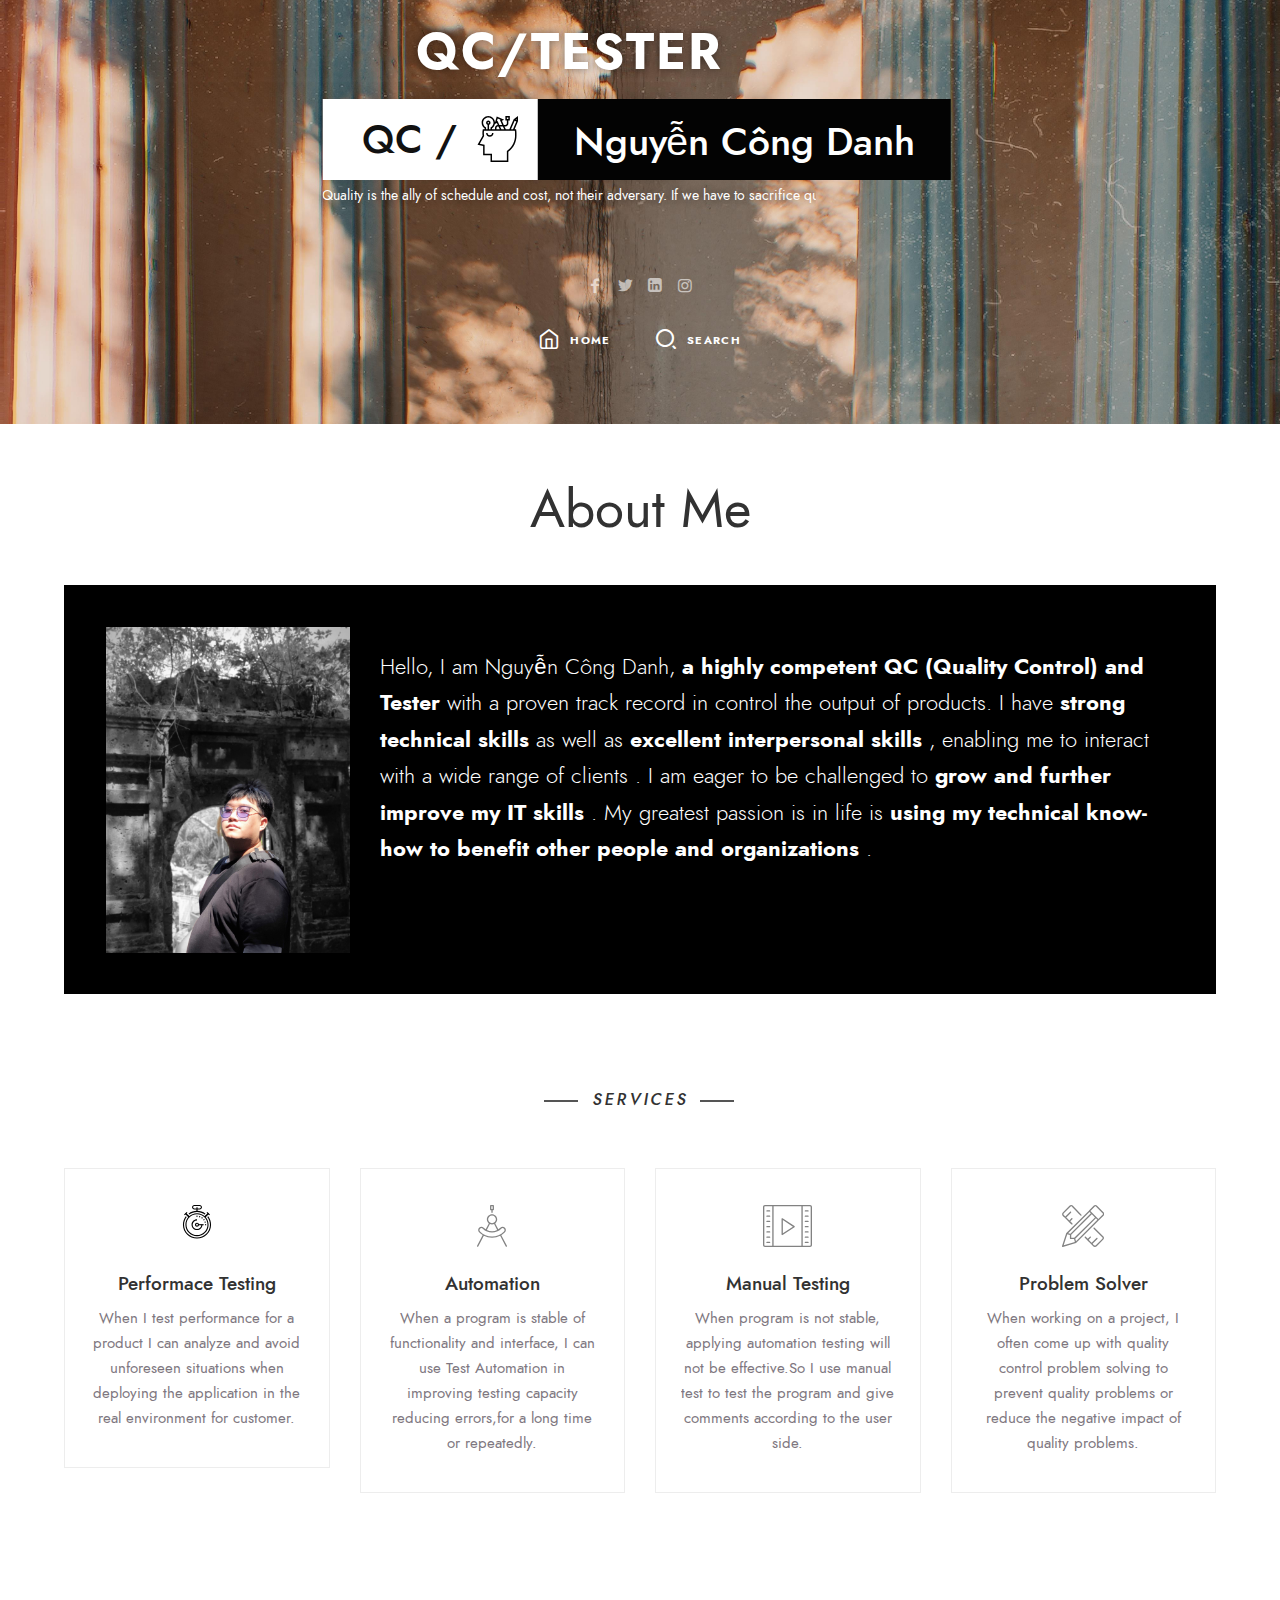
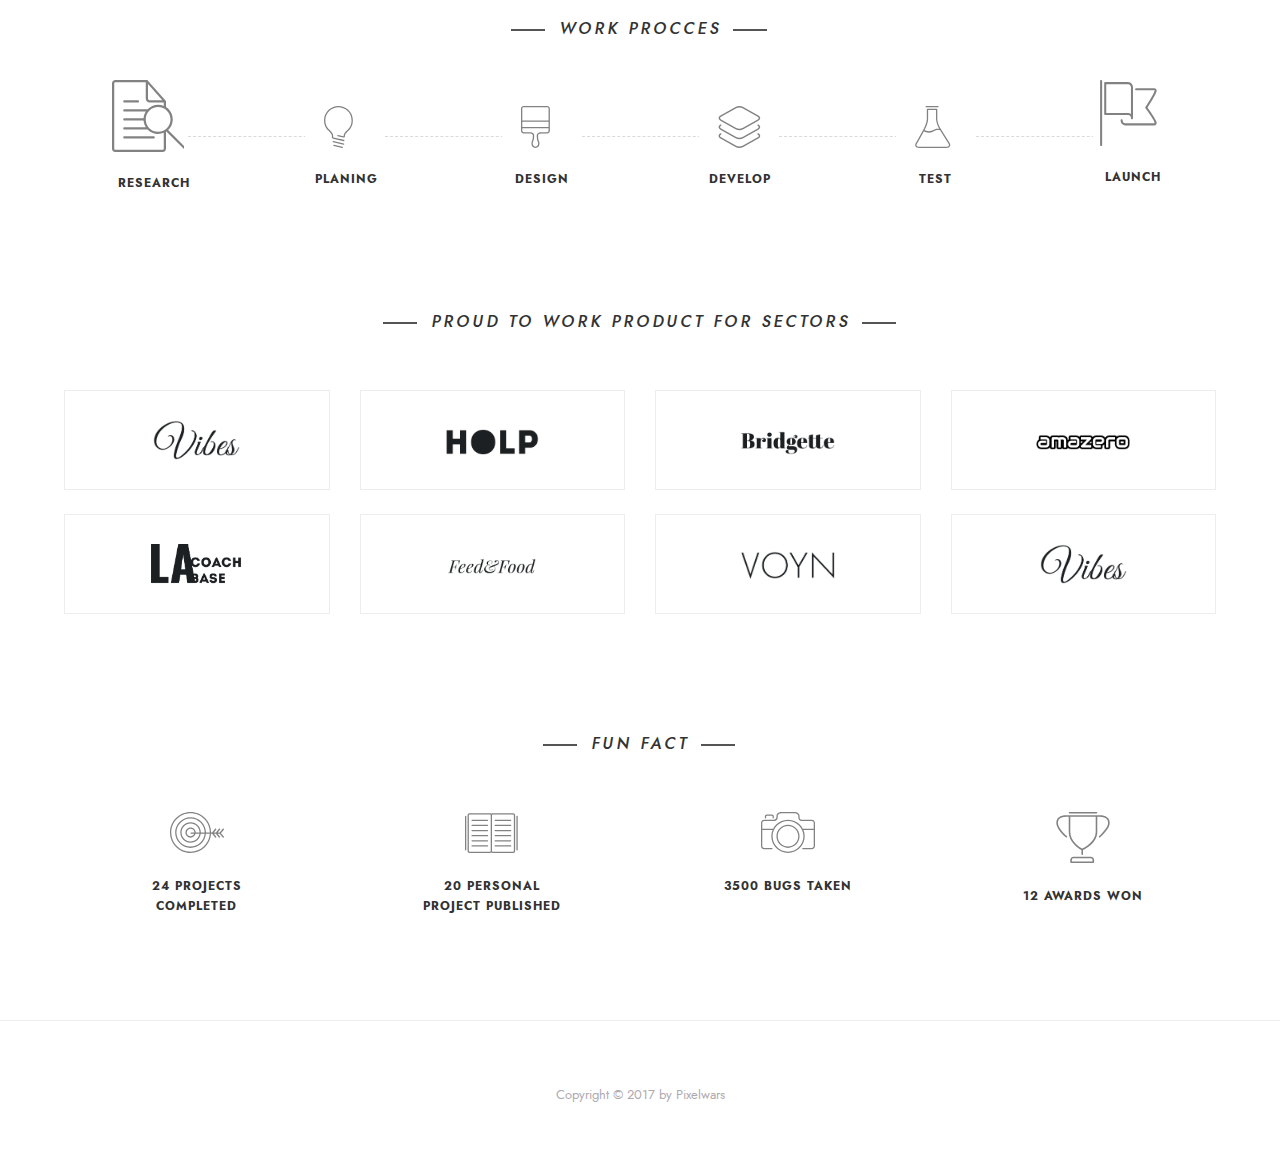
<file: about.html>
﻿<!DOCTYPE html>
<html lang="en" class="no-js classic-page-layout " data-audio-tick="audio/tick.mp3" data-click-ripple-animation="yes">
<!-- InstanceBegin template="/Templates/layout.dwt" codeOutsideHTMLIsLocked="false" -->

<head>


    <meta charset="utf-8" />
    <meta name="viewport" content="width=device-width, initial-scale=1">
    <meta name="description" content="DanhNCCV">
    <meta name="keywords" content="vcard, html5, portfolio">
    <meta name="author" content="Dan">
    <meta name="theme-color" content="#1755cf" />

    <title>DanhNCCV</title>

    <!-- FAV and TOUCH ICONS -->
    <link rel="shortcut icon" href="images/ico/favicon.ico">
    <link rel="apple-touch-icon" href="images/ico/apple-touch-icon.png">

    <!-- FONTS -->
    <link rel="stylesheet" href="css/fonts/jost/jost.css">
    <link href="https://fonts.googleapis.com/css?family=Anton" rel="stylesheet">


    <!-- STYLES -->
    <link rel="stylesheet" type="text/css" href="css/normalize.css">
    <link rel="stylesheet" type="text/css" href="css/bootstrap.css">
    <link rel="stylesheet" type="text/css" href="js/nprogress/nprogress.css">
    <link rel="stylesheet" type="text/css" href="js/jquery.magnific-popup/magnific-popup.css">
    <link rel="stylesheet" type="text/css" href="css/fonts/fontello/css/fontello.css">
    <link rel="stylesheet" type="text/css" href="css/main.css">
    <link rel="stylesheet" type="text/css" href="css/768.css">


    <!-- INITIAL SCRIPTS -->
    <script src="js/jquery.js"></script>

    <!-- InstanceBeginEditable name="head" -->
    <!-- InstanceEndEditable -->
    <!-- InstanceParam name="OnePageLayout" type="boolean" value="false" -->
    <!-- InstanceParam name="SoundEffects" type="boolean" value="false" -->
    <!-- InstanceParam name="Sidebar" type="boolean" value="false" -->
    <!-- InstanceParam name="PageDefault" type="boolean" value="true" -->
    <!-- InstanceParam name="PageFixed" type="boolean" value="false" -->
    <!-- InstanceParam name="PageFull" type="boolean" value="false" -->
    <!-- InstanceParam name="PagePlain" type="boolean" value="false" -->
    <!-- InstanceParam name="ClassicMenu" type="boolean" value="false" -->

</head>



<body>
    
    <!-- PAGE -->
    <div id="page" class="hfeed site">

        <!-- .site-main -->
        <main id="main" class="site-main cd-main">





            <!-- HEADER -->
            <header id="masthead" class="header" role="banner">

                <!-- header-wrap -->
                <div class="header-wrap layout-full">

                    <img src="images/home/background.jpg" alt="profile-image">

                    <!-- .home-heading -->
                    <div class="home-heading">

                        <!-- .home-logo -->
                        <div class="home-logo">

                            <p class="home-job-title">QC/Tester</p>

                            <p class="home-marquee">
                                Quality is the ally of schedule and cost, not their adversary. If we have to sacrifice quality to meet schedule, it’s because we are doing the job wrong from the very beginning.
                            </p>

                            <i class="home-logo-left "><span>QC /</span></i>
                            <i class="home-logo-center">
                                <span class="home-icon">
                                    <img src="images/home/icon.svg" alt="icon" />
                                </span>
                                <span class="home-text-container">
                                    <span class="home-text-container-placeholder">Nguyễn Công Danh</span>
                                </span>
                                <span class="home-text">Nguyễn Công Danh</span>
                            </i>
                            <i class="home-logo-right"><span> Tester</span></i>

                        </div>
                        <!-- .home-logo -->

                    </div>



                    <!-- HOME BG LOGO -->
                    <div class="home-bg-logo">
                        <img src="images/home/icon-bg2.svg" alt="icon" />
                    </div>
                    <!-- HOME BG LOGO -->
                    <!-- header-social -->
                    <div class="header-bottom">

                        <a class="social-link facebook" href="#"></a>
                        <a class="social-link twitter" href="#"></a>
                        <a class="social-link linkedin" href="#"></a>
                        <a class="social-link instagram" href="#"></a>

                    </div>
                    <!-- header-social -->
                    <!-- NAV MENU -->
                    <nav id="primary-navigation" class="site-navigation primary-navigation" role="navigation">
                        <div class="nav-menu menu-with-icons">
                            <ul>

                                <!-- InstanceBeginEditable name="Menu-Content" -->

                                <li><a class="home" href="index.html">Home</a></li>
                                <li><a class="search-toggle">Search</a></li>

                                <!-- InstanceEndEditable -->

                            </ul>
                        </div>
                    </nav>
                    <!-- NAV MENU -->
                    <!-- SEARCH -->
                    <div class="header-search">
                        <form role="search" method="get" class="search-form" action="#">
                            <label>
                                <span class="screen-reader-text">Search for:</span>
                                <input type="search" class="search-field" placeholder="Enter Keyword" value="" name="s">
                            </label>
                            <input type="submit" class="search-submit" value="Search">
                        </form>
                    </div>
                    <!-- SEARCH -->


                </div>
                <!-- header-wrap -->

            </header>
            <!-- HEADER -->






            <!-- site-middle -->
            <div class="site-middle">








                <div class="layout-medium">
                    <div id="primary" class="content-area">











                        <!-- site-content -->
                        <div id="content" class="site-content" role="main">


                            <!-- InstanceBeginEditable name="Page-Content" -->






                            <!-- .page-single -->
                            <div class="page-single page-layout">


                                <!-- .hentry -->
                                <article class="page hentry">

                                    <!-- .entry-header -->
                                    <header class="entry-header">
                                        <h1 class="entry-title">About Me</h1>
                                    </header>
                                    <!-- .entry-header -->


                                    <!-- .entry-content -->
                                    <div class="entry-content">

                                        <div class="boxed is-dark">
                                            <div class="row">

                                                <div class="col-sm-3">
                                                    <img src="images/site/danh.jpg" alt="about image">
                                                </div>

                                                <div class="col-sm-9">

                                                    <p class="fw-300">
                                                        Hello, I am Nguyễn Công Danh, <strong>a highly competent QC (Quality Control) and Tester</strong> with a proven track record
                                                        in control the output of products. I have
                                                        <strong> strong technical skills </strong>as well as <strong> excellent interpersonal skills </strong>, enabling me to interact with a wide range of clients .
                                                        I am eager to be challenged to <strong> grow and further improve my IT skills </strong> . My greatest passion is in life is <strong> using my technical know-how to benefit other people and organizations
                                                    </strong>.
                                                    </p>

                                                </div>

                                            </div>
                                        </div>


                                        <!-- SERVICES -->

                                        <!-- section-title -->
                                        <div class="section-title center">
                                            <h2>
                                                <i>services</i>
                                            </h2>
                                        </div>
                                        <!-- section-title -->

                                        <!-- row -->
                                        <div class="row">

                                            <!-- col -->
                                            <div class="col-sm-6 col-lg-3">

                                                <!-- service -->
                                                <div class="service">
                                                    <img src="images/site/pertest.svg" alt="image" />
                                                    <h3>Performace Testing</h3>
                                                    <p>When I test performance for a product I can analyze and avoid unforeseen situations when deploying the application in the real environment for customer.</p>
                                                </div>
                                                <!-- service -->

                                            </div>
                                            <!-- col -->

                                            <!-- col -->
                                            <div class="col-sm-6 col-lg-3">

                                                <!-- service -->
                                                <div class="service">
                                                    <img src="images/site/service-02.svg" alt="image" />
                                                    <h3>Automation</h3>
                                                    <p>When a program is stable of functionality and interface, I can use Test Automation in improving testing capacity reducing errors,for a long time or repeatedly.</p>
                                                </div>
                                                <!-- service -->

                                            </div>
                                            <!-- col -->

                                            <!-- col -->
                                            <div class="col-sm-6 col-lg-3">

                                                <!-- service -->
                                                <div class="service">
                                                    <img src="images/site/service-03.svg" alt="image" />
                                                    <h3>Manual Testing</h3>
                                                    <p>When program is not stable, applying automation testing will not be effective.So I use manual test to test the program and give comments according to the user side.</p>
                                                </div>
                                                <!-- service -->

                                            </div>
                                            <!-- col -->

                                            <!-- col -->
                                            <div class="col-sm-6 col-lg-3">

                                                <!-- service -->
                                                <div class="service">
                                                    <img src="images/site/service-04.svg" alt="image" />
                                                    <h3>Problem Solver</h3>
                                                    <p>When working on a project, I often come up with quality control problem solving to prevent quality problems or reduce the negative impact of quality problems.</p>
                                                </div>
                                                <!-- service -->

                                            </div>
                                            <!-- col -->

                                        </div>
                                        <!-- row -->
                                        <!-- SERVICES -->





                                        <!-- PROCESS -->

                                        <!-- section-title -->
                                        <div class="section-title center">
                                            <h2>
                                                <i>work procces</i>
                                            </h2>
                                        </div>
                                        <!-- section-title -->


                                        <!-- row -->
                                        <div class="row">

                                            <!-- col -->
                                            <div class="col-xs-4 col-sm-2">

                                                <!-- process -->
                                                <div class="process">
                                                    <img src="images/site/process-01.svg" alt="image" />
                                                    <h4>Research</h4>
                                                </div>
                                                <!-- process -->

                                            </div>
                                            <!-- col -->

                                            <!-- col -->
                                            <div class="col-xs-4 col-sm-2">

                                                <!-- process -->
                                                <div class="process">
                                                    <img src="images/site/process-02.svg" alt="image" />
                                                    <h4>Planing</h4>
                                                </div>
                                                <!-- process -->

                                            </div>
                                            <!-- col -->

                                            <!-- col -->
                                            <div class="col-xs-4 col-sm-2">

                                                <!-- process -->
                                                <div class="process">
                                                    <img src="images/site/process-03.svg" alt="image" />
                                                    <h4>Design</h4>
                                                </div>
                                                <!-- process -->

                                            </div>

                                            <!-- col -->

                                            <!-- col -->
                                            <div class="col-xs-4 col-sm-2">

                                                <!-- process -->
                                                <div class="process">
                                                    <img src="images/site/process-04.svg" alt="image" />
                                                    <h4>DEVELOP</h4>
                                                </div>
                                                <!-- process -->

                                            </div>
                                            <!-- col -->

                                            <!-- col -->
                                            <div class="col-xs-4 col-sm-2">

                                                <!-- process -->
                                                <div class="process">
                                                    <img src="images/site/process-05.svg" alt="image" />
                                                    <h4>TEST</h4>
                                                </div>
                                                <!-- process -->

                                            </div>
                                            <!-- col -->

                                            <!-- col -->
                                            <div class="col-xs-4 col-sm-2">

                                                <!-- process -->
                                                <div class="process">
                                                    <img src="images/site/process-06.svg" alt="image" />
                                                    <h4>LAUNCH</h4>
                                                </div>
                                                <!-- process -->

                                            </div>
                                            <!-- col -->

                                        </div>
                                        <!-- row -->
                                        <!-- PROCESS -->





                                        <!-- CLIENTS -->

                                        <!-- section-title -->
                                        <div class="section-title center">
                                            <h2>
                                                <i>Proud to work product for sectors</i>
                                            </h2>
                                        </div>
                                        <!-- section-title -->

                                        <!-- row -->
                                        <div class="row">

                                            <!-- col -->
                                            <div class="col-xs-6 col-sm-3">

                                                <!-- client -->
                                                <div class="client">
                                                    <a href="#">
                                                        <img src="images/site/client-01.png" alt="client">
                                                    </a>
                                                </div>
                                                <!-- client -->

                                            </div>
                                            <!-- col -->

                                            <!-- col -->
                                            <div class="col-xs-6 col-sm-3">

                                                <!-- client -->
                                                <div class="client">
                                                    <a href="#">
                                                        <img src="images/site/client-02.png" alt="client">
                                                    </a>
                                                </div>
                                                <!-- client -->

                                            </div>
                                            <!-- col -->

                                            <!-- col -->
                                            <div class="col-xs-6 col-sm-3">

                                                <!-- client -->
                                                <div class="client">
                                                    <a href="#">
                                                        <img src="images/site/client-03.png" alt="client">
                                                    </a>
                                                </div>
                                                <!-- client -->

                                            </div>
                                            <!-- col -->

                                            <!-- col -->
                                            <div class="col-xs-6 col-sm-3">

                                                <!-- client -->
                                                <div class="client">
                                                    <a href="#">
                                                        <img src="images/site/client-04.png" alt="client">
                                                    </a>
                                                </div>
                                                <!-- client -->

                                            </div>
                                            <!-- col -->

                                            <!-- col -->
                                            <div class="col-xs-6 col-sm-3">

                                                <!-- client -->
                                                <div class="client">
                                                    <a href="#">
                                                        <img src="images/site/client-05.png" alt="client">
                                                    </a>
                                                </div>
                                                <!-- client -->

                                            </div>
                                            <!-- col -->

                                            <!-- col -->
                                            <div class="col-xs-6 col-sm-3">

                                                <!-- client -->
                                                <div class="client">
                                                    <a href="#">
                                                        <img src="images/site/client-06.png" alt="client">
                                                    </a>
                                                </div>
                                                <!-- client -->

                                            </div>
                                            <!-- col -->

                                            <!-- col -->
                                            <div class="col-xs-6 col-sm-3">

                                                <!-- client -->
                                                <div class="client">
                                                    <a href="#">
                                                        <img src="images/site/client-07.png" alt="client">
                                                    </a>
                                                </div>
                                                <!-- client -->

                                            </div>
                                            <!-- col -->

                                            <!-- col -->
                                            <div class="col-xs-6 col-sm-3">

                                                <!-- client -->
                                                <div class="client">
                                                    <a href="#">
                                                        <img src="images/site/client-01.png" alt="client">
                                                    </a>
                                                </div>
                                                <!-- client -->

                                            </div>
                                            <!-- col -->



                                        </div>
                                        <!-- row -->
                                        <!-- CLIENTS -->



                                        <!-- FUN FACT -->

                                        <!-- section-title -->

                                        <div class="section-title center">
                                            <h2>
                                                <i>fun fact</i>
                                            </h2>
                                        </div>
                                        <!-- section-title -->

                                        <!-- row -->
                                        <div class="row">

                                            <!-- col -->
                                            <div class="col-xs-6 col-sm-3">

                                                <!-- fun-fact -->
                                                <div class="fun-fact">
                                                    <img src="images/site/fun-01.svg" alt="fun fact">
                                                    <h4>24 Projects Completed</h4>
                                                </div>
                                                <!-- fun-fact -->

                                            </div>
                                            <!-- col -->

                                            <!-- col -->
                                            <div class="col-xs-6 col-sm-3">

                                                <!-- fun-fact -->
                                                <div class="fun-fact">
                                                    <img src="images/site/fun-02.svg" alt="fun fact">
                                                    <h4>20 personal project Published</h4>
                                                </div>
                                                <!-- fun-fact -->

                                            </div>
                                            <!-- col -->

                                            <!-- col -->
                                            <div class="col-xs-6 col-sm-3">

                                                <!-- fun-fact -->
                                                <div class="fun-fact">
                                                    <img src="images/site/fun-03.svg" alt="fun fact">
                                                    <h4>3500 Bugs Taken</h4>
                                                </div>
                                                <!-- fun-fact -->

                                            </div>
                                            <!-- col -->

                                            <!-- col -->
                                            <div class="col-xs-6 col-sm-3">

                                                <!-- fun-fact -->
                                                <div class="fun-fact">
                                                    <img src="images/site/fun-04.svg" alt="fun fact">
                                                    <h4>12 Awards Won</h4>
                                                </div>
                                                <!-- fun-fact -->

                                            </div>
                                            <!-- col -->

                                        </div>
                                        <!-- row -->
                                        <!-- FUN FACT -->







                                    </div>
                                    <!-- .entry-content -->



                                </article>
                                <!-- .hentry -->

                            </div>
                            <!-- .page-single -->



                            <!-- InstanceEndEditable -->


                        </div>
                        <!-- site-content -->

                    </div>
                    <!-- primary -->





                </div>
                <!-- layout -->


            </div>
            <!-- site-middle -->



















            <!-- .site-footer -->
            <footer id="colophon" class="site-footer" role="contentinfo">

                <!-- .site-info -->
                <div class="site-info">
                    <div class="textwidget">
                        <p><a href="http://pixelwars.org/">Copyright &copy; 2017 by Pixelwars</a></p>
                    </div>
                </div>
                <!-- .site-info -->

            </footer>
            <!-- .site-footer -->




        </main>
        <!-- .site-main -->





        <!-- ALERT : used for contact form mail delivery alert -->
        <div class="site-alert animated"></div>




    </div>
    <!-- PAGE -->

    <a href="#" id="back-to-top" class="show">↑ <span>Scroll to top</span></a>






    <!-- InstanceBeginEditable name="Body-End-Content" -->



    <!-- InstanceEndEditable -->




    <!-- SCRIPTS -->
    <script src="js/tween-max.js"></script>
    <script src="js/jquery-address.js"></script>
    <script src="js/nprogress/nprogress.js"></script>
    <script src="js/jquery-isotope.js"></script>
    <script src="js/imagesloaded.js"></script>
    <script src="js/jquery-fitvids.js"></script>
    <script src="js/jquery.magnific-popup/jquery-magnific-popup.js"></script>
    <script src="js/jquery-easing.js"></script>
    <script src="js/jquery-validate.js"></script>
    <script src="js/resize-sensor.js"></script>
    <script src="js/jquery-sticky-sidebar.js"></script>
    <script src="js/main.js"></script>


</body>
<!-- InstanceEnd -->

</html>
</file>
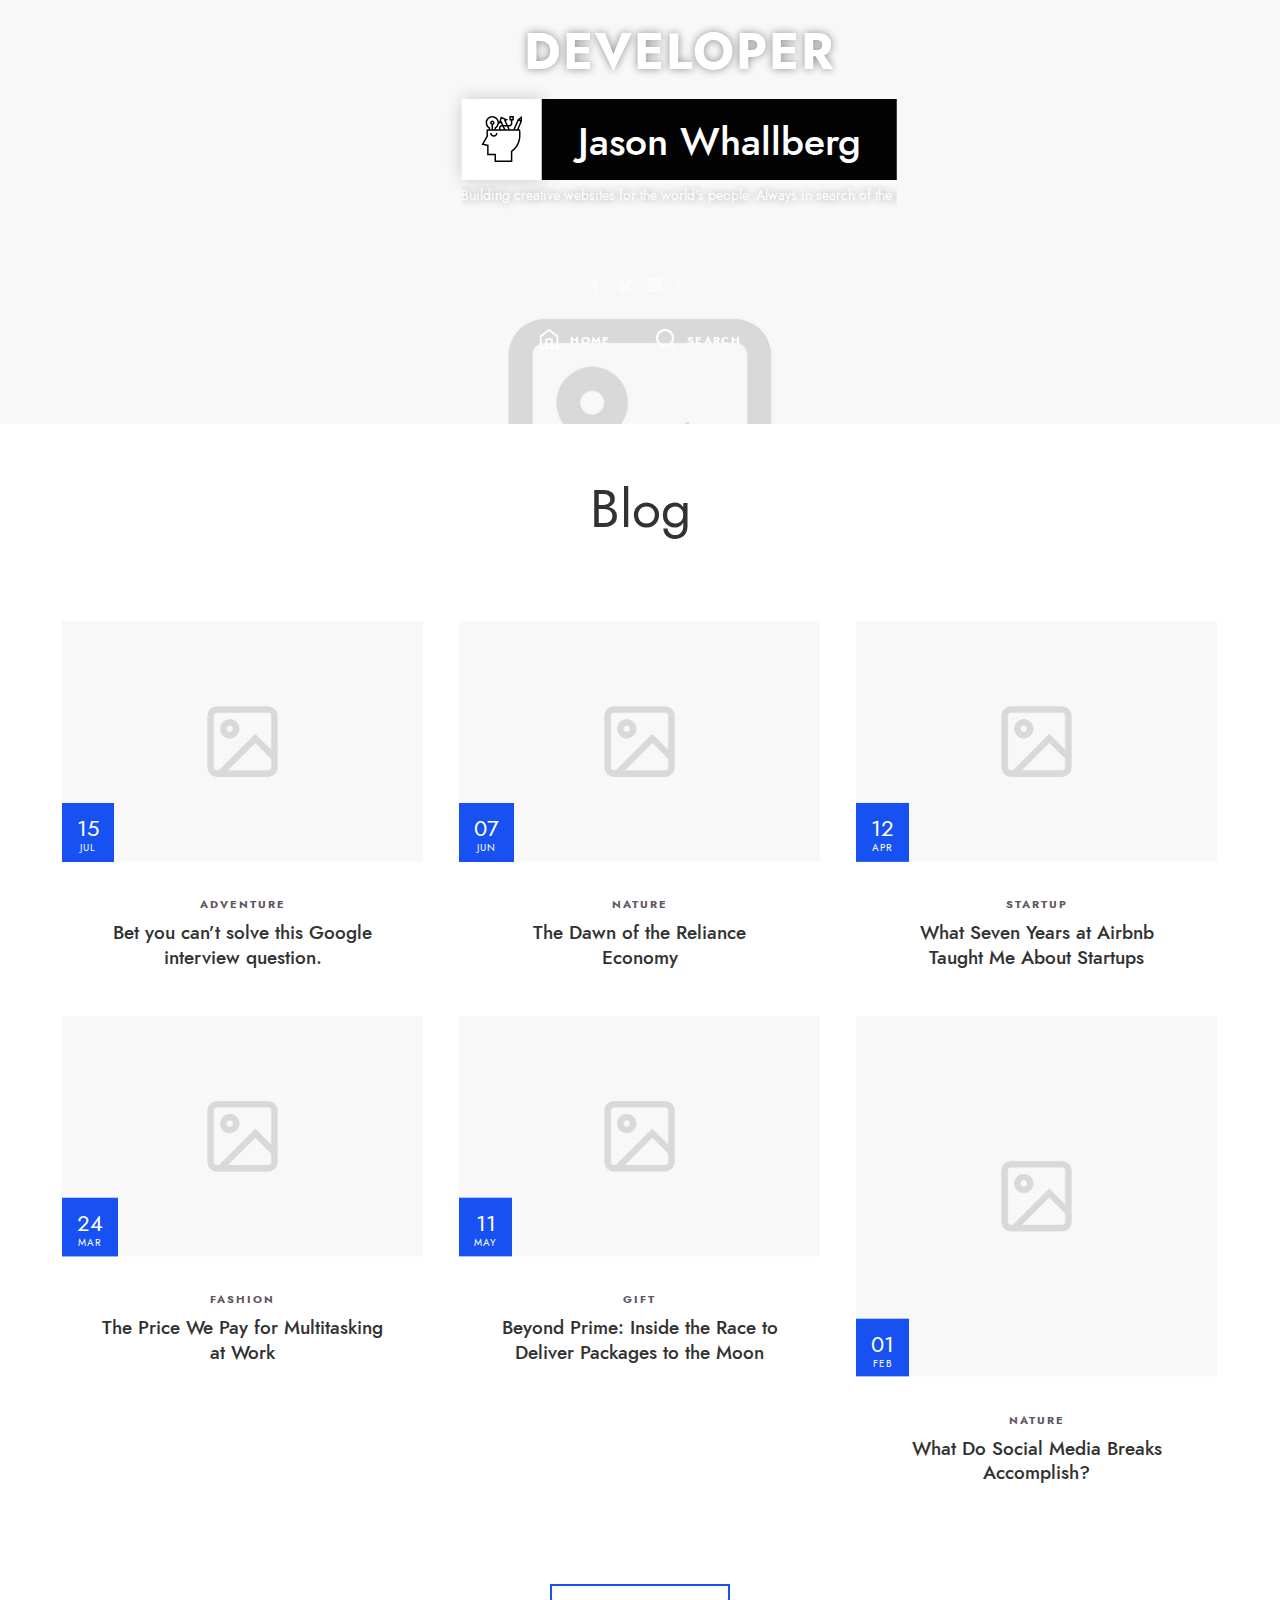
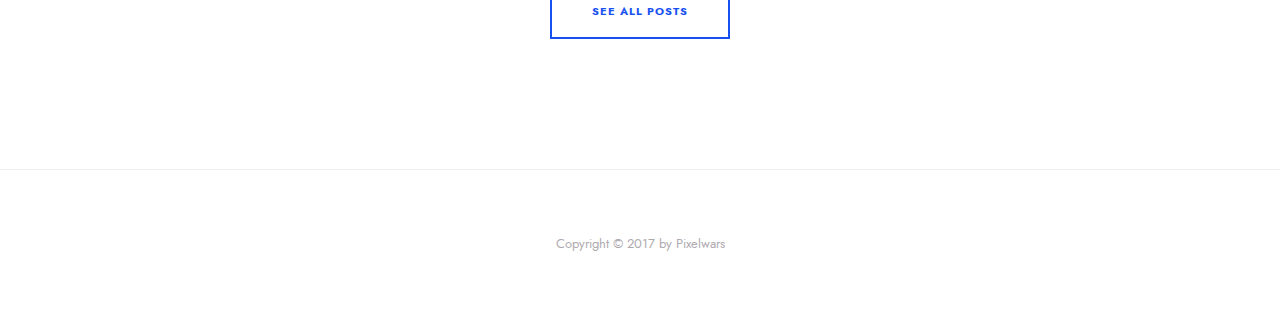
<file: blog-latest.html>
<!DOCTYPE html>
<html lang="en" class="no-js classic-page-layout " data-audio-tick="audio/tick.mp3" data-click-ripple-animation="yes"><!-- InstanceBegin template="/Templates/layout.dwt" codeOutsideHTMLIsLocked="false" -->
	
    <head>
    
		<meta charset="utf-8" />
        <meta name="viewport" content="width=device-width, initial-scale=1">
        <meta name="description" content="ikonik - Responsive HTML5 vCard Template">
        <meta name="keywords" content="vcard, html5, portfolio">
        <meta name="author" content="Pixelwars">
        <meta name="theme-color" content="#1755cf" />

        <title>ikonik</title>

        <!-- FAV and TOUCH ICONS -->
        <link rel="shortcut icon" href="images/ico/favicon.ico">
        <link rel="apple-touch-icon" href="images/ico/apple-touch-icon.png">
		 
        <!-- FONTS -->
        <link rel="stylesheet" href="css/fonts/jost/jost.css">
    	<link href="https://fonts.googleapis.com/css?family=Anton" rel="stylesheet">
                         
       
        <!-- STYLES -->
        <link rel="stylesheet" type="text/css" href="css/normalize.css">
        <link rel="stylesheet" type="text/css" href="css/bootstrap.css">
        <link rel="stylesheet" type="text/css" href="js/nprogress/nprogress.css">
        <link rel="stylesheet" type="text/css" href="js/jquery.magnific-popup/magnific-popup.css">
        <link rel="stylesheet" type="text/css" href="css/fonts/fontello/css/fontello.css">
        <link rel="stylesheet" type="text/css" href="css/main.css">
        <link rel="stylesheet" type="text/css" href="css/768.css">

        
        <!-- INITIAL SCRIPTS -->
		<script src="js/jquery.js"></script>
                
		<!-- InstanceBeginEditable name="head" -->
    <!-- InstanceEndEditable -->
        
        
    	<!-- InstanceParam name="OnePageLayout" type="boolean" value="false" -->
    	<!-- InstanceParam name="SoundEffects" type="boolean" value="false" -->
		<!-- InstanceParam name="Sidebar" type="boolean" value="false" -->
        <!-- InstanceParam name="PageDefault" type="boolean" value="true" -->
        <!-- InstanceParam name="PageFixed" type="boolean" value="false" -->
        <!-- InstanceParam name="PageFull" type="boolean" value="false" -->
        <!-- InstanceParam name="PagePlain" type="boolean" value="false" -->
        <!-- InstanceParam name="ClassicMenu" type="boolean" value="false" -->
        
	</head>
    
    
    
	<body>
    	
        
      	
        
        
        
        
        
        
        
          
        
        <!-- PAGE -->
		<div id="page" class="hfeed site">
            
            <!-- .site-main -->
		  	<main id="main" class="site-main cd-main">
          
          
			
            
            
                <!-- HEADER -->
                <header id="masthead" class="header" role="banner">
                    
                    <!-- header-wrap -->
                    <div class="header-wrap layout-full">
                        
                        <img src="images/home/cover.jpg" alt="profile-image">

                        <div class="home-heading">
                            <div class="home-logo">
                    
                                <p class="home-job-title">Web Developer</p>
                
                                <p class="home-marquee">
                                    Building creative websites for the world's people. Always in search
                                    of the great user experience.
                                    Building creative websites for the world's people. Always in search
                                    of the great user experience.
                                </p>
                
                                <!--<i class="home-logo-left "><span>Web</span></i>-->
                                <i class="home-logo-center">
                                    <span class="home-icon">
                                        <img src="images/home/icon.svg" alt="icon" />
                                    </span>
                                    <span class="home-text-container">
                                        <p class="home-text-container-placeholder">Jason Whallberg</p>
                                    </span>
                                    <span class="home-text">Jason Whallberg</span>
                                </i>
                                <!--<i class="home-logo-right"><span>Developer</span></i>-->
                            </div>
                        </div>
                        
                        

                        <!-- HOME BG LOGO -->
                        <div class="home-bg-logo">
                            <img src="images/home/icon-bg2.svg" alt="icon" />
                        </div>
                        <!-- HOME BG LOGO -->
                        
                        
                        <!-- header-social -->
                        <div class="header-bottom">
                        
                            <a class="social-link facebook" href="#"></a>
                            <a class="social-link twitter" href="#"></a>
                            <a class="social-link linkedin" href="#"></a>
                            <a class="social-link instagram" href="#"></a>

                        </div>
                        <!-- header-social -->
                        
                        <!-- NAV MENU -->
                        <nav id="primary-navigation" class="site-navigation primary-navigation" role="navigation">
                            <div class="nav-menu menu-with-icons">
                                <ul>
                                    
                                    <!-- InstanceBeginEditable name="Menu-Content" -->

                                <li><a class="home" href="index.html">Home</a></li>
                                <li><a class="search-toggle">Search</a></li>

                                <!-- InstanceEndEditable -->
                                    
                                </ul>
                            </div>
                        </nav>
                        <!-- NAV MENU -->
                        
                        
                        
                        <!-- SEARCH --> 
                        <div class="header-search">
                            <form role="search" method="get" class="search-form" action="#">
                                <label>
                                    <span class="screen-reader-text">Search for:</span>
                                    <input type="search" class="search-field" placeholder="Enter Keyword" value="" name="s">
                                </label>
                                <input type="submit" class="search-submit" value="Search">
                            </form>
                        </div>
                        <!-- SEARCH -->
                        
                        
                    </div>
                    <!-- header-wrap -->
                    
                </header>
                <!-- HEADER -->
            
            
            
            
                
                
                <!-- site-middle -->
                <div class="site-middle">
                
                
                
                     
                
                     
                    
                     
                    <div class="layout-medium"> 
                        <div id="primary" class="content-area">
                     
                    
                    
                    
                     
                    
                     
                
                    
        
                    
                            <!-- site-content -->
                            <div id="content" class="site-content" role="main">
                            
                                            
                                <!-- InstanceBeginEditable name="Page-Content" -->






                            <!-- .page-single -->
                            <div class="page-single page-layout">


                                <!-- .hentry -->
                                <article class="page hentry">

                                    <!-- .entry-header -->
                                    <header class="entry-header">
                                        <h1 class="entry-title">Blog</h1>
                                    </header>
                                    <!-- .entry-header -->


                                    <!-- .entry-content -->
                                    <div class="entry-content">




                                        <!-- LATEST POSTS -->
                                        <div class="latest-posts media-grid masonry" data-layout="fitRows"
                                            data-item-width="360">

                                            <!-- post -->
                                            <article class="hentry media-cell">

                                                <div class="media-box">
                                                    <img src="images/blog/01.jpg" alt="post-image">
                                                    <div class="mask"></div>
                                                    <span class="media-date">
                                                        <span class="day">15</span>
                                                        <span class="month">Jul</span>
                                                    </span>
                                                    <a href="blog-single.html"></a>
                                                </div>

                                                <header class="media-cell-desc">
                                                    <span class="cat-links">
                                                        <a href="#" rel="category tag">Adventure</a>
                                                    </span>
                                                    <h3>
                                                        <a href="blog-single.html">Bet you can’t solve this Google
                                                            interview question.</a>
                                                    </h3>
                                                </header>

                                            </article>
                                            <!-- post -->


                                            <!-- post -->
                                            <article class="hentry media-cell">

                                                <div class="media-box">
                                                    <img src="images/blog/02.jpg" alt="post-image">
                                                    <div class="mask"></div>
                                                    <span class="media-date">
                                                        <span class="day">07</span>
                                                        <span class="month">Jun</span>
                                                    </span>
                                                    <a href="blog-single.html"></a>
                                                </div>

                                                <header class="media-cell-desc">
                                                    <span class="cat-links">
                                                        <a href="#" rel="category tag">Nature</a>
                                                    </span>
                                                    <h3>
                                                        <a href="blog-single.html">The Dawn of the Reliance Economy</a>
                                                    </h3>
                                                </header>

                                            </article>
                                            <!-- post -->


                                            <!-- post -->
                                            <article class="hentry media-cell">

                                                <div class="media-box">
                                                    <img src="images/blog/03.jpg" alt="post-image">
                                                    <div class="mask"></div>
                                                    <span class="media-date">
                                                        <span class="day">12</span>
                                                        <span class="month">Apr</span>
                                                    </span>
                                                    <a href="blog-single.html"></a>
                                                </div>

                                                <header class="media-cell-desc">
                                                    <span class="cat-links">
                                                        <a href="#" rel="category tag">Startup</a>
                                                    </span>
                                                    <h3>
                                                        <a href="blog-single.html">What Seven Years at Airbnb Taught Me
                                                            About Startups</a>
                                                    </h3>
                                                </header>

                                            </article>
                                            <!-- post -->


                                            <!-- post -->
                                            <article class="hentry media-cell">

                                                <div class="media-box">
                                                    <img src="images/blog/04.jpg" alt="post-image">
                                                    <div class="mask"></div>
                                                    <span class="media-date">
                                                        <span class="day">24</span>
                                                        <span class="month">Mar</span>
                                                    </span>
                                                    <a href="blog-single.html"></a>
                                                </div>

                                                <header class="media-cell-desc">
                                                    <span class="cat-links">
                                                        <a href="#" rel="category tag">Fashion</a>
                                                    </span>
                                                    <h3>
                                                        <a href="blog-single.html">The Price We Pay for Multitasking at
                                                            Work</a>
                                                    </h3>
                                                </header>

                                            </article>
                                            <!-- post -->


                                            <!-- post -->
                                            <article class="hentry media-cell">

                                                <div class="media-box">
                                                    <img src="images/blog/05.jpg" alt="post-image">
                                                    <div class="mask"></div>
                                                    <span class="media-date">
                                                        <span class="day">11</span>
                                                        <span class="month">May</span>
                                                    </span>
                                                    <a href="blog-single.html"></a>
                                                </div>

                                                <header class="media-cell-desc">
                                                    <span class="cat-links">
                                                        <a href="#" rel="category tag">Gift</a>
                                                    </span>
                                                    <h3>
                                                        <a href="blog-single.html">Beyond Prime: Inside the Race to
                                                            Deliver Packages to the Moon</a>
                                                    </h3>
                                                </header>

                                            </article>
                                            <!-- post -->


                                            <!-- post -->
                                            <article class="hentry media-cell">

                                                <div class="media-box">
                                                    <img src="images/blog/06.jpg" alt="post-image">
                                                    <div class="mask"></div>
                                                    <span class="media-date">
                                                        <span class="day">01</span>
                                                        <span class="month">Feb</span>
                                                    </span>
                                                    <a href="blog-single.html"></a>
                                                </div>

                                                <header class="media-cell-desc">
                                                    <span class="cat-links">
                                                        <a href="#" rel="category tag">Nature</a>
                                                    </span>
                                                    <h3>
                                                        <a href="blog-single.html">What Do Social Media Breaks
                                                            Accomplish?</a>
                                                    </h3>
                                                </header>

                                            </article>
                                            <!-- post -->


                                        </div>
                                        <!-- LATEST POSTS -->


                                        <p class="launch">
                                            <a class="button primary" href="blog.html">SEE ALL POSTS</a>
                                        </p>






                                    </div>
                                    <!-- .entry-content -->



                                </article>
                                <!-- .hentry -->


                            </div>
                            <!-- .page-single -->



                            <!-- InstanceEndEditable -->
                                
                                
                            </div>
                            <!-- site-content -->
                    
                        </div>
                        <!-- primary -->    
                    
                    
                        
                    
                    
                    </div>
                    <!-- layout -->
                
                
                </div>
                <!-- site-middle -->
                        
                        
                        
                        
                        
                        
                        
                        
                        
                        
                        
                        
                        
                        
                        
                        
                        
                        
                        
                    <!-- .site-footer -->
                    <footer id="colophon" class="site-footer" role="contentinfo">
                        
                        <!-- .site-info --> 
                        <div class="site-info">
                            <div class="textwidget">
                                <p><a href="http://pixelwars.org/">Copyright &copy; 2017 by Pixelwars</a></p>
                            </div>
                        </div>
                        <!-- .site-info --> 
                        
                    </footer>
                    <!-- .site-footer --> 
    
                
                
                    
                </main>
                <!-- .site-main -->
                
                



                <!-- ALERT : used for contact form mail delivery alert -->
                <div class="site-alert animated"></div>
                
                
                
                
            </div>
            <!-- PAGE -->
        
        <a href="#" id="back-to-top" class="show">↑ <span>Scroll to top</span></a>
        
        
        
        
        
        
        <!-- InstanceBeginEditable name="Body-End-Content" -->



    <!-- InstanceEndEditable -->
        
        
		
        
        <!-- SCRIPTS -->
        <script src="js/tween-max.js"></script>
        <script src="js/jquery-address.js"></script>
        <script src="js/nprogress/nprogress.js"></script>
        <script src="js/jquery-isotope.js"></script>
        <script src="js/imagesloaded.js"></script>
        <script src="js/jquery-fitvids.js"></script>
        <script src="js/jquery.magnific-popup/jquery-magnific-popup.js"></script>
        <script src="js/jquery-easing.js"></script>
        <script src="js/jquery-validate.js"></script>
        <script src="js/resize-sensor.js"></script>
        <script src="js/jquery-sticky-sidebar.js"></script>
        <script src="js/main.js"></script>
        
        
	</body>
<!-- InstanceEnd --></html>
</file>
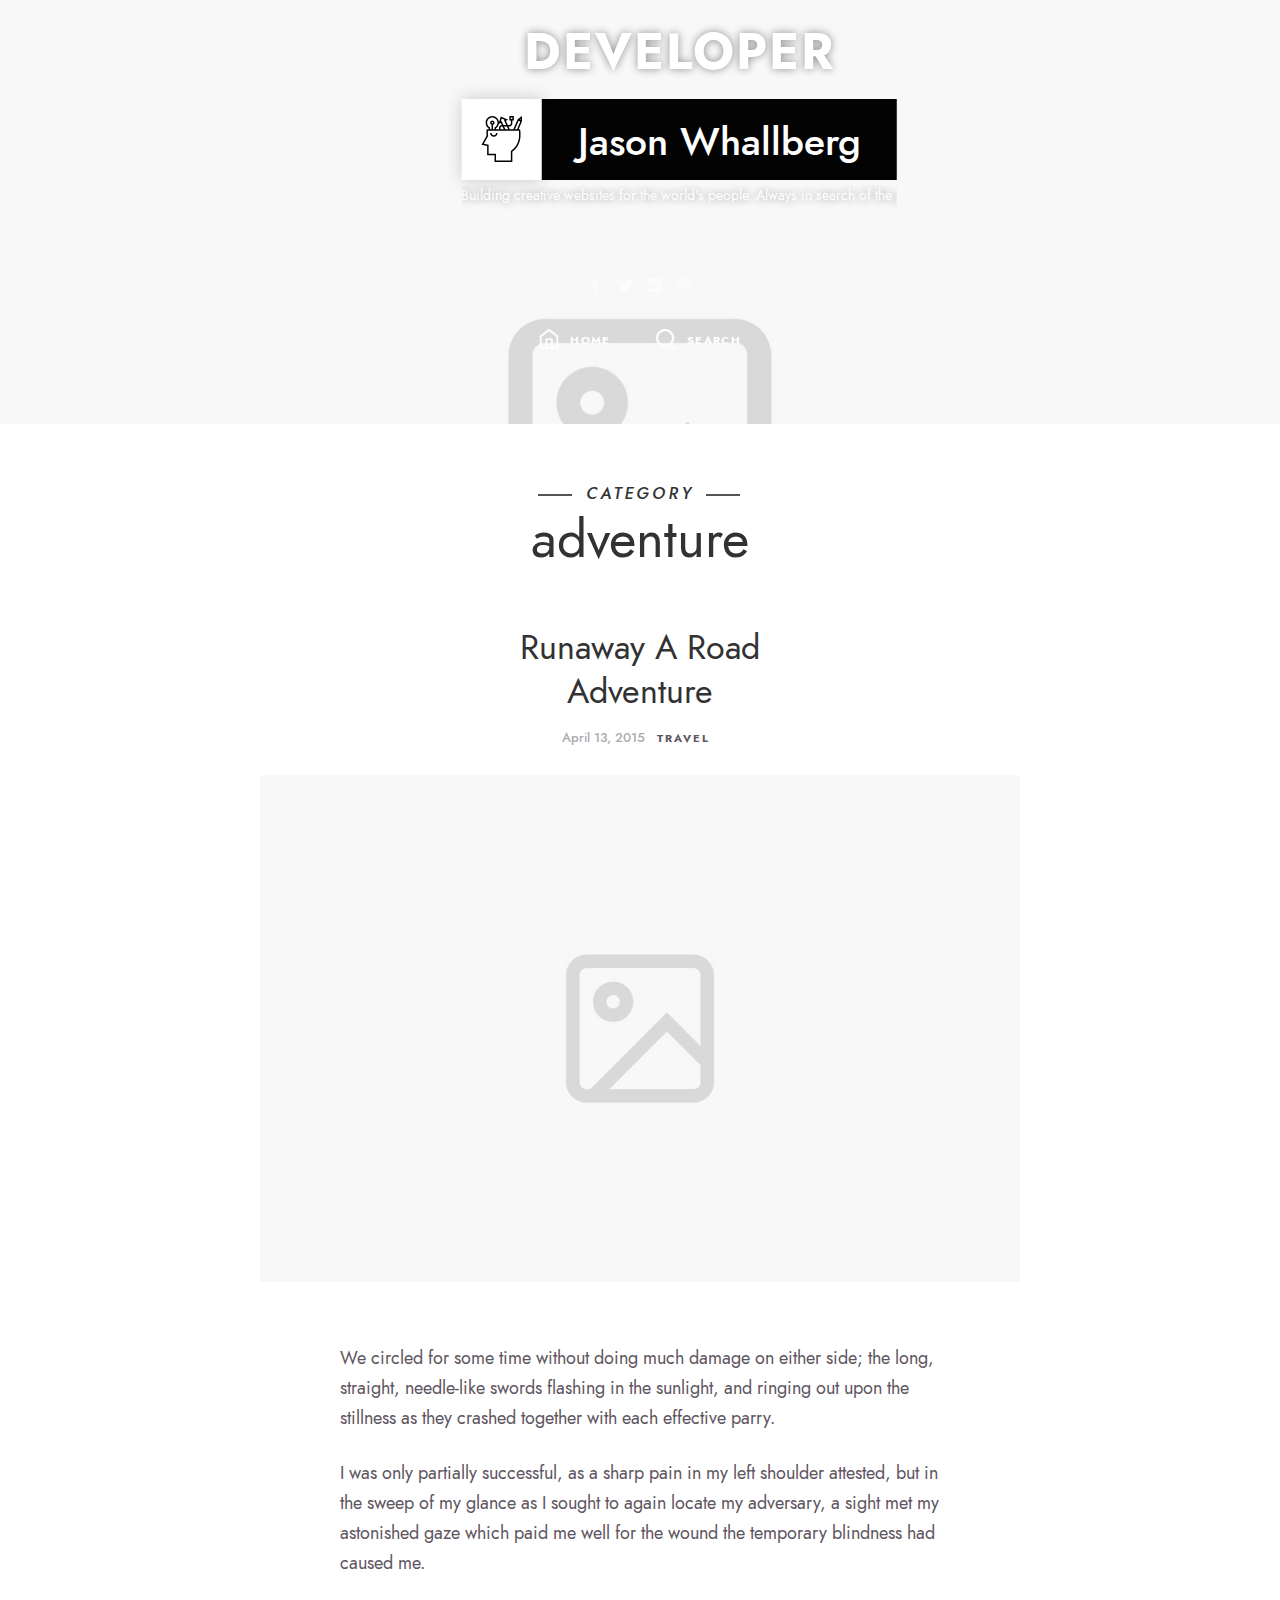
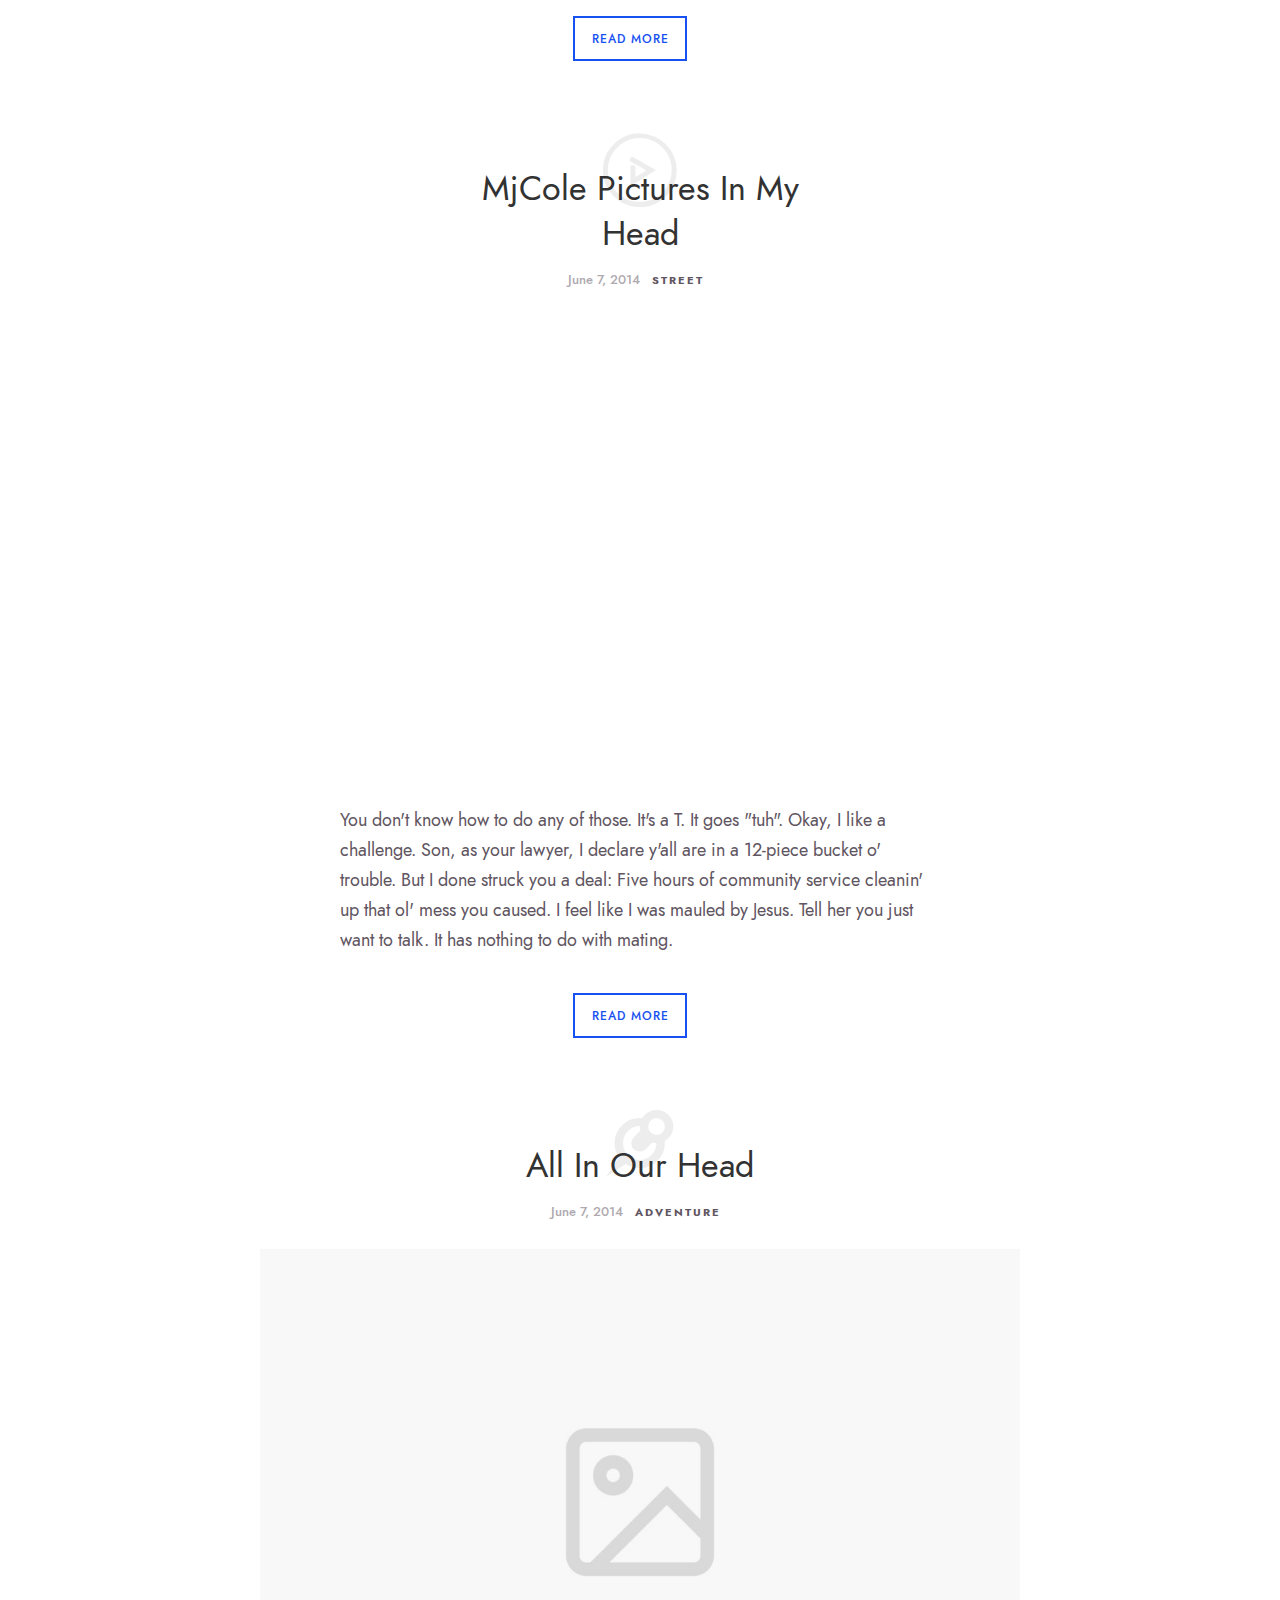
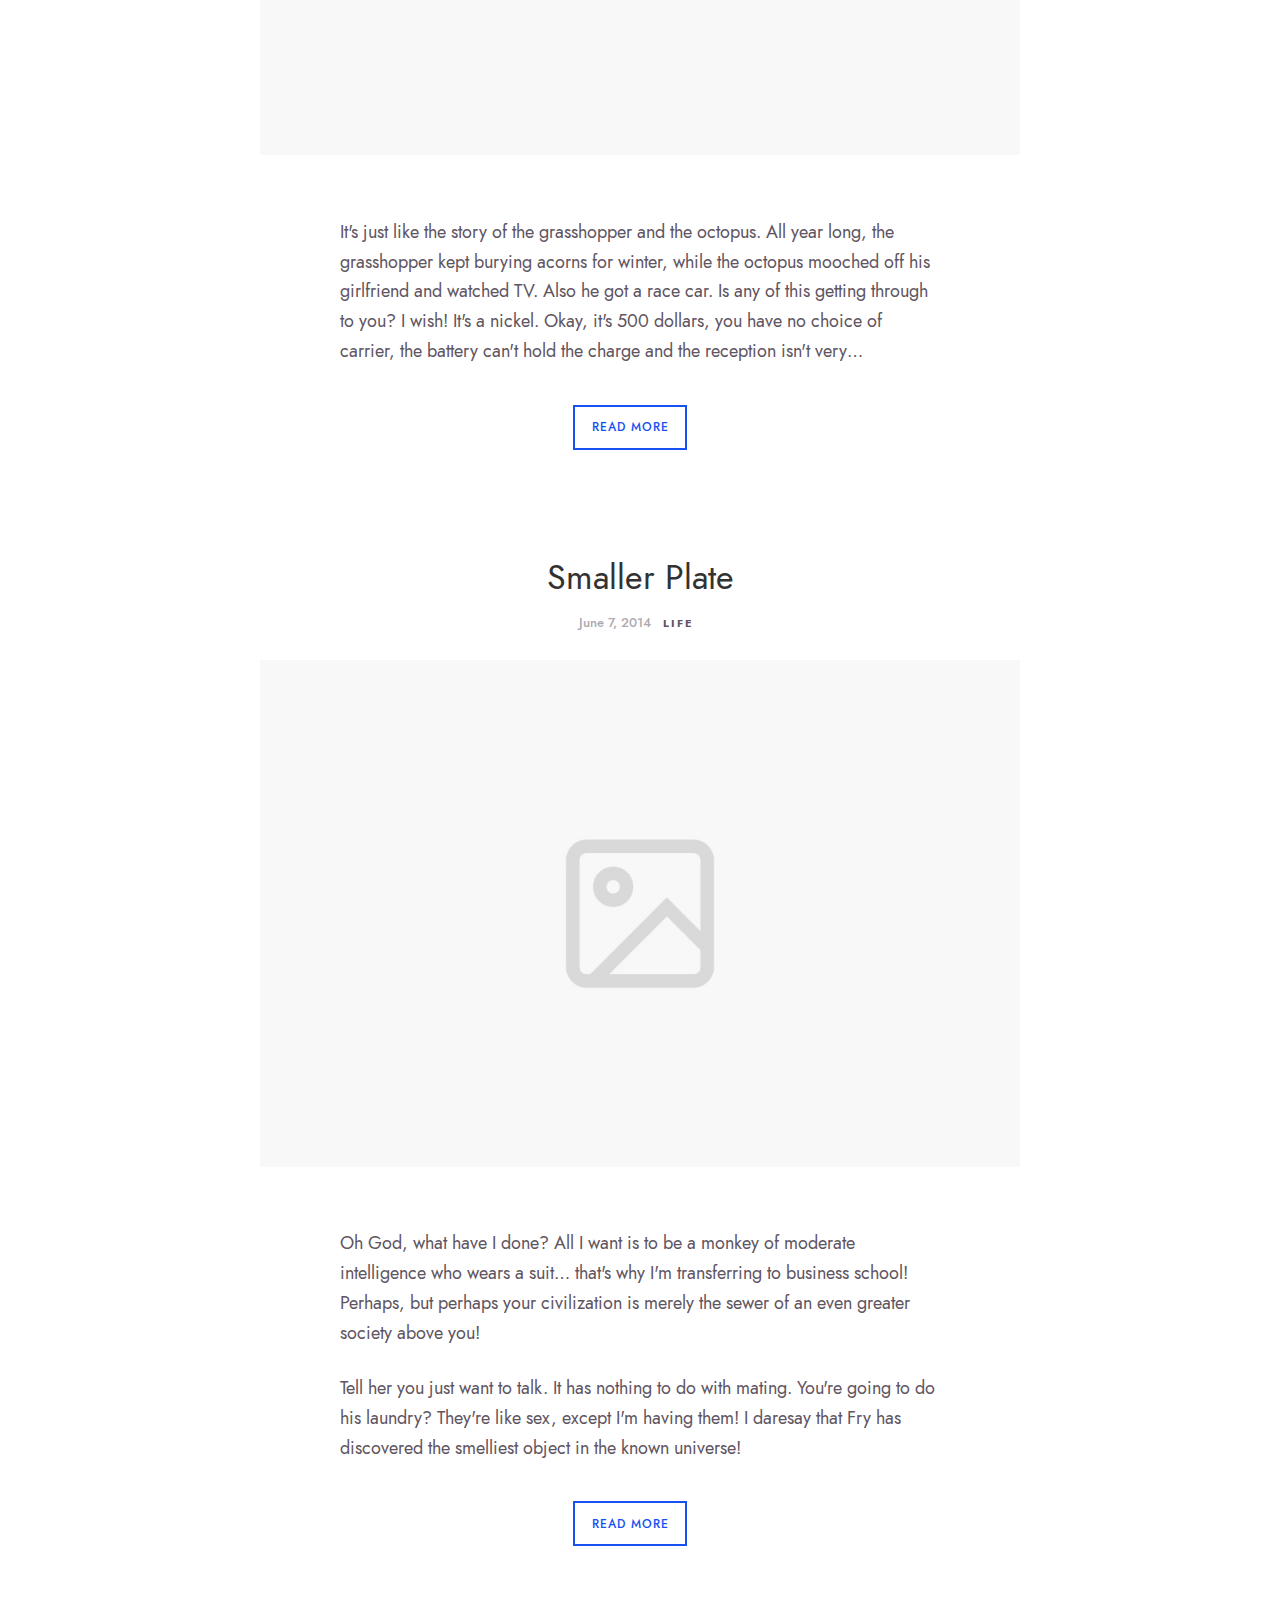
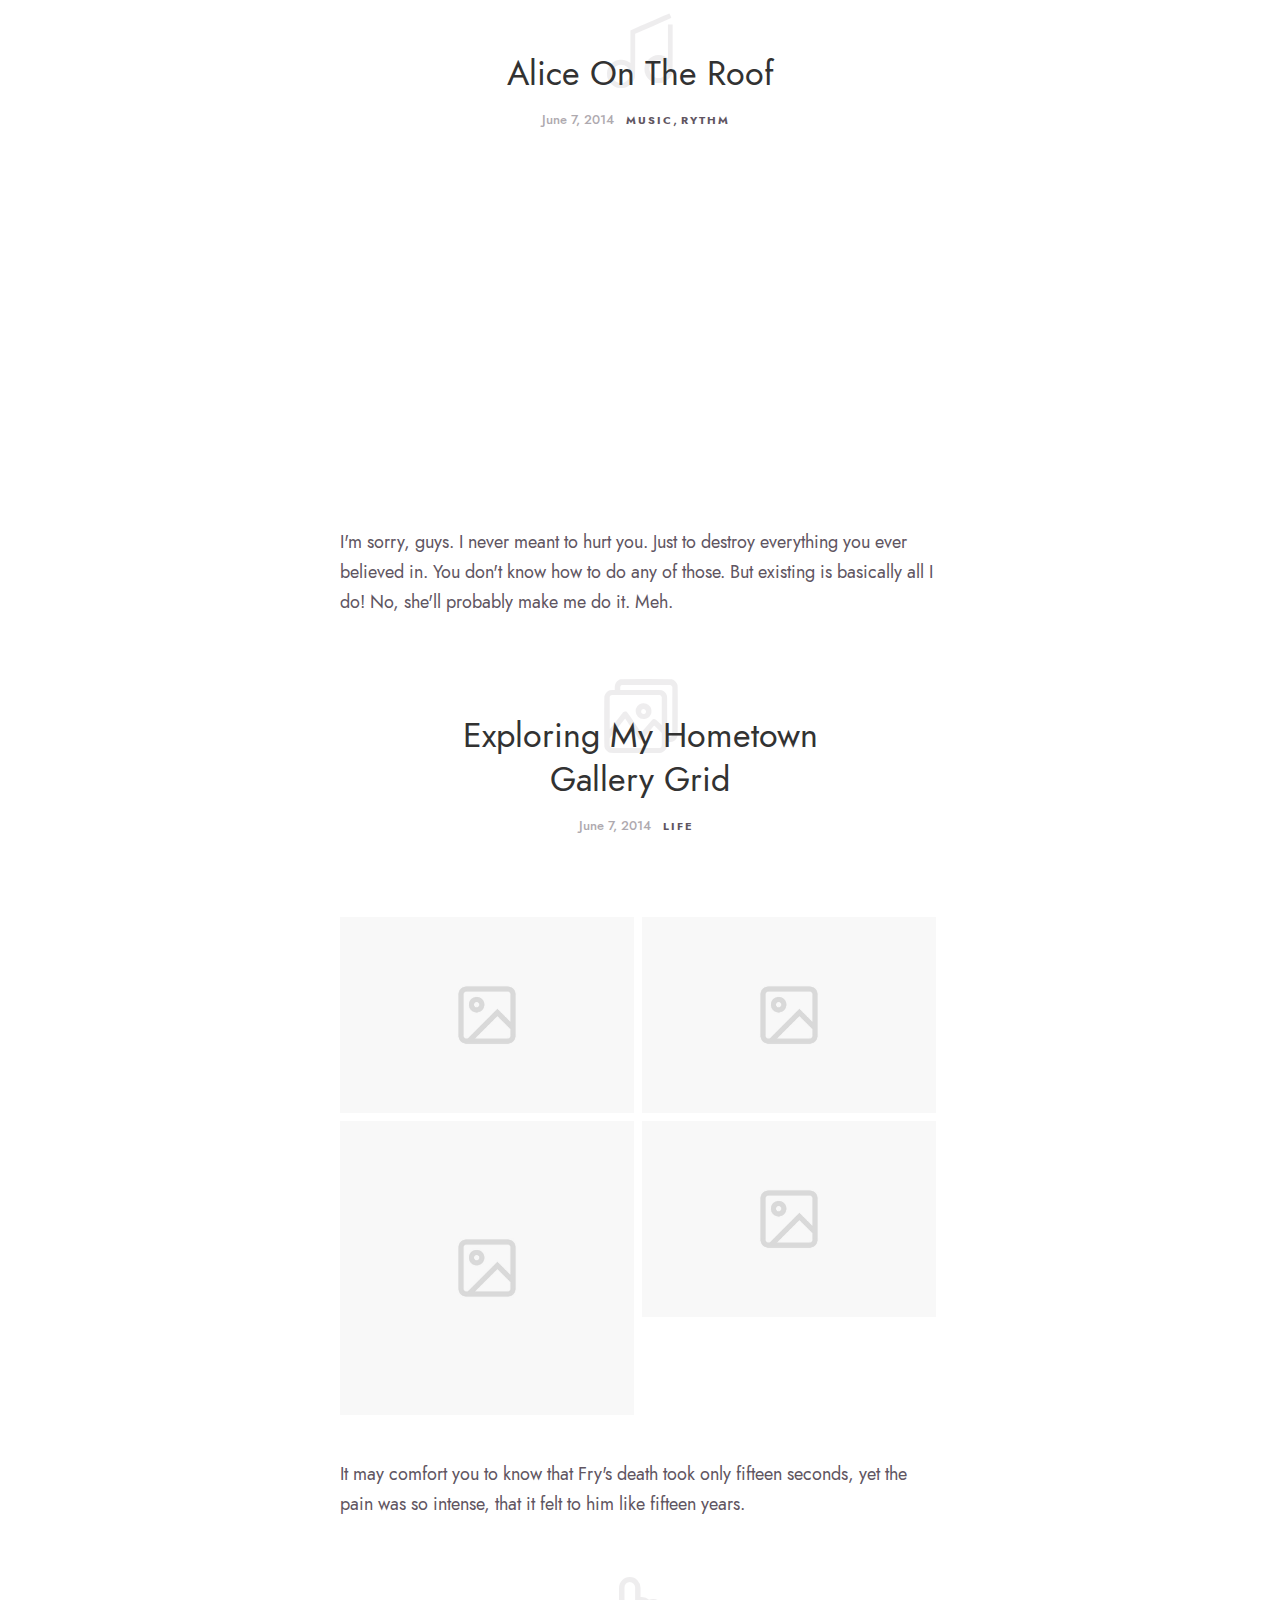
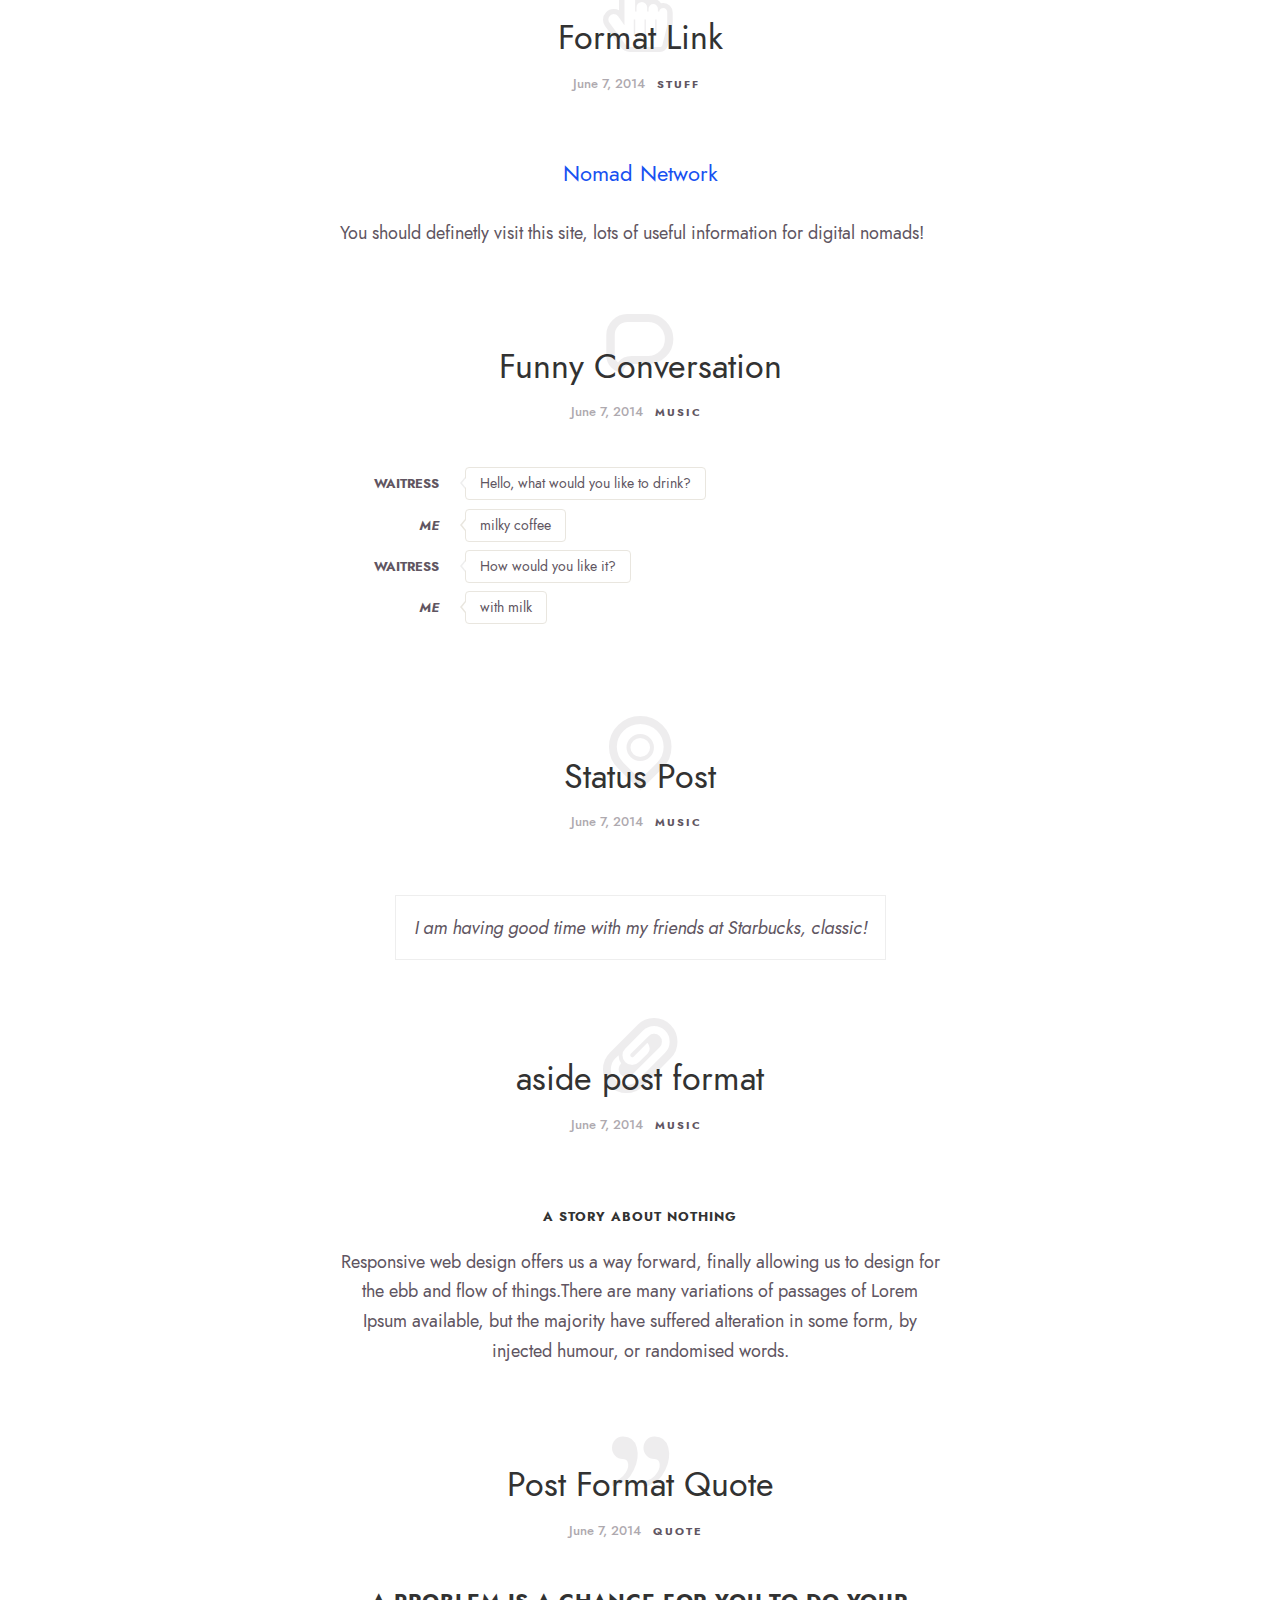
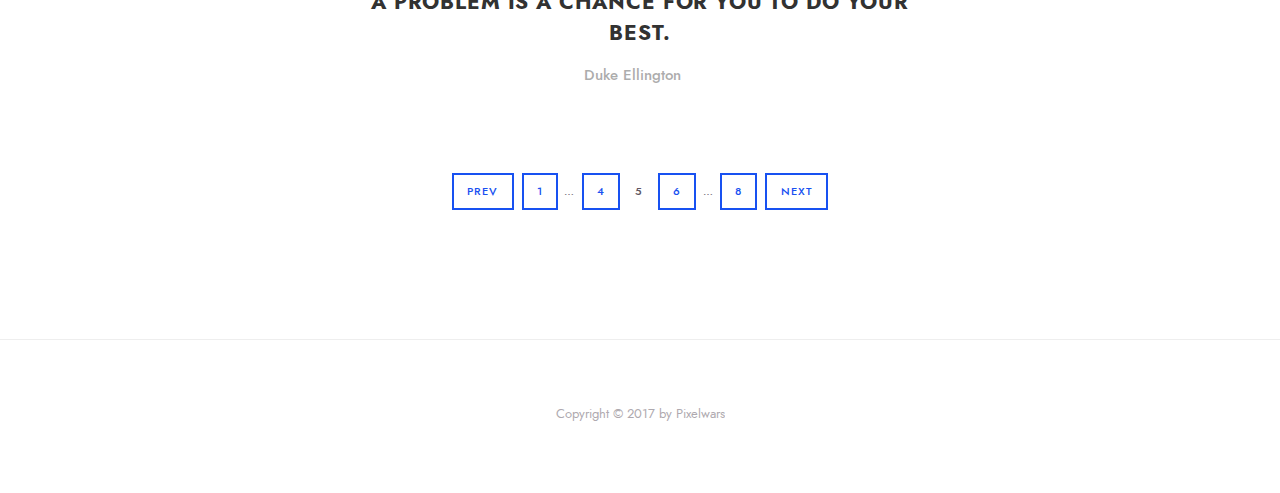
<file: blog-no-sidebar.html>
<!DOCTYPE html>
<html lang="en" class="no-js classic-page-layout " data-audio-tick="audio/tick.mp3" data-click-ripple-animation="yes"><!-- InstanceBegin template="/Templates/layout.dwt" codeOutsideHTMLIsLocked="false" -->
	
    <head>
    
		<meta charset="utf-8" />
        <meta name="viewport" content="width=device-width, initial-scale=1">
        <meta name="description" content="ikonik - Responsive HTML5 vCard Template">
        <meta name="keywords" content="vcard, html5, portfolio">
        <meta name="author" content="Pixelwars">
        <meta name="theme-color" content="#1755cf" />

        <title>ikonik</title>

        <!-- FAV and TOUCH ICONS -->
        <link rel="shortcut icon" href="images/ico/favicon.ico">
        <link rel="apple-touch-icon" href="images/ico/apple-touch-icon.png">
		 
        <!-- FONTS -->
        <link rel="stylesheet" href="css/fonts/jost/jost.css">
    	<link href="https://fonts.googleapis.com/css?family=Anton" rel="stylesheet">
                         
       
        <!-- STYLES -->
        <link rel="stylesheet" type="text/css" href="css/normalize.css">
        <link rel="stylesheet" type="text/css" href="css/bootstrap.css">
        <link rel="stylesheet" type="text/css" href="js/nprogress/nprogress.css">
        <link rel="stylesheet" type="text/css" href="js/jquery.magnific-popup/magnific-popup.css">
        <link rel="stylesheet" type="text/css" href="css/fonts/fontello/css/fontello.css">
        <link rel="stylesheet" type="text/css" href="css/main.css">
        <link rel="stylesheet" type="text/css" href="css/768.css">

        
        <!-- INITIAL SCRIPTS -->
		<script src="js/jquery.js"></script>
                
		<!-- InstanceBeginEditable name="head" -->
    <!-- InstanceEndEditable -->
        
        
    	<!-- InstanceParam name="OnePageLayout" type="boolean" value="false" -->
    	<!-- InstanceParam name="SoundEffects" type="boolean" value="false" -->
		<!-- InstanceParam name="Sidebar" type="boolean" value="false" -->
        <!-- InstanceParam name="PageDefault" type="boolean" value="false" -->
        <!-- InstanceParam name="PageFixed" type="boolean" value="true" -->
        <!-- InstanceParam name="PageFull" type="boolean" value="false" -->
        <!-- InstanceParam name="PagePlain" type="boolean" value="false" -->
        <!-- InstanceParam name="ClassicMenu" type="boolean" value="false" -->
        
	</head>
    
    
    
	<body>
    	
        
      	
        
        
        
        
        
        
        
          
        
        <!-- PAGE -->
		<div id="page" class="hfeed site">
            
            <!-- .site-main -->
		  	<main id="main" class="site-main cd-main">
          
          
			
            
            
                <!-- HEADER -->
                <header id="masthead" class="header" role="banner">
                    
                    <!-- header-wrap -->
                    <div class="header-wrap layout-full">
                        
                        <img src="images/home/cover.jpg" alt="profile-image">

                        <div class="home-heading">
                            <div class="home-logo">
                    
                                <p class="home-job-title">Web Developer</p>
                
                                <p class="home-marquee">
                                    Building creative websites for the world's people. Always in search
                                    of the great user experience.
                                    Building creative websites for the world's people. Always in search
                                    of the great user experience.
                                </p>
                
                                <!--<i class="home-logo-left "><span>Web</span></i>-->
                                <i class="home-logo-center">
                                    <span class="home-icon">
                                        <img src="images/home/icon.svg" alt="icon" />
                                    </span>
                                    <span class="home-text-container">
                                        <p class="home-text-container-placeholder">Jason Whallberg</p>
                                    </span>
                                    <span class="home-text">Jason Whallberg</span>
                                </i>
                                <!--<i class="home-logo-right"><span>Developer</span></i>-->
                            </div>
                        </div>
                        
                        

                        <!-- HOME BG LOGO -->
                        <div class="home-bg-logo">
                            <img src="images/home/icon-bg2.svg" alt="icon" />
                        </div>
                        <!-- HOME BG LOGO -->
                        
                        
                        <!-- header-social -->
                        <div class="header-bottom">
                        
                            <a class="social-link facebook" href="#"></a>
                            <a class="social-link twitter" href="#"></a>
                            <a class="social-link linkedin" href="#"></a>
                            <a class="social-link instagram" href="#"></a>

                        </div>
                        <!-- header-social -->
                        
                        <!-- NAV MENU -->
                        <nav id="primary-navigation" class="site-navigation primary-navigation" role="navigation">
                            <div class="nav-menu menu-with-icons">
                                <ul>
                                    
                                    <!-- InstanceBeginEditable name="Menu-Content" -->

                                <li><a class="home" href="index.html">Home</a></li>
                                <li><a class="search-toggle">Search</a></li>

                                <!-- InstanceEndEditable -->
                                    
                                </ul>
                            </div>
                        </nav>
                        <!-- NAV MENU -->
                        
                        
                        
                        <!-- SEARCH --> 
                        <div class="header-search">
                            <form role="search" method="get" class="search-form" action="#">
                                <label>
                                    <span class="screen-reader-text">Search for:</span>
                                    <input type="search" class="search-field" placeholder="Enter Keyword" value="" name="s">
                                </label>
                                <input type="submit" class="search-submit" value="Search">
                            </form>
                        </div>
                        <!-- SEARCH -->
                        
                        
                    </div>
                    <!-- header-wrap -->
                    
                </header>
                <!-- HEADER -->
            
            
            
            
                
                
                <!-- site-middle -->
                <div class="site-middle">
                
                
                
                     
                
                     
                    
                     
                    
                     
                    <div class="layout-fixed"> 
                        <div id="primary" class="content-area">
                    
                    
                     
                    
                     
                
                    
        
                    
                            <!-- site-content -->
                            <div id="content" class="site-content" role="main">
                            
                                            
                                <!-- InstanceBeginEditable name="Page-Content" -->





                            <!-- blog-regular -->
                            <div class="blog-regular page-layout">



                                <!-- CATEGORY ARCHIVE TITLE -->
                                <header class="entry-header">

                                    <div class="section-title center">
                                        <h2><i>Category</i></h2>
                                    </div>

                                    <h1 class="entry-title">adventure</h1>

                                </header>


                                <!-- .hentry -->
                                <article class="hentry post has-post-thumbnail">

                                    <!-- .entry-header -->
                                    <header class="entry-header">


                                        <!-- .entry-title -->
                                        <h2 class="entry-title"><a href="blog-single.html">Runaway A Road Adventure</a></h2>

                                        <!-- .entry-meta -->
                                        <div class="entry-meta">
                                            <span class="entry-date">
                                                <time class="entry-date" datetime="2014-07-13T04:34:10+00:00">April 13,
                                                    2015</time>
                                            </span>
                                            <span class="comment-link">
                                                <a href="blog-single.html#comments">7 Comments</a>
                                            </span>
                                            <span class="cat-links">
                                                <a href="#" title="View all posts in Travel" rel="category tag">Travel</a>
                                            </span>
                                            <!--<span class="edit-link">
                                                            <a class="post-edit-link" href="#">Edit</a>
                                                        </span>-->
                                        </div>
                                        <!-- .entry-meta -->

                                    </header>
                                    <!-- .entry-header -->

                                    <!-- .featured-image -->
                                    <div class="featured-image">
                                        <a href="blog-single.html">
                                            <img src="images/blog/01.jpg" alt="blog-image">
                                        </a>
                                    </div>
                                    <!-- .featured-image -->

                                    <!-- .entry-content -->
                                    <div class="entry-content excerpt">

                                        <p>We circled for some time without doing much damage on either side; the long,
                                            straight, needle-like swords flashing in the sunlight, and ringing out upon
                                            the stillness as they crashed together with each effective parry. </p>
                                        <p>I was only partially successful, as a sharp pain in my left shoulder
                                            attested, but in the sweep of my glance as I sought to again locate my
                                            adversary, a sight met my astonished gaze which paid me well for the wound
                                            the temporary blindness had caused me.
                                        </p>

                                        <p class="more"><a href="blog-single.html" class="more-link">Read More</a></p>

                                    </div>
                                    <!-- .entry-content -->

                                </article>
                                <!-- .hentry -->



                                <!-- .hentry -->
                                <article class="hentry post format-video">

                                    <!-- .entry-header -->
                                    <header class="entry-header">

                                        <!-- .entry-title -->
                                        <h2 class="entry-title"><a href="blog-single.html">MjCole Pictures In My Head</a></h2>

                                        <!-- .entry-meta -->
                                        <div class="entry-meta">
                                            <span class="entry-date">
                                                <time class="entry-date" datetime="2014-07-13T04:34:10+00:00">June 7,
                                                    2014</time>
                                            </span>
                                            <span class="comment-link">
                                                <a href="blog-single.html#comments">21 Comments</a>
                                            </span>
                                            <span class="cat-links">
                                                <a href="#" title="View all posts in Adventure" rel="category tag">Street</a>
                                            </span>
                                        </div>
                                        <!-- .entry-meta -->

                                    </header>
                                    <!-- .entry-header -->

                                    <!-- .featured-image -->
                                    <div class="featured-image">
                                        <iframe src="https://player.vimeo.com/video/301572052?color=8ACB82&title=0&byline=0&portrait=0"
                                            width="800" height="450" frameborder="0" webkitallowfullscreen
                                            mozallowfullscreen allowfullscreen></iframe>
                                    </div>
                                    <!-- .featured-image -->


                                    <!-- .entry-content -->
                                    <div class="entry-content excerpt">

                                        <p>You don't know how to do any of those. It's a T. It goes "tuh". Okay, I like
                                            a challenge. Son, as your lawyer, I declare y'all are in a 12-piece bucket
                                            o' trouble. But I done struck you a deal: Five hours of community service
                                            cleanin' up that ol' mess you caused. I feel like I was mauled by Jesus.
                                            Tell her you just want to talk. It has nothing to do with mating.
                                        </p>

                                        <p class="more"><a href="blog-single.html" class="more-link">Read More</a></p>

                                    </div>
                                    <!-- .entry-content -->

                                </article>
                                <!-- .hentry -->



                                <!-- .hentry -->
                                <article class="hentry post sticky has-post-thumbnail">


                                    <!-- .entry-header -->
                                    <header class="entry-header">

                                        <!-- .entry-title -->
                                        <h2 class="entry-title"><a href="blog-single-with-sidebar.html">All In Our Head</a></h2>


                                        <!-- .entry-meta -->
                                        <div class="entry-meta">
                                            <span class="entry-date">
                                                <time class="entry-date" datetime="2014-07-13T04:34:10+00:00">June 7,
                                                    2014</time>
                                            </span>
                                            <span class="comment-link">
                                                <a href="blog-single.html#comments">64 Comments</a>
                                            </span>
                                            <span class="cat-links">
                                                <a href="#" title="View all posts in Adventure" rel="category tag">Adventure</a>
                                            </span>
                                        </div>
                                        <!-- .entry-meta -->

                                    </header>
                                    <!-- .entry-header -->

                                    <!-- .featured-image -->
                                    <div class="featured-image">
                                        <a href="blog-single.html">
                                            <img src="images/blog/02.jpg" alt="blog-image">
                                        </a>
                                    </div>
                                    <!-- .featured-image -->


                                    <!-- .entry-content -->
                                    <div class="entry-content excerpt">

                                        <p>It's just like the story of the grasshopper and the octopus. All year long,
                                            the grasshopper kept burying acorns for winter, while the octopus mooched
                                            off his girlfriend and watched TV. Also he got a race car. Is any of this
                                            getting through to you? I wish! It's a nickel. Okay, it's 500 dollars, you
                                            have no choice of carrier, the battery can't hold the charge and the
                                            reception isn't very&hellip;
                                        </p>

                                        <p class="more"><a href="blog-single.html" class="more-link">Read More</a></p>

                                    </div>
                                    <!-- .entry-content -->


                                </article>
                                <!-- .hentry -->


                                <!-- .hentry -->
                                <article class="hentry post has-post-thumbnail">


                                    <!-- .entry-header -->
                                    <header class="entry-header">

                                        <!-- .entry-title -->
                                        <h2 class="entry-title"><a href="blog-single.html">Smaller Plate</a></h2>

                                        <!-- .entry-meta -->
                                        <div class="entry-meta">
                                            <span class="entry-date">
                                                <time class="entry-date" datetime="2014-07-13T04:34:10+00:00">June 7,
                                                    2014</time>
                                            </span>
                                            <span class="comment-link">
                                                <a href="blog-single.html#comments">124 Comments</a>
                                            </span>
                                            <span class="cat-links">
                                                <a href="#" title="View all posts in Adventure" rel="category tag">LIFE</a>
                                            </span>
                                        </div>
                                        <!-- .entry-meta -->

                                    </header>
                                    <!-- .entry-header -->

                                    <!-- .featured-image -->
                                    <div class="featured-image">
                                        <a href="blog-single.html">
                                            <img src="images/blog/03.jpg" alt="blog-image">
                                        </a>
                                    </div>
                                    <!-- .featured-image -->

                                    <!-- .entry-content -->
                                    <div class="entry-content excerpt">

                                        <p>Oh God, what have I done? All I want is to be a monkey of moderate
                                            intelligence who wears a suit&hellip; that's why I'm transferring to
                                            business school! Perhaps, but perhaps your civilization is merely the sewer
                                            of an even greater society above you!</p>

                                        <p>Tell her you just want to talk. It has nothing to do with mating. You're
                                            going to do his laundry? They're like sex, except I'm having them! I
                                            daresay that Fry has discovered the smelliest object in the known universe!
                                        </p>

                                        <p class="more"><a href="blog-single.html" class="more-link">Read More</a></p>

                                    </div>
                                    <!-- .entry-content -->

                                </article>
                                <!-- .hentry -->



                                <!-- .hentry -->
                                <article class="hentry post format-audio">

                                    <!-- .entry-header -->
                                    <header class="entry-header">

                                        <!-- .entry-title -->
                                        <h2 class="entry-title"><a href="blog-single.html">Alice On The Roof</a></h2>

                                        <!-- .entry-meta -->
                                        <div class="entry-meta">
                                            <span class="entry-date">
                                                <time class="entry-date" datetime="2014-07-13T04:34:10+00:00">June 7,
                                                    2014</time>
                                            </span>
                                            <span class="comment-link">
                                                <a href="blog-single.html#comments">98 Comments</a>
                                            </span>
                                            <span class="cat-links">
                                                <a href="#" title="View all posts in Music" rel="category tag">Music</a>,
                                                <a href="#" title="View all posts in Rythm" rel="category tag">Rythm</a>
                                            </span>
                                        </div>
                                        <!-- .entry-meta -->

                                    </header>
                                    <!-- .entry-header -->

                                    <!-- .featured-image -->
                                    <div class="featured-image">
                                        <iframe width="100%" height="300" scrolling="no" frameborder="no" allow="autoplay" src="https://w.soundcloud.com/player/?url=https%3A//api.soundcloud.com/tracks/221650664&color=%23ff5500&auto_play=false&hide_related=false&show_comments=true&show_user=true&show_reposts=false&show_teaser=true&visual=true"></iframe>
                                    </div>
                                    <!-- .featured-image -->

                                    <!-- .entry-content -->
                                    <div class="entry-content excerpt">

                                        <p>I'm sorry, guys. I never meant to hurt you. Just to destroy everything you
                                            ever believed in. You don't know how to do any of those. But existing is
                                            basically all I do! No, she'll probably make me do it. Meh.
                                        </p>

                                    </div>
                                    <!-- .entry-content -->

                                </article>
                                <!-- .hentry -->





                                <!-- .hentry -->
                                <article class="hentry post format-gallery">

                                    <!-- .entry-header -->
                                    <header class="entry-header">

                                        <!-- .entry-title -->
                                        <h2 class="entry-title"><a href="blog-single.html">Exploring My Hometown Gallery Grid</a></h2>

                                        <!-- .entry-meta -->
                                        <div class="entry-meta">
                                            <span class="entry-date">
                                                <time class="entry-date" datetime="2014-07-13T04:34:10+00:00">June 7,
                                                    2014</time>
                                            </span>
                                            <span class="comment-link">
                                                <a href="blog-single.html#comments">83 Comments</a>
                                            </span>
                                            <span class="cat-links">
                                                <a href="#" title="View all posts in Life" rel="category tag">Life</a>
                                            </span>
                                        </div>
                                        <!-- .entry-meta -->

                                    </header>
                                    <!-- .entry-header -->

                                    <!-- .entry-content -->
                                    <div class="entry-content excerpt">

                                        <!-- .gallery -->
                                        <div class="gallery gallery-columns-2 gallery-size-thumbnail">

                                            <figure class="gallery-item">
                                                <div class="gallery-icon landscape">
                                                    <a href="images/blog/08.jpg"><img width="150" height="150" src="images/blog/08.jpg"
                                                            class="attachment-thumbnail" alt="Golden Gate Bridge"></a>
                                                </div>
                                            </figure>

                                            <figure class="gallery-item">
                                                <div class="gallery-icon landscape">
                                                    <a href="images/blog/05.jpg"><img width="150" height="150" src="images/blog/05.jpg"
                                                            class="attachment-thumbnail" alt="Golden Gate Bridge"></a>
                                                </div>
                                            </figure>

                                            <figure class="gallery-item">
                                                <div class="gallery-icon landscape">
                                                    <a href="images/blog/07.jpg"><img width="150" height="150" src="images/blog/07.jpg"
                                                            class="attachment-thumbnail" alt="Golden Gate Bridge"></a>
                                                </div>
                                                <figcaption class="wp-caption-text gallery-caption">
                                                    Liked this shot!
                                                </figcaption>
                                            </figure>

                                            <figure class="gallery-item">
                                                <div class="gallery-icon landscape">
                                                    <a href="images/blog/09.jpg"><img width="150" height="150" src="images/blog/09.jpg"
                                                            class="attachment-thumbnail" alt="Golden Gate Bridge"></a>
                                                </div>
                                                <figcaption class="wp-caption-text gallery-caption">
                                                    Just Enjoying The Moment.
                                                </figcaption>
                                            </figure>

                                        </div>
                                        <!-- .gallery -->

                                        <p>It may comfort you to know that Fry's death took only fifteen seconds, yet
                                            the pain was so intense, that it felt to him like fifteen years.</p>

                                    </div>
                                    <!-- .entry-content -->

                                </article>
                                <!-- .hentry -->




                                <!-- .hentry -->
                                <!--<article class="hentry post format-image">
                                            
                                                <header class="entry-header">
                                                    
                                                    <h2 class="entry-title"><a href="blog-single.html">This is an image post!</a></h2>
                                                    
                                                    <div class="entry-meta">
                                                        <span class="entry-date">
                                                            <time class="entry-date" datetime="2014-07-13T04:34:10+00:00">June 7, 2014</time>
                                                        </span> 
                                                        <span class="comment-link">
                                                            <a href="blog-single.html#comments">83 Comments</a>
                                                        </span>
                                                        <span class="cat-links">
                                                            <a href="#" title="View all posts in Adventure" rel="category tag">Street</a>
                                                        </span>	
                                                    </div>
                                                    
                                                </header>
                                                
                                                <div class="entry-content excerpt">
                                                    
                                                    <p>
                                                        <img src="images/blog/slide-03.jpg" alt="image">
                                                    </p>
                                                    
                                                    <p>This is a text of an image post format.</a></p>
                                                    
                                                </div>
                                                
                                            </article>-->
                                <!-- .hentry -->




                                <!-- .hentry -->
                                <article class="hentry post format-link">

                                    <header class="entry-header">


                                        <h2 class="entry-title"><a href="blog-single.html" title="Link">Format Link</a></h2>


                                        <div class="entry-meta">
                                            <span class="entry-date">
                                                <time class="entry-date" datetime="2014-07-13T04:34:10+00:00">June 7,
                                                    2014</time>
                                            </span>
                                            <span class="comment-link">
                                                <a href="blog-single.html#comments">83 Comments</a>
                                            </span>
                                            <span class="cat-links">
                                                <a href="#" title="View all posts in Stuff" rel="category tag">Stuff</a>
                                            </span>
                                        </div>


                                    </header>


                                    <div class="entry-content excerpt">
                                        <p>
                                            <a title="smashing magazine" href="http://nomad.network/" target="_blank">Nomad
                                                Network</a>
                                        </p>
                                        <p>You should definetly visit this site, lots of useful information for digital
                                            nomads!</p>
                                    </div>


                                </article>






                                <!-- .hentry -->
                                <article class="hentry post format-chat">

                                    <header class="entry-header">


                                        <h2 class="entry-title"><a href="blog-single-audio-embed.html" title="Chat">Funny
                                                Conversation</a></h2>

                                        <div class="entry-meta">
                                            <span class="entry-date">
                                                <time class="entry-date" datetime="2014-07-13T04:34:10+00:00">June 7,
                                                    2014</time>
                                            </span>
                                            <span class="comment-link">
                                                <a href="blog-single.html#comments">83 Comments</a>
                                            </span>
                                            <span class="cat-links">
                                                <a href="#" title="View all posts in Music" rel="category tag">Music</a>
                                            </span>
                                        </div>

                                    </header>


                                    <div class="entry-content excerpt">

                                        <div class="chat-transcript">

                                            <div class="chat-row chat-speaker-1">
                                                <div class="chat-author"><cite class="fn">Waitress</cite></div>
                                                <div class="chat-text">
                                                    <p>Hello, what would you like to drink?</p>
                                                </div>
                                            </div>

                                            <div class="chat-row chat-speaker-2">
                                                <div class="chat-author"><cite class="fn">Me</cite></div>
                                                <div class="chat-text">
                                                    <p>milky coffee</p>
                                                </div>
                                            </div>

                                            <div class="chat-row chat-speaker-1">
                                                <div class="chat-author"><cite class="fn">Waitress</cite></div>
                                                <div class="chat-text">
                                                    <p>How would you like it?</p>
                                                </div>
                                            </div>

                                            <div class="chat-row chat-speaker-2">
                                                <div class="chat-author"><cite class="fn">Me</cite></div>
                                                <div class="chat-text">
                                                    <p>with milk</p>
                                                </div>
                                            </div>

                                        </div>

                                    </div>

                                </article>





                                <!-- .hentry -->
                                <article class="hentry post format-status">

                                    <header class="entry-header">

                                        <h2 class="entry-title"><a href="blog-single-audio-embed.html" title="Chat">Status
                                                Post</a></h2>

                                        <div class="entry-meta">
                                            <span class="entry-date">
                                                <time class="entry-date" datetime="2014-07-13T04:34:10+00:00">June 7,
                                                    2014</time>
                                            </span>
                                            <span class="comment-link">
                                                <a href="blog-single.html#comments">83 Comments</a>
                                            </span>
                                            <span class="cat-links">
                                                <a href="#" title="View all posts in Music" rel="category tag">Music</a>
                                            </span>
                                        </div>

                                    </header>

                                    <div class="entry-content excerpt">

                                        <p>I am having good time with my friends at Starbucks, classic!</p>

                                    </div>

                                </article>





                                <!-- .hentry -->
                                <article class="hentry post format-aside">

                                    <header class="entry-header">


                                        <h2 class="entry-title"><a href="blog-single-audio-embed.html" title="Chat">aside
                                                post format</a></h2>

                                        <div class="entry-meta">
                                            <span class="entry-date">
                                                <time class="entry-date" datetime="2014-07-13T04:34:10+00:00">June 7,
                                                    2014</time>
                                            </span>
                                            <span class="comment-link">
                                                <a href="blog-single.html#comments">83 Comments</a>
                                            </span>
                                            <span class="cat-links">
                                                <a href="#" title="View all posts in Music" rel="category tag">Music</a>
                                            </span>
                                        </div>

                                    </header>


                                    <div class="entry-content excerpt">

                                        <h4>A Story About Nothing</h4>
                                        <p>Responsive web design offers us a way forward, finally allowing us to design
                                            for the ebb and flow of things.There are many variations of passages of
                                            Lorem Ipsum available, but the majority have suffered alteration in some
                                            form, by injected humour, or randomised words.
                                        </p>

                                    </div>

                                </article>






                                <!-- .hentry -->
                                <article class="hentry post format-quote">

                                    <header class="entry-header">

                                        <h2 class="entry-title"><a href="blog-single.html">Post Format Quote</a></h2>

                                        <div class="entry-meta">
                                            <span class="entry-date">
                                                <time class="entry-date" datetime="2014-07-13T04:34:10+00:00">June 7,
                                                    2014</time>
                                            </span>
                                            <span class="comment-link">
                                                124 Comments
                                            </span>
                                            <span class="cat-links">
                                                <a href="#" title="View all posts in Quote" rel="category tag">Quote</a>
                                            </span>
                                        </div>

                                    </header>

                                    <div class="entry-content excerpt">

                                        <blockquote>A problem is a chance for you to do your best.
                                            <cite>Duke Ellington</cite>
                                        </blockquote>

                                    </div>

                                </article>
                                <!-- .hentry -->


                                <!-- post nav -->
                                <!--<nav class="navigation" role="navigation">
                                                <div class="nav-previous"><a href="#"><span class="meta-nav">←</span> Older posts</a></div>
                                                <div class="nav-next"><a href="#">Newer posts <span class="meta-nav">→</span></a></div>
                                            </nav>-->
                                <!-- post nav -->


                                <!-- .navigation .pagination -->
                                <nav class="navigation pagination" role="navigation">

                                    <h2 class="screen-reader-text">Posts navigation</h2>

                                    <!-- .nav-links -->
                                    <div class="nav-links">
                                        <a class="page-numbers prev" href="#">Prev</a>
                                        <a class="page-numbers" href="#"><span class="meta-nav screen-reader-text">Page
                                            </span>1</a>
                                        <span class="page-numbers dots">…</span>
                                        <a class="page-numbers" href="#"><span class="meta-nav screen-reader-text">Page
                                            </span>4</a>
                                        <span class="page-numbers current"><span class="meta-nav screen-reader-text">Page
                                            </span>5</span>
                                        <a class="page-numbers" href="#"><span class="meta-nav screen-reader-text">Page
                                            </span>6</a>
                                        <span class="page-numbers dots">…</span>
                                        <a class="page-numbers" href="#"><span class="meta-nav screen-reader-text">Page
                                            </span>8</a>
                                        <a class="page-numbers next" href="#">Next</a>
                                    </div>
                                    <!-- .nav-links -->

                                </nav>
                                <!-- .navigation .pagination -->



                            </div>
                            <!-- blog-regular -->




                            <!-- InstanceEndEditable -->
                                
                                
                            </div>
                            <!-- site-content -->
                    
                        </div>
                        <!-- primary -->    
                    
                    
                        
                    
                    
                    </div>
                    <!-- layout -->
                
                
                </div>
                <!-- site-middle -->
                        
                        
                        
                        
                        
                        
                        
                        
                        
                        
                        
                        
                        
                        
                        
                        
                        
                        
                        
                    <!-- .site-footer -->
                    <footer id="colophon" class="site-footer" role="contentinfo">
                        
                        <!-- .site-info --> 
                        <div class="site-info">
                            <div class="textwidget">
                                <p><a href="http://pixelwars.org/">Copyright &copy; 2017 by Pixelwars</a></p>
                            </div>
                        </div>
                        <!-- .site-info --> 
                        
                    </footer>
                    <!-- .site-footer --> 
    
                
                
                    
                </main>
                <!-- .site-main -->
                
                



                <!-- ALERT : used for contact form mail delivery alert -->
                <div class="site-alert animated"></div>
                
                
                
                
            </div>
            <!-- PAGE -->
        
        <a href="#" id="back-to-top" class="show">↑ <span>Scroll to top</span></a>
        
        
        
        
        
        
        <!-- InstanceBeginEditable name="Body-End-Content" -->



    <!-- InstanceEndEditable -->
        
        
		
        
        <!-- SCRIPTS -->
        <script src="js/tween-max.js"></script>
        <script src="js/jquery-address.js"></script>
        <script src="js/nprogress/nprogress.js"></script>
        <script src="js/jquery-isotope.js"></script>
        <script src="js/imagesloaded.js"></script>
        <script src="js/jquery-fitvids.js"></script>
        <script src="js/jquery.magnific-popup/jquery-magnific-popup.js"></script>
        <script src="js/jquery-easing.js"></script>
        <script src="js/jquery-validate.js"></script>
        <script src="js/resize-sensor.js"></script>
        <script src="js/jquery-sticky-sidebar.js"></script>
        <script src="js/main.js"></script>
        
        
	</body>
<!-- InstanceEnd --></html>
</file>
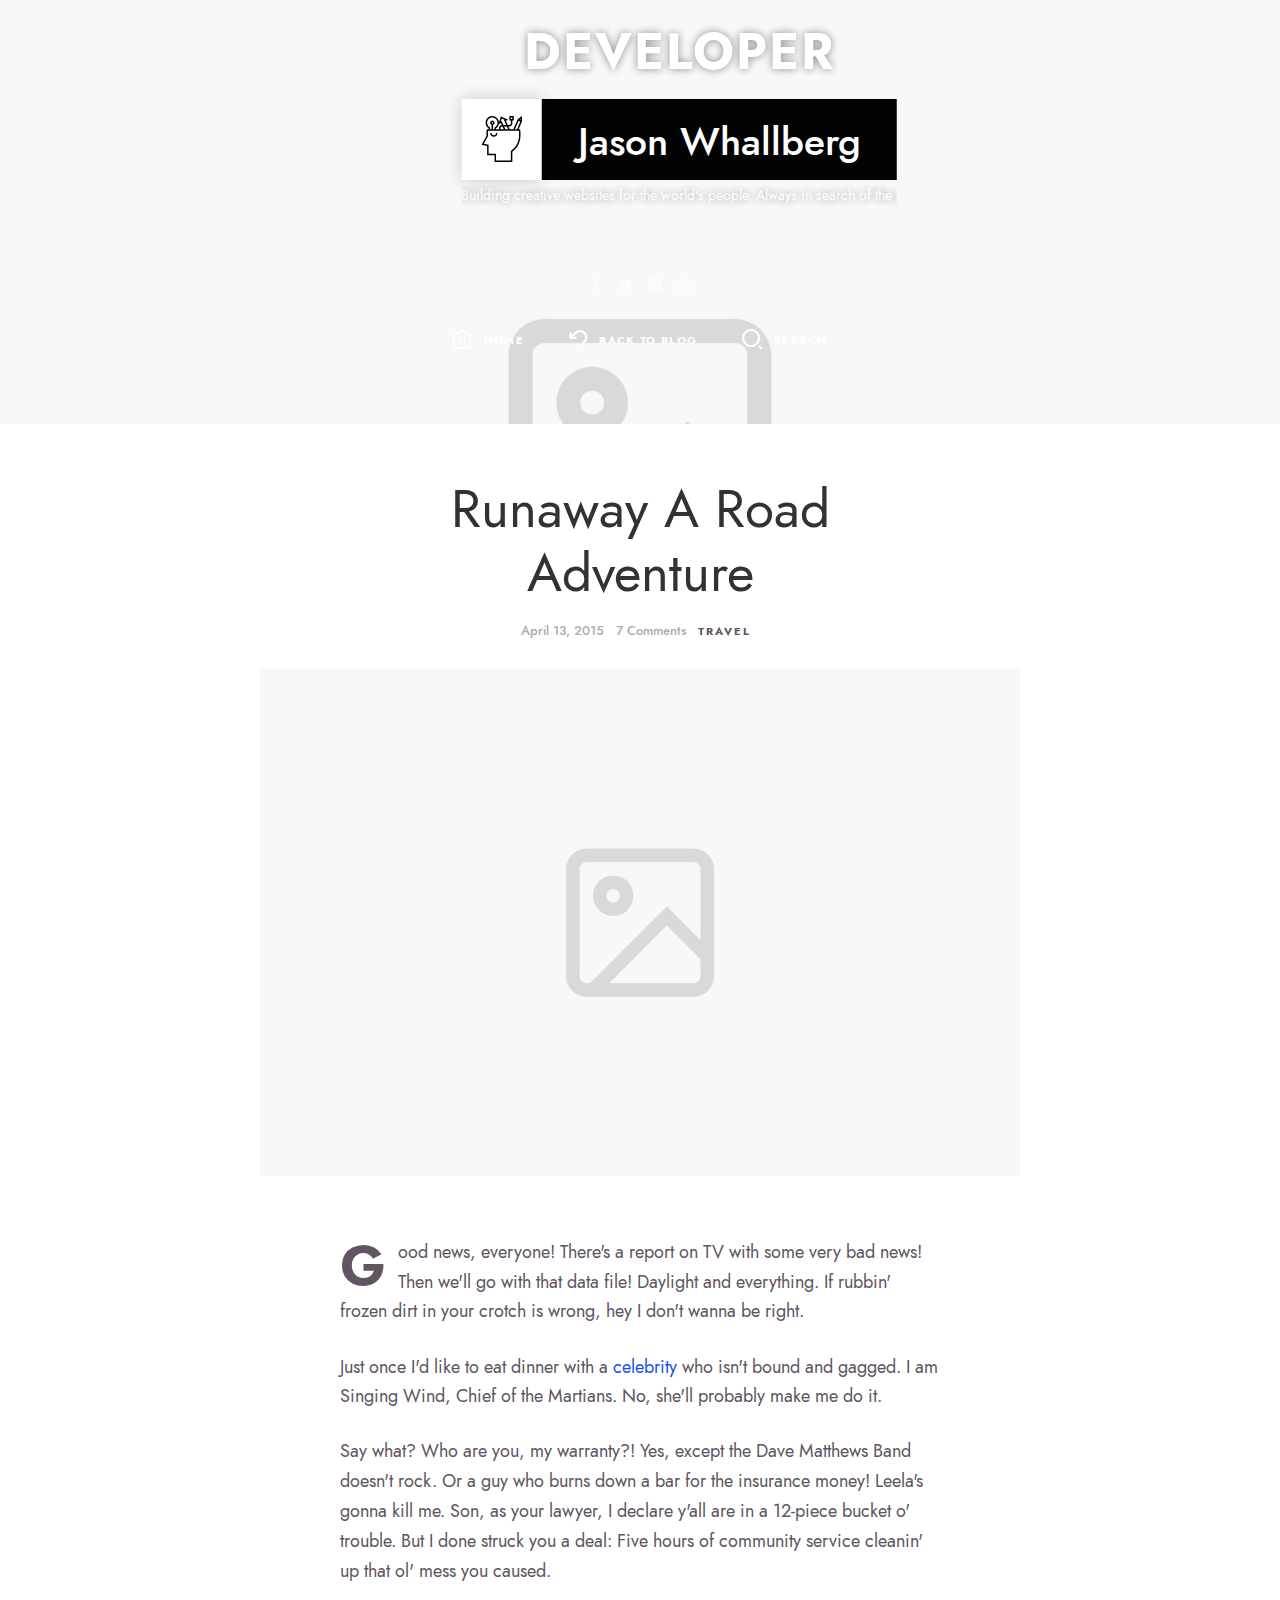
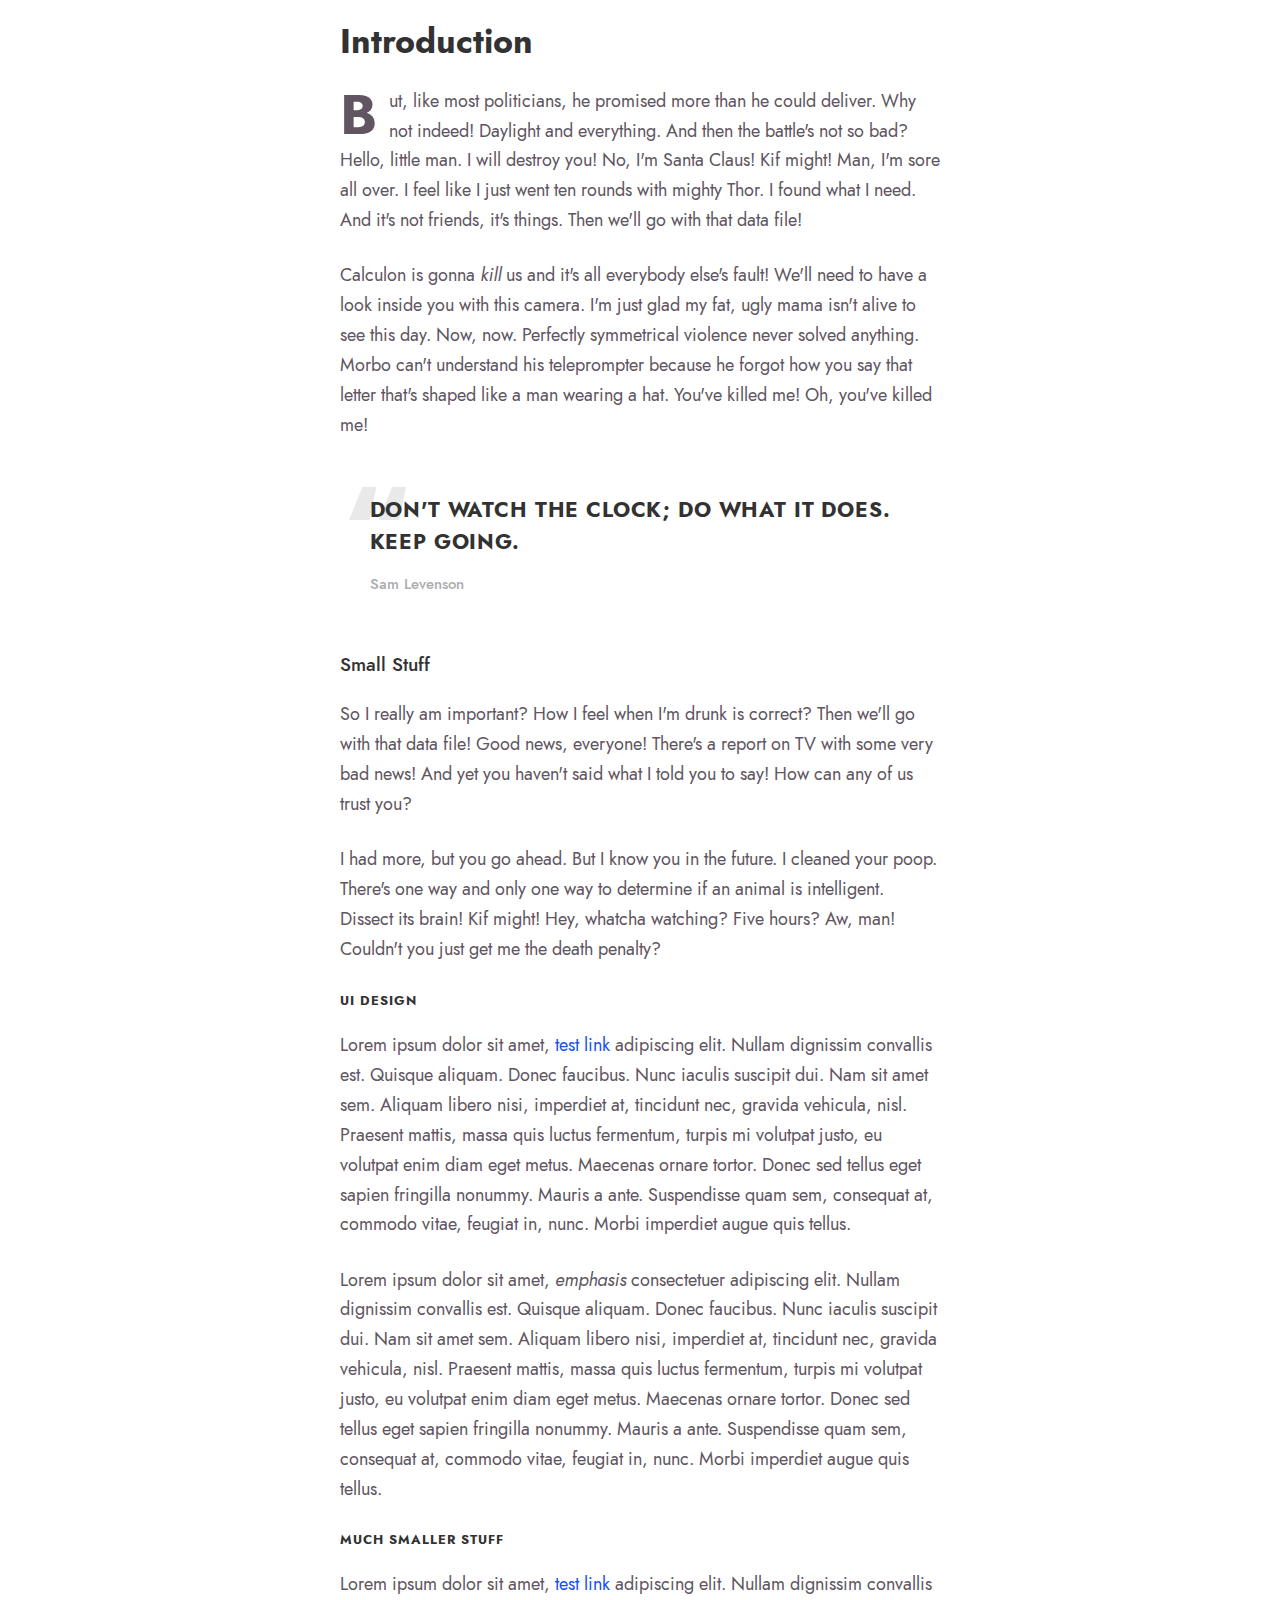
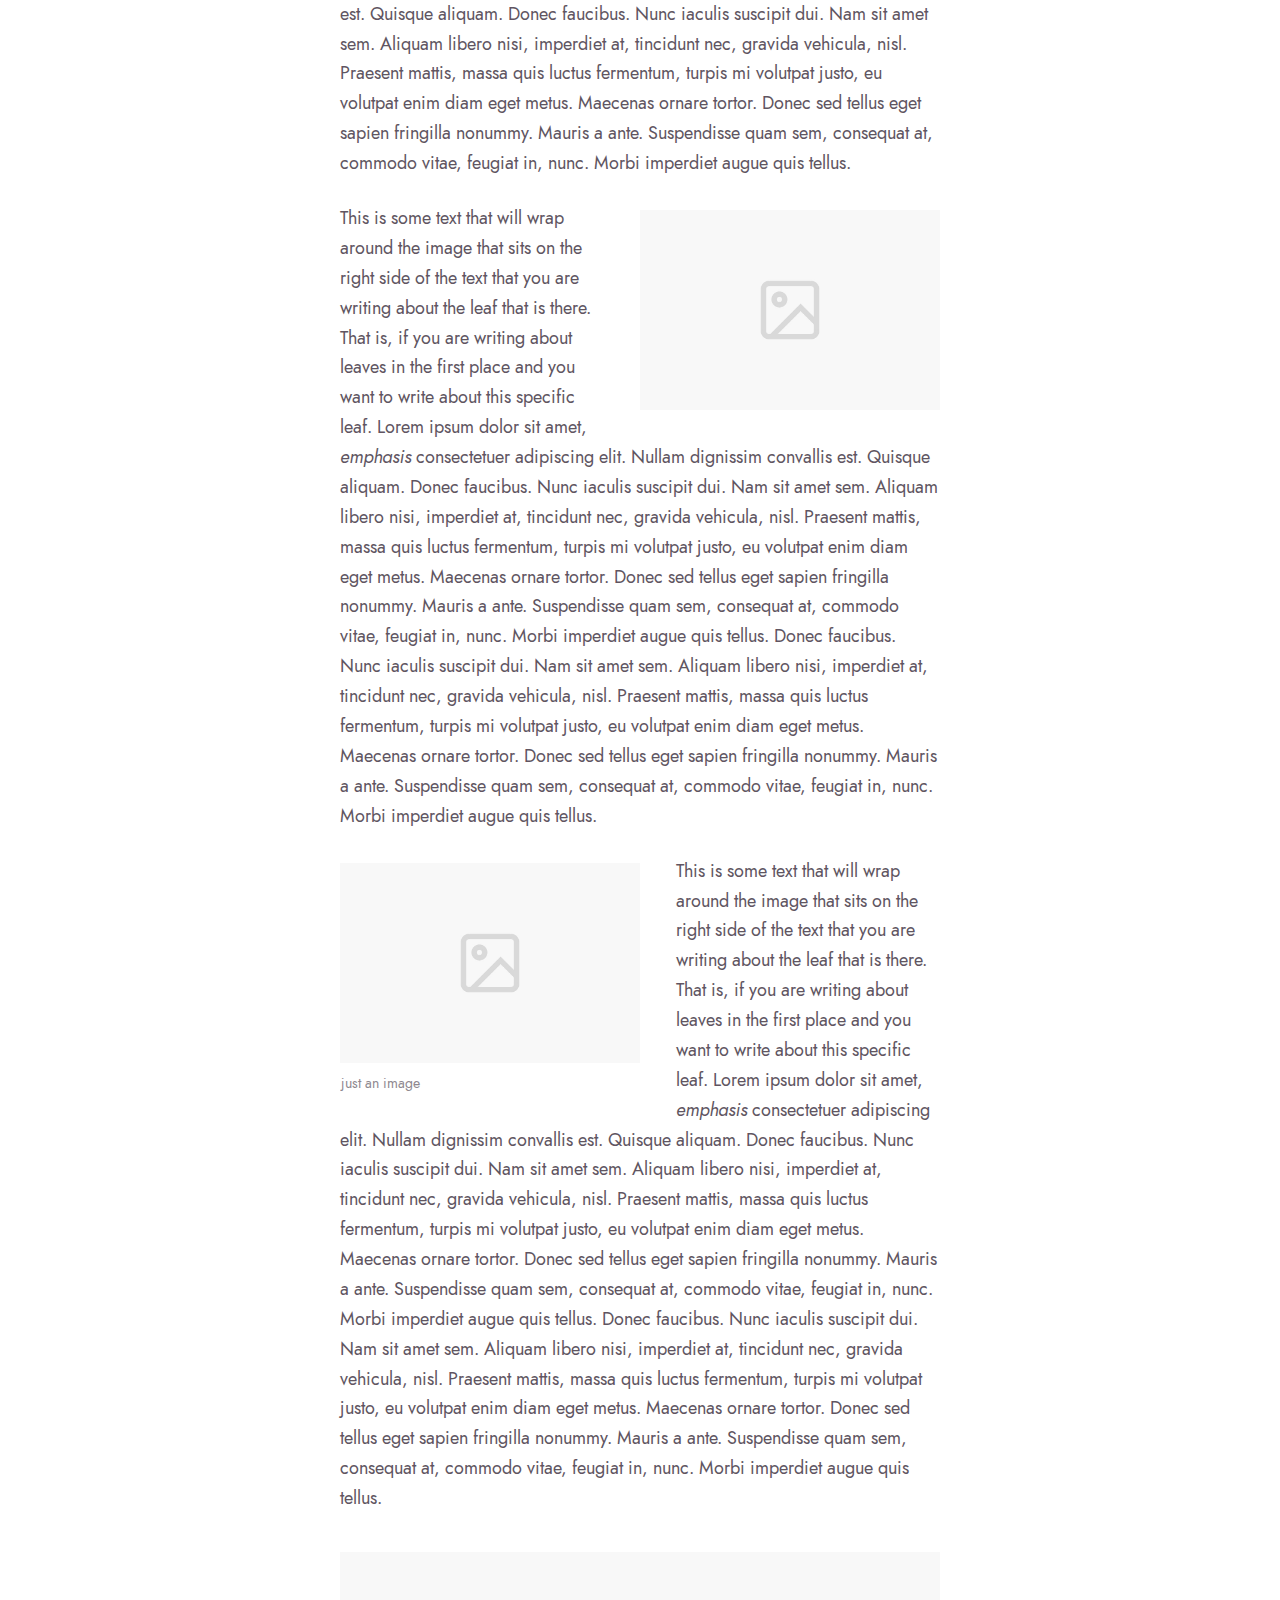
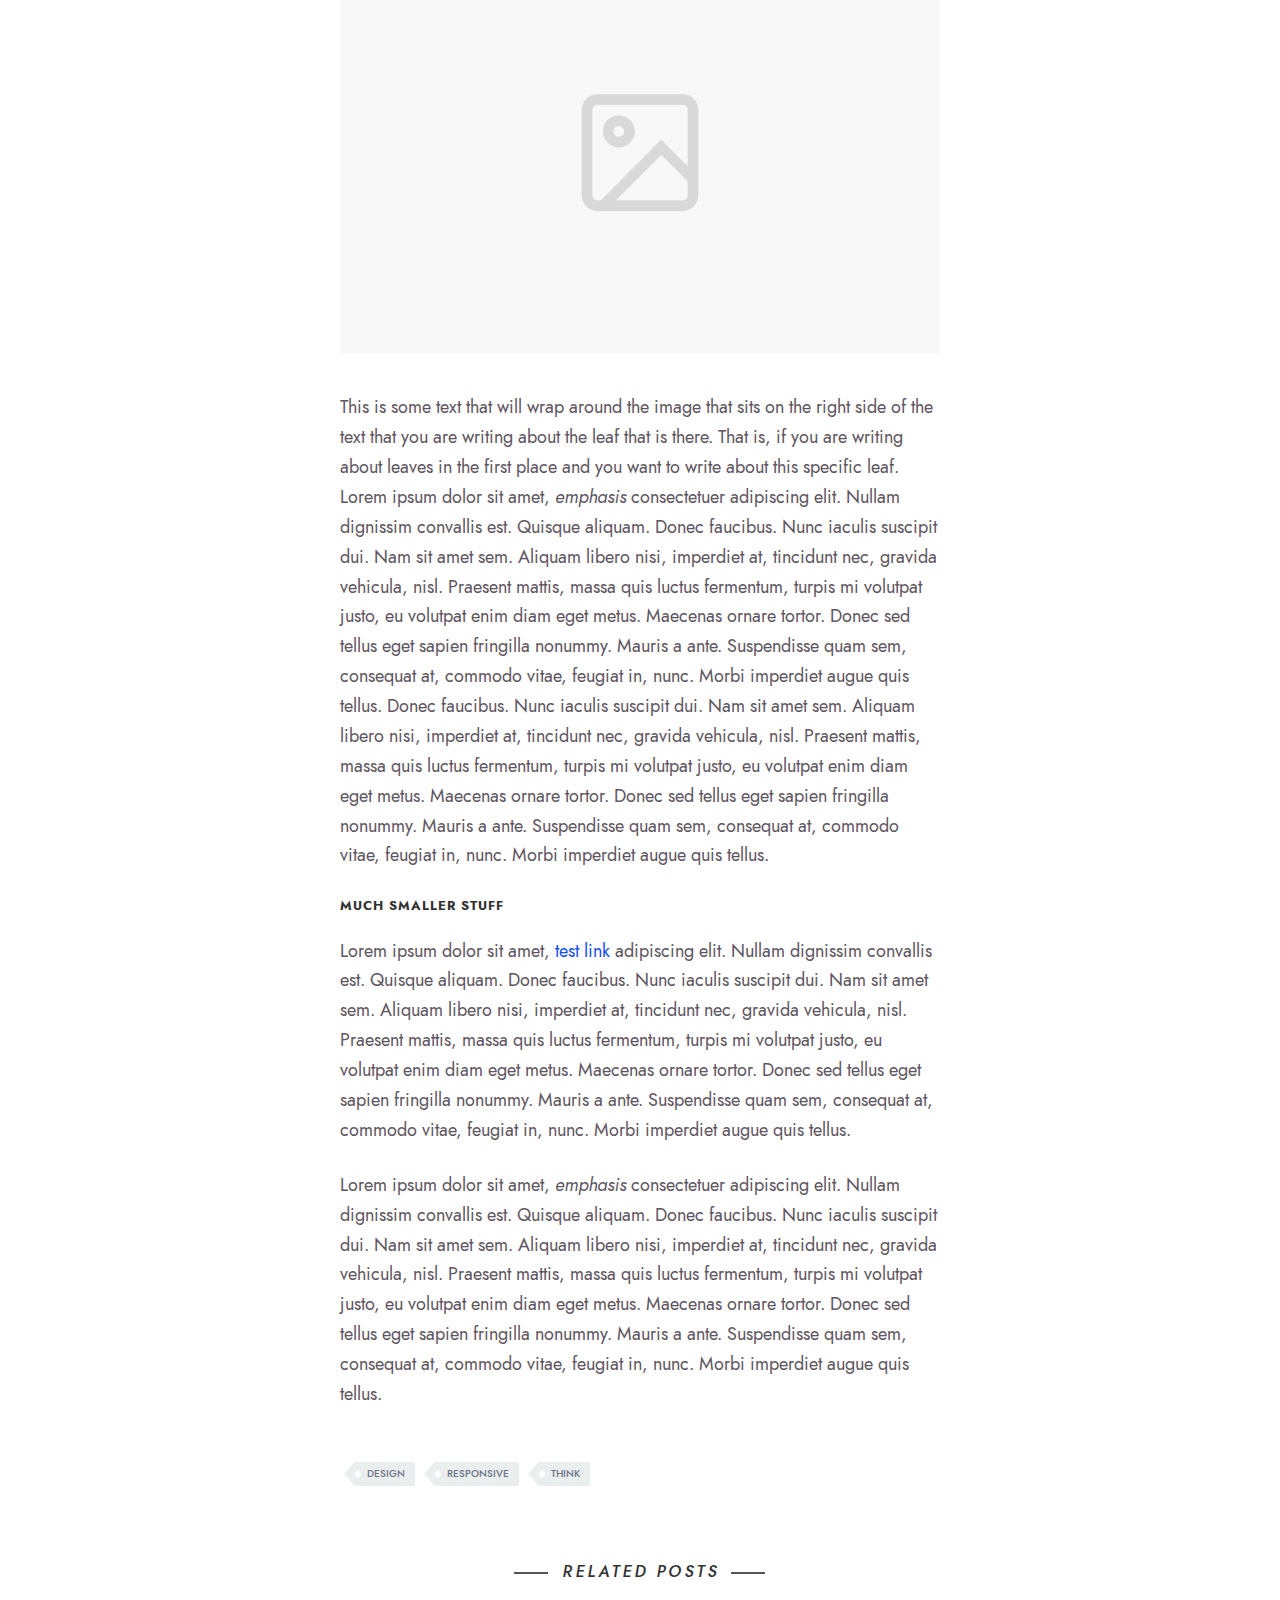
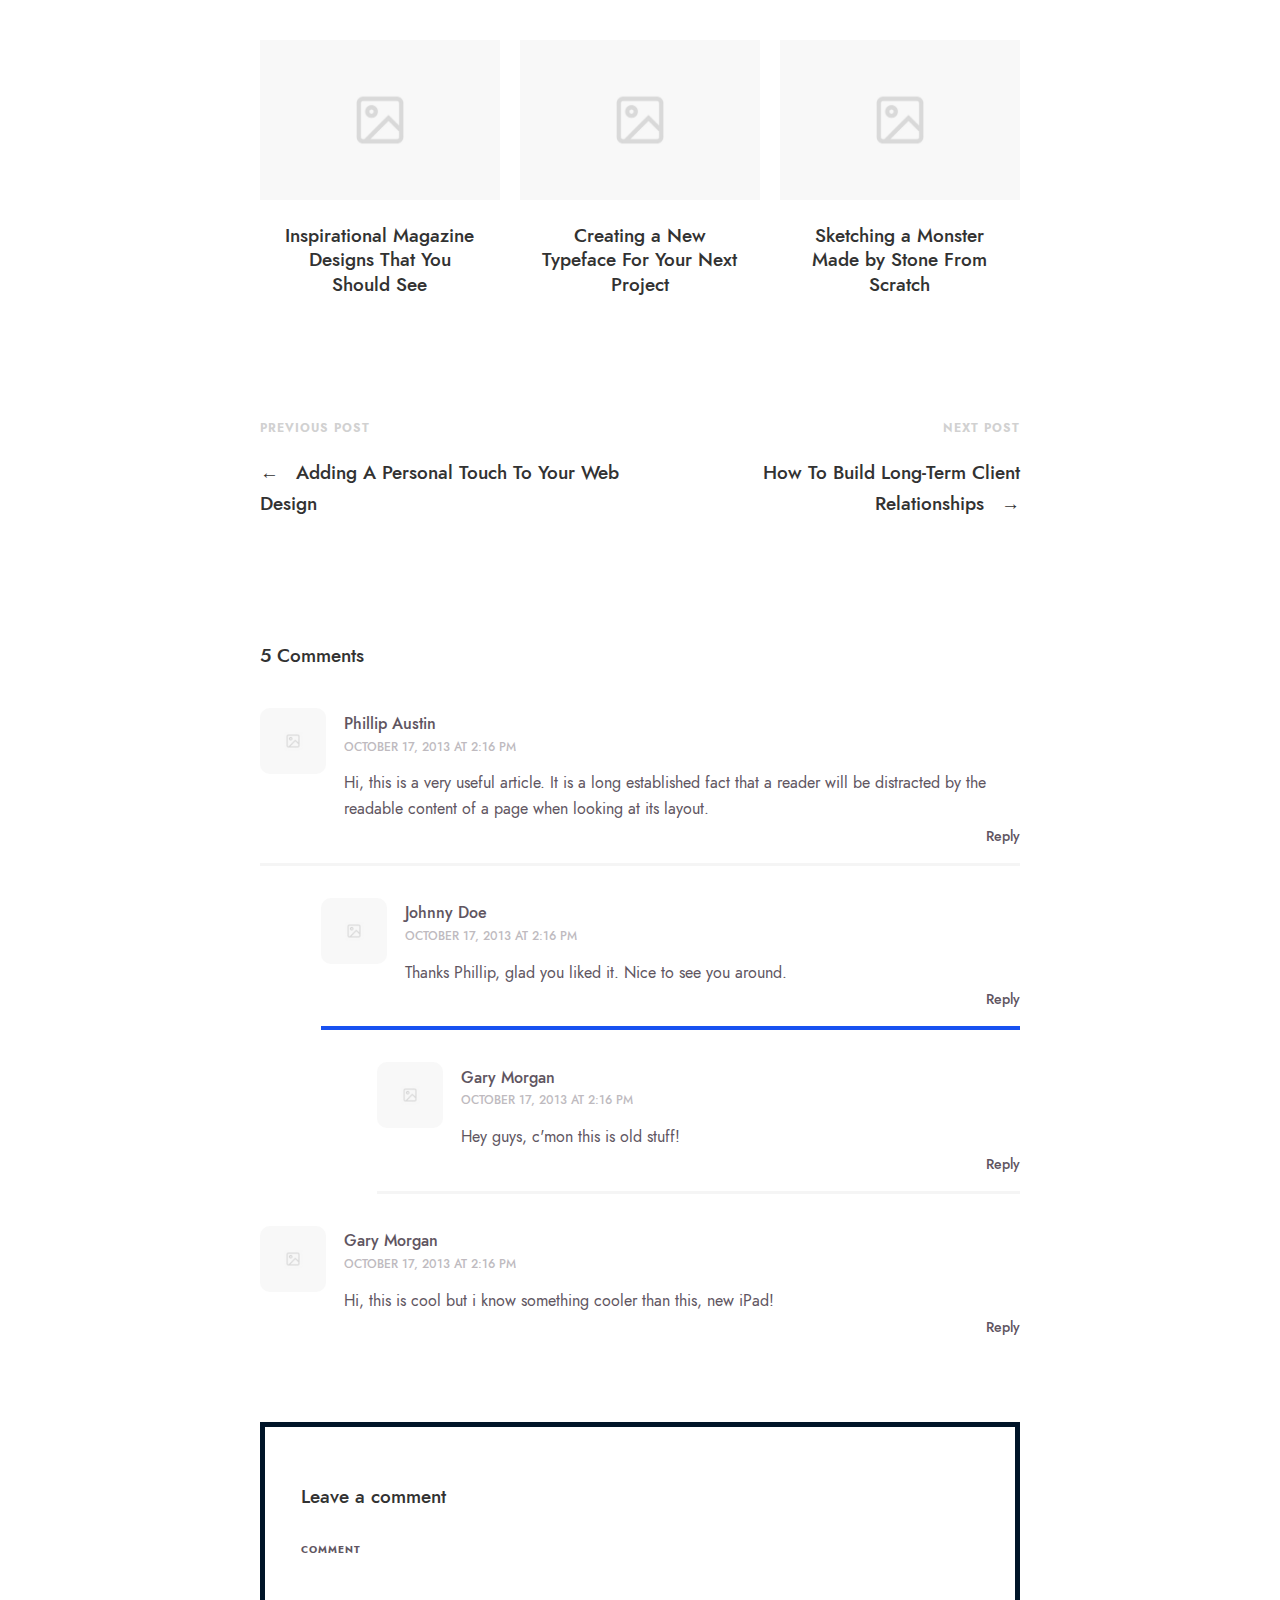
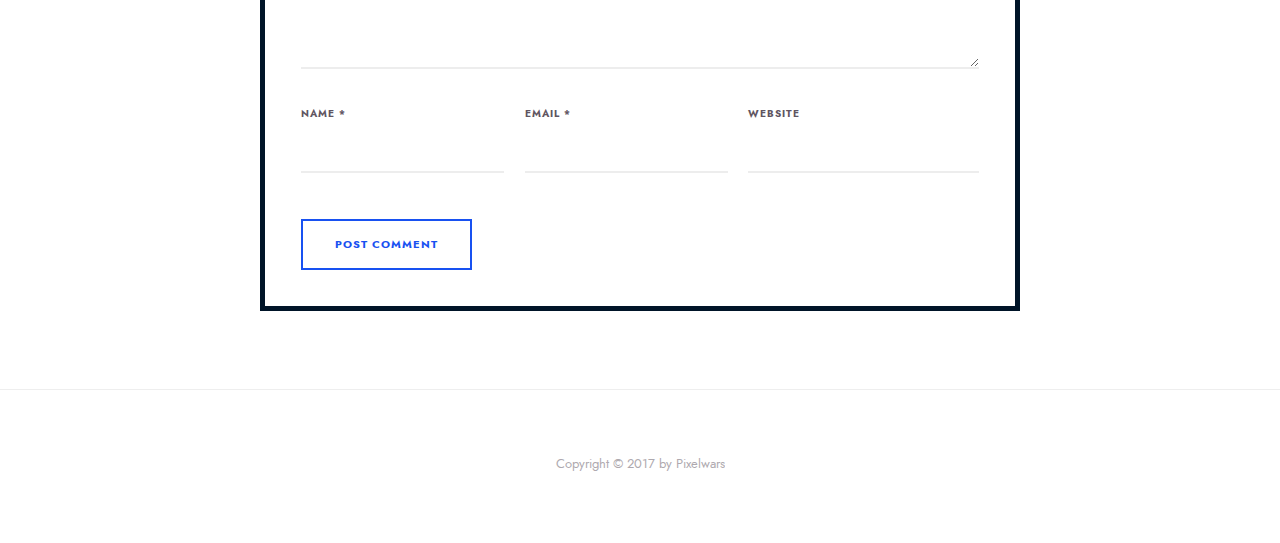
<file: blog-single-no-sidebar.html>
<!DOCTYPE html>
<html lang="en" class="no-js classic-page-layout " data-audio-tick="audio/tick.mp3" data-click-ripple-animation="yes"><!-- InstanceBegin template="/Templates/layout.dwt" codeOutsideHTMLIsLocked="false" -->
	
    <head>
    
		<meta charset="utf-8" />
        <meta name="viewport" content="width=device-width, initial-scale=1">
        <meta name="description" content="ikonik - Responsive HTML5 vCard Template">
        <meta name="keywords" content="vcard, html5, portfolio">
        <meta name="author" content="Pixelwars">
        <meta name="theme-color" content="#1755cf" />

        <title>ikonik</title>

        <!-- FAV and TOUCH ICONS -->
        <link rel="shortcut icon" href="images/ico/favicon.ico">
        <link rel="apple-touch-icon" href="images/ico/apple-touch-icon.png">
		 
        <!-- FONTS -->
        <link rel="stylesheet" href="css/fonts/jost/jost.css">
    	<link href="https://fonts.googleapis.com/css?family=Anton" rel="stylesheet">
                         
       
        <!-- STYLES -->
        <link rel="stylesheet" type="text/css" href="css/normalize.css">
        <link rel="stylesheet" type="text/css" href="css/bootstrap.css">
        <link rel="stylesheet" type="text/css" href="js/nprogress/nprogress.css">
        <link rel="stylesheet" type="text/css" href="js/jquery.magnific-popup/magnific-popup.css">
        <link rel="stylesheet" type="text/css" href="css/fonts/fontello/css/fontello.css">
        <link rel="stylesheet" type="text/css" href="css/main.css">
        <link rel="stylesheet" type="text/css" href="css/768.css">

        
        <!-- INITIAL SCRIPTS -->
		<script src="js/jquery.js"></script>
                
		<!-- InstanceBeginEditable name="head" -->
    <!-- InstanceEndEditable -->
        
        
    	<!-- InstanceParam name="OnePageLayout" type="boolean" value="false" -->
    	<!-- InstanceParam name="SoundEffects" type="boolean" value="false" -->
		<!-- InstanceParam name="Sidebar" type="boolean" value="false" -->
        <!-- InstanceParam name="PageDefault" type="boolean" value="false" -->
        <!-- InstanceParam name="PageFixed" type="boolean" value="true" -->
        <!-- InstanceParam name="PageFull" type="boolean" value="false" -->
        <!-- InstanceParam name="PagePlain" type="boolean" value="false" -->
        <!-- InstanceParam name="ClassicMenu" type="boolean" value="false" -->
        
	</head>
    
    
    
	<body>
    	
        
      	
        
        
        
        
        
        
        
          
        
        <!-- PAGE -->
		<div id="page" class="hfeed site">
            
            <!-- .site-main -->
		  	<main id="main" class="site-main cd-main">
          
          
			
            
            
                <!-- HEADER -->
                <header id="masthead" class="header" role="banner">
                    
                    <!-- header-wrap -->
                    <div class="header-wrap layout-full">
                        
                        <img src="images/home/cover.jpg" alt="profile-image">

                        <div class="home-heading">
                            <div class="home-logo">
                    
                                <p class="home-job-title">Web Developer</p>
                
                                <p class="home-marquee">
                                    Building creative websites for the world's people. Always in search
                                    of the great user experience.
                                    Building creative websites for the world's people. Always in search
                                    of the great user experience.
                                </p>
                
                                <!--<i class="home-logo-left "><span>Web</span></i>-->
                                <i class="home-logo-center">
                                    <span class="home-icon">
                                        <img src="images/home/icon.svg" alt="icon" />
                                    </span>
                                    <span class="home-text-container">
                                        <p class="home-text-container-placeholder">Jason Whallberg</p>
                                    </span>
                                    <span class="home-text">Jason Whallberg</span>
                                </i>
                                <!--<i class="home-logo-right"><span>Developer</span></i>-->
                            </div>
                        </div>
                        
                        

                        <!-- HOME BG LOGO -->
                        <div class="home-bg-logo">
                            <img src="images/home/icon-bg2.svg" alt="icon" />
                        </div>
                        <!-- HOME BG LOGO -->
                        
                        
                        <!-- header-social -->
                        <div class="header-bottom">
                        
                            <a class="social-link facebook" href="#"></a>
                            <a class="social-link twitter" href="#"></a>
                            <a class="social-link linkedin" href="#"></a>
                            <a class="social-link instagram" href="#"></a>

                        </div>
                        <!-- header-social -->
                        
                        <!-- NAV MENU -->
                        <nav id="primary-navigation" class="site-navigation primary-navigation" role="navigation">
                            <div class="nav-menu menu-with-icons">
                                <ul>
                                    
                                    <!-- InstanceBeginEditable name="Menu-Content" -->

                                <li><a class="home" href="index.html">Home</a></li>
                                <li><a class="return" href="blog.html">Back To Blog</a></li>
                                <li><a class="search-toggle">Search</a></li>

                                <!-- InstanceEndEditable -->
                                    
                                </ul>
                            </div>
                        </nav>
                        <!-- NAV MENU -->
                        
                        
                        
                        <!-- SEARCH --> 
                        <div class="header-search">
                            <form role="search" method="get" class="search-form" action="#">
                                <label>
                                    <span class="screen-reader-text">Search for:</span>
                                    <input type="search" class="search-field" placeholder="Enter Keyword" value="" name="s">
                                </label>
                                <input type="submit" class="search-submit" value="Search">
                            </form>
                        </div>
                        <!-- SEARCH -->
                        
                        
                    </div>
                    <!-- header-wrap -->
                    
                </header>
                <!-- HEADER -->
            
            
            
            
                
                
                <!-- site-middle -->
                <div class="site-middle">
                
                
                
                     
                
                     
                    
                     
                    
                     
                    <div class="layout-fixed"> 
                        <div id="primary" class="content-area">
                    
                    
                     
                    
                     
                
                    
        
                    
                            <!-- site-content -->
                            <div id="content" class="site-content" role="main">
                            
                                            
                                <!-- InstanceBeginEditable name="Page-Content" -->





                            <!-- .blog-single -->
                            <div class="blog-single page-layout">


                                <!-- .hentry -->
                                <article class="post type-post hentry">


                                    <!-- .entry-header -->
                                    <header class="entry-header">
                                        <h1 class="entry-title">Runaway A Road Adventure</h1>

                                        <!-- .entry-meta -->
                                        <div class="entry-meta">
                                            <span class="entry-date">
                                                <time class="entry-date" datetime="2014-07-13T04:34:10+00:00">April 13,
                                                    2015</time>
                                            </span>
                                            <span class="comment-link">
                                                <a href="blog-single.html#comments">7 Comments</a>
                                            </span>
                                            <span class="cat-links">
                                                <a href="#" title="View all posts in Travel" rel="category tag">Travel</a>
                                            </span>
                                            <!--<span class="edit-link">
                                                    <a class="post-edit-link" href="#">Edit</a>
                                                </span>-->
                                        </div>
                                        <!-- .entry-meta -->

                                    </header>
                                    <!-- .entry-header -->

                                    <!-- .featured-image -->
                                    <div class="featured-image">
                                        <img src="images/blog/01.jpg" alt="blog-image">
                                    </div>
                                    <!-- .featured-image -->


                                    <!-- .entry-content -->
                                    <div class="entry-content">

                                        <p>Good news, everyone! There's a report on TV with some very bad news! Then
                                            we'll go with that data file! Daylight and everything. If rubbin' frozen
                                            dirt in your crotch is wrong, hey I don't wanna be right.</p>

                                        <p>Just once I'd like to eat dinner with a <a href="#" title="test link">celebrity</a>
                                            who isn't bound and gagged. I am Singing Wind, Chief of the Martians. No,
                                            she'll probably make me do it.</p>

                                        <p>Say what? Who are you, my warranty?! Yes, except the Dave Matthews Band
                                            doesn't rock. Or a guy who burns down a bar for the insurance money!
                                            Leela's gonna kill me. Son, as your lawyer, I declare y'all are in a
                                            12-piece bucket o' trouble. But I done struck you a deal: Five hours of
                                            community service cleanin' up that ol' mess you caused.</p>

                                        <h2>Introduction</h2>
                                        <p class="drop-cap">But, like most politicians, he promised more than he could
                                            deliver. Why not indeed! Daylight and everything. And then the battle's not
                                            so bad? Hello, little man. I will destroy you! No, I'm Santa Claus! Kif
                                            might! Man, I'm sore all over. I feel like I just went ten rounds with
                                            mighty Thor. I found what I need. And it's not friends, it's things. Then
                                            we'll go with that data file!</p>

                                        <p>Calculon is gonna <em>kill</em> us and it's all everybody else's fault!
                                            We'll need to have a look inside you with this camera. I'm just glad my
                                            fat, ugly mama isn't alive to see this day. Now, now. Perfectly symmetrical
                                            violence never solved anything. Morbo can't understand his teleprompter
                                            because he forgot how you say that letter that's shaped like a man wearing
                                            a hat. You've killed me! Oh, you've killed me!</p>

                                        <!-- blockquote -->
                                        <blockquote>Don't watch the clock; do what it does. Keep Going.
                                            <cite>Sam Levenson</cite>
                                        </blockquote>
                                        <!-- blockquote -->

                                        <h3>Small Stuff</h3>
                                        <p>So I really am important? How I feel when I'm drunk is correct? Then we'll
                                            go with that data file! Good news, everyone! There's a report on TV with
                                            some very bad news! And yet you haven't said what I told you to say! How
                                            can any of us trust you?</p>
                                        <p>I had more, but you go ahead. But I know you in the future. I cleaned your
                                            poop. There's one way and only one way to determine if an animal is
                                            intelligent. Dissect its brain! Kif might! Hey, whatcha watching? Five
                                            hours? Aw, man! Couldn't you just get me the death penalty?</p>

                                        <h4>UI DESIGN</h4>
                                        <p>Lorem ipsum dolor sit amet, <a href="#" title="test link">test link</a>
                                            adipiscing elit. Nullam dignissim convallis est. Quisque aliquam. Donec
                                            faucibus. Nunc iaculis suscipit dui. Nam sit amet sem. Aliquam libero nisi,
                                            imperdiet at, tincidunt nec, gravida vehicula, nisl. Praesent mattis, massa
                                            quis luctus fermentum, turpis mi volutpat justo, eu volutpat enim diam eget
                                            metus. Maecenas ornare tortor. Donec sed tellus eget sapien fringilla
                                            nonummy. Mauris a ante. Suspendisse quam sem, consequat at, commodo vitae,
                                            feugiat in, nunc. Morbi imperdiet augue quis tellus.</p>
                                        <p>Lorem ipsum dolor sit amet, <em>emphasis</em> consectetuer adipiscing elit.
                                            Nullam dignissim convallis est. Quisque aliquam. Donec faucibus. Nunc
                                            iaculis suscipit dui. Nam sit amet sem. Aliquam libero nisi, imperdiet at,
                                            tincidunt nec, gravida vehicula, nisl. Praesent mattis, massa quis luctus
                                            fermentum, turpis mi volutpat justo, eu volutpat enim diam eget metus.
                                            Maecenas ornare tortor. Donec sed tellus eget sapien fringilla nonummy.
                                            Mauris a ante. Suspendisse quam sem, consequat at, commodo vitae, feugiat
                                            in, nunc. Morbi imperdiet augue quis tellus.</p>

                                        <h6>MUCH SMALLER STUFF</h6>
                                        <p>Lorem ipsum dolor sit amet, <a href="#" title="test link">test link</a>
                                            adipiscing elit. Nullam dignissim convallis est. Quisque aliquam. Donec
                                            faucibus. Nunc iaculis suscipit dui. Nam sit amet sem. Aliquam libero nisi,
                                            imperdiet at, tincidunt nec, gravida vehicula, nisl. Praesent mattis, massa
                                            quis luctus fermentum, turpis mi volutpat justo, eu volutpat enim diam eget
                                            metus. Maecenas ornare tortor. Donec sed tellus eget sapien fringilla
                                            nonummy. Mauris a ante. Suspendisse quam sem, consequat at, commodo vitae,
                                            feugiat in, nunc. Morbi imperdiet augue quis tellus.</p>
                                        <p><img src="images/blog/01.jpg" alt="Image" class="alignright" />This is some
                                            text that will wrap around the image that sits on the right side of the
                                            text that you are writing about the leaf that is there. That is, if you are
                                            writing about leaves in the first place and you want to write about this
                                            specific leaf. Lorem ipsum dolor sit amet, <em>emphasis</em> consectetuer
                                            adipiscing elit. Nullam dignissim convallis est. Quisque aliquam. Donec
                                            faucibus. Nunc iaculis suscipit dui. Nam sit amet sem. Aliquam libero nisi,
                                            imperdiet at, tincidunt nec, gravida vehicula, nisl. Praesent mattis, massa
                                            quis luctus fermentum, turpis mi volutpat justo, eu volutpat enim diam eget
                                            metus. Maecenas ornare tortor. Donec sed tellus eget sapien fringilla
                                            nonummy. Mauris a ante. Suspendisse quam sem, consequat at, commodo vitae,
                                            feugiat in, nunc. Morbi imperdiet augue quis tellus. Donec faucibus. Nunc
                                            iaculis suscipit dui. Nam sit amet sem. Aliquam libero nisi, imperdiet at,
                                            tincidunt nec, gravida vehicula, nisl. Praesent mattis, massa quis luctus
                                            fermentum, turpis mi volutpat justo, eu volutpat enim diam eget metus.
                                            Maecenas ornare tortor. Donec sed tellus eget sapien fringilla nonummy.
                                            Mauris a ante. Suspendisse quam sem, consequat at, commodo vitae, feugiat
                                            in, nunc. Morbi imperdiet augue quis tellus.</p>

                                        <!-- image alignleft -->
                                        <div class="wp-caption alignleft">
                                            <img src="images/blog/01.jpg" alt="Image" />
                                            <p class="wp-caption-text">just an image</p>
                                        </div>
                                        <!-- image alignleft -->

                                        <p>This is some text that will wrap around the image that sits on the right
                                            side of the text that you are writing about the leaf that is there. That
                                            is, if you are writing about leaves in the first place and you want to
                                            write about this specific leaf. Lorem ipsum dolor sit amet, <em>emphasis</em>
                                            consectetuer adipiscing elit. Nullam dignissim convallis est. Quisque
                                            aliquam. Donec faucibus. Nunc iaculis suscipit dui. Nam sit amet sem.
                                            Aliquam libero nisi, imperdiet at, tincidunt nec, gravida vehicula, nisl.
                                            Praesent mattis, massa quis luctus fermentum, turpis mi volutpat justo, eu
                                            volutpat enim diam eget metus. Maecenas ornare tortor. Donec sed tellus
                                            eget sapien fringilla nonummy. Mauris a ante. Suspendisse quam sem,
                                            consequat at, commodo vitae, feugiat in, nunc. Morbi imperdiet augue quis
                                            tellus. Donec faucibus. Nunc iaculis suscipit dui. Nam sit amet sem.
                                            Aliquam libero nisi, imperdiet at, tincidunt nec, gravida vehicula, nisl.
                                            Praesent mattis, massa quis luctus fermentum, turpis mi volutpat justo, eu
                                            volutpat enim diam eget metus. Maecenas ornare tortor. Donec sed tellus
                                            eget sapien fringilla nonummy. Mauris a ante. Suspendisse quam sem,
                                            consequat at, commodo vitae, feugiat in, nunc. Morbi imperdiet augue quis
                                            tellus.</p>

                                        <p><img src="images/blog/01.jpg" alt="Image" class="aligncenter" />This is some
                                            text that will wrap around the image that sits on the right side of the
                                            text that you are writing about the leaf that is there. That is, if you are
                                            writing about leaves in the first place and you want to write about this
                                            specific leaf. Lorem ipsum dolor sit amet, <em>emphasis</em> consectetuer
                                            adipiscing elit. Nullam dignissim convallis est. Quisque aliquam. Donec
                                            faucibus. Nunc iaculis suscipit dui. Nam sit amet sem. Aliquam libero nisi,
                                            imperdiet at, tincidunt nec, gravida vehicula, nisl. Praesent mattis, massa
                                            quis luctus fermentum, turpis mi volutpat justo, eu volutpat enim diam eget
                                            metus. Maecenas ornare tortor. Donec sed tellus eget sapien fringilla
                                            nonummy. Mauris a ante. Suspendisse quam sem, consequat at, commodo vitae,
                                            feugiat in, nunc. Morbi imperdiet augue quis tellus. Donec faucibus. Nunc
                                            iaculis suscipit dui. Nam sit amet sem. Aliquam libero nisi, imperdiet at,
                                            tincidunt nec, gravida vehicula, nisl. Praesent mattis, massa quis luctus
                                            fermentum, turpis mi volutpat justo, eu volutpat enim diam eget metus.
                                            Maecenas ornare tortor. Donec sed tellus eget sapien fringilla nonummy.
                                            Mauris a ante. Suspendisse quam sem, consequat at, commodo vitae, feugiat
                                            in, nunc. Morbi imperdiet augue quis tellus.</p>


                                        <h6>MUCH SMALLER STUFF</h6>
                                        <p>Lorem ipsum dolor sit amet, <a href="#" title="test link">test link</a>
                                            adipiscing elit. Nullam dignissim convallis est. Quisque aliquam. Donec
                                            faucibus. Nunc iaculis suscipit dui. Nam sit amet sem. Aliquam libero nisi,
                                            imperdiet at, tincidunt nec, gravida vehicula, nisl. Praesent mattis, massa
                                            quis luctus fermentum, turpis mi volutpat justo, eu volutpat enim diam eget
                                            metus. Maecenas ornare tortor. Donec sed tellus eget sapien fringilla
                                            nonummy. Mauris a ante. Suspendisse quam sem, consequat at, commodo vitae,
                                            feugiat in, nunc. Morbi imperdiet augue quis tellus.</p>
                                        <p>Lorem ipsum dolor sit amet, <em>emphasis</em> consectetuer adipiscing elit.
                                            Nullam dignissim convallis est. Quisque aliquam. Donec faucibus. Nunc
                                            iaculis suscipit dui. Nam sit amet sem. Aliquam libero nisi, imperdiet at,
                                            tincidunt nec, gravida vehicula, nisl. Praesent mattis, massa quis luctus
                                            fermentum, turpis mi volutpat justo, eu volutpat enim diam eget metus.
                                            Maecenas ornare tortor. Donec sed tellus eget sapien fringilla nonummy.
                                            Mauris a ante. Suspendisse quam sem, consequat at, commodo vitae, feugiat
                                            in, nunc. Morbi imperdiet augue quis tellus.</p>



                                        <!-- .entry-meta -->
                                        <footer class="entry-meta tags">
                                            <a href="#" rel="tag">design</a> <a href="#" rel="tag">responsive</a> <a
                                                href="#" rel="tag">think</a>
                                        </footer>
                                        <!-- .entry-meta -->



                                    </div>
                                    <!-- .entry-content -->




                                    <!-- .related-posts -->
                                    <div class="related-posts">

                                        <!-- section-title -->
                                        <div class="section-title center">
                                            <h2>
                                                <i>Related Posts</i>
                                            </h2>
                                        </div>
                                        <!-- section-title -->


                                        <!-- LATEST POSTS -->
                                        <div class="latest-posts media-grid">

                                            <!-- post -->
                                            <article class="media-cell">

                                                <div class="media-box">
                                                    <img src="images/blog/02.jpg" alt="post-image">
                                                    <div class="mask"></div>
                                                    <a href="blog-single.html"></a>
                                                </div>

                                                <header class="media-cell-desc">
                                                    <h3>
                                                        <a href="blog-single.html">Inspirational Magazine Designs That
                                                            You Should See</a>
                                                    </h3>
                                                </header>

                                            </article>
                                            <!-- post -->


                                            <!-- post -->
                                            <article class="media-cell">

                                                <div class="media-box">
                                                    <img src="images/blog/03.jpg" alt="post-image">
                                                    <div class="mask"></div>
                                                    <a href="blog-single.html"></a>
                                                </div>

                                                <header class="media-cell-desc">
                                                    <h3>
                                                        <a href="blog-single.html">Creating a New Typeface For Your
                                                            Next Project</a>
                                                    </h3>
                                                </header>

                                            </article>
                                            <!-- post -->


                                            <!-- post -->
                                            <article class="media-cell">

                                                <div class="media-box">
                                                    <img src="images/blog/04.jpg" alt="post-image">
                                                    <div class="mask"></div>
                                                    <a href="blog-single.html"></a>
                                                </div>

                                                <header class="media-cell-desc">
                                                    <h3>
                                                        <a href="blog-single.html">Sketching a Monster Made by Stone
                                                            From Scratch</a>
                                                    </h3>
                                                </header>

                                            </article>
                                            <!-- post -->

                                        </div>
                                        <!-- LATEST POSTS -->

                                    </div>
                                    <!-- .related-posts -->


                                </article>
                                <!-- .hentry -->




                                <!-- .nav-single -->
                                <nav class="nav-single row">

                                    <div class="nav-previous col-sm-6">
                                        <h6>PREVIOUS POST</h6>
                                        <h3><a href="#" rel="prev"><span class="meta-nav">←</span> Adding A Personal
                                                Touch To Your Web Design</a></h3>
                                    </div>

                                    <div class="nav-next col-sm-6">
                                        <h6>NEXT POST</h6>
                                        <h3><a href="#" rel="next">How To Build Long-Term Client Relationships <span
                                                    class="meta-nav">→</span></a></h3>
                                    </div>

                                </nav>
                                <!-- .nav-single -->



                                <!-- #comments -->
                                <div id="comments" class="comments-area">

                                    <h3 class="comments-title">5 Comments</h3>

                                    <!-- .commentlist -->
                                    <ol class="commentlist">
                                        <li class="comment even thread-even depth-1">

                                            <!-- #comment-## -->
                                            <article class="comment">

                                                <!-- .comment-meta -->
                                                <header class="comment-meta comment-author vcard">
                                                    <img alt="" src="images/site/testo-01.jpg" class="avatar" height="75"
                                                        width="75">
                                                    <cite class="fn"><a href="#" rel="external nofollow" class="url">Phillip
                                                            Austin</a></cite>
                                                    <span class="comment-date">October 17, 2013 at 2:16 PM</span>
                                                </header>
                                                <!-- .comment-meta -->

                                                <!-- .comment-content -->
                                                <section class="comment-content comment">
                                                    <p>Hi, this is a very useful article. It is a long established fact
                                                        that a reader will be distracted by the readable content of a
                                                        page when looking at its layout.</p>
                                                </section>
                                                <!-- .comment-content -->

                                                <!-- .reply -->
                                                <div class="reply">
                                                    <a class="comment-reply-link" href="#">Reply</a>
                                                </div>
                                                <!-- .reply -->

                                            </article>
                                            <!-- #comment-## -->

                                            <!-- .comment depth-2 -->
                                            <ol class="children">

                                                <li class="comment odd alt depth-2 bypostauthor">

                                                    <!-- #comment-## -->
                                                    <article class="comment">

                                                        <!-- .comment-meta -->
                                                        <header class="comment-meta comment-author vcard">
                                                            <img alt="" src="images/site/author-1.jpg" class="avatar photo"
                                                                height="75" width="75">
                                                            <cite class="fn"><a href="#" rel="external nofollow" class="url">Johnny
                                                                    Doe</a></cite>
                                                            <span class="comment-date">October 17, 2013 at 2:16 PM</span>
                                                        </header>
                                                        <!-- .comment-meta -->

                                                        <!-- .comment-content -->
                                                        <section class="comment-content comment">
                                                            <p>Thanks Phillip, glad you liked it. Nice to see you
                                                                around.</p>
                                                        </section>
                                                        <!-- .comment-content -->

                                                        <!-- .reply -->
                                                        <div class="reply">
                                                            <a class="comment-reply-link" href="#">Reply</a>
                                                        </div>
                                                        <!-- .reply -->

                                                    </article>
                                                    <!-- #comment-## -->

                                                    <!-- .comment depth-3 -->
                                                    <ol class="children">

                                                        <li class="comment even depth-3">
                                                            <article class="comment">

                                                                <!-- .comment-meta -->
                                                                <header class="comment-meta comment-author vcard">
                                                                    <img alt="" src="images/site/testo-02.jpg" class="avatar photo"
                                                                        height="75" width="75">
                                                                    <cite class="fn"><a href="#" rel="external nofollow"
                                                                            class="url">Gary Morgan</a></cite>
                                                                    <span class="comment-date">October 17, 2013 at 2:16
                                                                        PM</span>
                                                                </header>
                                                                <!-- .comment-meta -->


                                                                <!-- .comment-content -->
                                                                <section class="comment-content comment">
                                                                    <p>Hey guys, c'mon this is old stuff!</p>
                                                                </section>
                                                                <!-- .comment-content -->

                                                                <!-- .reply -->
                                                                <div class="reply">
                                                                    <a class="comment-reply-link" href="#">Reply</a>
                                                                </div>
                                                                <!-- .reply -->

                                                            </article>
                                                            <!-- #comment-## -->

                                                        </li>
                                                    </ol>
                                                    <!-- .comment depth-3 -->

                                                </li>
                                            </ol>
                                            <!-- .comment depth-2 -->

                                        </li>
                                        <!-- .comment depth-1 -->


                                        <!-- .comment depth-1 -->
                                        <li class="comment odd alt thread-odd thread-alt depth-1">
                                            <article id="comment-5" class="comment">

                                                <!-- .comment-meta -->
                                                <header class="comment-meta comment-author vcard">
                                                    <img alt="" src="images/site/testo-02.jpg" class="avatar avatar-44 photo"
                                                        height="75" width="75">
                                                    <cite class="fn"><a href="#" rel="external nofollow" class="url">Gary
                                                            Morgan</a></cite>
                                                    <span class="comment-date">October 17, 2013 at 2:16 PM</span>
                                                </header>
                                                <!-- .comment-meta -->

                                                <!-- .comment-content -->
                                                <section class="comment-content comment">
                                                    <p>Hi, this is cool but i know something cooler than this, new
                                                        iPad!</p>
                                                </section>
                                                <!-- .comment-content -->

                                                <!-- .reply -->
                                                <div class="reply">
                                                    <a class="comment-reply-link" href="#">Reply</a>
                                                </div>
                                                <!-- .reply -->

                                            </article>
                                            <!-- #comment-## -->
                                        </li>
                                        <!-- .comment depth-1 -->

                                    </ol>
                                    <!-- .commentlist -->


                                    <!-- #respond -->
                                    <div id="respond">

                                        <h3 id="reply-title">Leave a comment <small><a rel="nofollow" id="cancel-comment-reply-link"
                                                    href="#" style="display:none;">Cancel reply</a></small></h3>

                                        <!-- .commentform -->
                                        <form action="#" method="post" id="commentform">

                                            <p class="comment-notes">Your email address will not be published. Required
                                                fields are marked <span class="required">*</span></p>

                                            <p class="comment-form-comment">
                                                <label for="comment">Comment</label>
                                                <textarea id="comment" name="comment" rows="8" aria-required="true"></textarea>
                                            </p>

                                            <p class="comment-form-author">
                                                <label for="author">Name <span class="required">*</span></label>
                                                <input id="author" name="author" type="text" size="30" aria-required="true">
                                            </p>

                                            <p class="comment-form-email">
                                                <label for="email">Email <span class="required">*</span></label>
                                                <input id="email" name="email" type="text" size="30" aria-required="true">
                                            </p>

                                            <p class="comment-form-url">
                                                <label for="url">Website</label>
                                                <input id="url" name="url" type="text" size="30">
                                            </p>

                                            <p class="form-allowed-tags">You may use these <abbr title="HyperText Markup Language">HTML</abbr>
                                                tags and attributes: <code>&lt;a href="" title=""&gt; &lt;abbr title=""&gt; &lt;acronym title=""&gt; &lt;b&gt; &lt;blockquote cite=""&gt; &lt;cite&gt; &lt;code&gt; &lt;del datetime=""&gt; &lt;em&gt; &lt;i&gt; &lt;q cite=""&gt; &lt;strike&gt; &lt;strong&gt; </code></p>

                                            <p class="form-submit">
                                                <input type="submit" class="button primary" value="Post Comment">
                                            </p>

                                        </form>
                                        <!-- .commentform -->

                                    </div>
                                    <!-- #respond -->

                                </div>
                                <!-- #comments -->


                            </div>
                            <!-- .blog-single -->




                            <!-- InstanceEndEditable -->
                                
                                
                            </div>
                            <!-- site-content -->
                    
                        </div>
                        <!-- primary -->    
                    
                    
                        
                    
                    
                    </div>
                    <!-- layout -->
                
                
                </div>
                <!-- site-middle -->
                        
                        
                        
                        
                        
                        
                        
                        
                        
                        
                        
                        
                        
                        
                        
                        
                        
                        
                        
                    <!-- .site-footer -->
                    <footer id="colophon" class="site-footer" role="contentinfo">
                        
                        <!-- .site-info --> 
                        <div class="site-info">
                            <div class="textwidget">
                                <p><a href="http://pixelwars.org/">Copyright &copy; 2017 by Pixelwars</a></p>
                            </div>
                        </div>
                        <!-- .site-info --> 
                        
                    </footer>
                    <!-- .site-footer --> 
    
                
                
                    
                </main>
                <!-- .site-main -->
                
                



                <!-- ALERT : used for contact form mail delivery alert -->
                <div class="site-alert animated"></div>
                
                
                
                
            </div>
            <!-- PAGE -->
        
        <a href="#" id="back-to-top" class="show">↑ <span>Scroll to top</span></a>
        
        
        
        
        
        
        <!-- InstanceBeginEditable name="Body-End-Content" -->



    <!-- InstanceEndEditable -->
        
        
		
        
        <!-- SCRIPTS -->
        <script src="js/tween-max.js"></script>
        <script src="js/jquery-address.js"></script>
        <script src="js/nprogress/nprogress.js"></script>
        <script src="js/jquery-isotope.js"></script>
        <script src="js/imagesloaded.js"></script>
        <script src="js/jquery-fitvids.js"></script>
        <script src="js/jquery.magnific-popup/jquery-magnific-popup.js"></script>
        <script src="js/jquery-easing.js"></script>
        <script src="js/jquery-validate.js"></script>
        <script src="js/resize-sensor.js"></script>
        <script src="js/jquery-sticky-sidebar.js"></script>
        <script src="js/main.js"></script>
        
        
	</body>
<!-- InstanceEnd --></html>
</file>
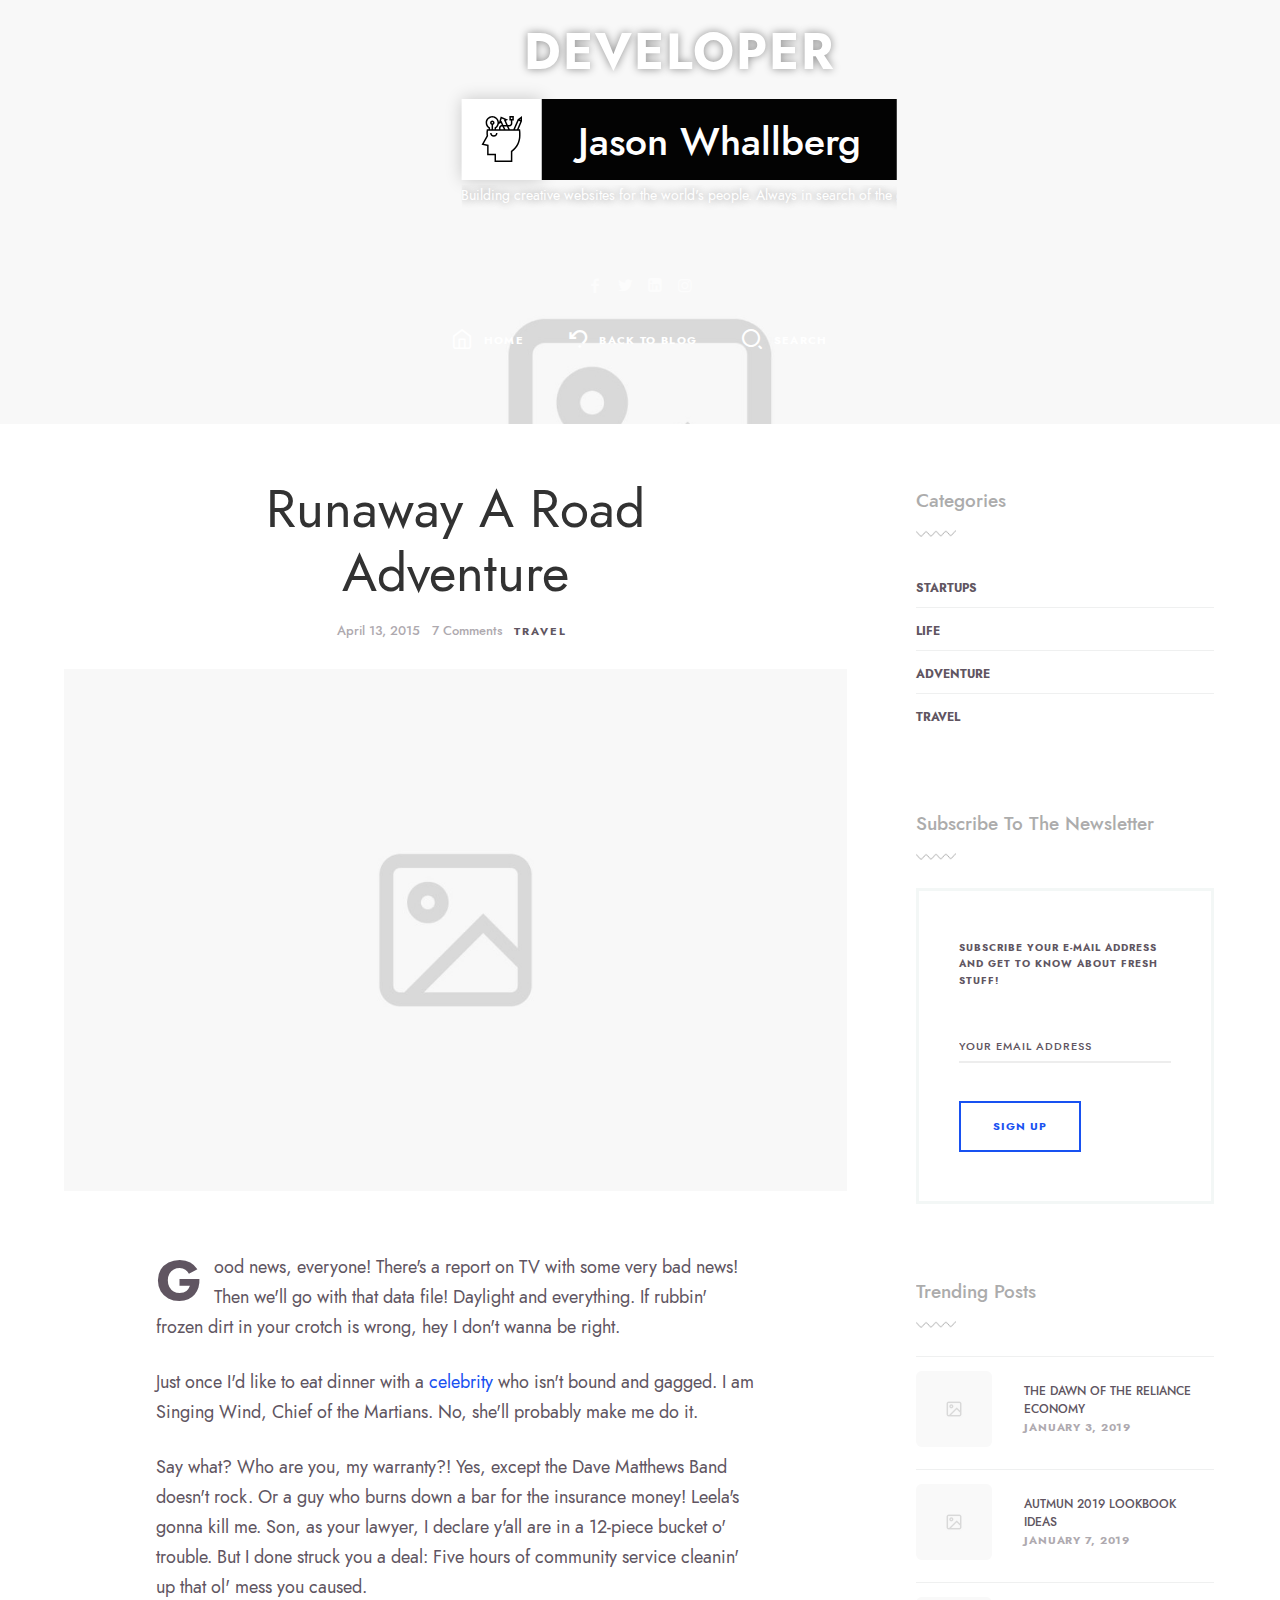
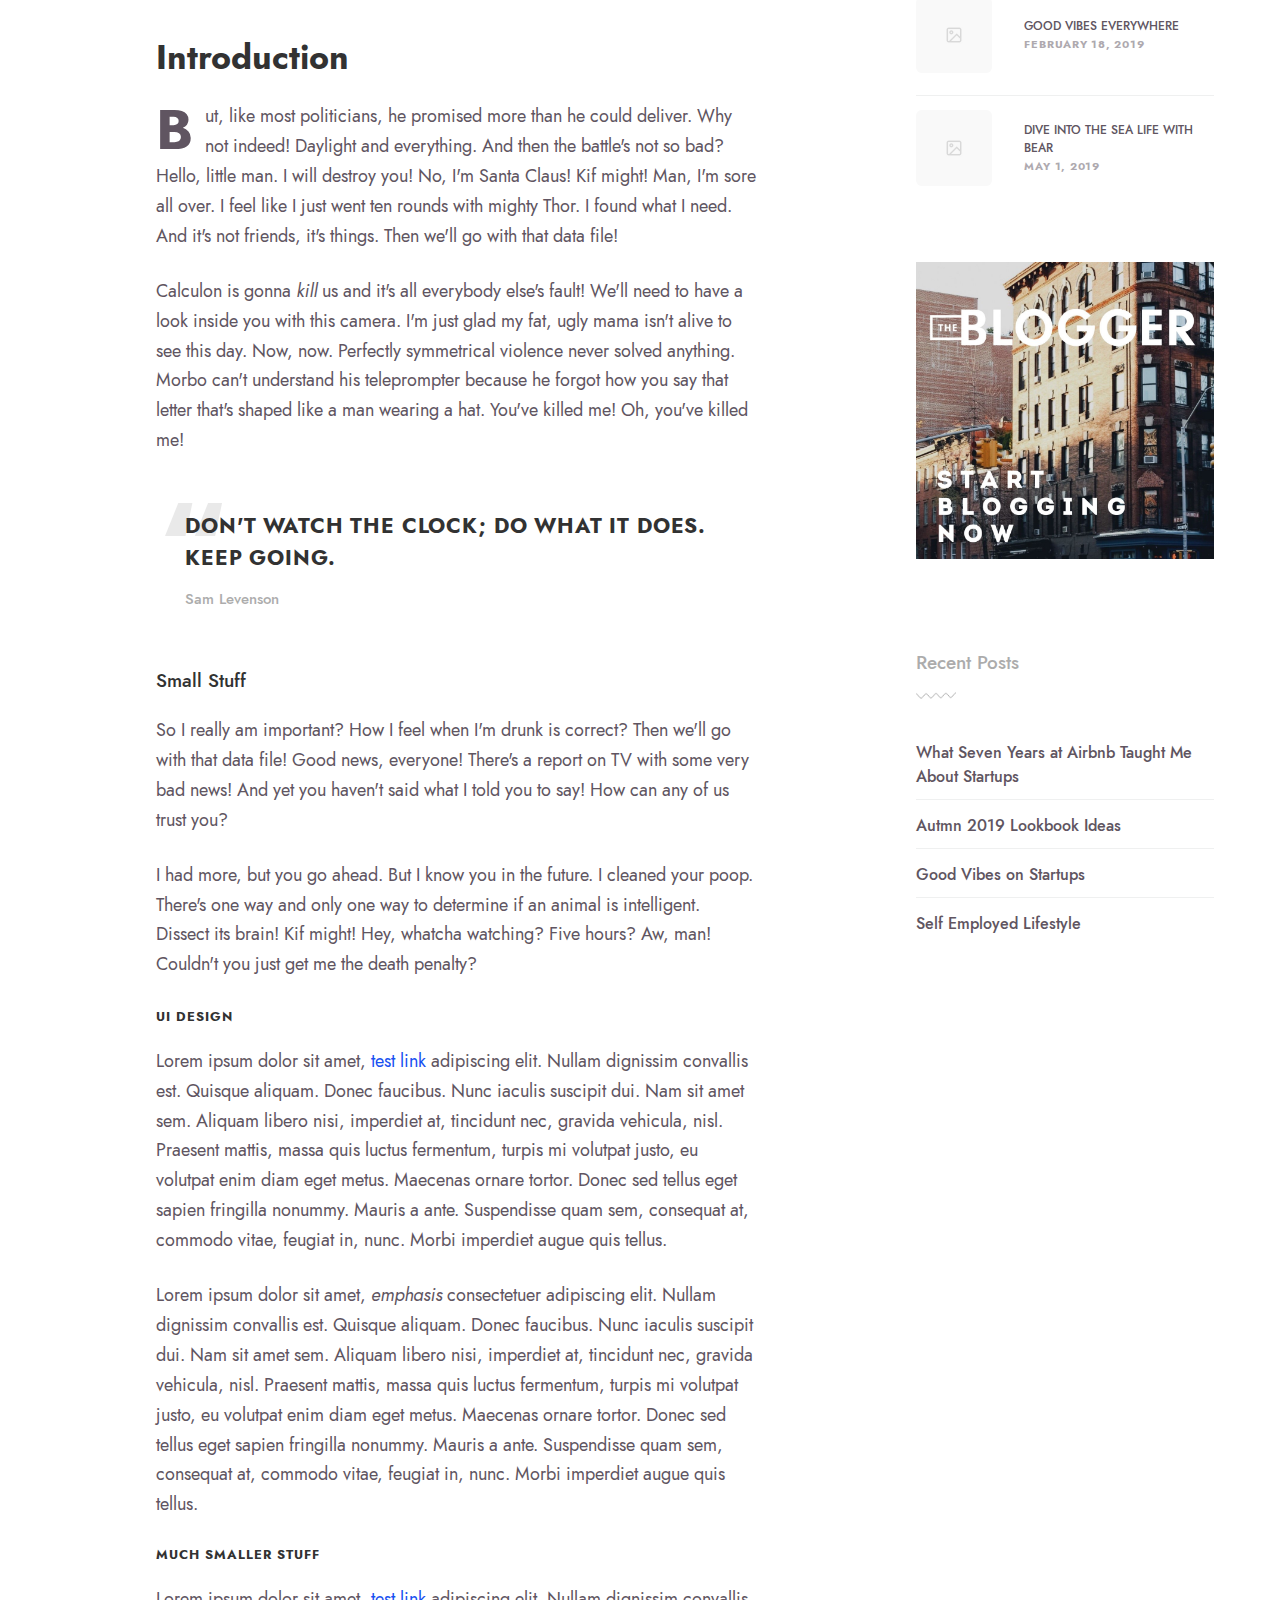
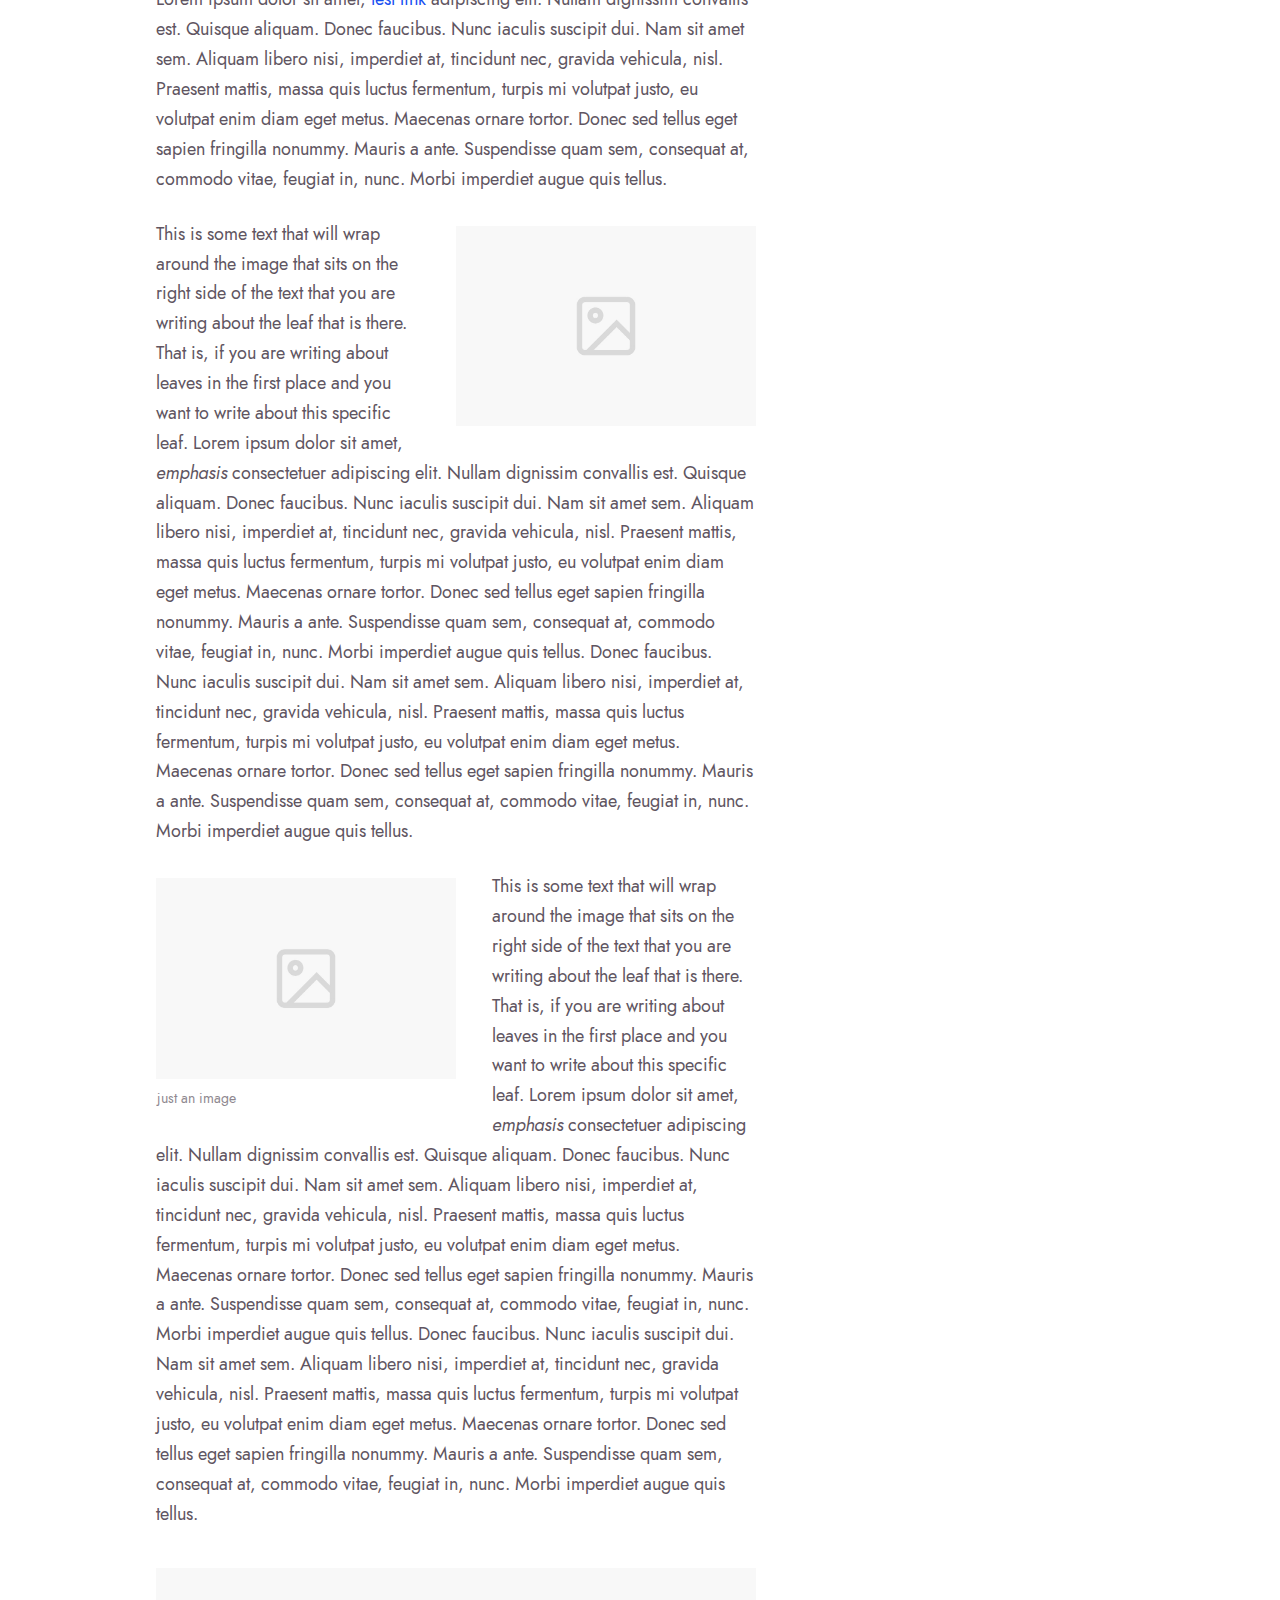
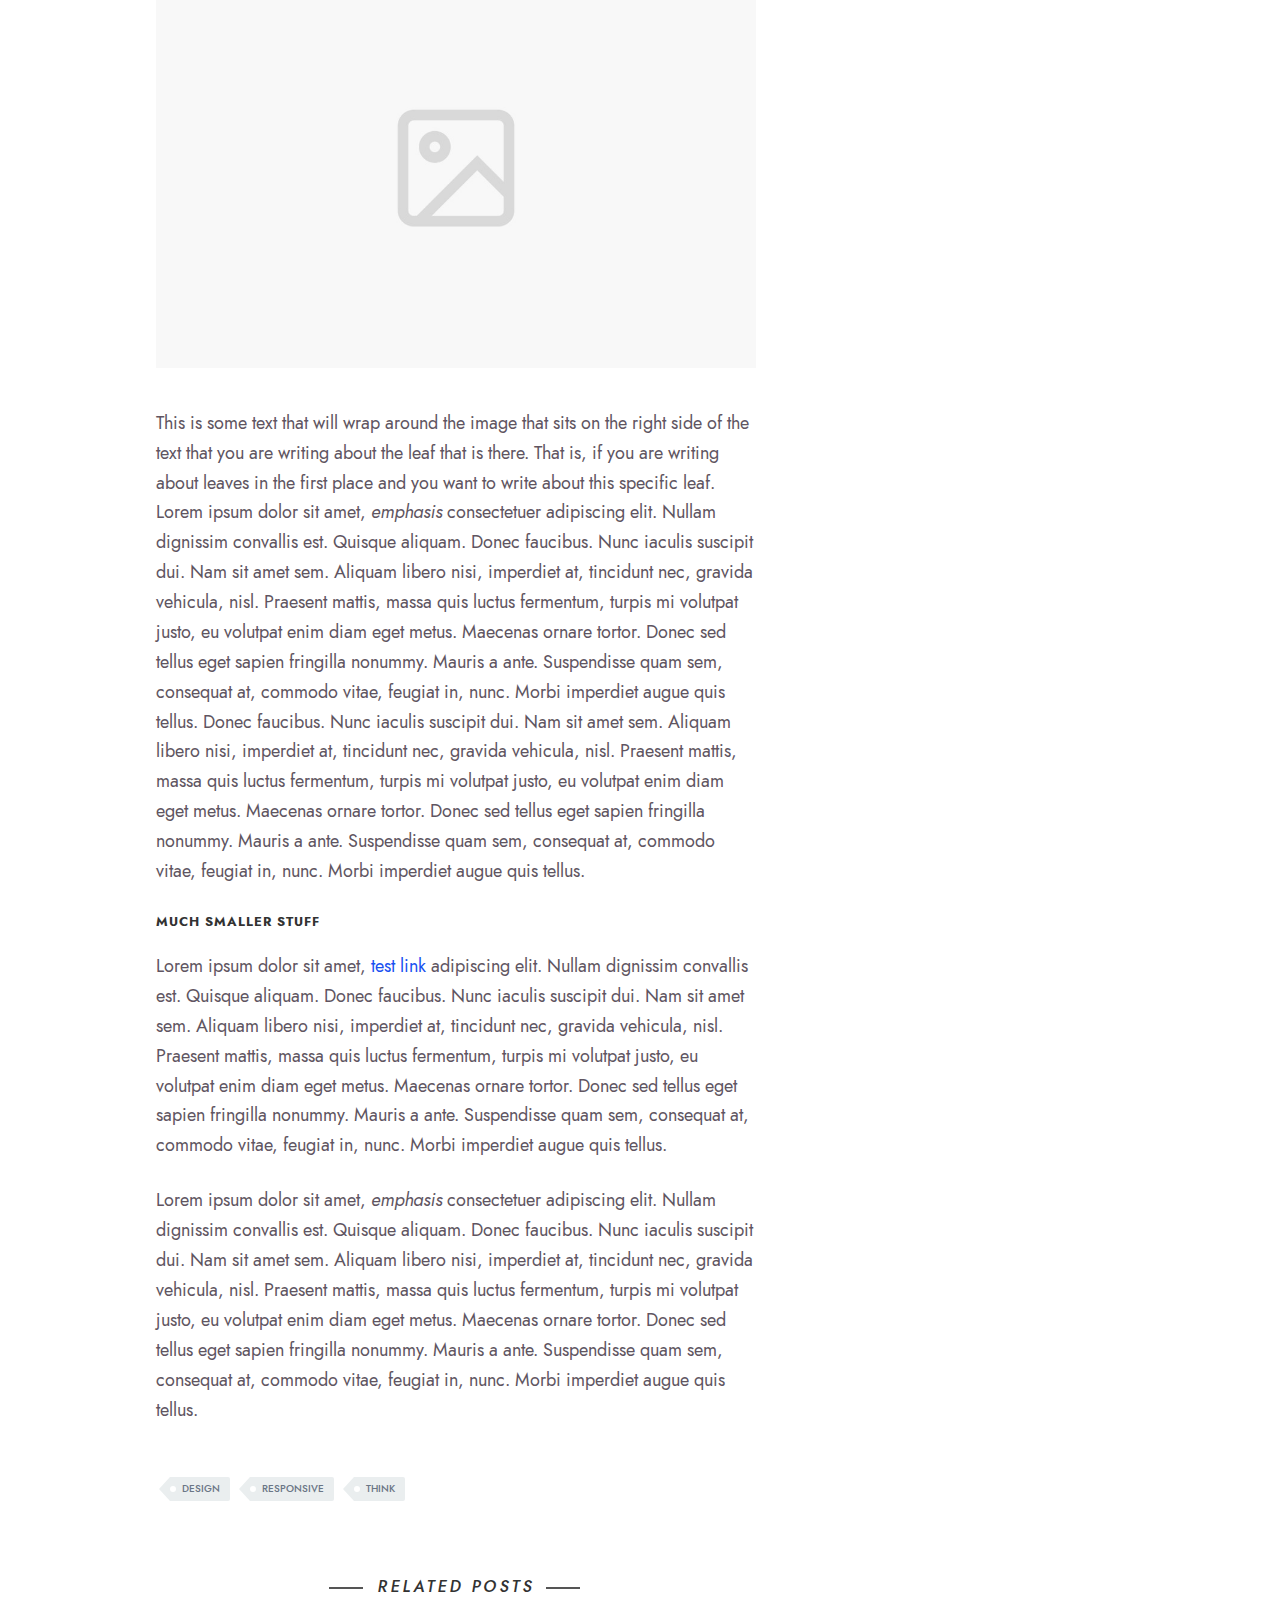
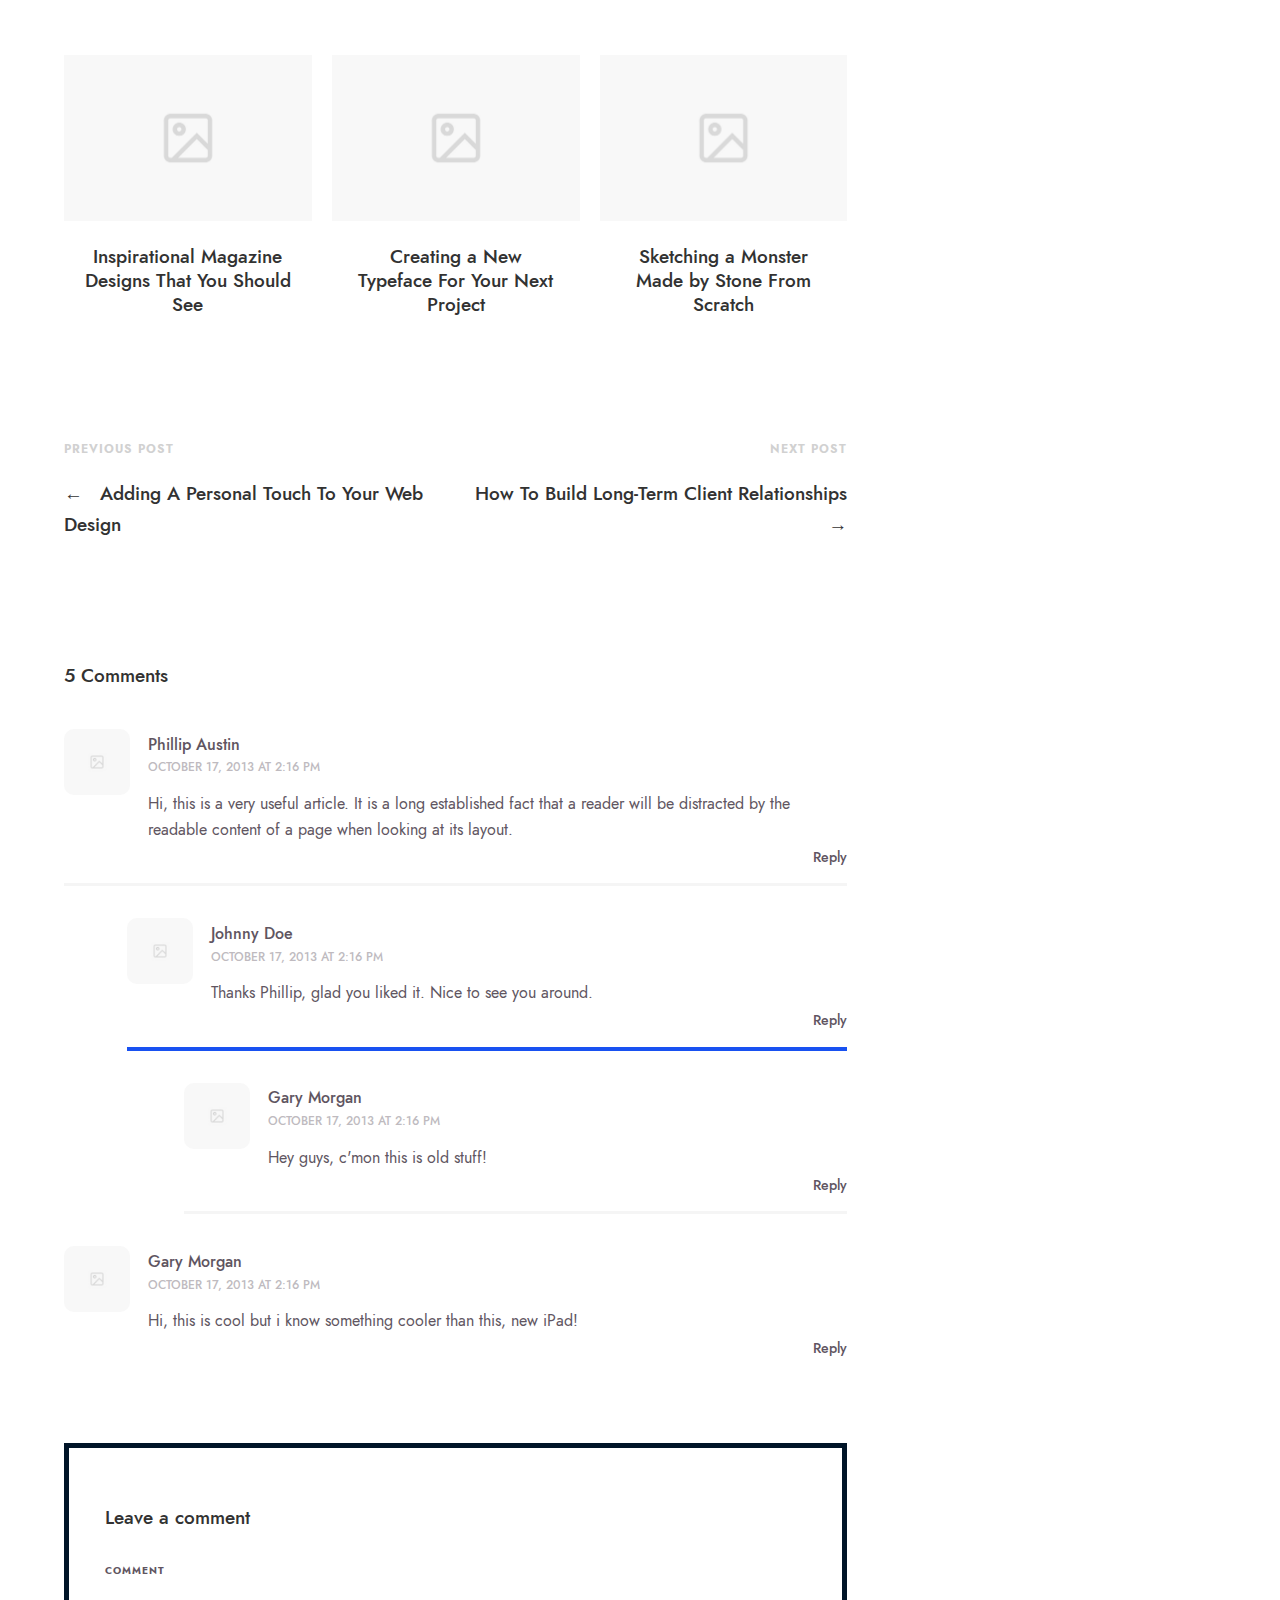
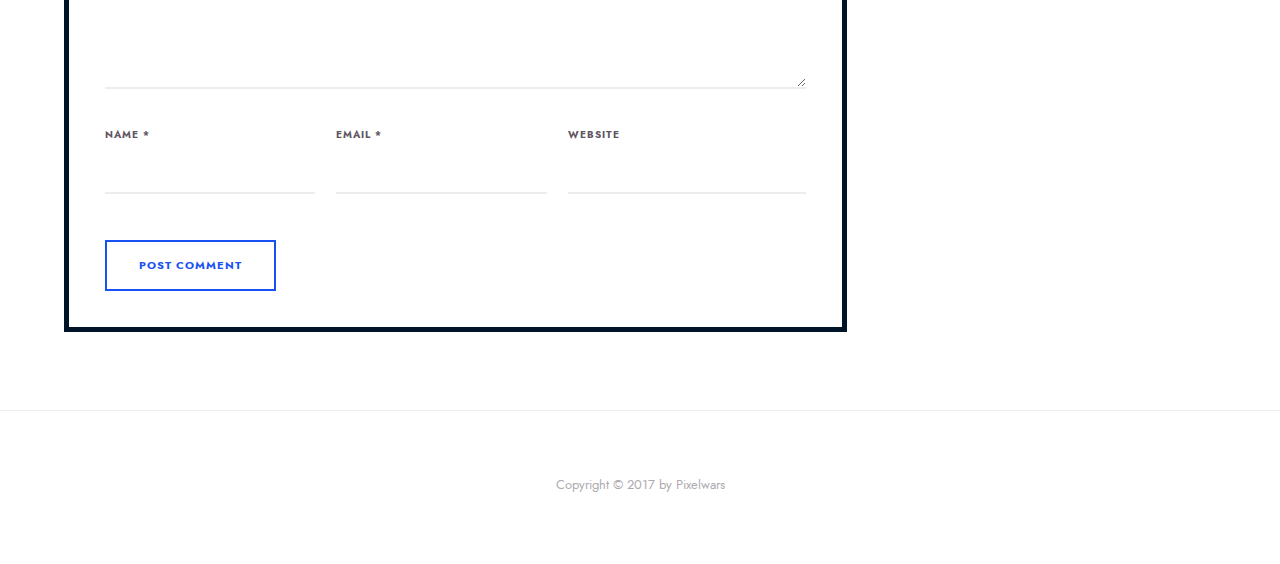
<file: blog-single.html>
<!DOCTYPE html>
<html lang="en" class="no-js classic-page-layout " data-audio-tick="audio/tick.mp3" data-click-ripple-animation="yes"><!-- InstanceBegin template="/Templates/layout.dwt" codeOutsideHTMLIsLocked="false" -->
	
    <head>
    
		<meta charset="utf-8" />
        <meta name="viewport" content="width=device-width, initial-scale=1">
        <meta name="description" content="ikonik - Responsive HTML5 vCard Template">
        <meta name="keywords" content="vcard, html5, portfolio">
        <meta name="author" content="Pixelwars">
        <meta name="theme-color" content="#1755cf" />

        <title>ikonik</title>

        <!-- FAV and TOUCH ICONS -->
        <link rel="shortcut icon" href="images/ico/favicon.ico">
        <link rel="apple-touch-icon" href="images/ico/apple-touch-icon.png">
		 
        <!-- FONTS -->
        <link rel="stylesheet" href="css/fonts/jost/jost.css">
    	<link href="https://fonts.googleapis.com/css?family=Anton" rel="stylesheet">
                         
       
        <!-- STYLES -->
        <link rel="stylesheet" type="text/css" href="css/normalize.css">
        <link rel="stylesheet" type="text/css" href="css/bootstrap.css">
        <link rel="stylesheet" type="text/css" href="js/nprogress/nprogress.css">
        <link rel="stylesheet" type="text/css" href="js/jquery.magnific-popup/magnific-popup.css">
        <link rel="stylesheet" type="text/css" href="css/fonts/fontello/css/fontello.css">
        <link rel="stylesheet" type="text/css" href="css/main.css">
        <link rel="stylesheet" type="text/css" href="css/768.css">

        
        <!-- INITIAL SCRIPTS -->
		<script src="js/jquery.js"></script>
                
		<!-- InstanceBeginEditable name="head" -->
    <!-- InstanceEndEditable -->
        
        
    	<!-- InstanceParam name="OnePageLayout" type="boolean" value="false" -->
    	<!-- InstanceParam name="SoundEffects" type="boolean" value="false" -->
		<!-- InstanceParam name="Sidebar" type="boolean" value="true" -->
        <!-- InstanceParam name="PageDefault" type="boolean" value="false" -->
        <!-- InstanceParam name="PageFixed" type="boolean" value="false" -->
        <!-- InstanceParam name="PageFull" type="boolean" value="false" -->
        <!-- InstanceParam name="PagePlain" type="boolean" value="false" -->
        <!-- InstanceParam name="ClassicMenu" type="boolean" value="false" -->
        
	</head>
    
    
    
	<body>
    	
        
      	
        
        
        
        
        
        
        
          
        
        <!-- PAGE -->
		<div id="page" class="hfeed site">
            
            <!-- .site-main -->
		  	<main id="main" class="site-main cd-main">
          
          
			
            
            
                <!-- HEADER -->
                <header id="masthead" class="header" role="banner">
                    
                    <!-- header-wrap -->
                    <div class="header-wrap layout-full">
                        
                        <img src="images/home/cover.jpg" alt="profile-image">

                        <div class="home-heading">
                            <div class="home-logo">
                    
                                <p class="home-job-title">Web Developer</p>
                
                                <p class="home-marquee">
                                    Building creative websites for the world's people. Always in search
                                    of the great user experience.
                                    Building creative websites for the world's people. Always in search
                                    of the great user experience.
                                </p>
                
                                <!--<i class="home-logo-left "><span>Web</span></i>-->
                                <i class="home-logo-center">
                                    <span class="home-icon">
                                        <img src="images/home/icon.svg" alt="icon" />
                                    </span>
                                    <span class="home-text-container">
                                        <p class="home-text-container-placeholder">Jason Whallberg</p>
                                    </span>
                                    <span class="home-text">Jason Whallberg</span>
                                </i>
                                <!--<i class="home-logo-right"><span>Developer</span></i>-->
                            </div>
                        </div>
                        
                        

                        <!-- HOME BG LOGO -->
                        <div class="home-bg-logo">
                            <img src="images/home/icon-bg2.svg" alt="icon" />
                        </div>
                        <!-- HOME BG LOGO -->
                        
                        
                        <!-- header-social -->
                        <div class="header-bottom">
                        
                            <a class="social-link facebook" href="#"></a>
                            <a class="social-link twitter" href="#"></a>
                            <a class="social-link linkedin" href="#"></a>
                            <a class="social-link instagram" href="#"></a>

                        </div>
                        <!-- header-social -->
                        
                        <!-- NAV MENU -->
                        <nav id="primary-navigation" class="site-navigation primary-navigation" role="navigation">
                            <div class="nav-menu menu-with-icons">
                                <ul>
                                    
                                    <!-- InstanceBeginEditable name="Menu-Content" -->

                                <li><a class="home" href="index.html">Home</a></li>
                                <li><a class="return" href="blog.html">Back To Blog</a></li>
                                <li><a class="search-toggle">Search</a></li>

                                <!-- InstanceEndEditable -->
                                    
                                </ul>
                            </div>
                        </nav>
                        <!-- NAV MENU -->
                        
                        
                        
                        <!-- SEARCH --> 
                        <div class="header-search">
                            <form role="search" method="get" class="search-form" action="#">
                                <label>
                                    <span class="screen-reader-text">Search for:</span>
                                    <input type="search" class="search-field" placeholder="Enter Keyword" value="" name="s">
                                </label>
                                <input type="submit" class="search-submit" value="Search">
                            </form>
                        </div>
                        <!-- SEARCH -->
                        
                        
                    </div>
                    <!-- header-wrap -->
                    
                </header>
                <!-- HEADER -->
            
            
            
            
                
                
                <!-- site-middle -->
                <div class="site-middle">
                
                
                
                     
                
                     
                    <div class="layout-medium"> 
                        <div id="primary" class="content-area with-sidebar">
                     
                    
                     
                    
                    
                    
                     
                    
                     
                
                    
        
                    
                            <!-- site-content -->
                            <div id="content" class="site-content" role="main">
                            
                                            
                                <!-- InstanceBeginEditable name="Page-Content" -->





                            <!-- .blog-single -->
                            <div class="blog-single page-layout">


                                <!-- .hentry -->
                                <article class="post type-post hentry">


                                    <!-- .entry-header -->
                                    <header class="entry-header">
                                        <h1 class="entry-title">Runaway A Road Adventure</h1>

                                        <!-- .entry-meta -->
                                        <div class="entry-meta">
                                            <span class="entry-date">
                                                <time class="entry-date" datetime="2014-07-13T04:34:10+00:00">April 13,
                                                    2015</time>
                                            </span>
                                            <span class="comment-link">
                                                <a href="blog-single.html#comments">7 Comments</a>
                                            </span>
                                            <span class="cat-links">
                                                <a href="#" title="View all posts in Travel" rel="category tag">Travel</a>
                                            </span>
                                            <!--<span class="edit-link">
                                                    <a class="post-edit-link" href="#">Edit</a>
                                                </span>-->
                                        </div>
                                        <!-- .entry-meta -->

                                    </header>
                                    <!-- .entry-header -->

                                    <!-- .featured-image -->
                                    <div class="featured-image">
                                        <img src="images/blog/02.jpg" alt="blog-image">
                                    </div>
                                    <!-- .featured-image -->


                                    <!-- .entry-content -->
                                    <div class="entry-content">

                                        <p>Good news, everyone! There's a report on TV with some very bad news! Then
                                            we'll go with that data file! Daylight and everything. If rubbin' frozen
                                            dirt in your crotch is wrong, hey I don't wanna be right.</p>

                                        <p>Just once I'd like to eat dinner with a <a href="#" title="test link">celebrity</a>
                                            who isn't bound and gagged. I am Singing Wind, Chief of the Martians. No,
                                            she'll probably make me do it.</p>

                                        <p>Say what? Who are you, my warranty?! Yes, except the Dave Matthews Band
                                            doesn't rock. Or a guy who burns down a bar for the insurance money!
                                            Leela's gonna kill me. Son, as your lawyer, I declare y'all are in a
                                            12-piece bucket o' trouble. But I done struck you a deal: Five hours of
                                            community service cleanin' up that ol' mess you caused.</p>

                                        <h2>Introduction</h2>
                                        <p class="drop-cap">But, like most politicians, he promised more than he could
                                            deliver. Why not indeed! Daylight and everything. And then the battle's not
                                            so bad? Hello, little man. I will destroy you! No, I'm Santa Claus! Kif
                                            might! Man, I'm sore all over. I feel like I just went ten rounds with
                                            mighty Thor. I found what I need. And it's not friends, it's things. Then
                                            we'll go with that data file!</p>

                                        <p>Calculon is gonna <em>kill</em> us and it's all everybody else's fault!
                                            We'll need to have a look inside you with this camera. I'm just glad my
                                            fat, ugly mama isn't alive to see this day. Now, now. Perfectly symmetrical
                                            violence never solved anything. Morbo can't understand his teleprompter
                                            because he forgot how you say that letter that's shaped like a man wearing
                                            a hat. You've killed me! Oh, you've killed me!</p>

                                        <!-- blockquote -->
                                        <blockquote>Don't watch the clock; do what it does. Keep Going.
                                            <cite>Sam Levenson</cite>
                                        </blockquote>
                                        <!-- blockquote -->

                                        <h3>Small Stuff</h3>
                                        <p>So I really am important? How I feel when I'm drunk is correct? Then we'll
                                            go with that data file! Good news, everyone! There's a report on TV with
                                            some very bad news! And yet you haven't said what I told you to say! How
                                            can any of us trust you?</p>
                                        <p>I had more, but you go ahead. But I know you in the future. I cleaned your
                                            poop. There's one way and only one way to determine if an animal is
                                            intelligent. Dissect its brain! Kif might! Hey, whatcha watching? Five
                                            hours? Aw, man! Couldn't you just get me the death penalty?</p>

                                        <h4>UI DESIGN</h4>
                                        <p>Lorem ipsum dolor sit amet, <a href="#" title="test link">test link</a>
                                            adipiscing elit. Nullam dignissim convallis est. Quisque aliquam. Donec
                                            faucibus. Nunc iaculis suscipit dui. Nam sit amet sem. Aliquam libero nisi,
                                            imperdiet at, tincidunt nec, gravida vehicula, nisl. Praesent mattis, massa
                                            quis luctus fermentum, turpis mi volutpat justo, eu volutpat enim diam eget
                                            metus. Maecenas ornare tortor. Donec sed tellus eget sapien fringilla
                                            nonummy. Mauris a ante. Suspendisse quam sem, consequat at, commodo vitae,
                                            feugiat in, nunc. Morbi imperdiet augue quis tellus.</p>
                                        <p>Lorem ipsum dolor sit amet, <em>emphasis</em> consectetuer adipiscing elit.
                                            Nullam dignissim convallis est. Quisque aliquam. Donec faucibus. Nunc
                                            iaculis suscipit dui. Nam sit amet sem. Aliquam libero nisi, imperdiet at,
                                            tincidunt nec, gravida vehicula, nisl. Praesent mattis, massa quis luctus
                                            fermentum, turpis mi volutpat justo, eu volutpat enim diam eget metus.
                                            Maecenas ornare tortor. Donec sed tellus eget sapien fringilla nonummy.
                                            Mauris a ante. Suspendisse quam sem, consequat at, commodo vitae, feugiat
                                            in, nunc. Morbi imperdiet augue quis tellus.</p>

                                        <h6>MUCH SMALLER STUFF</h6>
                                        <p>Lorem ipsum dolor sit amet, <a href="#" title="test link">test link</a>
                                            adipiscing elit. Nullam dignissim convallis est. Quisque aliquam. Donec
                                            faucibus. Nunc iaculis suscipit dui. Nam sit amet sem. Aliquam libero nisi,
                                            imperdiet at, tincidunt nec, gravida vehicula, nisl. Praesent mattis, massa
                                            quis luctus fermentum, turpis mi volutpat justo, eu volutpat enim diam eget
                                            metus. Maecenas ornare tortor. Donec sed tellus eget sapien fringilla
                                            nonummy. Mauris a ante. Suspendisse quam sem, consequat at, commodo vitae,
                                            feugiat in, nunc. Morbi imperdiet augue quis tellus.</p>
                                        <p><img src="images/blog/01.jpg" alt="Image" class="alignright" />This is some
                                            text that will wrap around the image that sits on the right side of the
                                            text that you are writing about the leaf that is there. That is, if you are
                                            writing about leaves in the first place and you want to write about this
                                            specific leaf. Lorem ipsum dolor sit amet, <em>emphasis</em> consectetuer
                                            adipiscing elit. Nullam dignissim convallis est. Quisque aliquam. Donec
                                            faucibus. Nunc iaculis suscipit dui. Nam sit amet sem. Aliquam libero nisi,
                                            imperdiet at, tincidunt nec, gravida vehicula, nisl. Praesent mattis, massa
                                            quis luctus fermentum, turpis mi volutpat justo, eu volutpat enim diam eget
                                            metus. Maecenas ornare tortor. Donec sed tellus eget sapien fringilla
                                            nonummy. Mauris a ante. Suspendisse quam sem, consequat at, commodo vitae,
                                            feugiat in, nunc. Morbi imperdiet augue quis tellus. Donec faucibus. Nunc
                                            iaculis suscipit dui. Nam sit amet sem. Aliquam libero nisi, imperdiet at,
                                            tincidunt nec, gravida vehicula, nisl. Praesent mattis, massa quis luctus
                                            fermentum, turpis mi volutpat justo, eu volutpat enim diam eget metus.
                                            Maecenas ornare tortor. Donec sed tellus eget sapien fringilla nonummy.
                                            Mauris a ante. Suspendisse quam sem, consequat at, commodo vitae, feugiat
                                            in, nunc. Morbi imperdiet augue quis tellus.</p>

                                        <!-- image alignleft -->
                                        <div class="wp-caption alignleft">
                                            <img src="images/blog/01.jpg" alt="Image" />
                                            <p class="wp-caption-text">just an image</p>
                                        </div>
                                        <!-- image alignleft -->

                                        <p>This is some text that will wrap around the image that sits on the right
                                            side of the text that you are writing about the leaf that is there. That
                                            is, if you are writing about leaves in the first place and you want to
                                            write about this specific leaf. Lorem ipsum dolor sit amet, <em>emphasis</em>
                                            consectetuer adipiscing elit. Nullam dignissim convallis est. Quisque
                                            aliquam. Donec faucibus. Nunc iaculis suscipit dui. Nam sit amet sem.
                                            Aliquam libero nisi, imperdiet at, tincidunt nec, gravida vehicula, nisl.
                                            Praesent mattis, massa quis luctus fermentum, turpis mi volutpat justo, eu
                                            volutpat enim diam eget metus. Maecenas ornare tortor. Donec sed tellus
                                            eget sapien fringilla nonummy. Mauris a ante. Suspendisse quam sem,
                                            consequat at, commodo vitae, feugiat in, nunc. Morbi imperdiet augue quis
                                            tellus. Donec faucibus. Nunc iaculis suscipit dui. Nam sit amet sem.
                                            Aliquam libero nisi, imperdiet at, tincidunt nec, gravida vehicula, nisl.
                                            Praesent mattis, massa quis luctus fermentum, turpis mi volutpat justo, eu
                                            volutpat enim diam eget metus. Maecenas ornare tortor. Donec sed tellus
                                            eget sapien fringilla nonummy. Mauris a ante. Suspendisse quam sem,
                                            consequat at, commodo vitae, feugiat in, nunc. Morbi imperdiet augue quis
                                            tellus.</p>

                                        <p><img src="images/blog/01.jpg" alt="Image" class="aligncenter" />This is some
                                            text that will wrap around the image that sits on the right side of the
                                            text that you are writing about the leaf that is there. That is, if you are
                                            writing about leaves in the first place and you want to write about this
                                            specific leaf. Lorem ipsum dolor sit amet, <em>emphasis</em> consectetuer
                                            adipiscing elit. Nullam dignissim convallis est. Quisque aliquam. Donec
                                            faucibus. Nunc iaculis suscipit dui. Nam sit amet sem. Aliquam libero nisi,
                                            imperdiet at, tincidunt nec, gravida vehicula, nisl. Praesent mattis, massa
                                            quis luctus fermentum, turpis mi volutpat justo, eu volutpat enim diam eget
                                            metus. Maecenas ornare tortor. Donec sed tellus eget sapien fringilla
                                            nonummy. Mauris a ante. Suspendisse quam sem, consequat at, commodo vitae,
                                            feugiat in, nunc. Morbi imperdiet augue quis tellus. Donec faucibus. Nunc
                                            iaculis suscipit dui. Nam sit amet sem. Aliquam libero nisi, imperdiet at,
                                            tincidunt nec, gravida vehicula, nisl. Praesent mattis, massa quis luctus
                                            fermentum, turpis mi volutpat justo, eu volutpat enim diam eget metus.
                                            Maecenas ornare tortor. Donec sed tellus eget sapien fringilla nonummy.
                                            Mauris a ante. Suspendisse quam sem, consequat at, commodo vitae, feugiat
                                            in, nunc. Morbi imperdiet augue quis tellus.</p>


                                        <h6>MUCH SMALLER STUFF</h6>
                                        <p>Lorem ipsum dolor sit amet, <a href="#" title="test link">test link</a>
                                            adipiscing elit. Nullam dignissim convallis est. Quisque aliquam. Donec
                                            faucibus. Nunc iaculis suscipit dui. Nam sit amet sem. Aliquam libero nisi,
                                            imperdiet at, tincidunt nec, gravida vehicula, nisl. Praesent mattis, massa
                                            quis luctus fermentum, turpis mi volutpat justo, eu volutpat enim diam eget
                                            metus. Maecenas ornare tortor. Donec sed tellus eget sapien fringilla
                                            nonummy. Mauris a ante. Suspendisse quam sem, consequat at, commodo vitae,
                                            feugiat in, nunc. Morbi imperdiet augue quis tellus.</p>
                                        <p>Lorem ipsum dolor sit amet, <em>emphasis</em> consectetuer adipiscing elit.
                                            Nullam dignissim convallis est. Quisque aliquam. Donec faucibus. Nunc
                                            iaculis suscipit dui. Nam sit amet sem. Aliquam libero nisi, imperdiet at,
                                            tincidunt nec, gravida vehicula, nisl. Praesent mattis, massa quis luctus
                                            fermentum, turpis mi volutpat justo, eu volutpat enim diam eget metus.
                                            Maecenas ornare tortor. Donec sed tellus eget sapien fringilla nonummy.
                                            Mauris a ante. Suspendisse quam sem, consequat at, commodo vitae, feugiat
                                            in, nunc. Morbi imperdiet augue quis tellus.</p>



                                        <!-- .entry-meta -->
                                        <footer class="entry-meta tags">
                                            <a href="#" rel="tag">design</a> <a href="#" rel="tag">responsive</a> <a
                                                href="#" rel="tag">think</a>
                                        </footer>
                                        <!-- .entry-meta -->



                                    </div>
                                    <!-- .entry-content -->




                                    <!-- .related-posts -->
                                    <div class="related-posts">

                                        <!-- section-title -->
                                        <div class="section-title center">
                                            <h2>
                                                <i>Related Posts</i>
                                            </h2>
                                        </div>
                                        <!-- section-title -->


                                        <!-- LATEST POSTS -->
                                        <div class="latest-posts media-grid">

                                            <!-- post -->
                                            <article class="media-cell">

                                                <div class="media-box">
                                                    <img src="images/blog/02.jpg" alt="post-image">
                                                    <div class="mask"></div>
                                                    <a href="blog-single.html"></a>
                                                </div>

                                                <header class="media-cell-desc">
                                                    <h3>
                                                        <a href="blog-single.html">Inspirational Magazine Designs That
                                                            You Should See</a>
                                                    </h3>
                                                </header>

                                            </article>
                                            <!-- post -->


                                            <!-- post -->
                                            <article class="media-cell">

                                                <div class="media-box">
                                                    <img src="images/blog/03.jpg" alt="post-image">
                                                    <div class="mask"></div>
                                                    <a href="blog-single.html"></a>
                                                </div>

                                                <header class="media-cell-desc">
                                                    <h3>
                                                        <a href="blog-single.html">Creating a New Typeface For Your
                                                            Next Project</a>
                                                    </h3>
                                                </header>

                                            </article>
                                            <!-- post -->


                                            <!-- post -->
                                            <article class="media-cell">

                                                <div class="media-box">
                                                    <img src="images/blog/04.jpg" alt="post-image">
                                                    <div class="mask"></div>
                                                    <a href="blog-single.html"></a>
                                                </div>

                                                <header class="media-cell-desc">
                                                    <h3>
                                                        <a href="blog-single.html">Sketching a Monster Made by Stone
                                                            From Scratch</a>
                                                    </h3>
                                                </header>

                                            </article>
                                            <!-- post -->

                                        </div>
                                        <!-- LATEST POSTS -->

                                    </div>
                                    <!-- .related-posts -->


                                </article>
                                <!-- .hentry -->




                                <!-- .nav-single -->
                                <nav class="nav-single row">

                                    <div class="nav-previous col-sm-6">
                                        <h6>PREVIOUS POST</h6>
                                        <h3><a href="#" rel="prev"><span class="meta-nav">←</span> Adding A Personal
                                                Touch To Your Web Design</a></h3>
                                    </div>

                                    <div class="nav-next col-sm-6">
                                        <h6>NEXT POST</h6>
                                        <h3><a href="#" rel="next">How To Build Long-Term Client Relationships <span
                                                    class="meta-nav">→</span></a></h3>
                                    </div>

                                </nav>
                                <!-- .nav-single -->



                                <!-- #comments -->
                                <div id="comments" class="comments-area">

                                    <h3 class="comments-title">5 Comments</h3>

                                    <!-- .commentlist -->
                                    <ol class="commentlist">
                                        <li class="comment even thread-even depth-1">

                                            <!-- #comment-## -->
                                            <article class="comment">

                                                <!-- .comment-meta -->
                                                <header class="comment-meta comment-author vcard">
                                                    <img alt="" src="images/site/testo-01.jpg" class="avatar" height="75"
                                                        width="75">
                                                    <cite class="fn"><a href="#" rel="external nofollow" class="url">Phillip
                                                            Austin</a></cite>
                                                    <span class="comment-date">October 17, 2013 at 2:16 PM</span>
                                                </header>
                                                <!-- .comment-meta -->

                                                <!-- .comment-content -->
                                                <section class="comment-content comment">
                                                    <p>Hi, this is a very useful article. It is a long established fact
                                                        that a reader will be distracted by the readable content of a
                                                        page when looking at its layout.</p>
                                                </section>
                                                <!-- .comment-content -->

                                                <!-- .reply -->
                                                <div class="reply">
                                                    <a class="comment-reply-link" href="#">Reply</a>
                                                </div>
                                                <!-- .reply -->

                                            </article>
                                            <!-- #comment-## -->

                                            <!-- .comment depth-2 -->
                                            <ol class="children">

                                                <li class="comment odd alt depth-2 bypostauthor">

                                                    <!-- #comment-## -->
                                                    <article class="comment">

                                                        <!-- .comment-meta -->
                                                        <header class="comment-meta comment-author vcard">
                                                            <img alt="" src="images/site/author-1.jpg" class="avatar photo"
                                                                height="75" width="75">
                                                            <cite class="fn"><a href="#" rel="external nofollow" class="url">Johnny
                                                                    Doe</a></cite>
                                                            <span class="comment-date">October 17, 2013 at 2:16 PM</span>
                                                        </header>
                                                        <!-- .comment-meta -->

                                                        <!-- .comment-content -->
                                                        <section class="comment-content comment">
                                                            <p>Thanks Phillip, glad you liked it. Nice to see you
                                                                around.</p>
                                                        </section>
                                                        <!-- .comment-content -->

                                                        <!-- .reply -->
                                                        <div class="reply">
                                                            <a class="comment-reply-link" href="#">Reply</a>
                                                        </div>
                                                        <!-- .reply -->

                                                    </article>
                                                    <!-- #comment-## -->

                                                    <!-- .comment depth-3 -->
                                                    <ol class="children">

                                                        <li class="comment even depth-3">
                                                            <article class="comment">

                                                                <!-- .comment-meta -->
                                                                <header class="comment-meta comment-author vcard">
                                                                    <img alt="" src="images/site/testo-02.jpg" class="avatar photo"
                                                                        height="75" width="75">
                                                                    <cite class="fn"><a href="#" rel="external nofollow"
                                                                            class="url">Gary Morgan</a></cite>
                                                                    <span class="comment-date">October 17, 2013 at 2:16
                                                                        PM</span>
                                                                </header>
                                                                <!-- .comment-meta -->


                                                                <!-- .comment-content -->
                                                                <section class="comment-content comment">
                                                                    <p>Hey guys, c'mon this is old stuff!</p>
                                                                </section>
                                                                <!-- .comment-content -->

                                                                <!-- .reply -->
                                                                <div class="reply">
                                                                    <a class="comment-reply-link" href="#">Reply</a>
                                                                </div>
                                                                <!-- .reply -->

                                                            </article>
                                                            <!-- #comment-## -->

                                                        </li>
                                                    </ol>
                                                    <!-- .comment depth-3 -->

                                                </li>
                                            </ol>
                                            <!-- .comment depth-2 -->

                                        </li>
                                        <!-- .comment depth-1 -->


                                        <!-- .comment depth-1 -->
                                        <li class="comment odd alt thread-odd thread-alt depth-1">
                                            <article id="comment-5" class="comment">

                                                <!-- .comment-meta -->
                                                <header class="comment-meta comment-author vcard">
                                                    <img alt="" src="images/site/testo-02.jpg" class="avatar avatar-44 photo"
                                                        height="75" width="75">
                                                    <cite class="fn"><a href="#" rel="external nofollow" class="url">Gary
                                                            Morgan</a></cite>
                                                    <span class="comment-date">October 17, 2013 at 2:16 PM</span>
                                                </header>
                                                <!-- .comment-meta -->

                                                <!-- .comment-content -->
                                                <section class="comment-content comment">
                                                    <p>Hi, this is cool but i know something cooler than this, new
                                                        iPad!</p>
                                                </section>
                                                <!-- .comment-content -->

                                                <!-- .reply -->
                                                <div class="reply">
                                                    <a class="comment-reply-link" href="#">Reply</a>
                                                </div>
                                                <!-- .reply -->

                                            </article>
                                            <!-- #comment-## -->
                                        </li>
                                        <!-- .comment depth-1 -->

                                    </ol>
                                    <!-- .commentlist -->


                                    <!-- #respond -->
                                    <div id="respond">

                                        <h3 id="reply-title">Leave a comment <small><a rel="nofollow" id="cancel-comment-reply-link"
                                                    href="#" style="display:none;">Cancel reply</a></small></h3>

                                        <!-- .commentform -->
                                        <form action="#" method="post" id="commentform">

                                            <p class="comment-notes">Your email address will not be published. Required
                                                fields are marked <span class="required">*</span></p>

                                            <p class="comment-form-comment">
                                                <label for="comment">Comment</label>
                                                <textarea id="comment" name="comment" rows="8" aria-required="true"></textarea>
                                            </p>

                                            <p class="comment-form-author">
                                                <label for="author">Name <span class="required">*</span></label>
                                                <input id="author" name="author" type="text" size="30" aria-required="true">
                                            </p>

                                            <p class="comment-form-email">
                                                <label for="email">Email <span class="required">*</span></label>
                                                <input id="email" name="email" type="text" size="30" aria-required="true">
                                            </p>

                                            <p class="comment-form-url">
                                                <label for="url">Website</label>
                                                <input id="url" name="url" type="text" size="30">
                                            </p>

                                            <p class="form-allowed-tags">You may use these <abbr title="HyperText Markup Language">HTML</abbr>
                                                tags and attributes: <code>&lt;a href="" title=""&gt; &lt;abbr title=""&gt; &lt;acronym title=""&gt; &lt;b&gt; &lt;blockquote cite=""&gt; &lt;cite&gt; &lt;code&gt; &lt;del datetime=""&gt; &lt;em&gt; &lt;i&gt; &lt;q cite=""&gt; &lt;strike&gt; &lt;strong&gt; </code></p>

                                            <p class="form-submit">
                                                <input type="submit" class="button primary" value="Post Comment">
                                            </p>

                                        </form>
                                        <!-- .commentform -->

                                    </div>
                                    <!-- #respond -->

                                </div>
                                <!-- #comments -->


                            </div>
                            <!-- .blog-single -->




                            <!-- InstanceEndEditable -->
                                
                                
                            </div>
                            <!-- site-content -->
                    
                        </div>
                        <!-- primary -->    
                    
                    
                        
                    
                        <!-- #secondary -->
                        <div id="secondary" class="widget-area sidebar" role="complementary">
                        
                            
                            <!-- widget : categories -->
                            <aside class="widget widget_categories">
                              <h3 class="widget-title">Categories</h3>
                              <ul>
                                <li class="cat-item"><a href="#" title="View all posts filed under Nature">Startups</a></li>
                                <li class="cat-item"><a href="#" title="View all posts filed under Life">Life</a></li>
                                <li class="cat-item"><a href="#" title="View all posts filed under Adventure">Adventure</a></li>
                                <li class="cat-item"><a href="#" title="View all posts filed under Freebies">Travel</a></li>
                              </ul>
                            </aside>
                            <!-- widget : categories -->
                            
                            
                            <!-- widget :  MailChimp for WordPress Plugin --> 
                            <aside class="widget widget_mc4wp_widget">
                                <h3 class="widget-title">Subscribe To The Newsletter</h3>
                                <!-- .mc4wp-form -->
                                <form class="mc4wp-form" method="post">
                                	<div class="mc4wp-form-fields">
                                        <p>
                                            <label>Subscribe your e-mail address and get to know about fresh stuff!</label>
                                        </p>
                                        <p>
                                            <input type="email" name="EMAIL" placeholder="Your email address" required="required">
                                        </p>
                                        <p>
                                            <input type="submit" value="Sign up">
                                        </p>
                                    </div>
                                </form>
                                
                                <!-- .mc4wp-form -->
                            </aside>
                            <!-- widget :  MailChimp for WordPress Plugin -->
                            
                            
                            
                            <!-- widget : popular-posts -->
                            <!-- styles for plugin : https://wordpress.org/plugins/top-10 -->
                            <aside class="widget widget_widget_tptn_pop">
                                <h3 class="widget-title">Trending Posts</h3>
                                <div class="tptn_posts tptn_posts_widget">
                                    <ul>
                                    
                                        <li>
                                            <a href="#" class="tptn_link">
                                                <img src="images/blog/p2.jpg" alt="post-image" class="tptn_thumb">
                                            </a>
                                            <span class="tptn_after_thumb">
                                                <a href="#" class="tptn_link"><span class="tptn_title">The Dawn of the Reliance Economy</span></a>
                                                <!--<span class="tptn_author"> by <a href="#">Johnny Doe</a></span>-->
                                                <span class="tptn_date">January 3, 2019</span> 
                                            </span>
                                        </li>
                                    
                                        <li>
                                            <a href="#" class="tptn_link">
                                                <img src="images/blog/p1.jpg" alt="post-image" class="tptn_thumb">
                                            </a>
                                            <span class="tptn_after_thumb">
                                                <a href="#" class="tptn_link"><span class="tptn_title">Autmun 2019 Lookbook Ideas</span></a>
                                                <!--<span class="tptn_author"> by <a href="#">Johnny Doe</a></span>-->
                                                <span class="tptn_date">January 7, 2019</span> 
                                            </span>
                                        </li>
                                    
                                        <li>
                                            <a href="#" class="tptn_link">
                                                <img src="images/blog/p3.jpg" alt="post-image" class="tptn_thumb">
                                            </a>
                                            <span class="tptn_after_thumb">
                                                <!--<span class="tptn_author"> by <a href="#">Johnny Doe</a></span>-->
                                                <a href="#" class="tptn_link"><span class="tptn_title">Good Vibes Everywhere</span></a>
                                                <span class="tptn_date">February 18, 2019</span> 
                                            </span>
                                        </li>
                                    
                                        <li>
                                            <a href="#" class="tptn_link">
                                                <img src="images/blog/p4.jpg" alt="post-image" class="tptn_thumb">
                                            </a>
                                            <span class="tptn_after_thumb">
                                                <a href="#" class="tptn_link"><span class="tptn_title">Dive Into The Sea Life With Bear</span></a>
                                                <!--<span class="tptn_author"> by <a href="#">Johnny Doe</a></span>-->
                                                <span class="tptn_date">May 1, 2019</span> 
                                            </span>
                                        </li>
                                        
                                        
                                        <!--<li>
                                            <span class="tptn_after_thumb">
                                                <a href="#" class="tptn_link"><span class="tptn_title">Keep it Simple Dummy!</span></a>
                                                <span class="tptn_author"> by <a href="#">Johnny Doe</a></span>
                                                <span class="tptn_date"> September 3, 2014</span> 
                                            </span>
                                        </li>-->
                                        
                                    </ul>
                                </div>
                            </aside>
                            <!-- widget : popular-posts -->
                            
                            
                            <!-- widget : text -->
                            <aside class="widget widget_text">
                              <!--<h3 class="widget-title">Advertisement</h3>-->
                              <div class="textwidget">
                                <a href="#"><img src="images/blog/banner.jpg" alt="banner"></a>
                              </div>
                            </aside>
                            <!-- widget : text -->
            
                            
                            
                            
                            <!-- widget : recent-posts -->
                            <aside class="widget widget_recent_entries">		
                                <h3 class="widget-title">Recent Posts</h3>		
                                <ul>
                                    <li><a href="#">What Seven Years at Airbnb Taught Me About Startups</a></li>
                                    <li><a href="#">Autmn 2019 Lookbook Ideas</a></li>
                                    <li><a href="#">Good Vibes on Startups</a></li>
                                    <li><a href="#">Self Employed Lifestyle</a></li>
                                </ul>
                            </aside>
                            <!-- widget : recent-posts -->
                            
                            
                          
                            <!-- widget : search -->
                            <!--<aside class="widget widget_search">
                                <h3 class="widget-title">Search</h3>
                                <form role="search" method="get" class="search-form" action="#">
                                    <label>
                                        <span class="screen-reader-text">Search for:</span>
                                        <input type="search" class="search-field" title="Enter Keyword">
                                    </label>
                                    <input type="submit" class="search-submit" value="Search">
                                </form>
                            </aside>-->
                            <!-- widget : search -->
                            
                            
                            <!-- widget : tag_cloud -->
                            <!--<aside class="widget widget_tag_cloud">
                              <h3 class="widget-title">Tags</h3>
                              <div class="tagcloud"> <a href="#" title="1 topic">adaptive</a> <a href="#" title="2 topics">design</a> <a href="#" title="1 topic">html</a> <a href="#" title="2 topics">responsive</a> <a href="#" title="2 topics">think</a> <a href="#" title="1 topic">web design</a> <a href="#" title="1 topic">css</a> <a href="#" title="2 topics">animations</a> <a href="#" title="1 topic">layout</a> <a href="#" title="2 topics">mobile</a> <a href="#" title="2 topics">think</a> <a href="#" title="1 topic">typography</a> </div>
                            </aside>-->
                            <!-- widget : tag_cloud -->
                            
                            
                            <!-- widget : recent_comments -->
                            <!--<aside class="widget widget_recent_comments">
                                <h3 class="widget-title">Recent Comments</h3>
                                <ul id="recentcomments">
                                    <li class="recentcomments"><a href="#" rel="external nofollow" class="url">Albert Einstein</a> on <a href="#">Adaptive Layouts</a></li>
                                    <li class="recentcomments"><a href="#" rel="external nofollow" class="url">Thomas Edison</a> on <a href="#">I invented the bulb!</a></li>
                                    <li class="recentcomments"><a href="#" rel="external nofollow" class="url">Isaac Newton</a> on <a href="#">Gravity Theory</a></li>
                                </ul>
                            </aside>-->
                            <!-- widget : recent_comments -->
                
                            
                            <!-- widget : archive -->
                            <!--<aside class="widget widget_archive">
                                <h3 class="widget-title">Archives</h3>		
                                <ul>
                                    <li><a href="#" title="July 2012">July 2014</a></li>
                                    <li><a href="#" title="June 2012">June 2014</a></li>
                                    <li><a href="#" title="May 2012">May 2014</a></li>
                                    <li><a href="#" title="April 2012">April 2014</a></li>
                                </ul>
                            </aside>-->
                            <!-- widget : archive -->
                                        
                            
                            <!-- widget : meta -->
                            <!--<aside class="widget widget_meta">
                              <h3 class="widget-title">Meta</h3>
                              <ul>
                                <li><a href="#">Site Admin</a></li>
                                <li><a href="#">Log out</a></li>
                                <li><a href="#" title="Syndicate this site using RSS 2.0">Entries <abbr title="Really Simple Syndication">RSS</abbr></a></li>
                                <li><a href="#" title="The latest comments to all posts in RSS">Comments <abbr title="Really Simple Syndication">RSS</abbr></a></li>
                                <li><a href="http://wordpress.org/" title="Powered by WordPress, state-of-the-art semantic personal publishing platform.">WordPress.org</a></li>
                              </ul>
                            </aside>-->
                            <!-- widget : meta -->
                            
                            <!-- widget : calendar -->
                            <!--<aside class="widget widget_calendar">
                                <h3 class="widget-title">Calendar</h3>
                                <div id="calendar_wrap">
                                    <table id="wp-calendar">
                                        <caption>
                                        July 2014
                                        </caption>
                                        <thead>
                                            <tr>
                                                <th scope="col" title="Monday">M</th>
                                                <th scope="col" title="Tuesday">T</th>
                                                <th scope="col" title="Wednesday">W</th>
                                                <th scope="col" title="Thursday">T</th>
                                                <th scope="col" title="Friday">F</th>
                                                <th scope="col" title="Saturday">S</th>
                
                                                <th scope="col" title="Sunday">S</th>
                                            </tr>
                                        </thead>
                                        <tfoot>
                                            <tr>
                                                <td colspan="3" id="prev"><a href="#" title="View posts for June 2015">« Jun</a></td>
                                                <td class="pad">&nbsp;</td>
                                                <td colspan="3" id="next" class="pad">&nbsp;</td>
                                            </tr>
                                        </tfoot>
                                        <tbody>
                                            <tr>
                                                <td colspan="1" class="pad">&nbsp;</td>
                                                <td>1</td>
                                                <td><a href="#" title="test">2</a></td>
                                                <td>3</td>
                                                <td>4</td>
                                                <td>5</td>
                                                <td>6</td>
                                            </tr>
                                            <tr>
                                                <td>7</td>
                                                <td>8</td>
                                                <td>9</td>
                                                <td>10</td>
                                                <td>11</td>
                                                <td>12</td>
                                                <td>13</td>
                                            </tr>
                                            <tr>
                                                <td>14</td>
                                                <td id="today">15</td>
                                                <td>16</td>
                                                <td>17</td>
                                                <td>18</td>
                                                <td>19</td>
                                                <td>20</td>
                                            </tr>
                                            <tr>
                                                <td>21</td>
                                                <td>22</td>
                                                <td>23</td>
                                                <td>24</td>
                                                <td>25</td>
                                                <td>26</td>
                                                <td>27</td>
                                            </tr>
                                            <tr>
                                                <td>28</td>
                                                <td>29</td>
                                                <td>30</td>
                                                <td>31</td>
                                                <td class="pad" colspan="3">&nbsp;</td>
                                            </tr>
                                        </tbody>
                                    </table>
                                </div>
                            </aside>-->
                            <!-- widget : calendar -->
                                      
                            
                            <!-- widget : pages -->
                            <!--<aside class="widget widget_pages">
                                <h3 class="widget-title">Pages</h3>
                                <ul>
                                    <li class="page_item page_item_has_children"><a href="#">About Me</a>
                                        <ul class="children">
                                            <li class="page_item"><a href="#">Clearing Floats</a></li>
                                            <li class="page_item"><a href="#">Page Image Alignment</a></li>
                                            <li class="page_item"><a href="#">Page Markup And Formatting</a></li>
                                            <li class="page_item"><a href="#">Page with comments</a></li>
                                            <li class="page_item"><a href="#">Page with comments disabled</a></li>
                                        </ul>
                                    </li>
                                    <li class="page_item"><a href="#">About Me</a></li>
                                    <li class="page_item current_page_item"><a href="#">Gallery</a></li>
                                    <li class="page_item"><a href="#">Contact</a></li>
                                </ul>
                            </aside>-->
                            <!-- widget : pages -->
                            
                            
                            <!-- widget : rss -->
                            <!--<aside class="widget widget_rss">
                              <h3 class="widget-title"><a class="rsswidget" href="#">RSS Feed</a></h3>
                              <ul>
                                <li><a class="rsswidget" href="#">Thinking About Good Design</a> <span class="rss-date">May 2, 2012</span>
                                  <div class="rssSummary">Vivamus et aliquet ipsum. Vestibulum ante ipsum primis in faucibus orci luctus et ultrices posuere cubilia Curae; Aliquam erat volutpat. Curabitur vitae ornare erat. Fusce mollis dolor sed justo iaculis feugiat. Suspendisse potenti. Aenean rutrum ligula nec eros gravida et cursus sapien mollis. In laoreet tempus purus sed dictum. Cras pellentesque interdum u […]</div>
                                  <cite>Albert Einstein</cite> </li>
                                <li><a class="rsswidget" href="#">A Deep Brief on Character Design</a> <span class="rss-date">May 2, 2012</span>
                                  <div class="rssSummary">Vivamus et aliquet ipsum. Vestibulum ante ipsum primis in faucibus orci luctus et ultrices posuere cubilia Curae; Aliquam erat volutpat. Curabitur vitae ornare erat. Fusce mollis dolor sed justo iaculis feugiat. Suspendisse potenti. Aenean rutrum ligula nec eros gravida et cursus sapien mollis. In laoreet tempus purus sed dictum. Cras pellentesque interdum u […]</div>
                                  <cite>Albert Einstein</cite> </li>
                              </ul>
                            </aside>-->
                            <!-- widget : rss -->
                        
                        </div>
                        <!-- #secondary -->
                        
                        
                    
                    
                    </div>
                    <!-- layout -->
                
                
                </div>
                <!-- site-middle -->
                        
                        
                        
                        
                        
                        
                        
                        
                        
                        
                        
                        
                        
                        
                        
                        
                        
                        
                        
                    <!-- .site-footer -->
                    <footer id="colophon" class="site-footer" role="contentinfo">
                        
                        <!-- .site-info --> 
                        <div class="site-info">
                            <div class="textwidget">
                                <p><a href="http://pixelwars.org/">Copyright &copy; 2017 by Pixelwars</a></p>
                            </div>
                        </div>
                        <!-- .site-info --> 
                        
                    </footer>
                    <!-- .site-footer --> 
    
                
                
                    
                </main>
                <!-- .site-main -->
                
                



                <!-- ALERT : used for contact form mail delivery alert -->
                <div class="site-alert animated"></div>
                
                
                
                
            </div>
            <!-- PAGE -->
        
        <a href="#" id="back-to-top" class="show">↑ <span>Scroll to top</span></a>
        
        
        
        
        
        
        <!-- InstanceBeginEditable name="Body-End-Content" -->



    <!-- InstanceEndEditable -->
        
        
		
        
        <!-- SCRIPTS -->
        <script src="js/tween-max.js"></script>
        <script src="js/jquery-address.js"></script>
        <script src="js/nprogress/nprogress.js"></script>
        <script src="js/jquery-isotope.js"></script>
        <script src="js/imagesloaded.js"></script>
        <script src="js/jquery-fitvids.js"></script>
        <script src="js/jquery.magnific-popup/jquery-magnific-popup.js"></script>
        <script src="js/jquery-easing.js"></script>
        <script src="js/jquery-validate.js"></script>
        <script src="js/resize-sensor.js"></script>
        <script src="js/jquery-sticky-sidebar.js"></script>
        <script src="js/main.js"></script>
        
        
	</body>
<!-- InstanceEnd --></html>
</file>
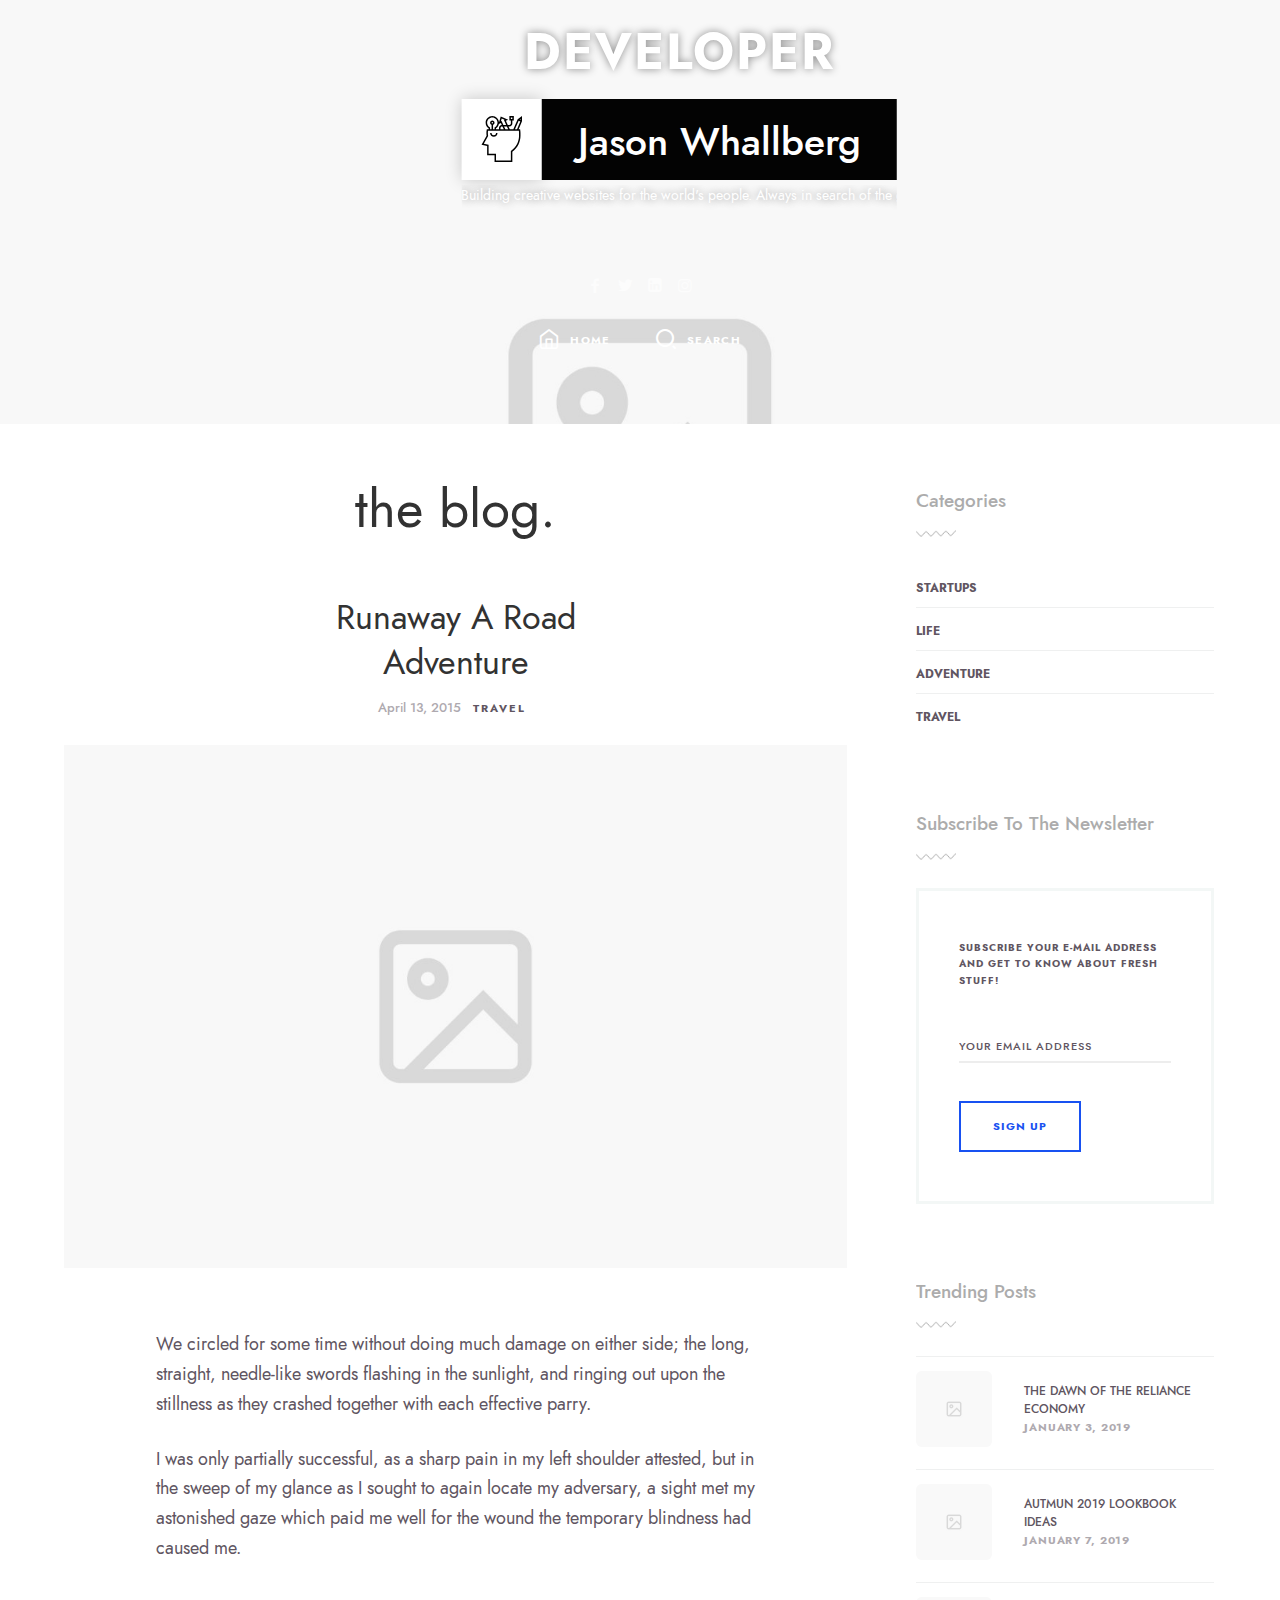
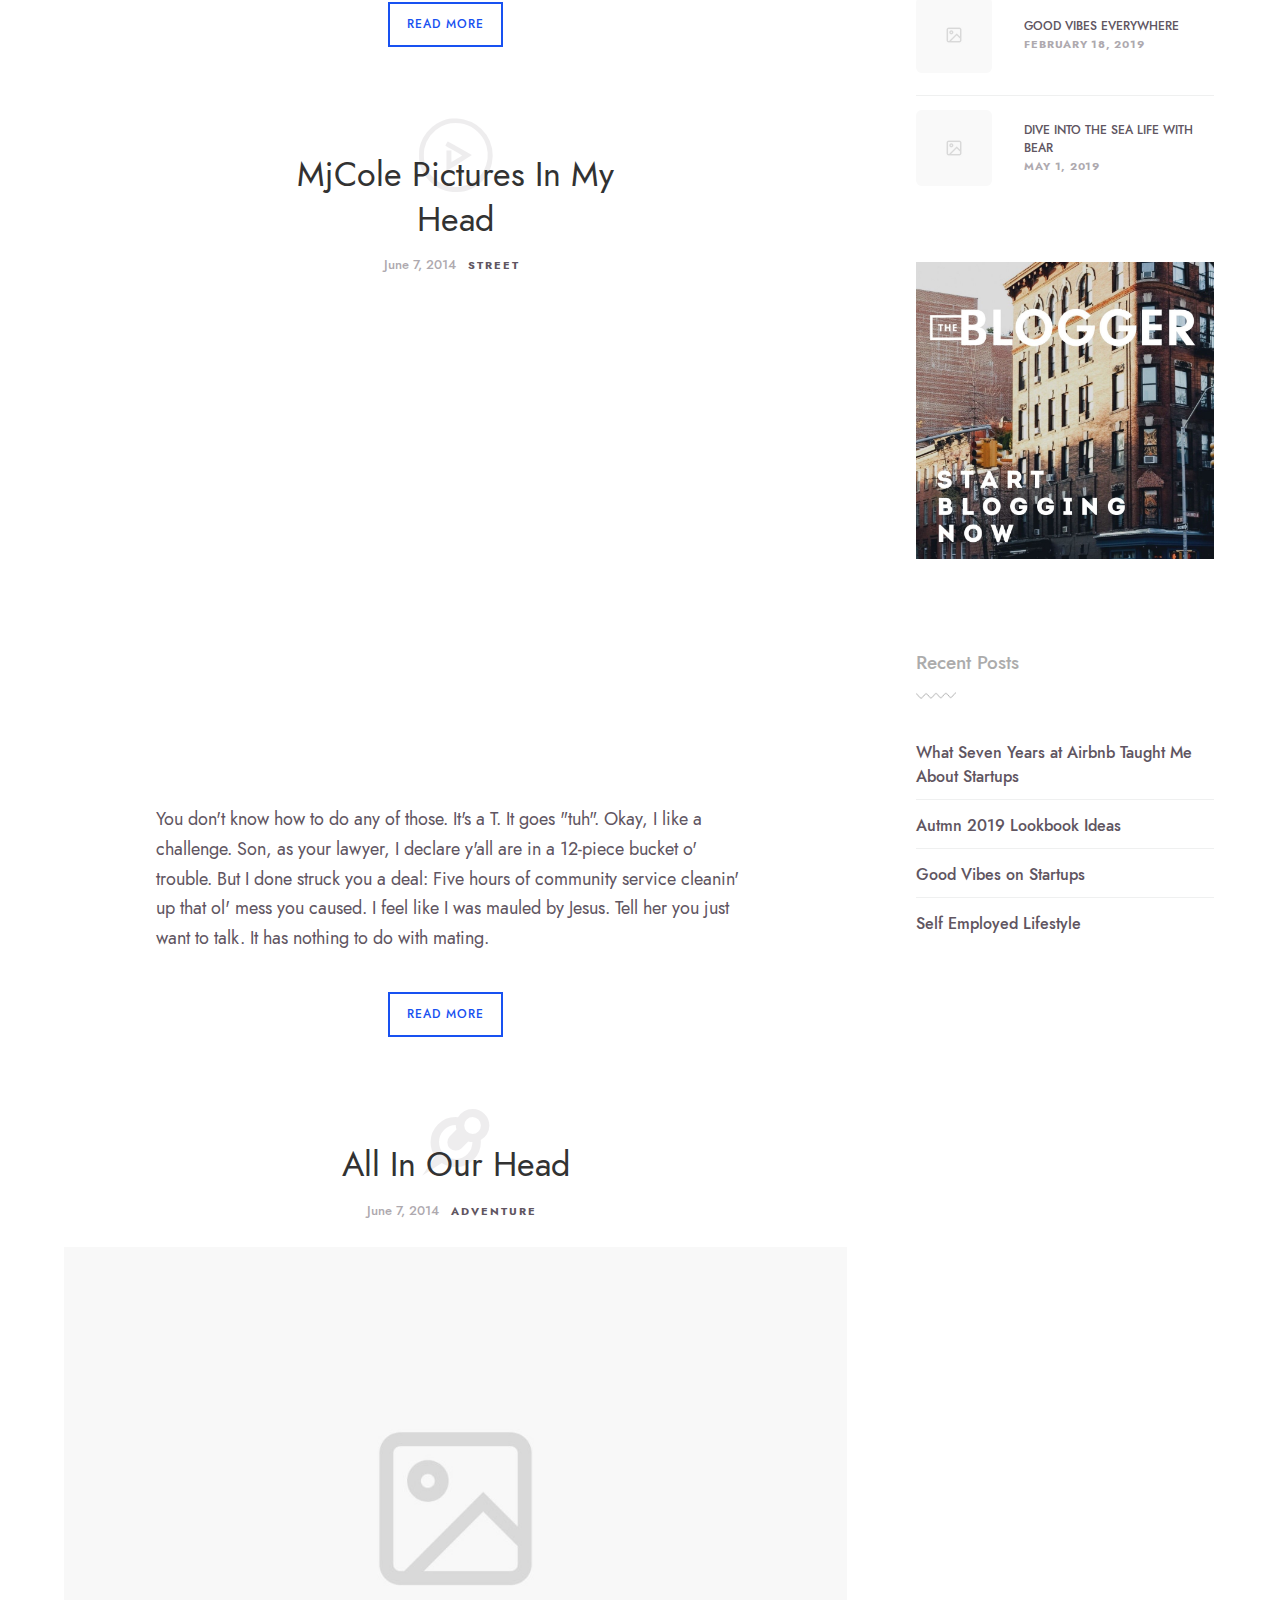
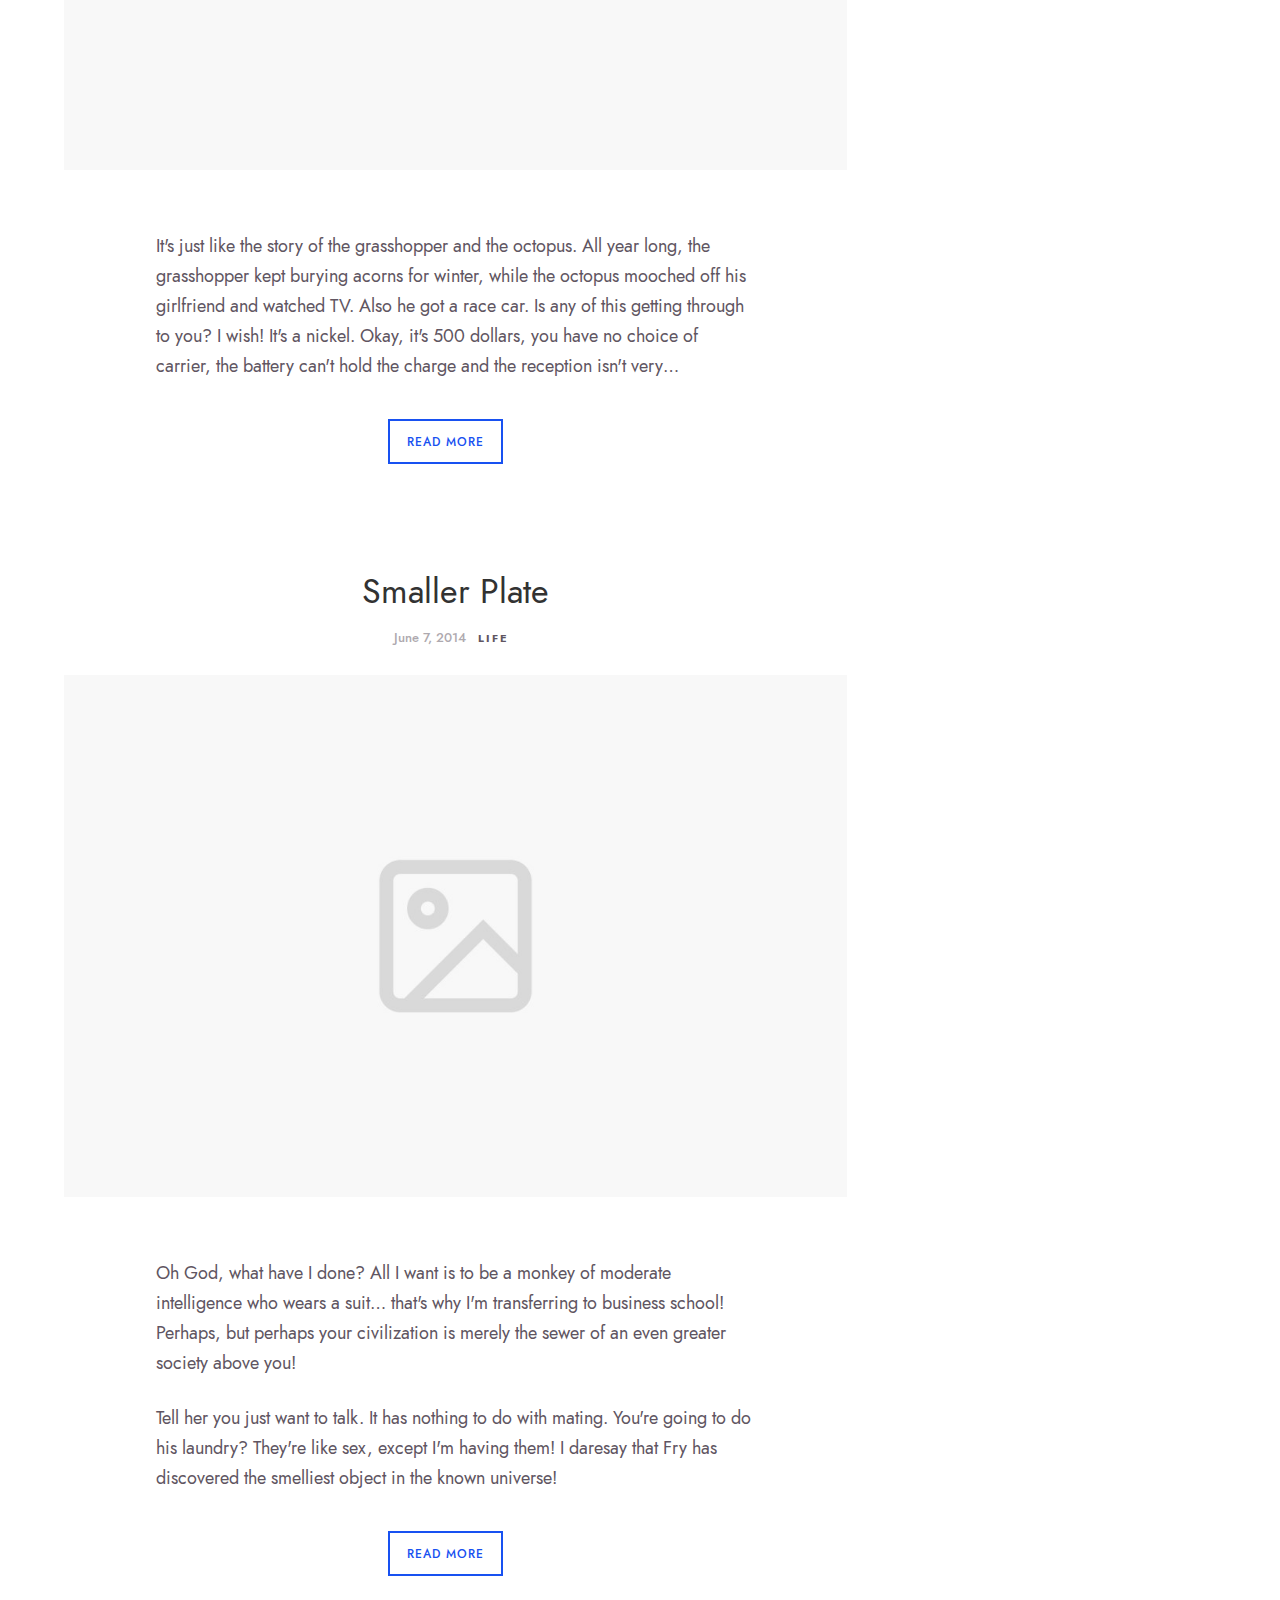
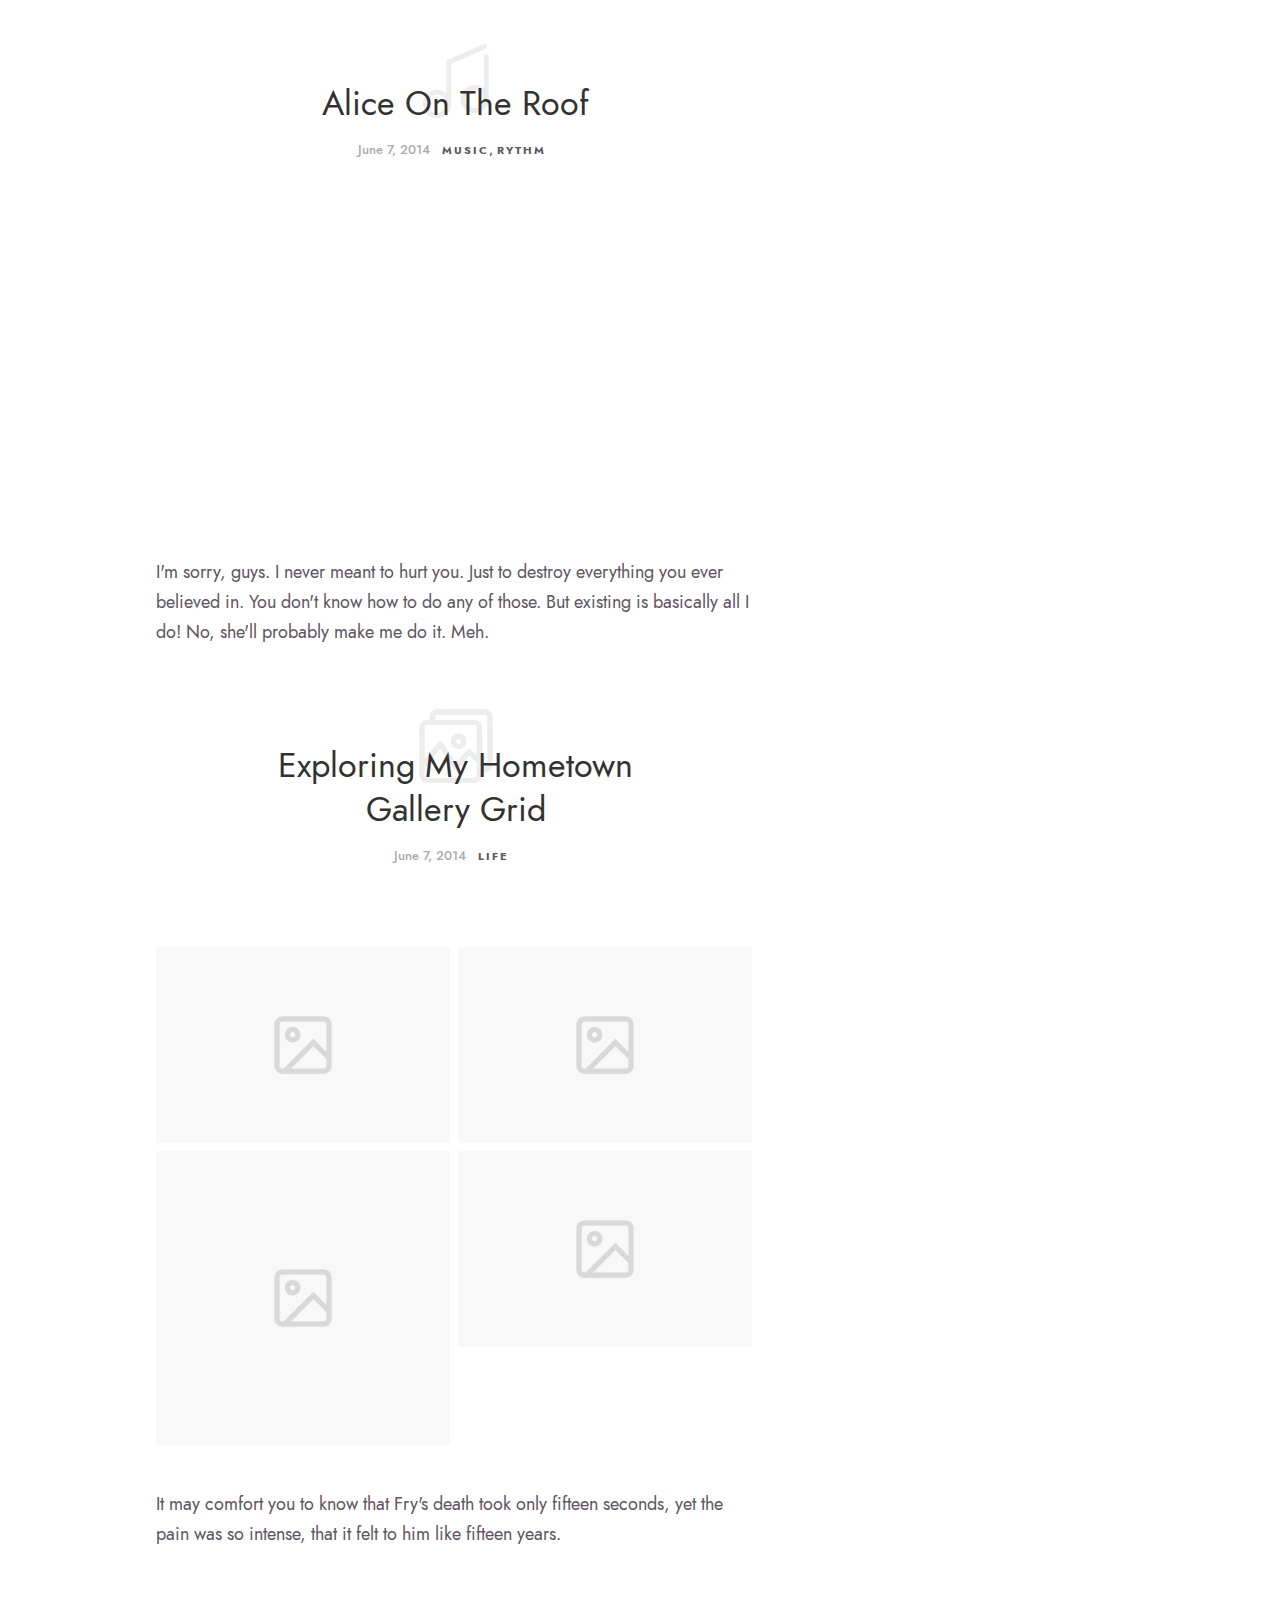
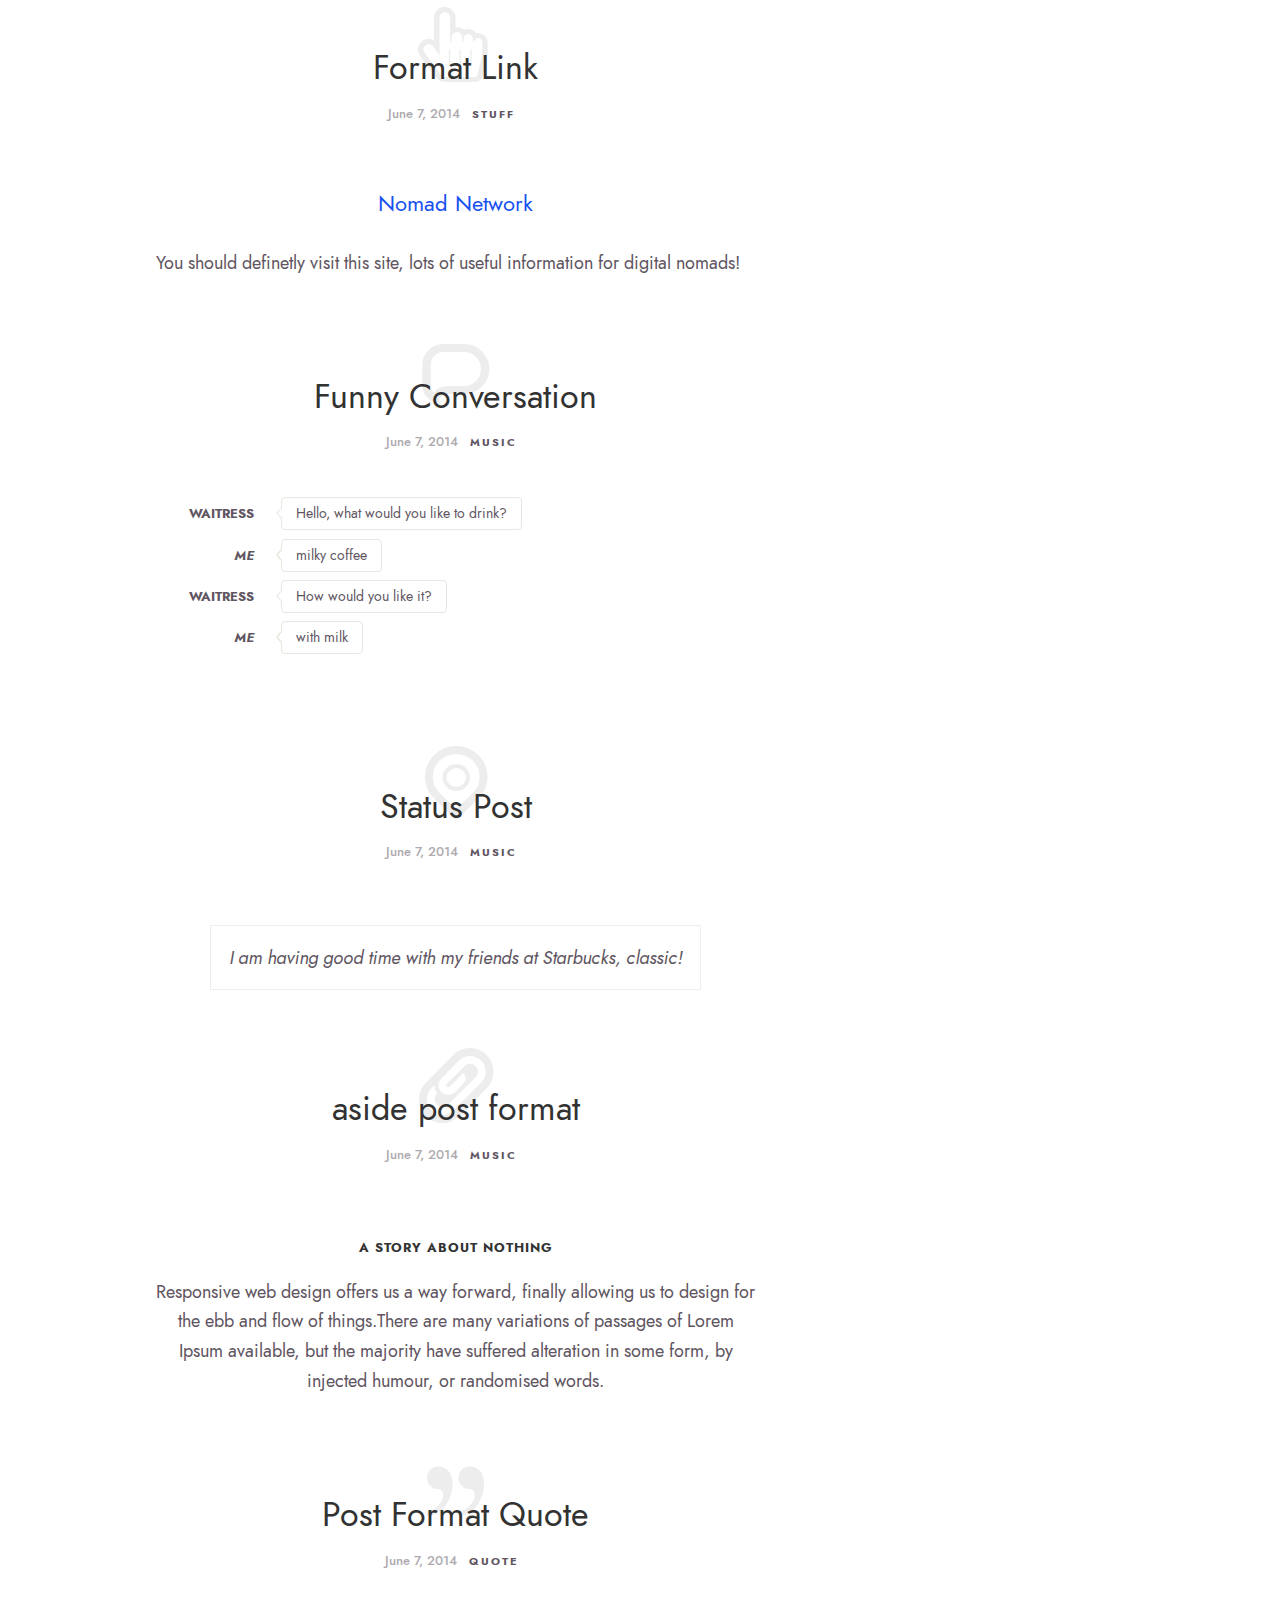
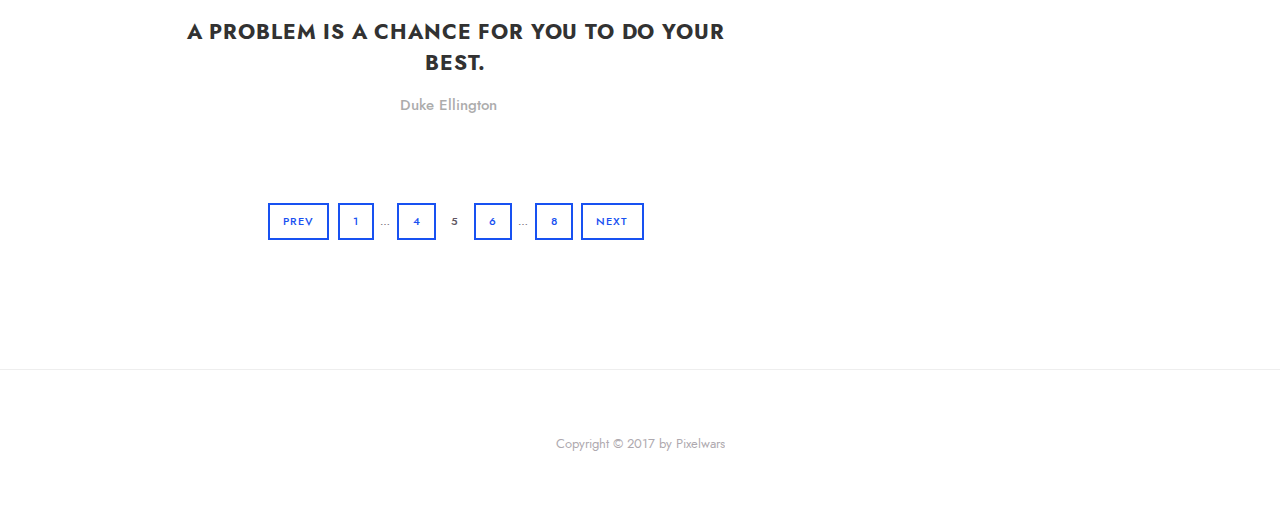
<file: blog.html>
<!DOCTYPE html>
<html lang="en" class="no-js classic-page-layout " data-audio-tick="audio/tick.mp3" data-click-ripple-animation="yes"><!-- InstanceBegin template="/Templates/layout.dwt" codeOutsideHTMLIsLocked="false" -->
	
    <head>
    
		<meta charset="utf-8" />
        <meta name="viewport" content="width=device-width, initial-scale=1">
        <meta name="description" content="ikonik - Responsive HTML5 vCard Template">
        <meta name="keywords" content="vcard, html5, portfolio">
        <meta name="author" content="Pixelwars">
        <meta name="theme-color" content="#1755cf" />

        <title>ikonik</title>

        <!-- FAV and TOUCH ICONS -->
        <link rel="shortcut icon" href="images/ico/favicon.ico">
        <link rel="apple-touch-icon" href="images/ico/apple-touch-icon.png">
		 
        <!-- FONTS -->
        <link rel="stylesheet" href="css/fonts/jost/jost.css">
    	<link href="https://fonts.googleapis.com/css?family=Anton" rel="stylesheet">
                         
       
        <!-- STYLES -->
        <link rel="stylesheet" type="text/css" href="css/normalize.css">
        <link rel="stylesheet" type="text/css" href="css/bootstrap.css">
        <link rel="stylesheet" type="text/css" href="js/nprogress/nprogress.css">
        <link rel="stylesheet" type="text/css" href="js/jquery.magnific-popup/magnific-popup.css">
        <link rel="stylesheet" type="text/css" href="css/fonts/fontello/css/fontello.css">
        <link rel="stylesheet" type="text/css" href="css/main.css">
        <link rel="stylesheet" type="text/css" href="css/768.css">

        
        <!-- INITIAL SCRIPTS -->
		<script src="js/jquery.js"></script>
                
		<!-- InstanceBeginEditable name="head" -->
    <!-- InstanceEndEditable -->
        
        
    	<!-- InstanceParam name="OnePageLayout" type="boolean" value="false" -->
    	<!-- InstanceParam name="SoundEffects" type="boolean" value="false" -->
		<!-- InstanceParam name="Sidebar" type="boolean" value="true" -->
        <!-- InstanceParam name="PageDefault" type="boolean" value="false" -->
        <!-- InstanceParam name="PageFixed" type="boolean" value="false" -->
        <!-- InstanceParam name="PageFull" type="boolean" value="false" -->
        <!-- InstanceParam name="PagePlain" type="boolean" value="false" -->
        <!-- InstanceParam name="ClassicMenu" type="boolean" value="false" -->
        
	</head>
    
    
    
	<body>
    	
        
      	
        
        
        
        
        
        
        
          
        
        <!-- PAGE -->
		<div id="page" class="hfeed site">
            
            <!-- .site-main -->
		  	<main id="main" class="site-main cd-main">
          
          
			
            
            
                <!-- HEADER -->
                <header id="masthead" class="header" role="banner">
                    
                    <!-- header-wrap -->
                    <div class="header-wrap layout-full">
                        
                        <img src="images/home/cover.jpg" alt="profile-image">

                        <div class="home-heading">
                            <div class="home-logo">
                    
                                <p class="home-job-title">Web Developer</p>
                
                                <p class="home-marquee">
                                    Building creative websites for the world's people. Always in search
                                    of the great user experience.
                                    Building creative websites for the world's people. Always in search
                                    of the great user experience.
                                </p>
                
                                <!--<i class="home-logo-left "><span>Web</span></i>-->
                                <i class="home-logo-center">
                                    <span class="home-icon">
                                        <img src="images/home/icon.svg" alt="icon" />
                                    </span>
                                    <span class="home-text-container">
                                        <p class="home-text-container-placeholder">Jason Whallberg</p>
                                    </span>
                                    <span class="home-text">Jason Whallberg</span>
                                </i>
                                <!--<i class="home-logo-right"><span>Developer</span></i>-->
                            </div>
                        </div>
                        
                        

                        <!-- HOME BG LOGO -->
                        <div class="home-bg-logo">
                            <img src="images/home/icon-bg2.svg" alt="icon" />
                        </div>
                        <!-- HOME BG LOGO -->
                        
                        
                        <!-- header-social -->
                        <div class="header-bottom">
                        
                            <a class="social-link facebook" href="#"></a>
                            <a class="social-link twitter" href="#"></a>
                            <a class="social-link linkedin" href="#"></a>
                            <a class="social-link instagram" href="#"></a>

                        </div>
                        <!-- header-social -->
                        
                        <!-- NAV MENU -->
                        <nav id="primary-navigation" class="site-navigation primary-navigation" role="navigation">
                            <div class="nav-menu menu-with-icons">
                                <ul>
                                    
                                    <!-- InstanceBeginEditable name="Menu-Content" -->

                                <li><a class="home" href="index.html">Home</a></li>
                                <li><a class="search-toggle">Search</a></li>


                                <!-- InstanceEndEditable -->
                                    
                                </ul>
                            </div>
                        </nav>
                        <!-- NAV MENU -->
                        
                        
                        
                        <!-- SEARCH --> 
                        <div class="header-search">
                            <form role="search" method="get" class="search-form" action="#">
                                <label>
                                    <span class="screen-reader-text">Search for:</span>
                                    <input type="search" class="search-field" placeholder="Enter Keyword" value="" name="s">
                                </label>
                                <input type="submit" class="search-submit" value="Search">
                            </form>
                        </div>
                        <!-- SEARCH -->
                        
                        
                    </div>
                    <!-- header-wrap -->
                    
                </header>
                <!-- HEADER -->
            
            
            
            
                
                
                <!-- site-middle -->
                <div class="site-middle">
                
                
                
                     
                
                     
                    <div class="layout-medium"> 
                        <div id="primary" class="content-area with-sidebar">
                     
                    
                     
                    
                    
                    
                     
                    
                     
                
                    
        
                    
                            <!-- site-content -->
                            <div id="content" class="site-content" role="main">
                            
                                            
                                <!-- InstanceBeginEditable name="Page-Content" -->





                            <!-- blog-regular -->
                            <div class="blog-regular page-layout">



                                <!-- CATEGORY ARCHIVE TITLE -->
                                <!--<header class="entry-header">
                                    
                                            <div class="section-title center">    
                                                <h2><i>Category</i></h2>
                                            </div>
                                            
                                            <h1 class="entry-title">adventure</h1>
                                            
                                        </header>-->



                                <!-- .entry-header -->
                                <header class="entry-header">
                                    <h1 class="entry-title">the blog.</h1>
                                </header>
                                <!-- .entry-header -->


                                <!-- .hentry -->
                                <article class="hentry post has-post-thumbnail">

                                    <!-- .entry-header -->
                                    <header class="entry-header">


                                        <!-- .entry-title -->
                                        <h2 class="entry-title"><a href="blog-single.html">Runaway A Road Adventure</a></h2>

                                        <!-- .entry-meta -->
                                        <div class="entry-meta">
                                            <span class="entry-date">
                                                <time class="entry-date" datetime="2014-07-13T04:34:10+00:00">April 13,
                                                    2015</time>
                                            </span>
                                            <span class="comment-link">
                                                <a href="blog-single.html#comments">7 Comments</a>
                                            </span>
                                            <span class="cat-links">
                                                <a href="#" title="View all posts in Travel" rel="category tag">Travel</a>
                                            </span>
                                            <!--<span class="edit-link">
                                                        <a class="post-edit-link" href="#">Edit</a>
                                                    </span>-->
                                        </div>
                                        <!-- .entry-meta -->

                                    </header>
                                    <!-- .entry-header -->

                                    <!-- .featured-image -->
                                    <div class="featured-image">
                                        <a href="blog-single.html">
                                            <img src="images/blog/01.jpg" alt="blog-image">
                                        </a>
                                    </div>
                                    <!-- .featured-image -->

                                    <!-- .entry-content -->
                                    <div class="entry-content excerpt">

                                        <p>We circled for some time without doing much damage on either side; the long,
                                            straight, needle-like swords flashing in the sunlight, and ringing out upon
                                            the stillness as they crashed together with each effective parry. </p>
                                        <p>I was only partially successful, as a sharp pain in my left shoulder
                                            attested, but in the sweep of my glance as I sought to again locate my
                                            adversary, a sight met my astonished gaze which paid me well for the wound
                                            the temporary blindness had caused me.
                                        </p>

                                        <p class="more"><a href="blog-single.html" class="more-link">Read More</a></p>

                                    </div>
                                    <!-- .entry-content -->

                                </article>
                                <!-- .hentry -->



                                <!-- .hentry -->
                                <article class="hentry post format-video">

                                    <!-- .entry-header -->
                                    <header class="entry-header">

                                        <!-- .entry-title -->
                                        <h2 class="entry-title"><a href="blog-single.html">MjCole Pictures In My Head</a></h2>

                                        <!-- .entry-meta -->
                                        <div class="entry-meta">
                                            <span class="entry-date">
                                                <time class="entry-date" datetime="2014-07-13T04:34:10+00:00">June 7,
                                                    2014</time>
                                            </span>
                                            <span class="comment-link">
                                                <a href="blog-single.html#comments">21 Comments</a>
                                            </span>
                                            <span class="cat-links">
                                                <a href="#" title="View all posts in Adventure" rel="category tag">Street</a>
                                            </span>
                                        </div>
                                        <!-- .entry-meta -->

                                    </header>
                                    <!-- .entry-header -->

                                    <!-- .featured-image -->
                                    <div class="featured-image">
                                        <iframe src="https://player.vimeo.com/video/301572052?color=8ACB82&title=0&byline=0&portrait=0"
                                            width="800" height="450" frameborder="0" webkitallowfullscreen
                                            mozallowfullscreen allowfullscreen></iframe>
                                    </div>
                                    <!-- .featured-image -->


                                    <!-- .entry-content -->
                                    <div class="entry-content excerpt">

                                        <p>You don't know how to do any of those. It's a T. It goes "tuh". Okay, I like
                                            a challenge. Son, as your lawyer, I declare y'all are in a 12-piece bucket
                                            o' trouble. But I done struck you a deal: Five hours of community service
                                            cleanin' up that ol' mess you caused. I feel like I was mauled by Jesus.
                                            Tell her you just want to talk. It has nothing to do with mating.
                                        </p>

                                        <p class="more"><a href="blog-single.html" class="more-link">Read More</a></p>

                                    </div>
                                    <!-- .entry-content -->

                                </article>
                                <!-- .hentry -->



                                <!-- .hentry -->
                                <article class="hentry post sticky has-post-thumbnail">


                                    <!-- .entry-header -->
                                    <header class="entry-header">

                                        <!-- .entry-title -->
                                        <h2 class="entry-title"><a href="blog-single-with-sidebar.html">All In Our Head</a></h2>


                                        <!-- .entry-meta -->
                                        <div class="entry-meta">
                                            <span class="entry-date">
                                                <time class="entry-date" datetime="2014-07-13T04:34:10+00:00">June 7,
                                                    2014</time>
                                            </span>
                                            <span class="comment-link">
                                                <a href="blog-single.html#comments">64 Comments</a>
                                            </span>
                                            <span class="cat-links">
                                                <a href="#" title="View all posts in Adventure" rel="category tag">Adventure</a>
                                            </span>
                                        </div>
                                        <!-- .entry-meta -->

                                    </header>
                                    <!-- .entry-header -->

                                    <!-- .featured-image -->
                                    <div class="featured-image">
                                        <a href="blog-single.html">
                                            <img src="images/blog/02.jpg" alt="blog-image">
                                        </a>
                                    </div>
                                    <!-- .featured-image -->


                                    <!-- .entry-content -->
                                    <div class="entry-content excerpt">

                                        <p>It's just like the story of the grasshopper and the octopus. All year long,
                                            the grasshopper kept burying acorns for winter, while the octopus mooched
                                            off his girlfriend and watched TV. Also he got a race car. Is any of this
                                            getting through to you? I wish! It's a nickel. Okay, it's 500 dollars, you
                                            have no choice of carrier, the battery can't hold the charge and the
                                            reception isn't very&hellip;
                                        </p>

                                        <p class="more"><a href="blog-single.html" class="more-link">Read More</a></p>

                                    </div>
                                    <!-- .entry-content -->


                                </article>
                                <!-- .hentry -->


                                <!-- .hentry -->
                                <article class="hentry post has-post-thumbnail">


                                    <!-- .entry-header -->
                                    <header class="entry-header">

                                        <!-- .entry-title -->
                                        <h2 class="entry-title"><a href="blog-single.html">Smaller Plate</a></h2>

                                        <!-- .entry-meta -->
                                        <div class="entry-meta">
                                            <span class="entry-date">
                                                <time class="entry-date" datetime="2014-07-13T04:34:10+00:00">June 7,
                                                    2014</time>
                                            </span>
                                            <span class="comment-link">
                                                <a href="blog-single.html#comments">124 Comments</a>
                                            </span>
                                            <span class="cat-links">
                                                <a href="#" title="View all posts in Adventure" rel="category tag">LIFE</a>
                                            </span>
                                        </div>
                                        <!-- .entry-meta -->

                                    </header>
                                    <!-- .entry-header -->

                                    <!-- .featured-image -->
                                    <div class="featured-image">
                                        <a href="blog-single.html">
                                            <img src="images/blog/03.jpg" alt="blog-image">
                                        </a>
                                    </div>
                                    <!-- .featured-image -->

                                    <!-- .entry-content -->
                                    <div class="entry-content excerpt">

                                        <p>Oh God, what have I done? All I want is to be a monkey of moderate
                                            intelligence who wears a suit&hellip; that's why I'm transferring to
                                            business school! Perhaps, but perhaps your civilization is merely the sewer
                                            of an even greater society above you!</p>

                                        <p>Tell her you just want to talk. It has nothing to do with mating. You're
                                            going to do his laundry? They're like sex, except I'm having them! I
                                            daresay that Fry has discovered the smelliest object in the known universe!
                                        </p>

                                        <p class="more"><a href="blog-single.html" class="more-link">Read More</a></p>

                                    </div>
                                    <!-- .entry-content -->

                                </article>
                                <!-- .hentry -->



                                <!-- .hentry -->
                                <article class="hentry post format-audio">

                                    <!-- .entry-header -->
                                    <header class="entry-header">

                                        <!-- .entry-title -->
                                        <h2 class="entry-title"><a href="blog-single.html">Alice On The Roof</a></h2>

                                        <!-- .entry-meta -->
                                        <div class="entry-meta">
                                            <span class="entry-date">
                                                <time class="entry-date" datetime="2014-07-13T04:34:10+00:00">June 7,
                                                    2014</time>
                                            </span>
                                            <span class="comment-link">
                                                <a href="blog-single.html#comments">98 Comments</a>
                                            </span>
                                            <span class="cat-links">
                                                <a href="#" title="View all posts in Music" rel="category tag">Music</a>,
                                                <a href="#" title="View all posts in Rythm" rel="category tag">Rythm</a>
                                            </span>
                                        </div>
                                        <!-- .entry-meta -->

                                    </header>
                                    <!-- .entry-header -->

                                    <!-- .featured-image -->
                                    <div class="featured-image">
                                        <iframe width="100%" height="300" scrolling="no" frameborder="no" allow="autoplay" src="https://w.soundcloud.com/player/?url=https%3A//api.soundcloud.com/tracks/221650664&color=%23ff5500&auto_play=false&hide_related=false&show_comments=true&show_user=true&show_reposts=false&show_teaser=true&visual=true"></iframe>
                                    </div>
                                    <!-- .featured-image -->

                                    <!-- .entry-content -->
                                    <div class="entry-content excerpt">

                                        <p>I'm sorry, guys. I never meant to hurt you. Just to destroy everything you
                                            ever believed in. You don't know how to do any of those. But existing is
                                            basically all I do! No, she'll probably make me do it. Meh.
                                        </p>

                                    </div>
                                    <!-- .entry-content -->

                                </article>
                                <!-- .hentry -->





                                <!-- .hentry -->
                                <article class="hentry post format-gallery">

                                    <!-- .entry-header -->
                                    <header class="entry-header">

                                        <!-- .entry-title -->
                                        <h2 class="entry-title"><a href="blog-single.html">Exploring My Hometown Gallery Grid</a></h2>

                                        <!-- .entry-meta -->
                                        <div class="entry-meta">
                                            <span class="entry-date">
                                                <time class="entry-date" datetime="2014-07-13T04:34:10+00:00">June 7,
                                                    2014</time>
                                            </span>
                                            <span class="comment-link">
                                                <a href="blog-single.html#comments">83 Comments</a>
                                            </span>
                                            <span class="cat-links">
                                                <a href="#" title="View all posts in Life" rel="category tag">Life</a>
                                            </span>
                                        </div>
                                        <!-- .entry-meta -->

                                    </header>
                                    <!-- .entry-header -->

                                    <!-- .entry-content -->
                                    <div class="entry-content excerpt">

                                        <!-- .gallery -->
                                        <div class="gallery gallery-columns-2 gallery-size-thumbnail">

                                            <figure class="gallery-item">
                                                <div class="gallery-icon landscape">
                                                    <a href="images/blog/08.jpg"><img width="150" height="150" src="images/blog/08.jpg"
                                                            class="attachment-thumbnail" alt="Golden Gate Bridge"></a>
                                                </div>
                                            </figure>

                                            <figure class="gallery-item">
                                                <div class="gallery-icon landscape">
                                                    <a href="images/blog/05.jpg"><img width="150" height="150" src="images/blog/05.jpg"
                                                            class="attachment-thumbnail" alt="Golden Gate Bridge"></a>
                                                </div>
                                            </figure>

                                            <figure class="gallery-item">
                                                <div class="gallery-icon landscape">
                                                    <a href="images/blog/07.jpg"><img width="150" height="150" src="images/blog/07.jpg"
                                                            class="attachment-thumbnail" alt="Golden Gate Bridge"></a>
                                                </div>
                                                <figcaption class="wp-caption-text gallery-caption">
                                                    Liked this shot!
                                                </figcaption>
                                            </figure>

                                            <figure class="gallery-item">
                                                <div class="gallery-icon landscape">
                                                    <a href="images/blog/09.jpg"><img width="150" height="150" src="images/blog/09.jpg"
                                                            class="attachment-thumbnail" alt="Golden Gate Bridge"></a>
                                                </div>
                                                <figcaption class="wp-caption-text gallery-caption">
                                                    Just Enjoying The Moment.
                                                </figcaption>
                                            </figure>

                                        </div>
                                        <!-- .gallery -->

                                        <p>It may comfort you to know that Fry's death took only fifteen seconds, yet
                                            the pain was so intense, that it felt to him like fifteen years.</p>

                                    </div>
                                    <!-- .entry-content -->

                                </article>
                                <!-- .hentry -->




                                <!-- .hentry -->
                                <!--<article class="hentry post format-image">
                                        
                                            <header class="entry-header">
                                                
                                                <h2 class="entry-title"><a href="blog-single.html">This is an image post!</a></h2>
                                                
                                                <div class="entry-meta">
                                                    <span class="entry-date">
                                                        <time class="entry-date" datetime="2014-07-13T04:34:10+00:00">June 7, 2014</time>
                                                    </span> 
                                                    <span class="comment-link">
                                                        <a href="blog-single.html#comments">83 Comments</a>
                                                    </span>
                                                    <span class="cat-links">
                                                        <a href="#" title="View all posts in Adventure" rel="category tag">Street</a>
                                                    </span>	
                                                </div>
                                                
                                            </header>
                                            
                                            <div class="entry-content excerpt">
                                                
                                                <p>
                                                    <img src="images/blog/slide-03.jpg" alt="image">
                                                </p>
                                                
                                                <p>This is a text of an image post format.</a></p>
                                                
                                            </div>
                                            
                                        </article>-->
                                <!-- .hentry -->




                                <!-- .hentry -->
                                <article class="hentry post format-link">

                                    <header class="entry-header">


                                        <h2 class="entry-title"><a href="blog-single.html" title="Link">Format Link</a></h2>


                                        <div class="entry-meta">
                                            <span class="entry-date">
                                                <time class="entry-date" datetime="2014-07-13T04:34:10+00:00">June 7,
                                                    2014</time>
                                            </span>
                                            <span class="comment-link">
                                                <a href="blog-single.html#comments">83 Comments</a>
                                            </span>
                                            <span class="cat-links">
                                                <a href="#" title="View all posts in Stuff" rel="category tag">Stuff</a>
                                            </span>
                                        </div>


                                    </header>


                                    <div class="entry-content excerpt">
                                        <p>
                                            <a title="smashing magazine" href="http://nomad.network/" target="_blank">Nomad
                                                Network</a>
                                        </p>
                                        <p>You should definetly visit this site, lots of useful information for digital
                                            nomads!</p>
                                    </div>


                                </article>






                                <!-- .hentry -->
                                <article class="hentry post format-chat">

                                    <header class="entry-header">


                                        <h2 class="entry-title"><a href="blog-single-audio-embed.html" title="Chat">Funny
                                                Conversation</a></h2>

                                        <div class="entry-meta">
                                            <span class="entry-date">
                                                <time class="entry-date" datetime="2014-07-13T04:34:10+00:00">June 7,
                                                    2014</time>
                                            </span>
                                            <span class="comment-link">
                                                <a href="blog-single.html#comments">83 Comments</a>
                                            </span>
                                            <span class="cat-links">
                                                <a href="#" title="View all posts in Music" rel="category tag">Music</a>
                                            </span>
                                        </div>

                                    </header>


                                    <div class="entry-content excerpt">

                                        <div class="chat-transcript">

                                            <div class="chat-row chat-speaker-1">
                                                <div class="chat-author"><cite class="fn">Waitress</cite></div>
                                                <div class="chat-text">
                                                    <p>Hello, what would you like to drink?</p>
                                                </div>
                                            </div>

                                            <div class="chat-row chat-speaker-2">
                                                <div class="chat-author"><cite class="fn">Me</cite></div>
                                                <div class="chat-text">
                                                    <p>milky coffee</p>
                                                </div>
                                            </div>

                                            <div class="chat-row chat-speaker-1">
                                                <div class="chat-author"><cite class="fn">Waitress</cite></div>
                                                <div class="chat-text">
                                                    <p>How would you like it?</p>
                                                </div>
                                            </div>

                                            <div class="chat-row chat-speaker-2">
                                                <div class="chat-author"><cite class="fn">Me</cite></div>
                                                <div class="chat-text">
                                                    <p>with milk</p>
                                                </div>
                                            </div>

                                        </div>

                                    </div>

                                </article>





                                <!-- .hentry -->
                                <article class="hentry post format-status">

                                    <header class="entry-header">

                                        <h2 class="entry-title"><a href="blog-single-audio-embed.html" title="Chat">Status
                                                Post</a></h2>

                                        <div class="entry-meta">
                                            <span class="entry-date">
                                                <time class="entry-date" datetime="2014-07-13T04:34:10+00:00">June 7,
                                                    2014</time>
                                            </span>
                                            <span class="comment-link">
                                                <a href="blog-single.html#comments">83 Comments</a>
                                            </span>
                                            <span class="cat-links">
                                                <a href="#" title="View all posts in Music" rel="category tag">Music</a>
                                            </span>
                                        </div>

                                    </header>

                                    <div class="entry-content excerpt">

                                        <p>I am having good time with my friends at Starbucks, classic!</p>

                                    </div>

                                </article>





                                <!-- .hentry -->
                                <article class="hentry post format-aside">

                                    <header class="entry-header">


                                        <h2 class="entry-title"><a href="blog-single-audio-embed.html" title="Chat">aside
                                                post format</a></h2>

                                        <div class="entry-meta">
                                            <span class="entry-date">
                                                <time class="entry-date" datetime="2014-07-13T04:34:10+00:00">June 7,
                                                    2014</time>
                                            </span>
                                            <span class="comment-link">
                                                <a href="blog-single.html#comments">83 Comments</a>
                                            </span>
                                            <span class="cat-links">
                                                <a href="#" title="View all posts in Music" rel="category tag">Music</a>
                                            </span>
                                        </div>

                                    </header>


                                    <div class="entry-content excerpt">

                                        <h4>A Story About Nothing</h4>
                                        <p>Responsive web design offers us a way forward, finally allowing us to design
                                            for the ebb and flow of things.There are many variations of passages of
                                            Lorem Ipsum available, but the majority have suffered alteration in some
                                            form, by injected humour, or randomised words.
                                        </p>

                                    </div>

                                </article>






                                <!-- .hentry -->
                                <article class="hentry post format-quote">

                                    <header class="entry-header">

                                        <h2 class="entry-title"><a href="blog-single.html">Post Format Quote</a></h2>

                                        <div class="entry-meta">
                                            <span class="entry-date">
                                                <time class="entry-date" datetime="2014-07-13T04:34:10+00:00">June 7,
                                                    2014</time>
                                            </span>
                                            <span class="comment-link">
                                                124 Comments
                                            </span>
                                            <span class="cat-links">
                                                <a href="#" title="View all posts in Quote" rel="category tag">Quote</a>
                                            </span>
                                        </div>

                                    </header>

                                    <div class="entry-content excerpt">

                                        <blockquote>A problem is a chance for you to do your best.
                                            <cite>Duke Ellington</cite>
                                        </blockquote>

                                    </div>

                                </article>
                                <!-- .hentry -->


                                <!-- post nav -->
                                <!--<nav class="navigation" role="navigation">
                                            <div class="nav-previous"><a href="#"><span class="meta-nav">←</span> Older posts</a></div>
                                            <div class="nav-next"><a href="#">Newer posts <span class="meta-nav">→</span></a></div>
                                        </nav>-->
                                <!-- post nav -->


                                <!-- .navigation .pagination -->
                                <nav class="navigation pagination" role="navigation">

                                    <h2 class="screen-reader-text">Posts navigation</h2>

                                    <!-- .nav-links -->
                                    <div class="nav-links">
                                        <a class="page-numbers prev" href="#">Prev</a>
                                        <a class="page-numbers" href="#"><span class="meta-nav screen-reader-text">Page
                                            </span>1</a>
                                        <span class="page-numbers dots">…</span>
                                        <a class="page-numbers" href="#"><span class="meta-nav screen-reader-text">Page
                                            </span>4</a>
                                        <span class="page-numbers current"><span class="meta-nav screen-reader-text">Page
                                            </span>5</span>
                                        <a class="page-numbers" href="#"><span class="meta-nav screen-reader-text">Page
                                            </span>6</a>
                                        <span class="page-numbers dots">…</span>
                                        <a class="page-numbers" href="#"><span class="meta-nav screen-reader-text">Page
                                            </span>8</a>
                                        <a class="page-numbers next" href="#">Next</a>
                                    </div>
                                    <!-- .nav-links -->

                                </nav>
                                <!-- .navigation .pagination -->



                            </div>
                            <!-- blog-regular -->




                            <!-- InstanceEndEditable -->
                                
                                
                            </div>
                            <!-- site-content -->
                    
                        </div>
                        <!-- primary -->    
                    
                    
                        
                    
                        <!-- #secondary -->
                        <div id="secondary" class="widget-area sidebar" role="complementary">
                        
                            
                            <!-- widget : categories -->
                            <aside class="widget widget_categories">
                              <h3 class="widget-title">Categories</h3>
                              <ul>
                                <li class="cat-item"><a href="#" title="View all posts filed under Nature">Startups</a></li>
                                <li class="cat-item"><a href="#" title="View all posts filed under Life">Life</a></li>
                                <li class="cat-item"><a href="#" title="View all posts filed under Adventure">Adventure</a></li>
                                <li class="cat-item"><a href="#" title="View all posts filed under Freebies">Travel</a></li>
                              </ul>
                            </aside>
                            <!-- widget : categories -->
                            
                            
                            <!-- widget :  MailChimp for WordPress Plugin --> 
                            <aside class="widget widget_mc4wp_widget">
                                <h3 class="widget-title">Subscribe To The Newsletter</h3>
                                <!-- .mc4wp-form -->
                                <form class="mc4wp-form" method="post">
                                	<div class="mc4wp-form-fields">
                                        <p>
                                            <label>Subscribe your e-mail address and get to know about fresh stuff!</label>
                                        </p>
                                        <p>
                                            <input type="email" name="EMAIL" placeholder="Your email address" required="required">
                                        </p>
                                        <p>
                                            <input type="submit" value="Sign up">
                                        </p>
                                    </div>
                                </form>
                                
                                <!-- .mc4wp-form -->
                            </aside>
                            <!-- widget :  MailChimp for WordPress Plugin -->
                            
                            
                            
                            <!-- widget : popular-posts -->
                            <!-- styles for plugin : https://wordpress.org/plugins/top-10 -->
                            <aside class="widget widget_widget_tptn_pop">
                                <h3 class="widget-title">Trending Posts</h3>
                                <div class="tptn_posts tptn_posts_widget">
                                    <ul>
                                    
                                        <li>
                                            <a href="#" class="tptn_link">
                                                <img src="images/blog/p2.jpg" alt="post-image" class="tptn_thumb">
                                            </a>
                                            <span class="tptn_after_thumb">
                                                <a href="#" class="tptn_link"><span class="tptn_title">The Dawn of the Reliance Economy</span></a>
                                                <!--<span class="tptn_author"> by <a href="#">Johnny Doe</a></span>-->
                                                <span class="tptn_date">January 3, 2019</span> 
                                            </span>
                                        </li>
                                    
                                        <li>
                                            <a href="#" class="tptn_link">
                                                <img src="images/blog/p1.jpg" alt="post-image" class="tptn_thumb">
                                            </a>
                                            <span class="tptn_after_thumb">
                                                <a href="#" class="tptn_link"><span class="tptn_title">Autmun 2019 Lookbook Ideas</span></a>
                                                <!--<span class="tptn_author"> by <a href="#">Johnny Doe</a></span>-->
                                                <span class="tptn_date">January 7, 2019</span> 
                                            </span>
                                        </li>
                                    
                                        <li>
                                            <a href="#" class="tptn_link">
                                                <img src="images/blog/p3.jpg" alt="post-image" class="tptn_thumb">
                                            </a>
                                            <span class="tptn_after_thumb">
                                                <!--<span class="tptn_author"> by <a href="#">Johnny Doe</a></span>-->
                                                <a href="#" class="tptn_link"><span class="tptn_title">Good Vibes Everywhere</span></a>
                                                <span class="tptn_date">February 18, 2019</span> 
                                            </span>
                                        </li>
                                    
                                        <li>
                                            <a href="#" class="tptn_link">
                                                <img src="images/blog/p4.jpg" alt="post-image" class="tptn_thumb">
                                            </a>
                                            <span class="tptn_after_thumb">
                                                <a href="#" class="tptn_link"><span class="tptn_title">Dive Into The Sea Life With Bear</span></a>
                                                <!--<span class="tptn_author"> by <a href="#">Johnny Doe</a></span>-->
                                                <span class="tptn_date">May 1, 2019</span> 
                                            </span>
                                        </li>
                                        
                                        
                                        <!--<li>
                                            <span class="tptn_after_thumb">
                                                <a href="#" class="tptn_link"><span class="tptn_title">Keep it Simple Dummy!</span></a>
                                                <span class="tptn_author"> by <a href="#">Johnny Doe</a></span>
                                                <span class="tptn_date"> September 3, 2014</span> 
                                            </span>
                                        </li>-->
                                        
                                    </ul>
                                </div>
                            </aside>
                            <!-- widget : popular-posts -->
                            
                            
                            <!-- widget : text -->
                            <aside class="widget widget_text">
                              <!--<h3 class="widget-title">Advertisement</h3>-->
                              <div class="textwidget">
                                <a href="#"><img src="images/blog/banner.jpg" alt="banner"></a>
                              </div>
                            </aside>
                            <!-- widget : text -->
            
                            
                            
                            
                            <!-- widget : recent-posts -->
                            <aside class="widget widget_recent_entries">		
                                <h3 class="widget-title">Recent Posts</h3>		
                                <ul>
                                    <li><a href="#">What Seven Years at Airbnb Taught Me About Startups</a></li>
                                    <li><a href="#">Autmn 2019 Lookbook Ideas</a></li>
                                    <li><a href="#">Good Vibes on Startups</a></li>
                                    <li><a href="#">Self Employed Lifestyle</a></li>
                                </ul>
                            </aside>
                            <!-- widget : recent-posts -->
                            
                            
                          
                            <!-- widget : search -->
                            <!--<aside class="widget widget_search">
                                <h3 class="widget-title">Search</h3>
                                <form role="search" method="get" class="search-form" action="#">
                                    <label>
                                        <span class="screen-reader-text">Search for:</span>
                                        <input type="search" class="search-field" title="Enter Keyword">
                                    </label>
                                    <input type="submit" class="search-submit" value="Search">
                                </form>
                            </aside>-->
                            <!-- widget : search -->
                            
                            
                            <!-- widget : tag_cloud -->
                            <!--<aside class="widget widget_tag_cloud">
                              <h3 class="widget-title">Tags</h3>
                              <div class="tagcloud"> <a href="#" title="1 topic">adaptive</a> <a href="#" title="2 topics">design</a> <a href="#" title="1 topic">html</a> <a href="#" title="2 topics">responsive</a> <a href="#" title="2 topics">think</a> <a href="#" title="1 topic">web design</a> <a href="#" title="1 topic">css</a> <a href="#" title="2 topics">animations</a> <a href="#" title="1 topic">layout</a> <a href="#" title="2 topics">mobile</a> <a href="#" title="2 topics">think</a> <a href="#" title="1 topic">typography</a> </div>
                            </aside>-->
                            <!-- widget : tag_cloud -->
                            
                            
                            <!-- widget : recent_comments -->
                            <!--<aside class="widget widget_recent_comments">
                                <h3 class="widget-title">Recent Comments</h3>
                                <ul id="recentcomments">
                                    <li class="recentcomments"><a href="#" rel="external nofollow" class="url">Albert Einstein</a> on <a href="#">Adaptive Layouts</a></li>
                                    <li class="recentcomments"><a href="#" rel="external nofollow" class="url">Thomas Edison</a> on <a href="#">I invented the bulb!</a></li>
                                    <li class="recentcomments"><a href="#" rel="external nofollow" class="url">Isaac Newton</a> on <a href="#">Gravity Theory</a></li>
                                </ul>
                            </aside>-->
                            <!-- widget : recent_comments -->
                
                            
                            <!-- widget : archive -->
                            <!--<aside class="widget widget_archive">
                                <h3 class="widget-title">Archives</h3>		
                                <ul>
                                    <li><a href="#" title="July 2012">July 2014</a></li>
                                    <li><a href="#" title="June 2012">June 2014</a></li>
                                    <li><a href="#" title="May 2012">May 2014</a></li>
                                    <li><a href="#" title="April 2012">April 2014</a></li>
                                </ul>
                            </aside>-->
                            <!-- widget : archive -->
                                        
                            
                            <!-- widget : meta -->
                            <!--<aside class="widget widget_meta">
                              <h3 class="widget-title">Meta</h3>
                              <ul>
                                <li><a href="#">Site Admin</a></li>
                                <li><a href="#">Log out</a></li>
                                <li><a href="#" title="Syndicate this site using RSS 2.0">Entries <abbr title="Really Simple Syndication">RSS</abbr></a></li>
                                <li><a href="#" title="The latest comments to all posts in RSS">Comments <abbr title="Really Simple Syndication">RSS</abbr></a></li>
                                <li><a href="http://wordpress.org/" title="Powered by WordPress, state-of-the-art semantic personal publishing platform.">WordPress.org</a></li>
                              </ul>
                            </aside>-->
                            <!-- widget : meta -->
                            
                            <!-- widget : calendar -->
                            <!--<aside class="widget widget_calendar">
                                <h3 class="widget-title">Calendar</h3>
                                <div id="calendar_wrap">
                                    <table id="wp-calendar">
                                        <caption>
                                        July 2014
                                        </caption>
                                        <thead>
                                            <tr>
                                                <th scope="col" title="Monday">M</th>
                                                <th scope="col" title="Tuesday">T</th>
                                                <th scope="col" title="Wednesday">W</th>
                                                <th scope="col" title="Thursday">T</th>
                                                <th scope="col" title="Friday">F</th>
                                                <th scope="col" title="Saturday">S</th>
                
                                                <th scope="col" title="Sunday">S</th>
                                            </tr>
                                        </thead>
                                        <tfoot>
                                            <tr>
                                                <td colspan="3" id="prev"><a href="#" title="View posts for June 2015">« Jun</a></td>
                                                <td class="pad">&nbsp;</td>
                                                <td colspan="3" id="next" class="pad">&nbsp;</td>
                                            </tr>
                                        </tfoot>
                                        <tbody>
                                            <tr>
                                                <td colspan="1" class="pad">&nbsp;</td>
                                                <td>1</td>
                                                <td><a href="#" title="test">2</a></td>
                                                <td>3</td>
                                                <td>4</td>
                                                <td>5</td>
                                                <td>6</td>
                                            </tr>
                                            <tr>
                                                <td>7</td>
                                                <td>8</td>
                                                <td>9</td>
                                                <td>10</td>
                                                <td>11</td>
                                                <td>12</td>
                                                <td>13</td>
                                            </tr>
                                            <tr>
                                                <td>14</td>
                                                <td id="today">15</td>
                                                <td>16</td>
                                                <td>17</td>
                                                <td>18</td>
                                                <td>19</td>
                                                <td>20</td>
                                            </tr>
                                            <tr>
                                                <td>21</td>
                                                <td>22</td>
                                                <td>23</td>
                                                <td>24</td>
                                                <td>25</td>
                                                <td>26</td>
                                                <td>27</td>
                                            </tr>
                                            <tr>
                                                <td>28</td>
                                                <td>29</td>
                                                <td>30</td>
                                                <td>31</td>
                                                <td class="pad" colspan="3">&nbsp;</td>
                                            </tr>
                                        </tbody>
                                    </table>
                                </div>
                            </aside>-->
                            <!-- widget : calendar -->
                                      
                            
                            <!-- widget : pages -->
                            <!--<aside class="widget widget_pages">
                                <h3 class="widget-title">Pages</h3>
                                <ul>
                                    <li class="page_item page_item_has_children"><a href="#">About Me</a>
                                        <ul class="children">
                                            <li class="page_item"><a href="#">Clearing Floats</a></li>
                                            <li class="page_item"><a href="#">Page Image Alignment</a></li>
                                            <li class="page_item"><a href="#">Page Markup And Formatting</a></li>
                                            <li class="page_item"><a href="#">Page with comments</a></li>
                                            <li class="page_item"><a href="#">Page with comments disabled</a></li>
                                        </ul>
                                    </li>
                                    <li class="page_item"><a href="#">About Me</a></li>
                                    <li class="page_item current_page_item"><a href="#">Gallery</a></li>
                                    <li class="page_item"><a href="#">Contact</a></li>
                                </ul>
                            </aside>-->
                            <!-- widget : pages -->
                            
                            
                            <!-- widget : rss -->
                            <!--<aside class="widget widget_rss">
                              <h3 class="widget-title"><a class="rsswidget" href="#">RSS Feed</a></h3>
                              <ul>
                                <li><a class="rsswidget" href="#">Thinking About Good Design</a> <span class="rss-date">May 2, 2012</span>
                                  <div class="rssSummary">Vivamus et aliquet ipsum. Vestibulum ante ipsum primis in faucibus orci luctus et ultrices posuere cubilia Curae; Aliquam erat volutpat. Curabitur vitae ornare erat. Fusce mollis dolor sed justo iaculis feugiat. Suspendisse potenti. Aenean rutrum ligula nec eros gravida et cursus sapien mollis. In laoreet tempus purus sed dictum. Cras pellentesque interdum u […]</div>
                                  <cite>Albert Einstein</cite> </li>
                                <li><a class="rsswidget" href="#">A Deep Brief on Character Design</a> <span class="rss-date">May 2, 2012</span>
                                  <div class="rssSummary">Vivamus et aliquet ipsum. Vestibulum ante ipsum primis in faucibus orci luctus et ultrices posuere cubilia Curae; Aliquam erat volutpat. Curabitur vitae ornare erat. Fusce mollis dolor sed justo iaculis feugiat. Suspendisse potenti. Aenean rutrum ligula nec eros gravida et cursus sapien mollis. In laoreet tempus purus sed dictum. Cras pellentesque interdum u […]</div>
                                  <cite>Albert Einstein</cite> </li>
                              </ul>
                            </aside>-->
                            <!-- widget : rss -->
                        
                        </div>
                        <!-- #secondary -->
                        
                        
                    
                    
                    </div>
                    <!-- layout -->
                
                
                </div>
                <!-- site-middle -->
                        
                        
                        
                        
                        
                        
                        
                        
                        
                        
                        
                        
                        
                        
                        
                        
                        
                        
                        
                    <!-- .site-footer -->
                    <footer id="colophon" class="site-footer" role="contentinfo">
                        
                        <!-- .site-info --> 
                        <div class="site-info">
                            <div class="textwidget">
                                <p><a href="http://pixelwars.org/">Copyright &copy; 2017 by Pixelwars</a></p>
                            </div>
                        </div>
                        <!-- .site-info --> 
                        
                    </footer>
                    <!-- .site-footer --> 
    
                
                
                    
                </main>
                <!-- .site-main -->
                
                



                <!-- ALERT : used for contact form mail delivery alert -->
                <div class="site-alert animated"></div>
                
                
                
                
            </div>
            <!-- PAGE -->
        
        <a href="#" id="back-to-top" class="show">↑ <span>Scroll to top</span></a>
        
        
        
        
        
        
        <!-- InstanceBeginEditable name="Body-End-Content" -->



    <!-- InstanceEndEditable -->
        
        
		
        
        <!-- SCRIPTS -->
        <script src="js/tween-max.js"></script>
        <script src="js/jquery-address.js"></script>
        <script src="js/nprogress/nprogress.js"></script>
        <script src="js/jquery-isotope.js"></script>
        <script src="js/imagesloaded.js"></script>
        <script src="js/jquery-fitvids.js"></script>
        <script src="js/jquery.magnific-popup/jquery-magnific-popup.js"></script>
        <script src="js/jquery-easing.js"></script>
        <script src="js/jquery-validate.js"></script>
        <script src="js/resize-sensor.js"></script>
        <script src="js/jquery-sticky-sidebar.js"></script>
        <script src="js/main.js"></script>
        
        
	</body>
<!-- InstanceEnd --></html>
</file>
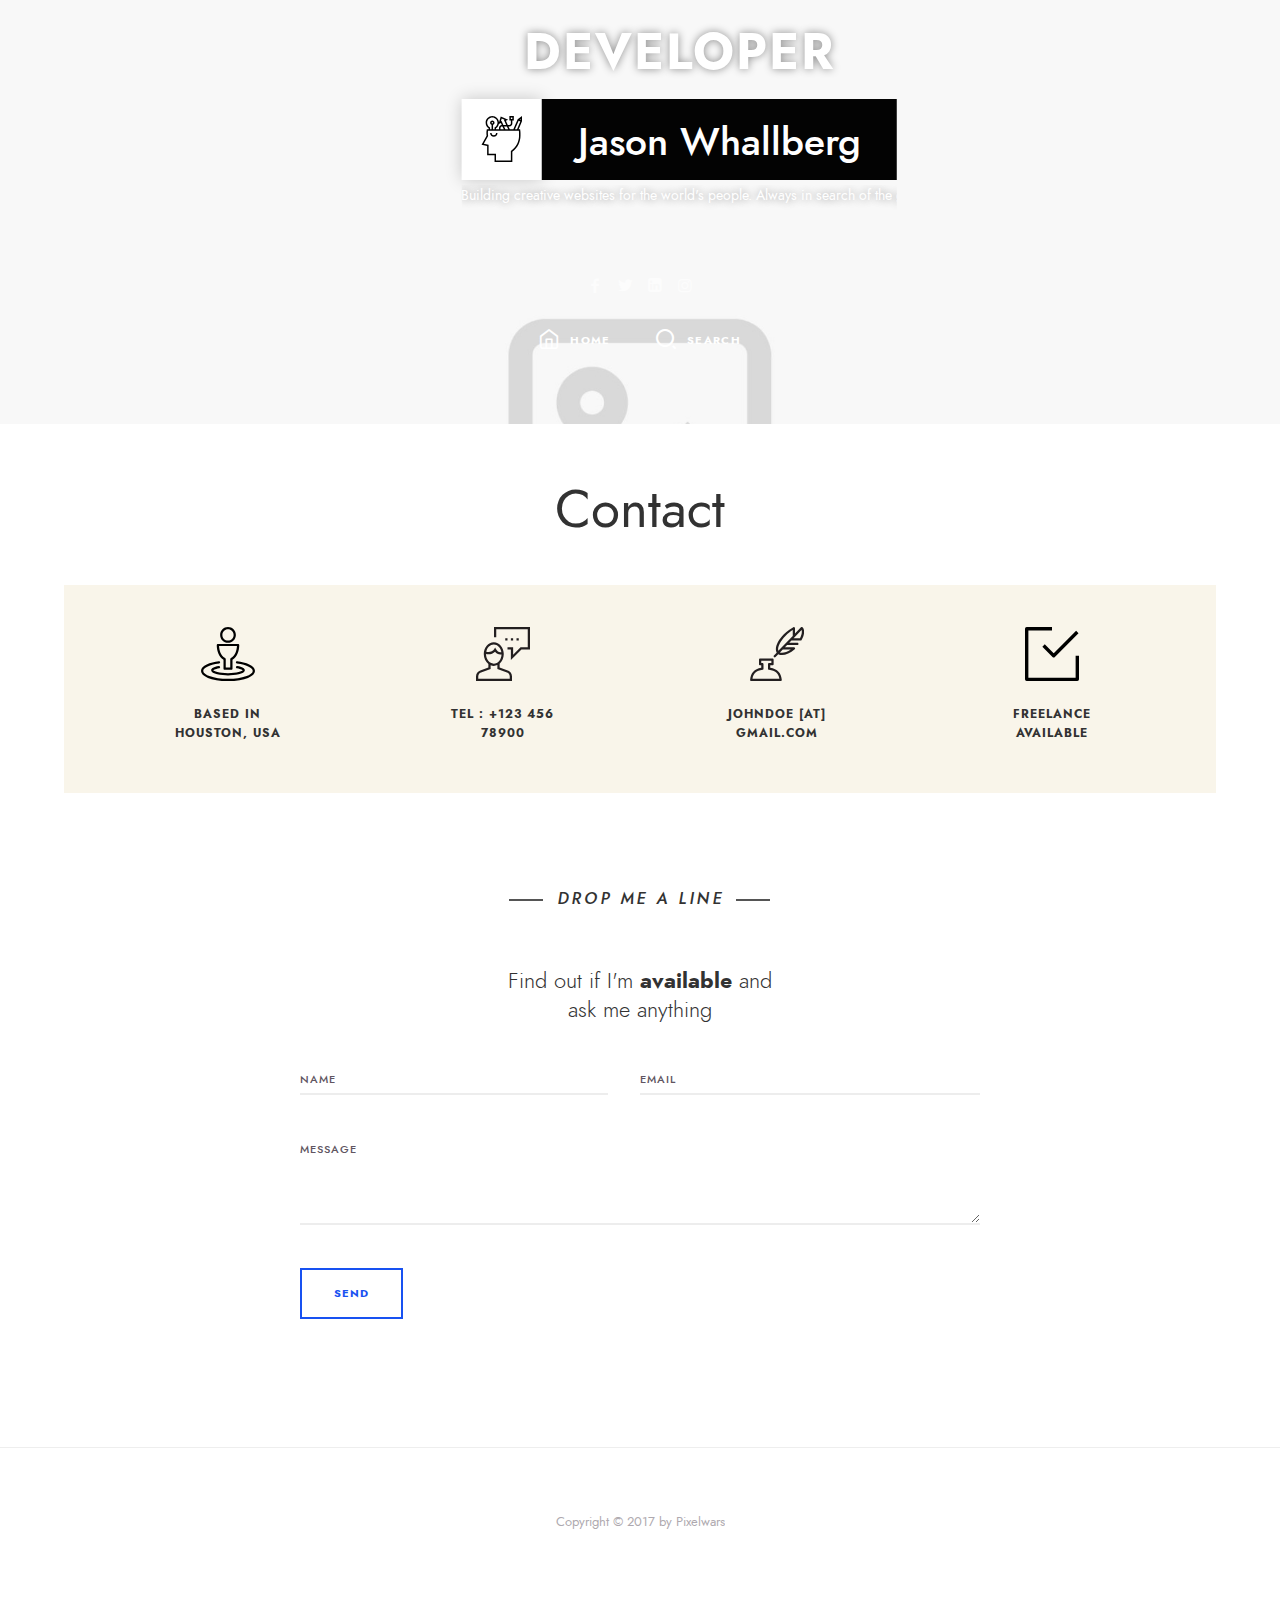
<file: contact.html>
<!DOCTYPE html>
<html lang="en" class="no-js classic-page-layout " data-audio-tick="audio/tick.mp3" data-click-ripple-animation="yes"><!-- InstanceBegin template="/Templates/layout.dwt" codeOutsideHTMLIsLocked="false" -->
	
    <head>
    
		<meta charset="utf-8" />
        <meta name="viewport" content="width=device-width, initial-scale=1">
        <meta name="description" content="ikonik - Responsive HTML5 vCard Template">
        <meta name="keywords" content="vcard, html5, portfolio">
        <meta name="author" content="Pixelwars">
        <meta name="theme-color" content="#1755cf" />

        <title>ikonik</title>

        <!-- FAV and TOUCH ICONS -->
        <link rel="shortcut icon" href="images/ico/favicon.ico">
        <link rel="apple-touch-icon" href="images/ico/apple-touch-icon.png">
		 
        <!-- FONTS -->
        <link rel="stylesheet" href="css/fonts/jost/jost.css">
    	<link href="https://fonts.googleapis.com/css?family=Anton" rel="stylesheet">
                         
       
        <!-- STYLES -->
        <link rel="stylesheet" type="text/css" href="css/normalize.css">
        <link rel="stylesheet" type="text/css" href="css/bootstrap.css">
        <link rel="stylesheet" type="text/css" href="js/nprogress/nprogress.css">
        <link rel="stylesheet" type="text/css" href="js/jquery.magnific-popup/magnific-popup.css">
        <link rel="stylesheet" type="text/css" href="css/fonts/fontello/css/fontello.css">
        <link rel="stylesheet" type="text/css" href="css/main.css">
        <link rel="stylesheet" type="text/css" href="css/768.css">

        
        <!-- INITIAL SCRIPTS -->
		<script src="js/jquery.js"></script>
                
		<!-- InstanceBeginEditable name="head" -->
    <!-- InstanceEndEditable -->
        
        
    	<!-- InstanceParam name="OnePageLayout" type="boolean" value="false" -->
    	<!-- InstanceParam name="SoundEffects" type="boolean" value="false" -->
		<!-- InstanceParam name="Sidebar" type="boolean" value="false" -->
        <!-- InstanceParam name="PageDefault" type="boolean" value="true" -->
        <!-- InstanceParam name="PageFixed" type="boolean" value="false" -->
        <!-- InstanceParam name="PageFull" type="boolean" value="false" -->
        <!-- InstanceParam name="PagePlain" type="boolean" value="false" -->
        <!-- InstanceParam name="ClassicMenu" type="boolean" value="false" -->
        
	</head>
    
    
    
	<body>
    	
        
      	
        
        
        
        
        
        
        
          
        
        <!-- PAGE -->
		<div id="page" class="hfeed site">
            
            <!-- .site-main -->
		  	<main id="main" class="site-main cd-main">
          
          
			
            
            
                <!-- HEADER -->
                <header id="masthead" class="header" role="banner">
                    
                    <!-- header-wrap -->
                    <div class="header-wrap layout-full">
                        
                        <img src="images/home/cover.jpg" alt="profile-image">

                        <div class="home-heading">
                            <div class="home-logo">
                    
                                <p class="home-job-title">Web Developer</p>
                
                                <p class="home-marquee">
                                    Building creative websites for the world's people. Always in search
                                    of the great user experience.
                                    Building creative websites for the world's people. Always in search
                                    of the great user experience.
                                </p>
                
                                <!--<i class="home-logo-left "><span>Web</span></i>-->
                                <i class="home-logo-center">
                                    <span class="home-icon">
                                        <img src="images/home/icon.svg" alt="icon" />
                                    </span>
                                    <span class="home-text-container">
                                        <p class="home-text-container-placeholder">Jason Whallberg</p>
                                    </span>
                                    <span class="home-text">Jason Whallberg</span>
                                </i>
                                <!--<i class="home-logo-right"><span>Developer</span></i>-->
                            </div>
                        </div>
                        
                        

                        <!-- HOME BG LOGO -->
                        <div class="home-bg-logo">
                            <img src="images/home/icon-bg2.svg" alt="icon" />
                        </div>
                        <!-- HOME BG LOGO -->
                        
                        
                        <!-- header-social -->
                        <div class="header-bottom">
                        
                            <a class="social-link facebook" href="#"></a>
                            <a class="social-link twitter" href="#"></a>
                            <a class="social-link linkedin" href="#"></a>
                            <a class="social-link instagram" href="#"></a>

                        </div>
                        <!-- header-social -->
                        
                        <!-- NAV MENU -->
                        <nav id="primary-navigation" class="site-navigation primary-navigation" role="navigation">
                            <div class="nav-menu menu-with-icons">
                                <ul>
                                    
                                    <!-- InstanceBeginEditable name="Menu-Content" -->

                                <li><a class="home" href="index.html">Home</a></li>
                                <li><a class="search-toggle">Search</a></li>

                                <!-- InstanceEndEditable -->
                                    
                                </ul>
                            </div>
                        </nav>
                        <!-- NAV MENU -->
                        
                        
                        
                        <!-- SEARCH --> 
                        <div class="header-search">
                            <form role="search" method="get" class="search-form" action="#">
                                <label>
                                    <span class="screen-reader-text">Search for:</span>
                                    <input type="search" class="search-field" placeholder="Enter Keyword" value="" name="s">
                                </label>
                                <input type="submit" class="search-submit" value="Search">
                            </form>
                        </div>
                        <!-- SEARCH -->
                        
                        
                    </div>
                    <!-- header-wrap -->
                    
                </header>
                <!-- HEADER -->
            
            
            
            
                
                
                <!-- site-middle -->
                <div class="site-middle">
                
                
                
                     
                
                     
                    
                     
                    <div class="layout-medium"> 
                        <div id="primary" class="content-area">
                     
                    
                    
                    
                     
                    
                     
                
                    
        
                    
                            <!-- site-content -->
                            <div id="content" class="site-content" role="main">
                            
                                            
                                <!-- InstanceBeginEditable name="Page-Content" -->






                            <!-- .page-single -->
                            <div class="page-single page-layout">


                                <!-- .hentry -->
                                <article class="page hentry">

                                    <!-- .entry-header -->
                                    <header class="entry-header">
                                        <h1 class="entry-title">Contact</h1>
                                    </header>
                                    <!-- .entry-header -->


                                    <!-- .entry-content -->
                                    <div class="entry-content">


                                        <!-- SOCIAL -->
                                        <!-- <p class="center">
                                            <a class="social-link facebook" href="#"></a>
                                            <a class="social-link twitter" href="#"></a>
                                            <a class="social-link linkedin" href="#"></a>
                                            <a class="social-link google-plus" href="#"></a>
                                            <a class="social-link pinterest" href="#"></a>
                                            <a class="social-link behance" href="#"></a>
                                            <a class="social-link dribbble" href="#"></a>
                                        </p> -->
                                        <!-- SOCIAL -->






										<!-- .boxed -->
										<div class="boxed">
                                        
                                            <!-- row -->
                                            <div class="row">
    
                                                <!-- column 3/12 -->
                                                <div class="col-xs-6 col-sm-3">
    
                                                    <!-- fun-fact -->
                                                    <div class="fun-fact">
                                                        <!--<i class="pe-7s-map-marker"></i>-->
                                                        <img src="images/site/icon-location.svg" alt="image" />
                                                        <!--<img src="images/site/icon-03.png" alt="image"/>-->
                                                        <h4>based in Houston, USA</h4>
                                                    </div>
                                                    <!-- fun-fact -->
    
                                                </div>
                                                <!-- column 3/12 -->
    
                                                <!-- column 3/12 -->
                                                <div class="col-xs-6 col-sm-3">
    
                                                    <!-- fun-fact -->
                                                    <div class="fun-fact">
                                                        <!--<i class="pe-7s-call"></i>-->
                                                        <img src="images/site/icon-phone.svg" alt="image" />
                                                        <h4>Tel : +123 456 78900</h4>
                                                    </div>
                                                    <!-- fun-fact -->
    
                                                </div>
                                                <!-- column 3/12 -->
    
                                                <!-- column 3/12 -->
                                                <div class="col-xs-6 col-sm-3">
    
                                                    <!-- fun-fact -->
                                                    <div class="fun-fact">
                                                        <!--<i class="pe-7s-mail"></i>-->
                                                        <img src="images/site/icon-mail.svg" alt="image" />
                                                        <h4>johndoe [at] gmail.com</h4>
                                                    </div>
                                                    <!-- fun-fact -->
    
                                                </div>
                                                <!-- column 3/12 -->
    
                                                <!-- column 3/12 -->
                                                <div class="col-xs-6 col-sm-3">
    
                                                    <!-- fun-fact -->
                                                    <div class="fun-fact">
                                                        <!--<i class="pe-7s-check"></i>-->
                                                        <img src="images/site/icon-check.svg" alt="image" />
                                                        <h4>Freelance Available</h4>
                                                    </div>
                                                    <!-- fun-fact -->
    
                                                </div>
                                                <!-- column 3/12 -->
    
                                            </div>
                                            <!-- row -->
                                        
                                        </div>
                                        <!-- .boxed -->




                                        <!-- section-title -->
                                        <div class="section-title center">
                                            <h2>
                                                <i>Drop Me A Line</i>
                                            </h2>
                                        </div>
                                        <!-- section-title -->

                                        <h2 class="center fw-300">Find out if I'm <strong>available</strong> and
                                            <br>
                                            ask me anything
                                        </h2>


                                        <!-- .contact-form -->
                                        <div class="contact-form">

                                            <form id="contact-form" class="validate-form" method="post" action="send-mail.php">

                                                <!-- enter mail subject here -->
                                                <input type="hidden" name="subject" id="subject" value="You have a new message from ikonik!">

                                                <p>
                                                    <input placeholder="Name" type="text" name="name" id="name" class="required">
                                                </p>

                                                <p>
                                                    <input placeholder="Email" type="text" name="email" id="email"
                                                        class="required email">
                                                </p>

                                                <p class="antispam">Leave this empty if you are a human :
                                                    <br /><input name="url" />
                                                </p>

                                                <p>
                                                    <textarea placeholder="Message" name="message" id="message" class="required"></textarea>
                                                </p>

                                                <p>
                                                    <button class="submit button primary">Send</button>
                                                </p>

                                            </form>

                                        </div>
                                        <!-- .contact-form -->






                                    </div>
                                    <!-- .entry-content -->



                                </article>
                                <!-- .hentry -->


                            </div>
                            <!-- .page-single -->



                            <!-- InstanceEndEditable -->
                                
                                
                            </div>
                            <!-- site-content -->
                    
                        </div>
                        <!-- primary -->    
                    
                    
                        
                    
                    
                    </div>
                    <!-- layout -->
                
                
                </div>
                <!-- site-middle -->
                        
                        
                        
                        
                        
                        
                        
                        
                        
                        
                        
                        
                        
                        
                        
                        
                        
                        
                        
                    <!-- .site-footer -->
                    <footer id="colophon" class="site-footer" role="contentinfo">
                        
                        <!-- .site-info --> 
                        <div class="site-info">
                            <div class="textwidget">
                                <p><a href="http://pixelwars.org/">Copyright &copy; 2017 by Pixelwars</a></p>
                            </div>
                        </div>
                        <!-- .site-info --> 
                        
                    </footer>
                    <!-- .site-footer --> 
    
                
                
                    
                </main>
                <!-- .site-main -->
                
                



                <!-- ALERT : used for contact form mail delivery alert -->
                <div class="site-alert animated"></div>
                
                
                
                
            </div>
            <!-- PAGE -->
        
        <a href="#" id="back-to-top" class="show">↑ <span>Scroll to top</span></a>
        
        
        
        
        
        
        <!-- InstanceBeginEditable name="Body-End-Content" -->



    <!-- InstanceEndEditable -->
        
        
		
        
        <!-- SCRIPTS -->
        <script src="js/tween-max.js"></script>
        <script src="js/jquery-address.js"></script>
        <script src="js/nprogress/nprogress.js"></script>
        <script src="js/jquery-isotope.js"></script>
        <script src="js/imagesloaded.js"></script>
        <script src="js/jquery-fitvids.js"></script>
        <script src="js/jquery.magnific-popup/jquery-magnific-popup.js"></script>
        <script src="js/jquery-easing.js"></script>
        <script src="js/jquery-validate.js"></script>
        <script src="js/resize-sensor.js"></script>
        <script src="js/jquery-sticky-sidebar.js"></script>
        <script src="js/main.js"></script>
        
        
	</body>
<!-- InstanceEnd --></html>
</file>
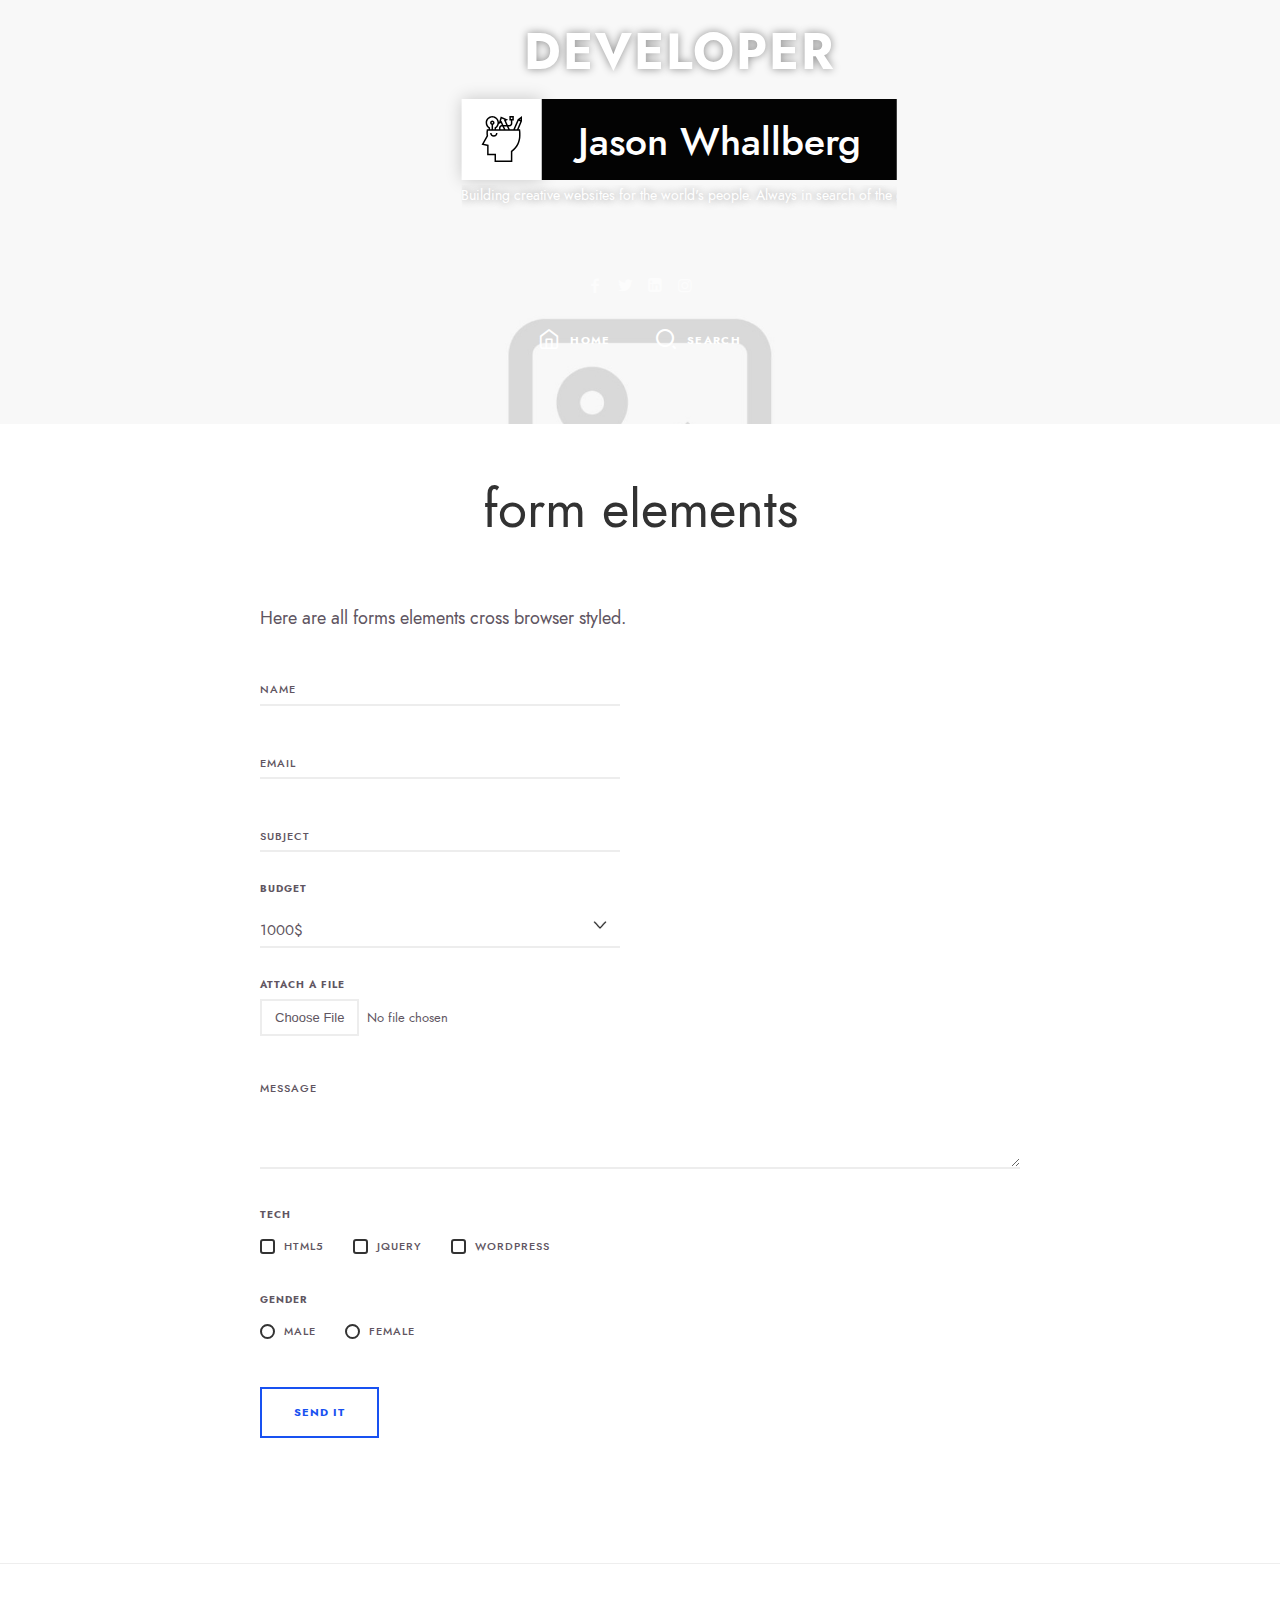
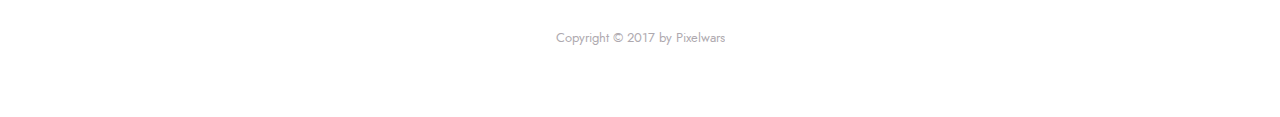
<file: form-elements.html>
<!DOCTYPE html>
<html lang="en" class="no-js classic-page-layout " data-audio-tick="audio/tick.mp3" data-click-ripple-animation="yes"><!-- InstanceBegin template="/Templates/layout.dwt" codeOutsideHTMLIsLocked="false" -->
	
    <head>
    
		<meta charset="utf-8" />
        <meta name="viewport" content="width=device-width, initial-scale=1">
        <meta name="description" content="ikonik - Responsive HTML5 vCard Template">
        <meta name="keywords" content="vcard, html5, portfolio">
        <meta name="author" content="Pixelwars">
        <meta name="theme-color" content="#1755cf" />

        <title>ikonik</title>

        <!-- FAV and TOUCH ICONS -->
        <link rel="shortcut icon" href="images/ico/favicon.ico">
        <link rel="apple-touch-icon" href="images/ico/apple-touch-icon.png">
		 
        <!-- FONTS -->
        <link rel="stylesheet" href="css/fonts/jost/jost.css">
    	<link href="https://fonts.googleapis.com/css?family=Anton" rel="stylesheet">
                         
       
        <!-- STYLES -->
        <link rel="stylesheet" type="text/css" href="css/normalize.css">
        <link rel="stylesheet" type="text/css" href="css/bootstrap.css">
        <link rel="stylesheet" type="text/css" href="js/nprogress/nprogress.css">
        <link rel="stylesheet" type="text/css" href="js/jquery.magnific-popup/magnific-popup.css">
        <link rel="stylesheet" type="text/css" href="css/fonts/fontello/css/fontello.css">
        <link rel="stylesheet" type="text/css" href="css/main.css">
        <link rel="stylesheet" type="text/css" href="css/768.css">

        
        <!-- INITIAL SCRIPTS -->
		<script src="js/jquery.js"></script>
                
		<!-- InstanceBeginEditable name="head" -->
        <!-- InstanceEndEditable -->
        
        
    	<!-- InstanceParam name="OnePageLayout" type="boolean" value="false" -->
    	<!-- InstanceParam name="SoundEffects" type="boolean" value="false" -->
		<!-- InstanceParam name="Sidebar" type="boolean" value="false" -->
        <!-- InstanceParam name="PageDefault" type="boolean" value="false" -->
        <!-- InstanceParam name="PageFixed" type="boolean" value="true" -->
        <!-- InstanceParam name="PageFull" type="boolean" value="false" -->
        <!-- InstanceParam name="PagePlain" type="boolean" value="false" -->
        <!-- InstanceParam name="ClassicMenu" type="boolean" value="false" -->
        
	</head>
    
    
    
	<body>
    	
        
      	
        
        
        
        
        
        
        
          
        
        <!-- PAGE -->
		<div id="page" class="hfeed site">
            
            <!-- .site-main -->
		  	<main id="main" class="site-main cd-main">
          
          
			
            
            
                <!-- HEADER -->
                <header id="masthead" class="header" role="banner">
                    
                    <!-- header-wrap -->
                    <div class="header-wrap layout-full">
                        
                        <img src="images/home/cover.jpg" alt="profile-image">

                        <div class="home-heading">
                            <div class="home-logo">
                    
                                <p class="home-job-title">Web Developer</p>
                
                                <p class="home-marquee">
                                    Building creative websites for the world's people. Always in search
                                    of the great user experience.
                                    Building creative websites for the world's people. Always in search
                                    of the great user experience.
                                </p>
                
                                <!--<i class="home-logo-left "><span>Web</span></i>-->
                                <i class="home-logo-center">
                                    <span class="home-icon">
                                        <img src="images/home/icon.svg" alt="icon" />
                                    </span>
                                    <span class="home-text-container">
                                        <p class="home-text-container-placeholder">Jason Whallberg</p>
                                    </span>
                                    <span class="home-text">Jason Whallberg</span>
                                </i>
                                <!--<i class="home-logo-right"><span>Developer</span></i>-->
                            </div>
                        </div>
                        
                        

                        <!-- HOME BG LOGO -->
                        <div class="home-bg-logo">
                            <img src="images/home/icon-bg2.svg" alt="icon" />
                        </div>
                        <!-- HOME BG LOGO -->
                        
                        
                        <!-- header-social -->
                        <div class="header-bottom">
                        
                            <a class="social-link facebook" href="#"></a>
                            <a class="social-link twitter" href="#"></a>
                            <a class="social-link linkedin" href="#"></a>
                            <a class="social-link instagram" href="#"></a>

                        </div>
                        <!-- header-social -->
                        
                        <!-- NAV MENU -->
                        <nav id="primary-navigation" class="site-navigation primary-navigation" role="navigation">
                            <div class="nav-menu menu-with-icons">
                                <ul>
                                    
                                    <!-- InstanceBeginEditable name="Menu-Content" -->
                    
								<li><a class="home" href="index.html">Home</a></li>
                                <li><a class="search-toggle">Search</a></li> 
                    
                    			<!-- InstanceEndEditable -->
                                    
                                </ul>
                            </div>
                        </nav>
                        <!-- NAV MENU -->
                        
                        
                        
                        <!-- SEARCH --> 
                        <div class="header-search">
                            <form role="search" method="get" class="search-form" action="#">
                                <label>
                                    <span class="screen-reader-text">Search for:</span>
                                    <input type="search" class="search-field" placeholder="Enter Keyword" value="" name="s">
                                </label>
                                <input type="submit" class="search-submit" value="Search">
                            </form>
                        </div>
                        <!-- SEARCH -->
                        
                        
                    </div>
                    <!-- header-wrap -->
                    
                </header>
                <!-- HEADER -->
            
            
            
            
                
                
                <!-- site-middle -->
                <div class="site-middle">
                
                
                
                     
                
                     
                    
                     
                    
                     
                    <div class="layout-fixed"> 
                        <div id="primary" class="content-area">
                    
                    
                     
                    
                     
                
                    
        
                    
                            <!-- site-content -->
                            <div id="content" class="site-content" role="main">
                            
                                            
                                <!-- InstanceBeginEditable name="Page-Content" -->
                
                
                
                                <!-- .page-single -->
                                <div class="page-single page-layout">
                                
                                    
                                        <!-- .hentry -->
                                        <article class="hentry">
                                            
                                            <!-- .entry-header -->
                                            <header class="entry-header">
                                                 <h1 class="entry-title">form elements</h1>
                                            </header>
                                            <!-- .entry-header -->
                                            
                    
                                            <!-- .entry-content -->
                                            <div class="entry-content">
                                            
                                                <p>Here are all forms elements cross browser styled.</p>
                                          
                                            
                                              <form action="#" method="post" class="validate-form">
                                                
                                                <p>
                                                  <input type="text" placeholder="Name" name="your-name" id="your-name" class="required">
                                                </p>
                                                
                                                <p>
                                                  <input placeholder="Email" type="text" name="your-email" id="your-email" class="required email">
                                                </p>
                                                
                                                <p>
                                                  <input placeholder="Subject" name="subject" id="subject">
                                                </p>
                                                
                                                <p>
                                                  <label for="budget">Budget</label>
                                                  <select name="budget" id="budget">
                                                    <option value="1000$">1000$</option>
                                                    <option value="2000$">2000$</option>
                                                    <option value="3000$">3000$</option>
                                                    <option value="5000$+">5000$+</option>
                                                  </select>
                                                </p>
                                                 
                                                 <p>
                                                    <label for="attach-file">Attach a file</label>
                                                    <input type="file" name="attach-file" id="attach-file">
                                                </p>
                                                
                                                <p>
                                                  <textarea placeholder="Message" name="your-message" id="your-message"></textarea>
                                                </p>
                                               
                                                
                                                <p>
                                                    <label>Tech</label>
                                    
                                                    <label class="inline-label">
                                                        <input type="checkbox" name="gender[]" value="male">HTML5
                                                    </label>
                                                    <label class="inline-label">
                                                        <input type="checkbox" name="gender[]" value="female">jQuery
                                                    </label>
                                                    <label class="inline-label">
                                                        <input type="checkbox" name="gender[]" value="female">Wordpress
                                                    </label>
                                                </p>
                                                
                                                <p>
                                                    <label>Gender</label>
                                    
                                                    <label class="inline-label">
                                                        <input type="radio" name="radio" value="radio-1" class="required">male
                                                    </label>
                                    
                                                    <label class="inline-label">
                                                        <input type="radio" name="radio" value="radio-2" class="required">female
                                                    </label>
                                                </p>
                                                
                                                
                                                <p>
                                                  <input type="submit" value="Send it">
                                                </p>
                                              </form>
                                                
                                                
                                               
                                            </div>
                                            <!-- .entry-content -->
                                            
                                        
                                        </article>
                                        <!-- .hentry -->
                                    
                                    
                                </div>
                                <!-- .page-single --> 
                
                
                <!-- InstanceEndEditable -->
                                
                                
                            </div>
                            <!-- site-content -->
                    
                        </div>
                        <!-- primary -->    
                    
                    
                        
                    
                    
                    </div>
                    <!-- layout -->
                
                
                </div>
                <!-- site-middle -->
                        
                        
                        
                        
                        
                        
                        
                        
                        
                        
                        
                        
                        
                        
                        
                        
                        
                        
                        
                    <!-- .site-footer -->
                    <footer id="colophon" class="site-footer" role="contentinfo">
                        
                        <!-- .site-info --> 
                        <div class="site-info">
                            <div class="textwidget">
                                <p><a href="http://pixelwars.org/">Copyright &copy; 2017 by Pixelwars</a></p>
                            </div>
                        </div>
                        <!-- .site-info --> 
                        
                    </footer>
                    <!-- .site-footer --> 
    
                
                
                    
                </main>
                <!-- .site-main -->
                
                



                <!-- ALERT : used for contact form mail delivery alert -->
                <div class="site-alert animated"></div>
                
                
                
                
            </div>
            <!-- PAGE -->
        
        <a href="#" id="back-to-top" class="show">↑ <span>Scroll to top</span></a>
        
        
        
        
        
        
        <!-- InstanceBeginEditable name="Body-End-Content" -->
        
        
        
        <!-- InstanceEndEditable -->
        
        
		
        
        <!-- SCRIPTS -->
        <script src="js/tween-max.js"></script>
        <script src="js/jquery-address.js"></script>
        <script src="js/nprogress/nprogress.js"></script>
        <script src="js/jquery-isotope.js"></script>
        <script src="js/imagesloaded.js"></script>
        <script src="js/jquery-fitvids.js"></script>
        <script src="js/jquery.magnific-popup/jquery-magnific-popup.js"></script>
        <script src="js/jquery-easing.js"></script>
        <script src="js/jquery-validate.js"></script>
        <script src="js/resize-sensor.js"></script>
        <script src="js/jquery-sticky-sidebar.js"></script>
        <script src="js/main.js"></script>
        
        
	</body>
<!-- InstanceEnd --></html>
</file>
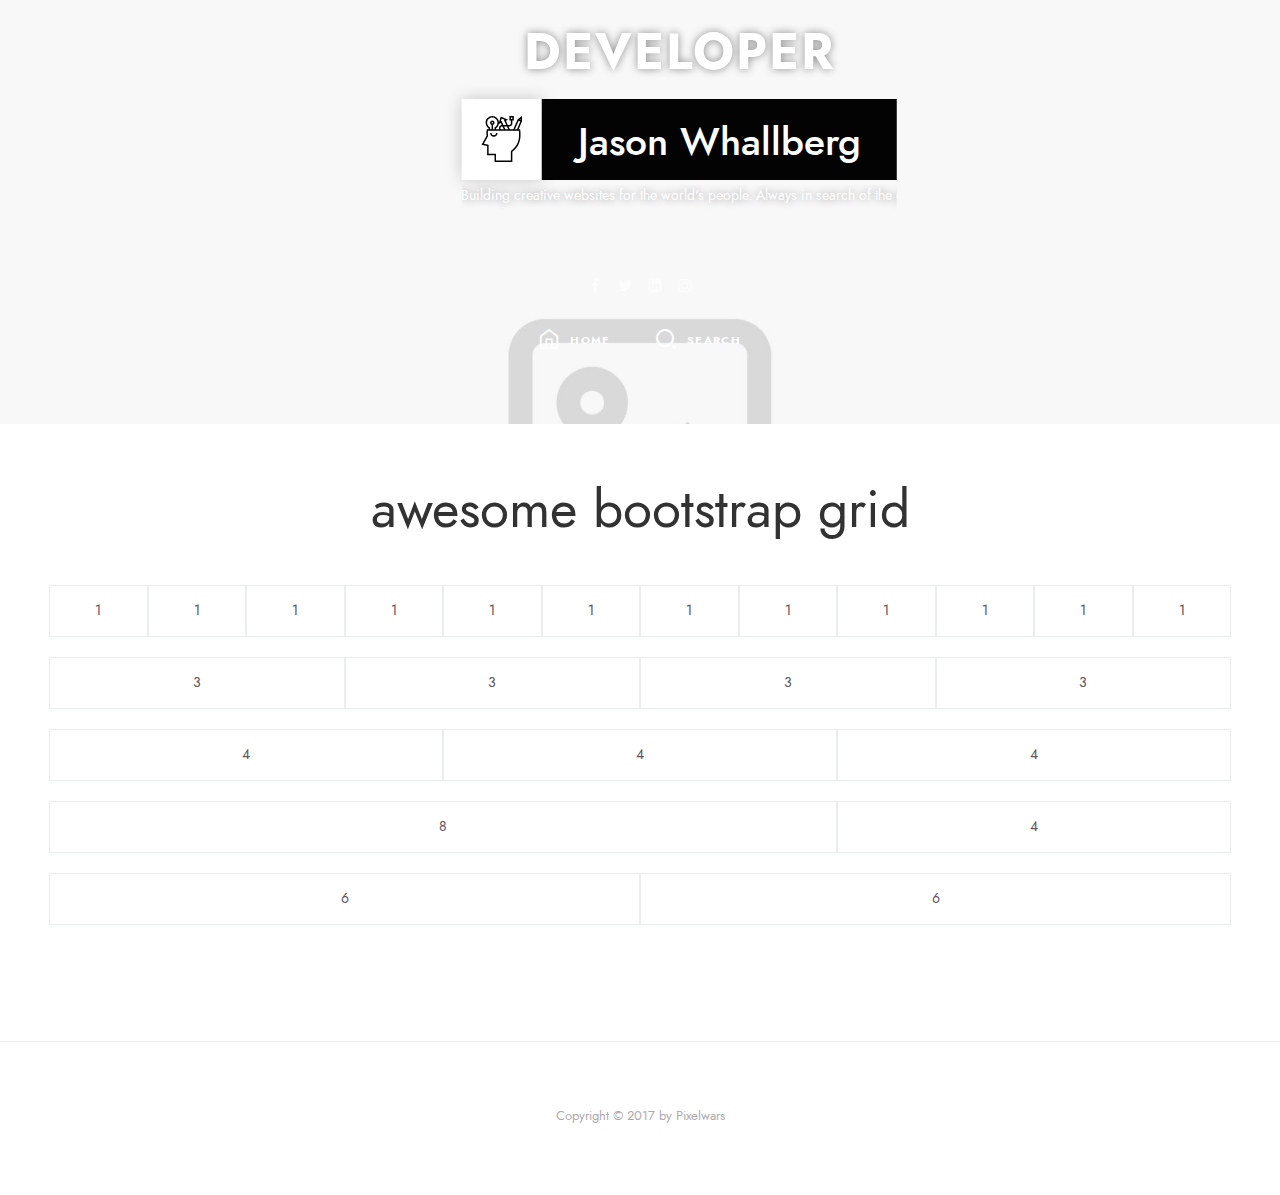
<file: grid.html>
<!DOCTYPE html>
<html lang="en" class="no-js classic-page-layout " data-audio-tick="audio/tick.mp3" data-click-ripple-animation="yes"><!-- InstanceBegin template="/Templates/layout.dwt" codeOutsideHTMLIsLocked="false" -->
	
    <head>
    
		<meta charset="utf-8" />
        <meta name="viewport" content="width=device-width, initial-scale=1">
        <meta name="description" content="ikonik - Responsive HTML5 vCard Template">
        <meta name="keywords" content="vcard, html5, portfolio">
        <meta name="author" content="Pixelwars">
        <meta name="theme-color" content="#1755cf" />

        <title>ikonik</title>

        <!-- FAV and TOUCH ICONS -->
        <link rel="shortcut icon" href="images/ico/favicon.ico">
        <link rel="apple-touch-icon" href="images/ico/apple-touch-icon.png">
		 
        <!-- FONTS -->
        <link rel="stylesheet" href="css/fonts/jost/jost.css">
    	<link href="https://fonts.googleapis.com/css?family=Anton" rel="stylesheet">
                         
       
        <!-- STYLES -->
        <link rel="stylesheet" type="text/css" href="css/normalize.css">
        <link rel="stylesheet" type="text/css" href="css/bootstrap.css">
        <link rel="stylesheet" type="text/css" href="js/nprogress/nprogress.css">
        <link rel="stylesheet" type="text/css" href="js/jquery.magnific-popup/magnific-popup.css">
        <link rel="stylesheet" type="text/css" href="css/fonts/fontello/css/fontello.css">
        <link rel="stylesheet" type="text/css" href="css/main.css">
        <link rel="stylesheet" type="text/css" href="css/768.css">

        
        <!-- INITIAL SCRIPTS -->
		<script src="js/jquery.js"></script>
                
		<!-- InstanceBeginEditable name="head" -->
        <!-- InstanceEndEditable -->
        
        
    	<!-- InstanceParam name="OnePageLayout" type="boolean" value="false" -->
    	<!-- InstanceParam name="SoundEffects" type="boolean" value="false" -->
		<!-- InstanceParam name="Sidebar" type="boolean" value="false" -->
        <!-- InstanceParam name="PageDefault" type="boolean" value="true" -->
        <!-- InstanceParam name="PageFixed" type="boolean" value="false" -->
        <!-- InstanceParam name="PageFull" type="boolean" value="false" -->
        <!-- InstanceParam name="PagePlain" type="boolean" value="false" -->
        <!-- InstanceParam name="ClassicMenu" type="boolean" value="false" -->
        
	</head>
    
    
    
	<body>
    	
        
      	
        
        
        
        
        
        
        
          
        
        <!-- PAGE -->
		<div id="page" class="hfeed site">
            
            <!-- .site-main -->
		  	<main id="main" class="site-main cd-main">
          
          
			
            
            
                <!-- HEADER -->
                <header id="masthead" class="header" role="banner">
                    
                    <!-- header-wrap -->
                    <div class="header-wrap layout-full">
                        
                        <img src="images/home/cover.jpg" alt="profile-image">

                        <div class="home-heading">
                            <div class="home-logo">
                    
                                <p class="home-job-title">Web Developer</p>
                
                                <p class="home-marquee">
                                    Building creative websites for the world's people. Always in search
                                    of the great user experience.
                                    Building creative websites for the world's people. Always in search
                                    of the great user experience.
                                </p>
                
                                <!--<i class="home-logo-left "><span>Web</span></i>-->
                                <i class="home-logo-center">
                                    <span class="home-icon">
                                        <img src="images/home/icon.svg" alt="icon" />
                                    </span>
                                    <span class="home-text-container">
                                        <p class="home-text-container-placeholder">Jason Whallberg</p>
                                    </span>
                                    <span class="home-text">Jason Whallberg</span>
                                </i>
                                <!--<i class="home-logo-right"><span>Developer</span></i>-->
                            </div>
                        </div>
                        
                        

                        <!-- HOME BG LOGO -->
                        <div class="home-bg-logo">
                            <img src="images/home/icon-bg2.svg" alt="icon" />
                        </div>
                        <!-- HOME BG LOGO -->
                        
                        
                        <!-- header-social -->
                        <div class="header-bottom">
                        
                            <a class="social-link facebook" href="#"></a>
                            <a class="social-link twitter" href="#"></a>
                            <a class="social-link linkedin" href="#"></a>
                            <a class="social-link instagram" href="#"></a>

                        </div>
                        <!-- header-social -->
                        
                        <!-- NAV MENU -->
                        <nav id="primary-navigation" class="site-navigation primary-navigation" role="navigation">
                            <div class="nav-menu menu-with-icons">
                                <ul>
                                    
                                    <!-- InstanceBeginEditable name="Menu-Content" -->
                    
								<li><a class="home" href="index.html">Home</a></li>
                                <li><a class="search-toggle">Search</a></li> 
                    
                    			<!-- InstanceEndEditable -->
                                    
                                </ul>
                            </div>
                        </nav>
                        <!-- NAV MENU -->
                        
                        
                        
                        <!-- SEARCH --> 
                        <div class="header-search">
                            <form role="search" method="get" class="search-form" action="#">
                                <label>
                                    <span class="screen-reader-text">Search for:</span>
                                    <input type="search" class="search-field" placeholder="Enter Keyword" value="" name="s">
                                </label>
                                <input type="submit" class="search-submit" value="Search">
                            </form>
                        </div>
                        <!-- SEARCH -->
                        
                        
                    </div>
                    <!-- header-wrap -->
                    
                </header>
                <!-- HEADER -->
            
            
            
            
                
                
                <!-- site-middle -->
                <div class="site-middle">
                
                
                
                     
                
                     
                    
                     
                    <div class="layout-medium"> 
                        <div id="primary" class="content-area">
                     
                    
                    
                    
                     
                    
                     
                
                    
        
                    
                            <!-- site-content -->
                            <div id="content" class="site-content" role="main">
                            
                                            
                                <!-- InstanceBeginEditable name="Page-Content" -->
                
                
                
                                <!-- .page-single -->
                                <div class="page-single page-layout">
                                
                                
                                        <!-- .hentry -->
                                        <article class="hentry">
                                            
                                            <!-- .entry-header -->
                                            <header class="entry-header">
                                                 <h1 class="entry-title">awesome bootstrap grid</h1>
                                            </header>
                                            <!-- .entry-header -->
                                            
                    
                                            <!-- .entry-content -->
                                            <div class="entry-content">
                                            
                                                
                                                
                                                <!-- .row -->
                                                <div class="row show-grid">
                                                    
                                                    <div class="col-sm-1">1</div>
                                                    <div class="col-sm-1">1</div>
                                                    <div class="col-sm-1">1</div>
                                                    <div class="col-sm-1">1</div>
                                                    <div class="col-sm-1">1</div>
                                                    <div class="col-sm-1">1</div>
                                                    <div class="col-sm-1">1</div>
                                                    <div class="col-sm-1">1</div>
                                                    <div class="col-sm-1">1</div>
                                                    <div class="col-sm-1">1</div>
                                                    <div class="col-sm-1">1</div>
                                                    <div class="col-sm-1">1</div>
                                                    
                                                </div>
                                                <!-- .row -->
                                                
                                                <!-- .row -->
                                                <div class="row show-grid">
                                                    
                                                    <div class="col-sm-3">3</div>
                                                    <div class="col-sm-3">3</div>
                                                    <div class="col-sm-3">3</div>
                                                    <div class="col-sm-3">3</div>
                                                    
                                                </div>
                                                <!-- .row -->
                                                
                                                
                                                <!-- .row -->
                                                <div class="row show-grid">
                                                    
                                                    <div class="col-sm-4">4</div>
                                                    <div class="col-sm-4">4</div>
                                                    <div class="col-sm-4">4</div>
                                                    
                                                </div>
                                                <!-- .row -->
                                                
                                                <!-- .row -->
                                                <div class="row show-grid">
                                                    
                                                    <div class="col-sm-8">8</div>
                                                    <div class="col-sm-4">4</div>
                                                    
                                                </div>
                                                <!-- .row -->
                                                
                                                <!-- .row -->
                                                <div class="row show-grid">
                                                    
                                                    <div class="col-xs-6">6</div>
                                                    <div class="col-xs-6">6</div>
                                                    
                                                </div>
                                                <!-- .row -->
                                                
                                                
                                               
                                            </div>
                                            <!-- .entry-content -->
                                        
                                        </article>
                                        <!-- .hentry -->
                                       
                                 </div>
                                <!-- .page-single -->            
                            
                
                <!-- InstanceEndEditable -->
                                
                                
                            </div>
                            <!-- site-content -->
                    
                        </div>
                        <!-- primary -->    
                    
                    
                        
                    
                    
                    </div>
                    <!-- layout -->
                
                
                </div>
                <!-- site-middle -->
                        
                        
                        
                        
                        
                        
                        
                        
                        
                        
                        
                        
                        
                        
                        
                        
                        
                        
                        
                    <!-- .site-footer -->
                    <footer id="colophon" class="site-footer" role="contentinfo">
                        
                        <!-- .site-info --> 
                        <div class="site-info">
                            <div class="textwidget">
                                <p><a href="http://pixelwars.org/">Copyright &copy; 2017 by Pixelwars</a></p>
                            </div>
                        </div>
                        <!-- .site-info --> 
                        
                    </footer>
                    <!-- .site-footer --> 
    
                
                
                    
                </main>
                <!-- .site-main -->
                
                



                <!-- ALERT : used for contact form mail delivery alert -->
                <div class="site-alert animated"></div>
                
                
                
                
            </div>
            <!-- PAGE -->
        
        <a href="#" id="back-to-top" class="show">↑ <span>Scroll to top</span></a>
        
        
        
        
        
        
        <!-- InstanceBeginEditable name="Body-End-Content" -->
        
        
        
        <!-- InstanceEndEditable -->
        
        
		
        
        <!-- SCRIPTS -->
        <script src="js/tween-max.js"></script>
        <script src="js/jquery-address.js"></script>
        <script src="js/nprogress/nprogress.js"></script>
        <script src="js/jquery-isotope.js"></script>
        <script src="js/imagesloaded.js"></script>
        <script src="js/jquery-fitvids.js"></script>
        <script src="js/jquery.magnific-popup/jquery-magnific-popup.js"></script>
        <script src="js/jquery-easing.js"></script>
        <script src="js/jquery-validate.js"></script>
        <script src="js/resize-sensor.js"></script>
        <script src="js/jquery-sticky-sidebar.js"></script>
        <script src="js/main.js"></script>
        
        
	</body>
<!-- InstanceEnd --></html>
</file>
<file: index2.html>
<!DOCTYPE html>
<html lang="en" class="no-js one-page-layout sound-effects" data-audio-tick="audio/tick.mp3" data-click-ripple-animation="yes"><!-- InstanceBegin template="/Templates/layout.dwt" codeOutsideHTMLIsLocked="false" -->
	
    <head>
    
		<meta charset="utf-8" />
        <meta name="viewport" content="width=device-width, initial-scale=1">
        <meta name="description" content="ikonik - Responsive HTML5 vCard Template">
        <meta name="keywords" content="vcard, html5, portfolio">
        <meta name="author" content="Pixelwars">
        <meta name="theme-color" content="#1755cf" />

        <title>ikonik</title>

        <!-- FAV and TOUCH ICONS -->
        <link rel="shortcut icon" href="images/ico/favicon.ico">
        <link rel="apple-touch-icon" href="images/ico/apple-touch-icon.png">
		 
        <!-- FONTS -->
        <link rel="stylesheet" href="css/fonts/jost/jost.css">
    	<link href="https://fonts.googleapis.com/css?family=Anton" rel="stylesheet">
                         
       
        <!-- STYLES -->
        <link rel="stylesheet" type="text/css" href="css/normalize.css">
        <link rel="stylesheet" type="text/css" href="css/bootstrap.css">
        <link rel="stylesheet" type="text/css" href="js/nprogress/nprogress.css">
        <link rel="stylesheet" type="text/css" href="js/jquery.magnific-popup/magnific-popup.css">
        <link rel="stylesheet" type="text/css" href="css/fonts/fontello/css/fontello.css">
        <link rel="stylesheet" type="text/css" href="css/main.css">
        <link rel="stylesheet" type="text/css" href="css/768.css">

        
        <!-- INITIAL SCRIPTS -->
		<script src="js/jquery.js"></script>
                
		<!-- InstanceBeginEditable name="head" -->
    <link rel="stylesheet" type="text/css" href="css/demo2.css">
    <!-- InstanceEndEditable -->
        
        
    	<!-- InstanceParam name="OnePageLayout" type="boolean" value="true" -->
    	<!-- InstanceParam name="SoundEffects" type="boolean" value="true" -->
		<!-- InstanceParam name="Sidebar" type="boolean" value="false" -->
        <!-- InstanceParam name="PageDefault" type="boolean" value="false" -->
        <!-- InstanceParam name="PageFixed" type="boolean" value="false" -->
        <!-- InstanceParam name="PageFull" type="boolean" value="false" -->
        <!-- InstanceParam name="PagePlain" type="boolean" value="true" -->
        <!-- InstanceParam name="ClassicMenu" type="boolean" value="false" -->
        
	</head>
    
    
    
	<body>
    	
        
      	
        
		

		
        
		<!-- InstanceBeginEditable name="OnePageContent" -->




    <!-- .home-wrap -->
    <div class="home-wrap">


        <!-- HOME BG IMAGE -->
        <div class="home-bg" style="background-image: url(images/home/cover2.jpg)"></div>
        <!-- HOME BG IMAGE -->


        <!-- HOME BG LOGO -->
        <div class="home-bg-logo">
            <img src="images/home/icon-bg2.svg" alt="icon" />
        </div>
        <!-- HOME BG LOGO -->


        <!-- .home-menu -->
        <nav class="home-menu">
            <a href="about.html" data-slug="about">
                <span class="item-name">About</span>
            </a>
            <a href="resume.html" data-slug="resume">
                <span class="item-name">Resume</span>
            </a>
            <a href="portfolio.html" data-slug="portfolio" id="portfolio-link">
                <span class="item-name">Portfolio</span>
            </a>
            <a href="blog-latest.html" data-slug="blog">
                <span class="item-name">Blog</span>
            </a>
            <a href="contact.html" data-slug="contact">
                <span class="item-name">Contact</span>
            </a>
        </nav>
        <!-- .home-menu -->


        <!-- .home-heading -->
        <div class="home-heading">

            <!-- .home-logo -->
            <div class="home-logo">

                <p class="home-job-title">Fashion Designer</p>

                <p class="home-marquee">
                    Building creative websites for the world's people. Always in search
                    of the great user experience.
                    Building creative websites for the world's people. Always in search
                    of the great user experience.
                </p>

                <i class="home-logo-left "><span>Fashion</span></i>
                <i class="home-logo-center">
                    <span class="home-icon">
                        <img src="images/home/icon2.svg" alt="icon" />
                    </span>
                    <span class="home-text-container">
                        <span class="home-text-container-placeholder">Ella Matthews</span>
                    </span>
                    <span class="home-text">Ella Matthews</span>
                </i>
                <i class="home-logo-right"><span>Designer</span></i>

            </div>
            <!-- .home-logo -->

        </div>
        <!-- .home-heading -->



        <!-- .home-social -->
        <p class="home-social">
            <a class="social-link facebook" href="#"></a>
            <a class="social-link linkedin" href="#"></a>
            <a class="social-link behance" href="#"></a>
            <a class="social-link dribbble" href="#"></a>
        </p>
        <!-- .home-social -->


        <!-- .home-footer -->
        <p class="home-footer">&copy; 2019 Jack O'Connor</p>
        <!-- .home-footer -->


        <!-- FULL SCREEN TOGGLE -->
        <div class="full-screen-wrap">
            <div class="top-left"></div>
            <div class="top-left-horiz"></div>
            <div class="top-right"></div>
            <div class="top-right-horiz"></div>
            <div class="bottom-left"></div>
            <div class="bottom-left-horiz"></div>
            <div class="bottom-right"></div>
            <div class="bottom-right-horiz"></div>
        </div>
        <!-- FULL SCREEN TOGGLE -->



        <!-- REMOVE THIS MARKUP TO DISABLE BG AUDIO -->
        
        <div class="bg-music-confirm">
            <p>Autoplay Music?</p>
            <p><a class="bg-music-yes">Yeah!</a> <a class="bg-music-no">Nope</a> </p>
        </div>

        <!-- HOME BG MUSIC -->
        <div id="play-music" class="play-music autoplay">
            <div id="music-animation" class="music-animation">
                <span class="music-bar bar1"></span>
                <span class="music-bar bar2"></span>
                <span class="music-bar bar3"></span>
                <span class="music-bar bar4"></span>
                <span class="music-bar bar5"></span>
            </div>
            <div class="music-toggle" id="music-toggle"><a id="toggle" data-on-text="Music on"
                    data-off-text="Music off">Music off</a></div>
        </div>

        <audio id="bg-music" loop src="audio/music3.mp3"></audio>
        <!-- HOME BG MUSIC -->

        <!-- REMOVE THIS MARKUP TO DISABLE BG AUDIO -->




    </div>
    <!-- .home-wrap -->




    <!-- .one-page-content-->
    <div class="one-page-content">

        <a href="/" class="close-page">
            <span class="close-text"></span>
        </a>

        <div class="content-wrap"></div>

    </div>
    <!-- .one-page-content-->


    <!-- page transition overlays -->
    <div class="overlay overlay-1"></div>
    <div class="overlay overlay-2"></div>
    <!-- page transition overlays -->






    <!-- InstanceEndEditable -->
        
        
        
        
        
        
        
        
        
        
        
        
        
        
        
        
        
        <!-- InstanceBeginEditable name="Body-End-Content" -->


    <!-- PORTFOLIO SINGLE AJAX CONTENT CONTAINER -->
    <div class="p-overlay"></div>
    <div class="p-overlay"></div>



    <!-- InstanceEndEditable -->
        
        
		
        
        <!-- SCRIPTS -->
        <script src="js/tween-max.js"></script>
        <script src="js/jquery-address.js"></script>
        <script src="js/nprogress/nprogress.js"></script>
        <script src="js/jquery-isotope.js"></script>
        <script src="js/imagesloaded.js"></script>
        <script src="js/jquery-fitvids.js"></script>
        <script src="js/jquery.magnific-popup/jquery-magnific-popup.js"></script>
        <script src="js/jquery-easing.js"></script>
        <script src="js/jquery-validate.js"></script>
        <script src="js/resize-sensor.js"></script>
        <script src="js/jquery-sticky-sidebar.js"></script>
        <script src="js/main.js"></script>
        
        
	</body>
<!-- InstanceEnd --></html>
</file>
<file: index3.html>
﻿<!DOCTYPE html>
<html lang="en" class="no-js one-page-layout sound-effects" data-audio-tick="audio/tick.mp3" data-click-ripple-animation="yes"><!-- InstanceBegin template="/Templates/layout.dwt" codeOutsideHTMLIsLocked="false" -->
	
    <head>
    
		<meta charset="utf-8" />
        <meta name="viewport" content="width=device-width, initial-scale=1">
        <meta name="description" content="ikonik - Responsive HTML5 vCard Template">
        <meta name="keywords" content="vcard, html5, portfolio">
        <meta name="author" content="Pixelwars">
        <meta name="theme-color" content="#1755cf" />

        <title>ikonik</title>

        <!-- FAV and TOUCH ICONS -->
        <link rel="shortcut icon" href="images/ico/favicon.ico">
        <link rel="apple-touch-icon" href="images/ico/apple-touch-icon.png">
		 
        <!-- FONTS -->
        <link rel="stylesheet" href="css/fonts/jost/jost.css">
    	<link href="https://fonts.googleapis.com/css?family=Anton" rel="stylesheet">
                         
       
        <!-- STYLES -->
        <link rel="stylesheet" type="text/css" href="css/normalize.css">
        <link rel="stylesheet" type="text/css" href="css/bootstrap.css">
        <link rel="stylesheet" type="text/css" href="js/nprogress/nprogress.css">
        <link rel="stylesheet" type="text/css" href="js/jquery.magnific-popup/magnific-popup.css">
        <link rel="stylesheet" type="text/css" href="css/fonts/fontello/css/fontello.css">
        <link rel="stylesheet" type="text/css" href="css/main.css">
        <link rel="stylesheet" type="text/css" href="css/768.css">

        
        <!-- INITIAL SCRIPTS -->
		<script src="js/jquery.js"></script>
                
		<!-- InstanceBeginEditable name="head" -->
    <link rel="stylesheet" type="text/css" href="css/demo3.css">
    <!-- InstanceEndEditable -->
        
        
    	<!-- InstanceParam name="OnePageLayout" type="boolean" value="true" -->
    	<!-- InstanceParam name="SoundEffects" type="boolean" value="true" -->
		<!-- InstanceParam name="Sidebar" type="boolean" value="false" -->
        <!-- InstanceParam name="PageDefault" type="boolean" value="false" -->
        <!-- InstanceParam name="PageFixed" type="boolean" value="false" -->
        <!-- InstanceParam name="PageFull" type="boolean" value="false" -->
        <!-- InstanceParam name="PagePlain" type="boolean" value="true" -->
        <!-- InstanceParam name="ClassicMenu" type="boolean" value="false" -->
        
	</head>
    
    
    
	<body>
    	
        
      	
        
		

		
        
		<!-- InstanceBeginEditable name="OnePageContent" -->




    <!-- .home-wrap -->
    <div class="home-wrap">


        <!-- HOME BG IMAGE -->
        <div class="home-bg" style="background-image: url(images/home/cover3.jpg)"></div>
        <!-- HOME BG IMAGE -->


        <!-- HOME BG LOGO -->
        <div class="home-bg-logo">
            <img src="images/home/icon-bg3.svg" alt="icon" />
        </div>
        <!-- HOME BG LOGO -->


        <!-- .home-menu -->
        <nav class="home-menu">
            <a href="about.html" data-slug="about">
                <span class="item-name">About</span>
            </a>
            <a href="resume.html" data-slug="resume">
                <span class="item-name">Resume</span>
            </a>
            <a href="portfolio.html" data-slug="portfolio" id="portfolio-link">
                <span class="item-name">Portfolio</span>
            </a>
            <a href="blog-latest.html" data-slug="blog">
                <span class="item-name">Blog</span>
            </a>
            <a href="contact.html" data-slug="contact">
                <span class="item-name">Contact</span>
            </a>
        </nav>
        <!-- .home-menu -->


        <!-- .home-heading -->
        <div class="home-heading">

            <!-- .home-logo -->
            <div class="home-logo">

                <p class="home-job-title">Product Designer</p>

                <p class="home-marquee">
                    Building creative websites for the world's people. Always in search
                    of the great user experience.
                    Building creative websites for the world's people. Always in search
                    of the great user experience.
                </p>

                <i class="home-logo-left "><span>Product</span></i>
                <i class="home-logo-center">
                    <span class="home-icon">
                        <img src="images/home/icon3.svg" alt="icon" />
                    </span>
                    <span class="home-text-container">
                        <span class="home-text-container-placeholder">Fiona Hernandez</span>
                    </span>
                    <span class="home-text">Fiona Hernandez</span>
                </i>
                <i class="home-logo-right"><span>Designer</span></i>

            </div>
            <!-- .home-logo -->

        </div>
        <!-- .home-heading -->



        <!-- .home-social -->
        <p class="home-social">
            <a class="social-link facebook" href="#"></a>
            <a class="social-link linkedin" href="#"></a>
            <a class="social-link behance" href="#"></a>
            <a class="social-link dribbble" href="#"></a>
        </p>
        <!-- .home-social -->


        <!-- .home-footer -->
        <p class="home-footer">&copy; 2019 Jack O'Connor</p>
        <!-- .home-footer -->


        <!-- FULL SCREEN TOGGLE -->
        <div class="full-screen-wrap">
            <div class="top-left"></div>
            <div class="top-left-horiz"></div>
            <div class="top-right"></div>
            <div class="top-right-horiz"></div>
            <div class="bottom-left"></div>
            <div class="bottom-left-horiz"></div>
            <div class="bottom-right"></div>
            <div class="bottom-right-horiz"></div>
        </div>
        <!-- FULL SCREEN TOGGLE -->



        <!-- REMOVE THIS MARKUP TO DISABLE BG AUDIO -->
        
        <div class="bg-music-confirm">
            <p>Autoplay Music?</p>
            <p><a class="bg-music-yes">Yeah!</a> <a class="bg-music-no">Nope</a> </p>
        </div>

        <!-- HOME BG MUSIC -->
        <div id="play-music" class="play-music autoplay">
            <div id="music-animation" class="music-animation">
                <span class="music-bar bar1"></span>
                <span class="music-bar bar2"></span>
                <span class="music-bar bar3"></span>
                <span class="music-bar bar4"></span>
                <span class="music-bar bar5"></span>
            </div>
            <div class="music-toggle" id="music-toggle"><a id="toggle" data-on-text="Music on"
                    data-off-text="Music off">Music off</a></div>
        </div>

        <audio id="bg-music" loop src="audio/music1.mp3"></audio>
        <!-- HOME BG MUSIC -->

        <!-- REMOVE THIS MARKUP TO DISABLE BG AUDIO -->




    </div>
    <!-- .home-wrap -->




    <!-- .one-page-content-->
    <div class="one-page-content">

        <a href="/" class="close-page">
            <span class="close-text"></span>
        </a>

        <div class="content-wrap"></div>

    </div>
    <!-- .one-page-content-->


    <!-- page transition overlays -->
    <div class="overlay overlay-1"></div>
    <div class="overlay overlay-2"></div>
    <!-- page transition overlays -->






    <!-- InstanceEndEditable -->
        
        
        
        
        
        
        
        
        
        
        
        
        
        
        
        
        
        <!-- InstanceBeginEditable name="Body-End-Content" -->


    <!-- PORTFOLIO SINGLE AJAX CONTENT CONTAINER -->
    <div class="p-overlay"></div>
    <div class="p-overlay"></div>



    <!-- InstanceEndEditable -->
        
        
		
        
        <!-- SCRIPTS -->
        <script src="js/tween-max.js"></script>
        <script src="js/jquery-address.js"></script>
        <script src="js/nprogress/nprogress.js"></script>
        <script src="js/jquery-isotope.js"></script>
        <script src="js/imagesloaded.js"></script>
        <script src="js/jquery-fitvids.js"></script>
        <script src="js/jquery.magnific-popup/jquery-magnific-popup.js"></script>
        <script src="js/jquery-easing.js"></script>
        <script src="js/jquery-validate.js"></script>
        <script src="js/resize-sensor.js"></script>
        <script src="js/jquery-sticky-sidebar.js"></script>
        <script src="js/main.js"></script>
        
        
	</body>
<!-- InstanceEnd --></html>
</file>
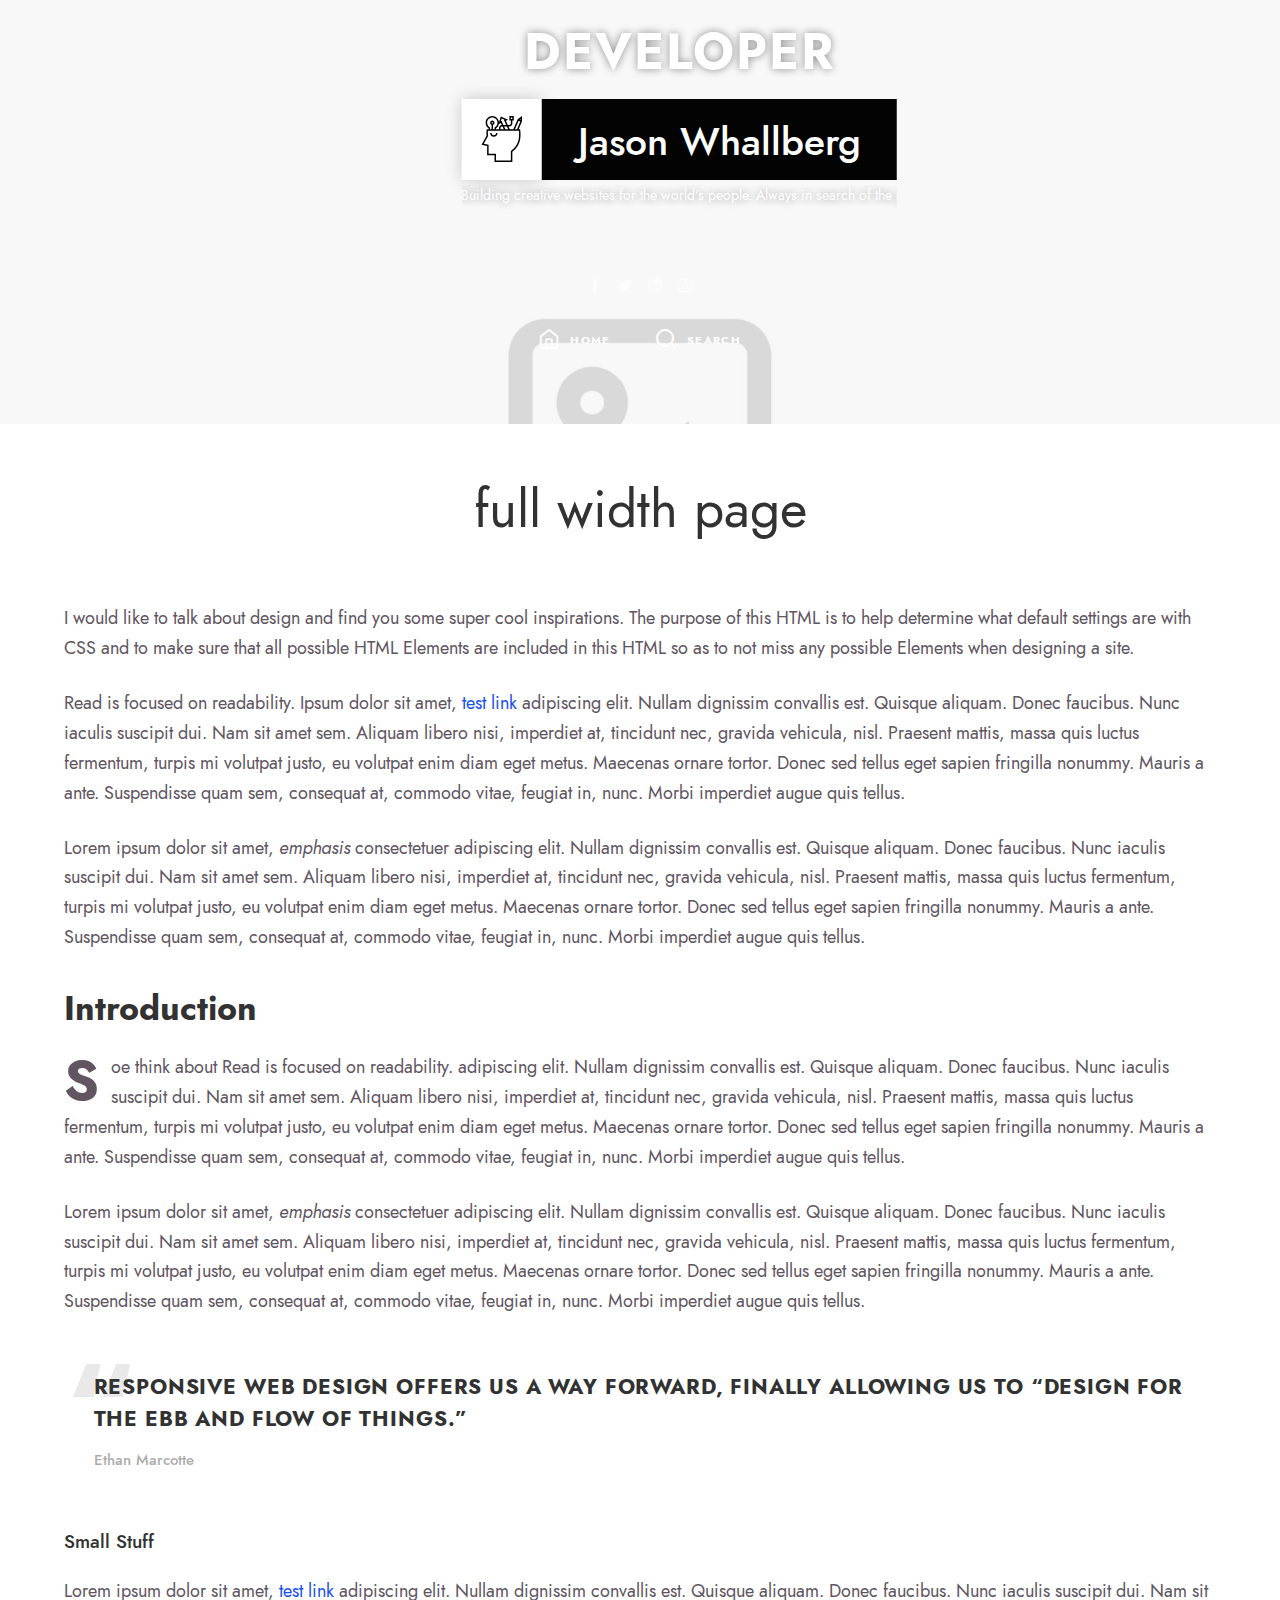
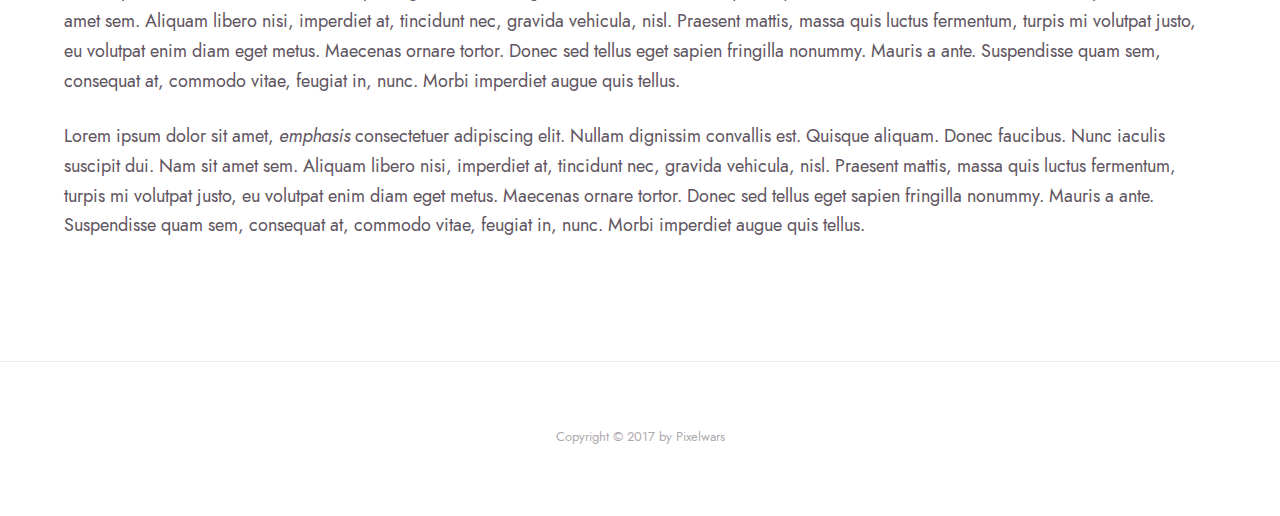
<file: page-full-width.html>
<!DOCTYPE html>
<html lang="en" class="no-js classic-page-layout " data-audio-tick="audio/tick.mp3" data-click-ripple-animation="yes"><!-- InstanceBegin template="/Templates/layout.dwt" codeOutsideHTMLIsLocked="false" -->
	
    <head>
    
		<meta charset="utf-8" />
        <meta name="viewport" content="width=device-width, initial-scale=1">
        <meta name="description" content="ikonik - Responsive HTML5 vCard Template">
        <meta name="keywords" content="vcard, html5, portfolio">
        <meta name="author" content="Pixelwars">
        <meta name="theme-color" content="#1755cf" />

        <title>ikonik</title>

        <!-- FAV and TOUCH ICONS -->
        <link rel="shortcut icon" href="images/ico/favicon.ico">
        <link rel="apple-touch-icon" href="images/ico/apple-touch-icon.png">
		 
        <!-- FONTS -->
        <link rel="stylesheet" href="css/fonts/jost/jost.css">
    	<link href="https://fonts.googleapis.com/css?family=Anton" rel="stylesheet">
                         
       
        <!-- STYLES -->
        <link rel="stylesheet" type="text/css" href="css/normalize.css">
        <link rel="stylesheet" type="text/css" href="css/bootstrap.css">
        <link rel="stylesheet" type="text/css" href="js/nprogress/nprogress.css">
        <link rel="stylesheet" type="text/css" href="js/jquery.magnific-popup/magnific-popup.css">
        <link rel="stylesheet" type="text/css" href="css/fonts/fontello/css/fontello.css">
        <link rel="stylesheet" type="text/css" href="css/main.css">
        <link rel="stylesheet" type="text/css" href="css/768.css">

        
        <!-- INITIAL SCRIPTS -->
		<script src="js/jquery.js"></script>
                
		<!-- InstanceBeginEditable name="head" -->
        <!-- InstanceEndEditable -->
        
        
    	<!-- InstanceParam name="OnePageLayout" type="boolean" value="false" -->
    	<!-- InstanceParam name="SoundEffects" type="boolean" value="false" -->
		<!-- InstanceParam name="Sidebar" type="boolean" value="false" -->
        <!-- InstanceParam name="PageDefault" type="boolean" value="false" -->
        <!-- InstanceParam name="PageFixed" type="boolean" value="false" -->
        <!-- InstanceParam name="PageFull" type="boolean" value="true" -->
        <!-- InstanceParam name="PagePlain" type="boolean" value="false" -->
        <!-- InstanceParam name="ClassicMenu" type="boolean" value="false" -->
        
	</head>
    
    
    
	<body>
    	
        
      	
        
        
        
        
        
        
        
          
        
        <!-- PAGE -->
		<div id="page" class="hfeed site">
            
            <!-- .site-main -->
		  	<main id="main" class="site-main cd-main">
          
          
			
            
            
                <!-- HEADER -->
                <header id="masthead" class="header" role="banner">
                    
                    <!-- header-wrap -->
                    <div class="header-wrap layout-full">
                        
                        <img src="images/home/cover.jpg" alt="profile-image">

                        <div class="home-heading">
                            <div class="home-logo">
                    
                                <p class="home-job-title">Web Developer</p>
                
                                <p class="home-marquee">
                                    Building creative websites for the world's people. Always in search
                                    of the great user experience.
                                    Building creative websites for the world's people. Always in search
                                    of the great user experience.
                                </p>
                
                                <!--<i class="home-logo-left "><span>Web</span></i>-->
                                <i class="home-logo-center">
                                    <span class="home-icon">
                                        <img src="images/home/icon.svg" alt="icon" />
                                    </span>
                                    <span class="home-text-container">
                                        <p class="home-text-container-placeholder">Jason Whallberg</p>
                                    </span>
                                    <span class="home-text">Jason Whallberg</span>
                                </i>
                                <!--<i class="home-logo-right"><span>Developer</span></i>-->
                            </div>
                        </div>
                        
                        

                        <!-- HOME BG LOGO -->
                        <div class="home-bg-logo">
                            <img src="images/home/icon-bg2.svg" alt="icon" />
                        </div>
                        <!-- HOME BG LOGO -->
                        
                        
                        <!-- header-social -->
                        <div class="header-bottom">
                        
                            <a class="social-link facebook" href="#"></a>
                            <a class="social-link twitter" href="#"></a>
                            <a class="social-link linkedin" href="#"></a>
                            <a class="social-link instagram" href="#"></a>

                        </div>
                        <!-- header-social -->
                        
                        <!-- NAV MENU -->
                        <nav id="primary-navigation" class="site-navigation primary-navigation" role="navigation">
                            <div class="nav-menu menu-with-icons">
                                <ul>
                                    
                                    <!-- InstanceBeginEditable name="Menu-Content" -->
                            
                                        <li><a class="home" href="index.html">Home</a></li>
                                        <li><a class="search-toggle">Search</a></li>   
                                                 
                    <!-- InstanceEndEditable -->
                                    
                                </ul>
                            </div>
                        </nav>
                        <!-- NAV MENU -->
                        
                        
                        
                        <!-- SEARCH --> 
                        <div class="header-search">
                            <form role="search" method="get" class="search-form" action="#">
                                <label>
                                    <span class="screen-reader-text">Search for:</span>
                                    <input type="search" class="search-field" placeholder="Enter Keyword" value="" name="s">
                                </label>
                                <input type="submit" class="search-submit" value="Search">
                            </form>
                        </div>
                        <!-- SEARCH -->
                        
                        
                    </div>
                    <!-- header-wrap -->
                    
                </header>
                <!-- HEADER -->
            
            
            
            
                
                
                <!-- site-middle -->
                <div class="site-middle">
                
                
                
                     
                
                     
                    
                     
                    
                    
                    
                     
                    <div class="layout-full"> 
                        <div id="primary" class="content-area">
                     
                    
                     
                
                    
        
                    
                            <!-- site-content -->
                            <div id="content" class="site-content" role="main">
                            
                                            
                                <!-- InstanceBeginEditable name="Page-Content" -->
                
                
                                <!-- .page-single -->
                                <div class="page-single page-layout">
                                
                                
                                        <!-- .hentry -->
                                        <article class="page hentry">
                                            
                                            <!-- .entry-header -->
                                            <header class="entry-header">
                                                 <h1 class="entry-title">full width page</h1>
                                            </header>
                                            <!-- .entry-header -->
                                            
                    
                                            <!-- .entry-content -->
                                            <div class="entry-content">
                                            
                                                <p>I would like to talk about design and find you some super cool inspirations. The purpose of this HTML is to help determine what default settings are with CSS and to make sure that all possible HTML Elements are included in this HTML so as to not miss any possible Elements when designing a site.</p>
                                                
                                                <p>Read is focused on readability. Ipsum dolor sit amet, <a href="#" title="test link">test link</a> adipiscing elit. Nullam dignissim convallis est. Quisque aliquam. Donec faucibus. Nunc iaculis suscipit dui. Nam sit amet sem. Aliquam libero nisi, imperdiet at, tincidunt nec, gravida vehicula, nisl. Praesent mattis, massa quis luctus fermentum, turpis mi volutpat justo, eu volutpat enim diam eget metus. Maecenas ornare tortor. Donec sed tellus eget sapien fringilla nonummy. Mauris a ante. Suspendisse quam sem, consequat at, commodo vitae, feugiat in, nunc. Morbi imperdiet augue quis tellus.</p>
                                                
                                                <p>Lorem ipsum dolor sit amet, <em>emphasis</em> consectetuer adipiscing elit. Nullam dignissim convallis est. Quisque aliquam. Donec faucibus. Nunc iaculis suscipit dui. Nam sit amet sem. Aliquam libero nisi, imperdiet at, tincidunt nec, gravida vehicula, nisl. Praesent mattis, massa quis luctus fermentum, turpis mi volutpat justo, eu volutpat enim diam eget metus. Maecenas ornare tortor. Donec sed tellus eget sapien fringilla nonummy. Mauris a ante. Suspendisse quam sem, consequat at, commodo vitae, feugiat in, nunc. Morbi imperdiet augue quis tellus.</p>
                                                
                                                <h2>Introduction</h2>
                                                <p class="drop-cap">Soe think about Read is focused on readability. adipiscing elit. Nullam dignissim convallis est. Quisque aliquam. Donec faucibus. Nunc iaculis suscipit dui. Nam sit amet sem. Aliquam libero nisi, imperdiet at, tincidunt nec, gravida vehicula, nisl. Praesent mattis, massa quis luctus fermentum, turpis mi volutpat justo, eu volutpat enim diam eget metus. Maecenas ornare tortor. Donec sed tellus eget sapien fringilla nonummy. Mauris a ante. Suspendisse quam sem, consequat at, commodo vitae, feugiat in, nunc. Morbi imperdiet augue quis tellus.</p>
                                                
                                                <p>Lorem ipsum dolor sit amet, <em>emphasis</em> consectetuer adipiscing elit. Nullam dignissim convallis est. Quisque aliquam. Donec faucibus. Nunc iaculis suscipit dui. Nam sit amet sem. Aliquam libero nisi, imperdiet at, tincidunt nec, gravida vehicula, nisl. Praesent mattis, massa quis luctus fermentum, turpis mi volutpat justo, eu volutpat enim diam eget metus. Maecenas ornare tortor. Donec sed tellus eget sapien fringilla nonummy. Mauris a ante. Suspendisse quam sem, consequat at, commodo vitae, feugiat in, nunc. Morbi imperdiet augue quis tellus.</p>
                                                
                                                <!-- blockquote -->
                                                <blockquote>Responsive web design offers us a way forward, finally allowing us to “design for the ebb and flow of things.”
                                                    <cite>Ethan Marcotte</cite>
                                                </blockquote>
                                                <!-- blockquote -->
                                                
                                                <h3>Small Stuff</h3>
                                                <p>Lorem ipsum dolor sit amet, <a href="#" title="test link">test link</a> adipiscing elit. Nullam dignissim convallis est. Quisque aliquam. Donec faucibus. Nunc iaculis suscipit dui. Nam sit amet sem. Aliquam libero nisi, imperdiet at, tincidunt nec, gravida vehicula, nisl. Praesent mattis, massa quis luctus fermentum, turpis mi volutpat justo, eu volutpat enim diam eget metus. Maecenas ornare tortor. Donec sed tellus eget sapien fringilla nonummy. Mauris a ante. Suspendisse quam sem, consequat at, commodo vitae, feugiat in, nunc. Morbi imperdiet augue quis tellus.</p>
                                                <p>Lorem ipsum dolor sit amet, <em>emphasis</em> consectetuer adipiscing elit. Nullam dignissim convallis est. Quisque aliquam. Donec faucibus. Nunc iaculis suscipit dui. Nam sit amet sem. Aliquam libero nisi, imperdiet at, tincidunt nec, gravida vehicula, nisl. Praesent mattis, massa quis luctus fermentum, turpis mi volutpat justo, eu volutpat enim diam eget metus. Maecenas ornare tortor. Donec sed tellus eget sapien fringilla nonummy. Mauris a ante. Suspendisse quam sem, consequat at, commodo vitae, feugiat in, nunc. Morbi imperdiet augue quis tellus.</p>
                                                
                                                
                                               
                                            </div>
                                            <!-- .entry-content -->
                                            
                                        
                                        </article>
                                        <!-- .hentry -->
                                    
                                    
                                </div>
                                <!-- .page-single --> 
                
                
                
                
                <!-- InstanceEndEditable -->
                                
                                
                            </div>
                            <!-- site-content -->
                    
                        </div>
                        <!-- primary -->    
                    
                    
                        
                    
                    
                    </div>
                    <!-- layout -->
                
                
                </div>
                <!-- site-middle -->
                        
                        
                        
                        
                        
                        
                        
                        
                        
                        
                        
                        
                        
                        
                        
                        
                        
                        
                        
                    <!-- .site-footer -->
                    <footer id="colophon" class="site-footer" role="contentinfo">
                        
                        <!-- .site-info --> 
                        <div class="site-info">
                            <div class="textwidget">
                                <p><a href="http://pixelwars.org/">Copyright &copy; 2017 by Pixelwars</a></p>
                            </div>
                        </div>
                        <!-- .site-info --> 
                        
                    </footer>
                    <!-- .site-footer --> 
    
                
                
                    
                </main>
                <!-- .site-main -->
                
                



                <!-- ALERT : used for contact form mail delivery alert -->
                <div class="site-alert animated"></div>
                
                
                
                
            </div>
            <!-- PAGE -->
        
        <a href="#" id="back-to-top" class="show">↑ <span>Scroll to top</span></a>
        
        
        
        
        
        
        <!-- InstanceBeginEditable name="Body-End-Content" -->
        
        
        
        <!-- InstanceEndEditable -->
        
        
		
        
        <!-- SCRIPTS -->
        <script src="js/tween-max.js"></script>
        <script src="js/jquery-address.js"></script>
        <script src="js/nprogress/nprogress.js"></script>
        <script src="js/jquery-isotope.js"></script>
        <script src="js/imagesloaded.js"></script>
        <script src="js/jquery-fitvids.js"></script>
        <script src="js/jquery.magnific-popup/jquery-magnific-popup.js"></script>
        <script src="js/jquery-easing.js"></script>
        <script src="js/jquery-validate.js"></script>
        <script src="js/resize-sensor.js"></script>
        <script src="js/jquery-sticky-sidebar.js"></script>
        <script src="js/main.js"></script>
        
        
	</body>
<!-- InstanceEnd --></html>
</file>
<file: css/fonts/jost/jost.css>
@font-face {
    font-family: 'Jost*';
    src: url('jost-700-bold.woff2') format('woff2'),
         url('jost-700-bold.woff') format('woff');
    font-weight: bold;
    font-style: normal;

}




@font-face {
    font-family: 'Jost*';
    src: url('jost-700-bolditalic.woff2') format('woff2'),
         url('jost-700-bolditalic.woff') format('woff');
    font-weight: bold;
    font-style: italic;

}




@font-face {
    font-family: 'Jost*';
    src: url('jost-600-semi.woff2') format('woff2'),
         url('jost-600-semi.woff') format('woff');
    font-weight: 600;
    font-style: normal;

}




@font-face {
    font-family: 'Jost*';
    src: url('jost-600-semiitalic.woff2') format('woff2'),
         url('jost-600-semiitalic.woff') format('woff');
    font-weight: 600;
    font-style: italic;

}



@font-face {
    font-family: 'Jost*';
    src: url('jost-500-medium.woff2') format('woff2'),
         url('jost-500-medium.woff') format('woff');
    font-weight: 500;
    font-style: normal;

}




@font-face {
    font-family: 'Jost*';
    src: url('jost-500-mediumitalic.woff2') format('woff2'),
         url('jost-500-mediumitalic.woff') format('woff');
    font-weight: 500;
    font-style: italic;

}




@font-face {
    font-family: 'Jost*';
    src: url('jost-400-book.woff2') format('woff2'),
         url('jost-400-book.woff') format('woff');
    font-weight: normal;
    font-style: normal;

}




@font-face {
    font-family: 'Jost*';
    src: url('jost-400-bookitalic.woff2') format('woff2'),
         url('jost-400-bookitalic.woff') format('woff');
    font-weight: normal;
    font-style: italic;

}




@font-face {
    font-family: 'Jost*';
    src: url('jost-300-light.woff2') format('woff2'),
         url('jost-300-light.woff') format('woff');
    font-weight: 300;
    font-style: normal;

}




@font-face {
    font-family: 'Jost*';
    src: url('jost-300-lightitalic.woff2') format('woff2'),
         url('jost-300-lightitalic.woff') format('woff');
    font-weight: 300;
    font-style: italic;

}
</file>
<file: js/nprogress/nprogress.css>
/* Make clicks pass-through */
#nprogress{pointer-events:none;position:relative;z-index:5000}#nprogress .bar{background:#5BCF80;position:fixed;z-index:100;top:0;left:0;width:100%;height:3px}#nprogress .peg{display:block;position:absolute;right:0;width:100px;height:100%;opacity:1;-webkit-transform:rotate(3deg) translate(0,-6px);-ms-transform:rotate(3deg) translate(0,-6px);transform:rotate(3deg) translate(0,-6px)}#nprogress .spinner{display:block;position:fixed;z-index:10000;top:15px;right:15px}#nprogress .spinner-icon{width:20px;height:20px;box-sizing:border-box;border:3px solid transparent;border-top-color:#5BCF80;border-left-color:#5BCF80;border-radius:50%;-webkit-animation:nprogress-spinner 400ms linear infinite;animation:nprogress-spinner 400ms linear infinite}@-webkit-keyframes nprogress-spinner{0%{-webkit-transform:rotate(0deg)}100%{-webkit-transform:rotate(360deg)}}@keyframes nprogress-spinner{0%{transform:rotate(0deg)}100%{transform:rotate(360deg)}}
</file>
<file: css/fonts/fontello/css/fontello.css>
@font-face {
  font-family: 'fontello';
  src: url('../font/fontello.eot?14501059');
  src: url('../font/fontello.eot?14501059#iefix') format('embedded-opentype'),
       url('../font/fontello.woff2?14501059') format('woff2'),
       url('../font/fontello.woff?14501059') format('woff'),
       url('../font/fontello.ttf?14501059') format('truetype'),
       url('../font/fontello.svg?14501059#fontello') format('svg');
  font-weight: normal;
  font-style: normal;
}
/* Chrome hack: SVG is rendered more smooth in Windozze. 100% magic, uncomment if you need it. */
/* Note, that will break hinting! In other OS-es font will be not as sharp as it could be */
/*
@media screen and (-webkit-min-device-pixel-ratio:0) {
  @font-face {
    font-family: 'fontello';
    src: url('../font/fontello.svg?14501059#fontello') format('svg');
  }
}
*/
 
 [class^="pw-icon-"]:before, [class*=" pw-icon-"]:before {
  font-family: "fontello";
  font-style: normal;
  font-weight: normal;
  speak: none;
 
  display: inline-block;
  text-decoration: inherit;
  width: 1em;
  margin-right: .2em;
  text-align: center;
  /* opacity: .8; */
 
  /* For safety - reset parent styles, that can break glyph codes*/
  font-variant: normal;
  text-transform: none;
 
  /* fix buttons height, for twitter bootstrap */
  line-height: 1em;
 
  /* Animation center compensation - margins should be symmetric */
  /* remove if not needed */
  margin-left: .2em;
 
  /* you can be more comfortable with increased icons size */
  /* font-size: 120%; */
 
  /* Font smoothing. That was taken from TWBS */
  -webkit-font-smoothing: antialiased;
  -moz-osx-font-smoothing: grayscale;
 
  /* Uncomment for 3D effect */
  /* text-shadow: 1px 1px 1px rgba(127, 127, 127, 0.3); */
}
 
.pw-icon-menu:before { content: '\e800'; } /* '' */
.pw-icon-book:before { content: '\e801'; } /* '' */
.pw-icon-doc-text:before { content: '\e802'; } /* '' */
.pw-icon-spotify-1:before { content: '\e803'; } /* '' */
.pw-icon-book-alt:before { content: '\e804'; } /* '' */
.pw-icon-book-1:before { content: '\e805'; } /* '' */
.pw-icon-bookmark:before { content: '\e806'; } /* '' */
.pw-icon-pencil-1:before { content: '\e807'; } /* '' */
.pw-icon-pen:before { content: '\e808'; } /* '' */
.pw-icon-apple:before { content: '\e809'; } /* '' */
.pw-icon-lightbulb:before { content: '\e80a'; } /* '' */
.pw-icon-down-open-big:before { content: '\e80b'; } /* '' */
.pw-icon-angle-down:before { content: '\e80c'; } /* '' */
.pw-icon-circle-empty:before { content: '\e80d'; } /* '' */
.pw-icon-book-open-1:before { content: '\e80e'; } /* '' */
.pw-icon-check:before { content: '\e80f'; } /* '' */
.pw-icon-check-empty:before { content: '\e810'; } /* '' */
.pw-icon-chat:before { content: '\e811'; } /* '' */
.pw-icon-pencil-alt:before { content: '\e812'; } /* '' */
.pw-icon-undo:before { content: '\e813'; } /* '' */
.pw-icon-at:before { content: '\e814'; } /* '' */
.pw-icon-article-alt:before { content: '\e815'; } /* '' */
.pw-icon-doc:before { content: '\e816'; } /* '' */
.pw-icon-comment-alt2:before { content: '\e817'; } /* '' */
.pw-icon-comment:before { content: '\e818'; } /* '' */
.pw-icon-search:before { content: '\e819'; } /* '' */
.pw-icon-scissors-outline:before { content: '\e81a'; } /* '' */
.pw-icon-flow-merge:before { content: '\e81b'; } /* '' */
.pw-icon-gift:before { content: '\e81c'; } /* '' */
.pw-icon-chart-bar-outline:before { content: '\e81d'; } /* '' */
.pw-icon-check-1:before { content: '\e81e'; } /* '' */
.pw-icon-check-outline:before { content: '\e81f'; } /* '' */
.pw-icon-pencil-2:before { content: '\e820'; } /* '' */
.pw-icon-mobile-1:before { content: '\e821'; } /* '' */
.pw-icon-laptop:before { content: '\e822'; } /* '' */
.pw-icon-plus:before { content: '\e823'; } /* '' */
.pw-icon-desktop-2:before { content: '\e824'; } /* '' */
.pw-icon-facebook:before { content: '\e825'; } /* '' */
.pw-icon-twitter:before { content: '\e826'; } /* '' */
.pw-icon-linkedin-squared:before { content: '\e827'; } /* '' */
.pw-icon-map:before { content: '\e828'; } /* '' */
.pw-icon-pinterest-circled:before { content: '\e829'; } /* '' */
.pw-icon-github-circled:before { content: '\e82a'; } /* '' */
.pw-icon-behance:before { content: '\e82b'; } /* '' */
.pw-icon-dribbble:before { content: '\e82c'; } /* '' */
.pw-icon-address:before { content: '\e82d'; } /* '' */
.pw-icon-lastfm:before { content: '\e82e'; } /* '' */
.pw-icon-rss:before { content: '\e82f'; } /* '' */
.pw-icon-vimeo-squared:before { content: '\e830'; } /* '' */
.pw-icon-forrst:before { content: '\e831'; } /* '' */
.pw-icon-skype:before { content: '\e832'; } /* '' */
.pw-icon-picasa:before { content: '\e833'; } /* '' */
.pw-icon-youtube-play:before { content: '\e834'; } /* '' */
.pw-icon-flickr:before { content: '\e835'; } /* '' */
.pw-icon-tumblr:before { content: '\e836'; } /* '' */
.pw-icon-blogger:before { content: '\e837'; } /* '' */
.pw-icon-delicious:before { content: '\e838'; } /* '' */
.pw-icon-digg:before { content: '\e839'; } /* '' */
.pw-icon-vcard:before { content: '\e83a'; } /* '' */
.pw-icon-wordpress:before { content: '\e83b'; } /* '' */
.pw-icon-stackoverflow:before { content: '\e83c'; } /* '' */
.pw-icon-foursquare:before { content: '\e83d'; } /* '' */
.pw-icon-xing:before { content: '\e83e'; } /* '' */
.pw-icon-sina-weibo:before { content: '\e83f'; } /* '' */
.pw-icon-soundcloud:before { content: '\e840'; } /* '' */
.pw-icon-fivehundredpx:before { content: '\e841'; } /* '' */
.pw-icon-slideshare:before { content: '\e842'; } /* '' */
.pw-icon-android:before { content: '\e843'; } /* '' */
.pw-icon-contacts:before { content: '\e844'; } /* '' */
.pw-icon-windows:before { content: '\e845'; } /* '' */
.pw-icon-vkontakte:before { content: '\e846'; } /* '' */
.pw-icon-myspace:before { content: '\e847'; } /* '' */
.pw-icon-meetup:before { content: '\e848'; } /* '' */
.pw-icon-feather-1:before { content: '\e849'; } /* '' */
.pw-icon-reddit:before { content: '\e84a'; } /* '' */
.pw-icon-stumbleupon-circled:before { content: '\e84b'; } /* '' */
.pw-icon-path:before { content: '\e84c'; } /* '' */
.pw-icon-dropbox:before { content: '\e84d'; } /* '' */
.pw-icon-wine:before { content: '\e84e'; } /* '' */
.pw-icon-thumbs-up:before { content: '\e84f'; } /* '' */
.pw-icon-deviantart:before { content: '\e850'; } /* '' */
.pw-icon-grooveshark:before { content: '\e851'; } /* '' */
.pw-icon-thumbs-down:before { content: '\e852'; } /* '' */
.pw-icon-steam:before { content: '\e853'; } /* '' */
.pw-icon-quora:before { content: '\e854'; } /* '' */
.pw-icon-angellist:before { content: '\e855'; } /* '' */
.pw-icon-icq:before { content: '\e856'; } /* '' */
.pw-icon-lock:before { content: '\e857'; } /* '' */
.pw-icon-attach-outline:before { content: '\e858'; } /* '' */
.pw-icon-doc-alt:before { content: '\e859'; } /* '' */
.pw-icon-videocam-outline:before { content: '\e85a'; } /* '' */
.pw-icon-mail:before { content: '\e85b'; } /* '' */
.pw-icon-search-alt:before { content: '\e85c'; } /* '' */
.pw-icon-heart:before { content: '\e85d'; } /* '' */
.pw-icon-user:before { content: '\e85e'; } /* '' */
.pw-icon-news:before { content: '\e85f'; } /* '' */
.pw-icon-camera:before { content: '\e860'; } /* '' */
.pw-icon-graduation:before { content: '\e861'; } /* '' */
.pw-icon-bookmark-empty-1:before { content: '\e862'; } /* '' */
.pw-icon-vine:before { content: '\e863'; } /* '' */
.pw-icon-badge:before { content: '\e864'; } /* '' */
.pw-icon-education:before { content: '\e865'; } /* '' */
.pw-icon-play:before { content: '\e866'; } /* '' */
.pw-icon-gallery:before { content: '\e867'; } /* '' */
.pw-icon-eye-outline:before { content: '\e868'; } /* '' */
.pw-icon-mic-outline:before { content: '\e869'; } /* '' */
.pw-icon-external:before { content: '\e86a'; } /* '' */
.pw-icon-image:before { content: '\e86b'; } /* '' */
.pw-icon-feather:before { content: '\e86c'; } /* '' */
.pw-icon-left-open-big:before { content: '\e86d'; } /* '' */
.pw-icon-right-open-big:before { content: '\e86e'; } /* '' */
.pw-icon-up-open-big:before { content: '\e86f'; } /* '' */
.pw-icon-circle:before { content: '\e870'; } /* '' */
.pw-icon-details:before { content: '\e871'; } /* '' */
.pw-icon-home:before { content: '\e872'; } /* '' */
.pw-icon-left-arrow:before { content: '\e873'; } /* '' */
.pw-icon-right-arrow:before { content: '\e874'; } /* '' */
.pw-icon-close:before { content: '\e875'; } /* '' */
.pw-icon-quote:before { content: '\e876'; } /* '' */
.pw-icon-pin:before { content: '\e877'; } /* '' */
.pw-icon-way:before { content: '\e878'; } /* '' */
.pw-icon-music:before { content: '\e879'; } /* '' */
.pw-icon-location-outline:before { content: '\e888'; } /* '' */
.pw-icon-coffee:before { content: '\e88b'; } /* '' */
.pw-icon-book-open:before { content: '\e88c'; } /* '' */
.pw-icon-circle-thin:before { content: '\e88d'; } /* '' */
.pw-icon-minus:before { content: '\e89a'; } /* '' */
.pw-icon-phone-outline:before { content: '\e8a8'; } /* '' */
.pw-icon-tree:before { content: '\e8ab'; } /* '' */
.pw-icon-pencil:before { content: '\e8b3'; } /* '' */
.pw-icon-plane-outline:before { content: '\e8bc'; } /* '' */
.pw-icon-tablet:before { content: '\e8bf'; } /* '' */
.pw-icon-instagram-1:before { content: '\e8cc'; } /* '' */
.pw-icon-coverflow-empty:before { content: '\f00d'; } /* '' */
.pw-icon-isight:before { content: '\f039'; } /* '' */
.pw-icon-gplus-1:before { content: '\f0d5'; } /* '' */
.pw-icon-hand-spock-o:before { content: '\f259'; } /* '' */
.pw-icon-hand-pointer-o:before { content: '\f25a'; } /* '' */
.pw-icon-hand-peace-o:before { content: '\f25b'; } /* '' */
.pw-icon-snapchat:before { content: '\f2ac'; } /* '' */
.pw-icon-imdb:before { content: '\f2d8'; } /* '' */
.pw-icon-newspaper:before { content: '\f4f0'; } /* '' */
</file>
<file: css/main.css>
/* --------------------------------------------
	
	main.css : main style file
	Project : ikonik
	Author : pixelwars 
	
	---
	
	CONTEXT:
	
	1. BASE
		1.1 ELEMENTS
		1.2 FONTS
		1.3 TYPOGRAPHY
	2. FORMS
	3. COMMON
	4. LAYOUT
	5. MODULES
	6. THEME
	
   -------------------------------------------- */



/*  --------------------------------------------

	1. BASE (@base) - base html elements
	
    -------------------------------------------- */

/* ----- 1.1 ELEMENTS ----- */
*,
*:after,
*::before {
    -webkit-box-sizing: border-box;
    -moz-box-sizing: border-box;
    box-sizing: border-box;
}

html {
    font-size: 100%;
    -webkit-font-smoothing: antialiased;
    overflow-x: hidden;
}

body {
    font-size: 15px;
    line-height: 1.66;
    -webkit-text-size-adjust: none;
}

a {
    color: #096;
    text-decoration: none;
    outline: none;
}

    a:hover,
    a:focus {
        text-decoration: none;
        outline: none;
    }

    a:hover {
        color: #5BCF80
    }

iframe {
    border: none
}

ul {
    list-style: square
}

img,
figure {
    max-width: 100%;
    height: auto;
 
}

img, {
    max-width: 100%;
    height: auto;
}

/* ----- 1.2 FONTS ----- */
/* BODY */
body,
input,
textarea,
select,
input[type=file] {
    font-family: 'Jost*', sans-serif;
}

/* HEADING 1 */
h1,
.entry-title {
    font-family: 'Jost*', sans-serif;
}

/* HOME TITLE */
.home-logo-center,
.home-logo-left,
.home-logo-right {
    font-family: 'Jost*', sans-serif;
}

/* HOME MENU */
.home-menu {
    font-family: 'Anton', sans-serif;
}

/* HEADINGS */
h2,
h3,
h4,
h5,
h6,
.filters,
.nav-menu,
.card-nav,
th,
dt,
.button,
.catlinks a,
input[type=submit],
button,
label,
.tab-titles,
.more-link,
blockquote {
    font-family: 'Jost*';
}

/* FONTELLO ICONS */
.social-link,
.menu-with-icons a:before,
.toggle h4:before,
.mask,
.site-alert:before,
.portfolio-nav a:before,
.portfolio-nav a:after,
.hentry .entry-header:before,
.gallery-item a:after,
.wp-block-gallery a:after {
    font-family: fontello;
    font-style: normal;
    font-weight: 400;
    speak: none;
    display: inline-block;
    text-decoration: inherit;
    text-align: center;
    font-variant: normal;
    text-transform: none;
}

/* ----- 1.3 TYPOGRAPHY ----- */
/* headings and paragraphs  */
h1 {
    font-size: calc(20px + 2.6vw);
    margin: 0.8em 0 0.4em 0;
    line-height: 1.2;
}

h2 {
    font-size: calc(16px + 1.44vw);
    margin: 1.0em 0 0.6em 0;
    line-height: 1.3;
}

h3 {
    font-size: calc(15px + .3vw);
    margin: 1.0em 0 .6em 0;
    font-weight: 500;
}

h4 {
    font-size: calc(12px + .1vw);
    margin: 2.0em 0 .6em 0;
    letter-spacing: 1px;
    text-transform: uppercase;
}

h5 {
    font-size: calc(12px + .1vw);
    margin: 1.0em 0 .6em 0;
    letter-spacing: 1px;
    text-transform: uppercase;
}

h6 {
    font-size: calc(12px + .1vw);
    margin: 1.0em 0 .6em 0;
    letter-spacing: 1px;
    text-transform: uppercase;
}

p {
    margin: 1em 0 1.4em 0;
}

h1,
.entry-title {
    font-weight: 400;
    word-wrap: break-word;
}
/* blockquote  */
blockquote {
    position: relative;
    margin: 2.6em 0;
    padding: 0 1.4em;
    line-height: 1.5;
    font-weight: bold;
    text-transform: uppercase;
    font-size: calc(16px + .4vw);
    letter-spacing: 0.04em;
}

    blockquote::before {
        font-size: 610%;
        position: absolute;
        line-height: 5rem;
        content: open-quote;
        top: 0;
        left: 0;
        opacity: .1;
    }

    blockquote p {
        line-height: 100%;
    }

    blockquote cite {
        display: block;
        font-size: 15px;
        padding-right: 1em;
        margin-top: 1em;
        font-style: normal;
        font-weight: 500;
        opacity: .4;
        letter-spacing: 0;
        text-transform: none;
    }

hr {
    padding: .6em 0 1em 0;
    margin-bottom: 3em;
    outline: 0;
    border-width: 0 0 7px 0;
    border-style: solid;
    border-color: #f1f3f3;
}
/* tables  */
table {
    font-size: .875em;
    margin-bottom: 3em;
    text-align: center;
}

tr th {
    padding: .8em 1em;
    font-size: 12px;
    font-weight: bold;
    border-bottom: 1px solid #eee;
    text-transform: uppercase;
}

tr td {
    color: #6A7686;
    padding: .8em 1em .6em 1em;
    border-bottom: 1px solid #eee;
}

tfoot tr td {
    border-bottom: 0
}

tr:nth-child(odd) td {
    background: #f8f7f9;
}
/* code and pre  */
code,
pre {
    max-width: 100%;
    overflow: scroll;
    padding: 0 3px 2px;
    margin-bottom: 4em;
    font-family: Monaco, Menlo, Consolas, "Courier New", monospace;
    font-size: 12px;
    color: #333333;
    white-space: pre;
    overflow: auto;
}

code {
    display: inline-block;
    margin: 0 .4em;
    padding: 1px 6px;
    background: #fff;
    border: 1px solid #DDE4E6;
    box-shadow: 1px 1px 0 #fff, 2px 2px 0 #DDE4E6;
}

pre {
    border: 1px solid #eee;
    padding: 12px 20px;
}
/* lists  */
ol,
ul {
    margin: .2em 0 1em 0;
}

ul {
    list-style: disc;
}

dt {
    margin-bottom: .4em;
    font-weight: 500;
}

dd {
    padding-bottom: 1em;
    margin-left: 1.4em;
}
/* Bootstrap Grid Fix */
@media (max-width:767px) {
    .col-xs-6:nth-child(2n+1) {
        clear: left;
    }
}

/* CONTENT ALIGNMENT */
.aligncenter, .alignnone, .alignright, .alignleft {
    display: block;
    margin: 1.6em auto;
    clear: both;
}

.wp-caption {
    color: inherit;
}

    .wp-caption img {
        border: 0 none;
        height: auto;
        margin: 0;
        padding: 0;
    }

.wp-caption-text {
    font-size: .8em;
    margin: 0;
    padding: .6em .1em 0;
    opacity: .7;
}

.wp-caption.aligncenter {
    text-align: center;
}
/* Gutenberg Block : Embed */
.wp-block-embed {
    margin: 2em 0;
}

    .wp-block-embed:first-child {
        margin-top: 0;
    }

.wp-block-embed__wrapper iframe {
    width: 100%;
}

/*  --------------------------------------------

	2. FORMS (@forms) - form elements
	
    -------------------------------------------- */
fieldset {
    border: 0;
    margin: 0;
    padding: 0;
}

form p {
    position: relative;
    margin: 1.6em 0;
}

label {
    display: block;
    font-size: 10px;
    letter-spacing: 1px;
    font-weight: 700;
    margin-bottom: 0.6em;
    text-transform: uppercase;
}

::-webkit-input-placeholder {
    color: inherit;
    font-size: 11px;
    letter-spacing: 1px;
    font-weight: 500;
    text-transform: uppercase;
}

::-moz-placeholder {
    color: inherit;
    font-size: 11px;
    letter-spacing: 1px;
    font-weight: 500;
    text-transform: uppercase;
}

:-ms-input-placeholder {
    color: inherit;
    font-size: 11px;
    letter-spacing: 1px;
    font-weight: 500;
    text-transform: uppercase;
}

label input {
    font-weight: 400;
}

input:not([type=submit]):not([type=button]):not([type=file]):not([type=radio]):not([type=checkbox]),
textarea,
select {
    padding: 1em 0 .2em 0;
    width: 100%;
    font-size: .925rem;
    border: 0;
    border-bottom: 2px solid rgba(0, 0, 0, 0.07);
    border-radius: 0;
    background-color: transparent;
    -webkit-appearance: none;
    -webkit-tap-highlight-color: transparent;
    box-sizing: border-box;
}

    input:not([type=submit]):not([type=button]):not([type=file]):not([type=radio]):not([type=checkbox]):hover,
    textarea:hover,
    input:hover,
    select:hover {
        outline: 0;
    }

    input:not([type=submit]):not([type=button]):not([type=file]):not([type=radio]):not([type=checkbox]):focus,
    textarea:focus,
    input:focus,
    select:focus {
        border-color: #4ECE99;
        outline: 0;
    }

textarea {
    min-height: 7em;
    line-height: 1.6;
    resize: vertical;
}

select {
    padding: 1em 0 .2em 0;
    -webkit-appearance: none;
    -moz-appearance: none;
    -ms-appearance: none;
    appearance: none;
    background-image: url([data-uri]);
    background-position: 97% center;
    background-position: right 10px center;
    background-repeat: no-repeat;
    background-size: 20px 20px;
}

    select::-ms-expand {
        display: none;
    }

input[type=file] {
    width: 100%;
    outline: 0;
    cursor: pointer;
    font-size: 13px;
}

    input[type=file]::-webkit-file-upload-button {
        display: inline-block;
        padding: .7em 1em;
        margin-right: 8px;
        outline: 0;
        color: inherit;
        background-color: transparent;
        border: 2px solid rgba(0, 0, 0, 0.07);
        cursor: pointer;
    }

input[type=checkbox] {
    -webkit-appearance: none;
    height: 1em;
    position: relative;
    background-color: transparent;
    border: 2px solid #333;
    width: 1em;
    border-radius: 3px;
    outline: none;
    font-size: 15px;
    vertical-align: text-bottom;
    margin-right: .6em;
}

    input[type=checkbox]:active {
        box-shadow: 0 0 0.8em rgba(0, 0, 0, 0.2) inset;
    }

    input[type=checkbox]:before,
    input[type=checkbox]:after {
        content: '';
        background-color: inherit;
        position: absolute;
        transition: 0.1s background-color;
    }

    input[type=checkbox]:after {
        width: 0.14em;
        height: 0.60em;
        -webkit-transform: rotate(36deg) translate(0.42em, -0.17em);
    }

    input[type=checkbox]:before {
        width: 0.14em;
        height: 0.35em;
        -webkit-transform: rotate(-58deg) translate(-0.2em, 0.35em);
    }

    input[type=checkbox]:checked:after,
    input[type=checkbox]:checked:before {
        background-color: #333;
    }

input[type=radio] {
    -webkit-appearance: none;
    height: 1em;
    position: relative;
    background-color: #fff;
    border: 2px solid #333;
    width: 1em;
    border-radius: 50%;
    outline: none;
    font-size: 15px;
    margin-right: .6em;
    vertical-align: text-bottom;
}

    input[type=radio]:checked:before {
        content: '';
        background-color: #333;
        position: absolute;
        border-radius: 50%;
        top: 3px;
        left: 3px;
        bottom: 3px;
        right: 3px;
    }

.inline-label {
    display: inline-block;
    margin-right: 2.2em;
    font-size: 11px;
    font-weight: 500;
}
/* validation  */
label.error {
    position: absolute;
    bottom: -26px;
    left: 0;
    min-width: 160px;
    font-size: 10px;
    font-weight: 400;
    text-transform: uppercase;
    padding: .2em .8em;
    background-color: #f11845;
    color: #fff;
    letter-spacing: .07em;
}

    label.error:after {
        content: " ";
        position: absolute;
        left: 0;
        bottom: 100%;
        pointer-events: none;
        width: 0;
        height: 0;
        border-bottom: 10px solid #f11845;
        border-right: 10px solid transparent;
    }



/*  --------------------------------------------

	3. COMMON (@common) - common and helper classes
	
    -------------------------------------------- */
.cf:before,
.cf:after,
.entry-content:before,
.entry-content:after {
    content: " ";
    display: table;
}

.cf:after,
.entry-content:after {
    clear: both
}

.center {
    text-align: center;
}

.easing,
.media-box .mask,
.filters li a,
.gallery-item a:before,
.gallery-item a:after,
.wp-block-gallery a:before,
.wp-block-gallery a:after,
.header .social-link,
.nav-menu li a {
    -webkit-transition: all 0.3s ease-out;
    transition: all 0.3s ease-out;
}

.easing-short,
input,
textarea,
.social-link,
.button,
.portfolio-nav a,
.more-link,
.navigation a,
.pagination a,
.entry-meta a,
.comment a,
.format-link .entry-content > p:first-child a:first-child,
.gallery .gallery-caption {
    -webkit-transition: all 0.15s;
    transition: all 0.15s;
}

/* Assistive text */
.screen-reader-text {
    clip: rect(1px, 1px, 1px, 1px);
    position: absolute;
}

    .screen-reader-text:focus {
        background-color: #f1f1f1;
        border-radius: 3px;
        box-shadow: 0 0 2px 2px rgba(0, 0, 0, 0.6);
        clip: auto;
        color: #21759b;
        display: block;
        font-size: 14px;
        font-weight: bold;
        height: auto;
        line-height: normal;
        padding: 15px 23px 14px;
        position: absolute;
        left: 5px;
        top: 5px;
        text-decoration: none;
        text-transform: none;
        width: auto;
        z-index: 100000; /* Above WP toolbar */
    }

.fw-100 {
    font-weight: 100;
}

.fw-300 {
    font-weight: 300;
    font-size: 22px;
}

.fw-400 {
    font-weight: 400;
}

.fw-500 {
    font-weight: 500;
}

.fw-700 {
    font-weight: 700;
}

.fw-900 {
    font-weight: 900;
}

/*  --------------------------------------------

	4. LAYOUT (@layout) : layout styles
	
    -------------------------------------------- */
.site,
.site-main {
    height: 100%;
}

.site-middle .layout-medium:after {
    content: "";
    display: table;
    clear: both;
}

.page-layout {
    position: relative;
    width: 100%;
    min-height: 100%;
    background-size: cover;
    background-position: center center;
}

.p-overlay * {
    -webkit-backface-visibility: hidden;
    -moz-backface-visibility: hidden;
    backface-visibility: hidden;
    -webkit-transform: none;
    -moz-transform: none;
    transform: none;
    -webkit-transform-style: preserve-3d;
    -moz-transform-style: preserve-3d;
    transform-style: preserve-3d;
}

.layout-fixed,
.layout-medium,
.layout-full {
    width: 90%;
    margin: 0 auto;
    z-index: 1;
    position: relative;
}

.layout-fixed {
    max-width: 760px;
}

.layout-medium,
.one-page-content > div {
    max-width: 1180px;
}

.layout-full {
    max-width: 1700px;
}

.hentry {
    padding: 0 0 2em 0;
}

.entry-header {
    padding-top: 2em;
    position: relative;
}

.one-page-content .entry-header {
    padding-top: 4em;
}

.entry-title {
    margin: 0;
    text-align: center;
}

.entry-content {
    margin: 1.2em 0 0;
}

.entry-title a:not(:hover) {
    color: inherit;
}

.entry-title a {
    text-decoration: none;
}

/* Cool Animated Links */
.cool-link {
    background-image: linear-gradient(transparent 88%, blue 12%);
    background-repeat: no-repeat;
    background-size: 0% 100%;
    transition: all 1s;
}

    .cool-link:hover,
    .filters .current .cool-link {
        background-size: 100% 100%;
    }

/* ----- 4.1 HEADER ----- */
.header {
    position: relative;
    display: flex;
    align-items: center;
    justify-content: center;
    text-align: center;
    padding: 7vh 0;
    background-size: cover;
    background-attachment: fixed;
    background-position: center;
    background-color: #000;
    overflow: hidden;
}

.ios12 .header {
    background-attachment: scroll;
}

.header:before {
    display: block;
    content: '';
    position: absolute;
    top: 0;
    left: 0;
    height: 100%;
    width: 100%;
    background-color: #000;
    opacity: 0;
}

.header-wrap {
    z-index: 10;
}

    .header-wrap.layout-full {
        margin: 0;
    }

    .header-wrap > img {
        display: none;
    }

.header-bottom {
    margin: 14px 0 22px 0;
}

/* NAV MENU */
.nav-menu ul {
    padding: 0;
    margin: 0;
    list-style: none;
    text-align: center;
}

    .nav-menu ul li {
        display: inline-block;
        font-size: 11px;
        text-transform: uppercase;
        font-weight: bold;
    }

.nav-menu a {
    display: block;
    padding: 5px 8px;
    color: #fff;
    position: relative;
    letter-spacing: .12em;
}

    .nav-menu a:hover {
        color: #fff;
        opacity: .8;
    }

.nav-menu:not(.menu-with-icons) ul {
    margin: 24px 0 0 0;
}

    .nav-menu:not(.menu-with-icons) ul a {
        padding: 8px;
    }

/* SINGLE PAGE MENU WITH ICONS */
.menu-with-icons a:before {
    display: inline-block;
    margin-right: 5px;
    vertical-align: middle;
    font-size: 18px;
}

.menu-with-icons .home:before {
    content: '\e872';
}

.menu-with-icons .return:before {
    content: '\e813';
}

.menu-with-icons .search-toggle:before {
    content: '\e819';
}

/* SEARCH */
.header-search {
    padding: 0;
    max-height: 0;
    overflow: hidden;
    will-change: max-height;
    transition: max-height 0.3s ease-out;
}

.is-search-toggled-on .header-search {
    max-height: 100px;
    overflow: hidden;
}

.search-toggle {
    cursor: pointer;
    user-select: none;
}

    .search-toggle i:before {
        display: inline-block;
        font-size: 1.8em;
    }

.is-search-toggled-on .search-toggle {
    opacity: .5 !important;
}

.header-search form {
    position: relative;
}

.header-search input[type="search"] {
    outline: 0;
    color: #fff;
    font-weight: 400;
    padding: 1em .4em;
    max-width: none;
    text-align: center;
    border: 0 !important;
}

    .header-search input[type="search"]:focus {
        border: 0;
    }

    .header-search input[type="search"]::-webkit-input-placeholder {
        color: rgba(255,255,255,0.5);
        font-size: inherit;
        text-transform: none;
        font-weight: inherit;
        letter-spacing: inherit;
    }

.header-search input[type=submit] {
    font-size: 17px;
    text-shadow: none;
    color: #fff;
    border: 0;
    outline: 0;
    padding: 0;
    width: 32px;
    line-height: 2.6em;
    background: #4ECE99;
    border-radius: 0;
    font-weight: 400;
    margin-bottom: 0;
    vertical-align: middle;
    display: none;
}

    .header-search input[type=submit]:hover {
        opacity: .9;
    }

    .header-search input[type=submit]:active {
        opacity: .8;
    }

/* HEADER SOCIAL */
.header-social {
    width: 100%;
    margin-top: 2em;
    text-align: center;
}

.header .social {
    margin: 1em 0;
    padding: 0 6px;
}

.header .social-link {
    font-size: 16px;
    height: auto;
    border: 0;
    line-height: 22px;
    width: 25px;
    margin: 0;
    border-radius: 4px;
    float: none;
    color: rgba(255, 255, 255, 0.6);
}

.header .header-bottom .social-link:hover {
    background: none;
    color: rgba(255, 255, 255, 0.9);
}


/* ----- 4.2 FOOTER ----- */
.site-footer {
    position: relative;
    width: 100%;
    clear: left;
    border-top: 1px solid #eee;
}

    .site-footer .site-info {
        max-width: 960px;
        margin-left: auto;
        margin-right: auto;
        padding: 50px 0;
        text-align: center;
        font-size: 15px;
        opacity: .5;
    }

        .site-footer .site-info a {
            color: inherit;
        }



/* ONE PAGE LAYOUT */
.one-page-layout {
    overflow: hidden;
}

    .one-page-layout body {
        background-color: #000;
        overflow: hidden;
        width: 100%;
        height: 100vh;
    }

.home-wrap {
    display: flex;
    width: 100%;
    height: 100vh;
    position: relative;
    align-items: center;
    overflow: hidden;
}

.home-bg {
    position: absolute;
    top: 0;
    left: 0;
    width: 125%;
    height: 100%;
    background-size: cover;
    background-position: center center;
    opacity: 0;
}

    .home-bg:after {
        content: "";
        position: absolute;
        top: 0;
        left: 0;
        right: 0;
        bottom: 0;
        background: #000;
        opacity: 0;
    }

.home-bg-logo {
    position: absolute;
    top: 5%;
    right: 0;
    height: 85%;
    width: 60%;
    z-index: 2;
    transform: translateX(101%);
    user-select: none;
}

.header .home-bg-logo {
    width: 30%;
    transform: translateX(30%);
    display: none;
}

    .header .home-bg-logo img {
        float: right;
    }

.home-bg-logo img {
    float: left;
    display: block;
    height: 100%;
    width: auto;
    user-select: none;
}

.home-heading {
    z-index: 3;
    text-align: center;
    margin: 0 auto;
    width: 100%;
    transform: translateX(-9%);
    color: #111;
    user-select: none;
}

.classic-page-layout .home-heading {
    opacity: 0;
}

.classic-page-layout.ready .home-heading {
    transform: translateX(-20%);
    transition: transform 3s ease-out;
    opacity: 1;
}

.one-page-layout .home-heading {
    transform: translateY(-100vh);
}

.header-wrap .home-heading {
    margin: 4vh 0 10vh;
}

/* small screens */
@media screen and (max-width: 991px) {
    .one-page-layout .home-heading {
        align-self: flex-start;
        margin-top: 7vh;
        text-align: left;
        padding-left: calc(85px + 17vw);
    }
}


/* phone landscape */
@media only screen and (max-device-width: 991px) and (max-device-height: 500px) {
    .home-heading .home-job-title {
        text-align: center;
    }
}

.home-logo {
    display: inline-block;
    background-color: #fff;
    white-space: nowrap;
    font-size: 0;
    width: auto;
    margin: 0 auto;
    font-weight: 500;
    box-shadow: 0 0 16px rgba(0, 0, 0, 0.2);
    position: relative;
}

    .home-logo i {
        font-style: normal;
        font-size: 4.4vmin;
        display: inline-block;
        vertical-align: middle;
    }

        .home-logo i span {
            display: inline-block;
        }

.home-logo-left {
    padding-left: 40px;
    overflow: hidden;
}

.home-logo-center {
    font-size: 0;
    line-height: 0;
    padding: calc(2px + 1.2vw);
    position: relative;
    background-color: #fff;
}

.home-logo-right {
    padding-right: 40px;
    overflow: hidden;
}

.home-icon {
    position: relative;
    display: block;
    width: 3.6vw; /* IE 11 fix */
    width: 3.6vmax;
}

    .home-icon img {
        user-select: none;
        max-height: 100%;
    }

.home-text-container {
    position: absolute;
    left: 100%;
    display: inline-block;
    vertical-align: middle;
    top: 0;
    background-color: #030303;
    width: auto;
    height: 100%;
    overflow: hidden;
}

.one-page-layout .home-text-container {
    transform: scaleX(0);
    transform-origin: left;
}

.home-text-container-placeholder {
    opacity: 0;
    visibility: hidden;
    position: relative;
    line-height: 0.8em;
    margin-bottom: 0;
    padding-top: 3.5vh;
    margin-top: 0;
}

.home-text {
    position: absolute;
    top: 0;
    left: 100%;
    line-height: 0.8em;
    margin-bottom: 0;
    padding-top: 3vh;
    color: #ffffff;
}

.home-logo-center,
.home-logo-left,
.home-logo-right {
    font-weight: 500;
}

.home-text,
.home-text-container-placeholder {
    font-size: calc(6px + 2.6vw);
    padding: 1.86vw 4vh; /* IE 11 fix */
    padding: 1.86vmax 4vmin;
    line-height: 1;
}

.one-page-layout .home-text {
    transform: translateX(100%);
    opacity: 0;
}
/* No Image Logo */
.no-image-logo .home-icon {
    display: none;
}

.no-image-logo .home-logo-center {
    padding: 0;
}

.no-image-logo .home-text {
    min-width: 110px;
}

.no-image-logo.classic-page-layout.ready .home-heading {
    transform: none;
}

.no-image-logo.classic-page-layout.ready .home-logo {
    font-size: inherit;
    background: none;
}

.no-image-logo.classic-page-layout.ready .home-job-title,
.no-image-logo.classic-page-layout.ready .home-text {
    position: static;
}

.no-image-logo.classic-page-layout.ready .home-job-title {
    margin-bottom: 5px;
}

.no-image-logo.classic-page-layout.ready .home-text-container-placeholder {
    display: none;
}

.no-image-logo.classic-page-layout.ready .home-logo-center {
    background: #333;
}

/* Home Marquee */
.home-marquee {
    margin: 0 auto;
    overflow: hidden;
    white-space: nowrap;
    box-sizing: border-box;
    animation: marquee 50s linear infinite;
    height: 25px;
    width: 360px;
    font-size: calc(12px + .14vw);
    font-weight: 400;
    position: absolute;
    top: 106%;
    color: #fff;
    text-shadow: 0 0 8px rgba(0, 0, 0, 0.44);
}

@keyframes marquee {
    0% {
        text-indent: 14em;
    }

    100% {
        text-indent: -105em;
    }
}

/* Home Job Title */
.home-job-title {
    margin: 0 auto;
    white-space: normal;
    box-sizing: border-box;
    font-size: calc(10px + .14vw);
    font-weight: 700;
    position: absolute;
    bottom: 106%;
    color: #fff;
    text-transform: uppercase;
    letter-spacing: 2px;
    text-shadow: 0 0 8px rgba(0, 0, 0, 0.44);
    font-size: 50px;
    text-align: center;
}

.no-image-logo .home-job-title {
    text-align: center;
}

.one-page-layout .home-marquee,
.one-page-layout .home-job-title {
    opacity: 0;
}

p.home-job-title {
    font-size: 50px;
    text-align: center;
}

@media screen and (max-width: 991px) {
    p.home-job-title {
        font-size: 30px;
        text-align: center;
    }
}

/* HOME MENU */
.home-menu {
    position: absolute;
    z-index: 10;
    user-select: none;
}

_:-ms-fullscreen, :root .home-menu {
    transform: translateY(-50%);
}

.home-menu a {
    line-height: 1;
    position: relative;
    outline: none;
    display: flex;
    flex-direction: column;
    align-items: flex-start;
    margin: 1.8vh 0;
    overflow: hidden;
}

.home-menu .item-name {
    position: relative;
    display: inline-block;
    font-size: 5.6vh;
    font-weight: 400;
    overflow: hidden;
    padding: 0 5px 0 32px;
    text-transform: uppercase;
    color: #fff;
    transform: translateY(100%);
    transition: transform 1.2s cubic-bezier(0.23, 1, 0.32, 1);
    text-shadow: 0 0 20px rgba(0, 0, 0, 0.27);
}

.home-loaded .home-menu a:nth-child(1) .item-name {
    transition-delay: 1s;
}

.home-loaded .home-menu a:nth-child(2) .item-name {
    transition-delay: 1.3s;
}

.home-loaded .home-menu a:nth-child(3) .item-name {
    transition-delay: 1.6s;
}

.home-loaded .home-menu a:nth-child(4) .item-name {
    transition-delay: 1.9s;
}

.home-loaded .home-menu a:nth-child(5) .item-name {
    transition-delay: 2.2s;
}

.home-loaded .home-menu a:nth-child(6) .item-name {
    transition-delay: 2.5s;
}

.home-loaded .home-menu .item-name {
    transform: translateY(0%);
}

.home-menu .item-name::before,
.home-menu .item-name::after {
    content: '';
    position: absolute;
    top: 0;
    left: 0;
    width: 100%;
    height: 100%;
    pointer-events: none;
    background: #1851f1;
    transform: translate3d(-100%,0,0) translate3d(-1px,0,0);
    transition: transform 0.7s;
    transition-timing-function: cubic-bezier(0.7,0,0.3,1);
}

.home-menu a:hover .item-name::before {
    transform: translate3d(100%,0,0) translate3d(1px,0,0);
}

.home-menu a:hover .item-name::after {
    transform: translate3d(0,0,0);
}

.home-menu .item-name::after {
    top: calc(50% - 2px);
    height: .14em;
}






/* Full Screen Toggle */
.full-screen-wrap {
    width: 30px;
    height: 30px;
    cursor: pointer;
    position: fixed;
    top: 24px;
    right: 24px;
    z-index: 50;
    transform: scale(.5);
    transition: all .3s;
    opacity: .4;
}

    .full-screen-wrap:hover {
        opacity: .7;
    }

    .full-screen-wrap.active {
        opacity: 1;
        transform: scale(.66);
    }

    .full-screen-wrap div {
        width: 2px;
        height: 11px;
        background: #fff;
        position: absolute;
    }

    .full-screen-wrap .top-left-horiz,
    .full-screen-wrap .top-right-horiz,
    .full-screen-wrap .bottom-left-horiz,
    .full-screen-wrap .bottom-right-horiz {
        width: 11px;
        height: 2px;
    }

    .full-screen-wrap .top-left,
    .full-screen-wrap .top-left-horiz {
        top: 0;
        left: 0;
    }

    .full-screen-wrap .top-right,
    .full-screen-wrap .top-right-horiz {
        top: 0;
        right: 0;
    }

    .full-screen-wrap .bottom-left, .full-screen-wrap .bottom-left-horiz {
        bottom: 0;
        left: 0;
    }

    .full-screen-wrap .bottom-right, .full-screen-wrap .bottom-right-horiz {
        bottom: 0;
        right: 0;
    }



/* PAGE REVEAL EFFECT */
.overlay {
    position: fixed;
    z-index: 500;
    top: 0;
    left: 0;
    right: 0;
    bottom: 0;
    transition-duration: .4s;
    transform: translateY(-100%);
}

.page-loaded .overlay {
    transform: translateY(100%);
}

.overlay-1 {
    background: black;
}

.overlay-2 {
    background: #1851f1;
}

    .overlay-2:before {
        visibility: hidden;
    }

.is-ajax-page-active .overlay-2:before,
html:not(.home-loaded):before {
    content: "";
    position: absolute;
    top: 50%;
    left: 50%;
    display: block;
    width: 48px;
    height: 48px;
    background: #fff;
    border-radius: 50%;
    animation: pulse 1s ease-in-out infinite;
    transform: translate(-50%, -50%) scale(0);
    opacity: 1;
    visibility: visible;
}

.is-ajax-page-loaded .overlay-2:before {
    visibility: hidden;
}

@keyframes pulse {
    0% {
        transform: translate(-50%, -50%) scale(0);
        opacity: 1;
    }

    100% {
        -webkit-transform: translate(-50%, -50%) scale(1);
        transform: translate(-50%, -50%) scale(1);
        opacity: 0;
    }
}


/* CLICK RIPPLE EFFECT */
i.ripple {
    position: absolute;
    height: 60px;
    width: 60px;
    background: #fff;
    margin: -30px;
    border-radius: 100%;
    opacity: 1;
    transform: scale(0);
    z-index: 9999;
    user-select: none;
    pointer-events: none;
}

    i.ripple.active {
        transition: transform 400ms ease, opacity 400ms ease;
        opacity: 0;
        transform: scale(1);
    }


/* ONE PAGE CONTENT */
.one-page-content {
    position: fixed;
    z-index: -1;
    top: 0;
    left: 0;
    right: 0;
    bottom: 0;
    background: #fff;
    overflow: auto;
    padding: 3em 0;
    opacity: 0;
    -webkit-overflow-scrolling: touch;
    overflow-x: hidden;
}

    .one-page-content.is-visible {
        z-index: 400;
        opacity: 1;
    }

    .one-page-content > div {
        width: 90%;
        margin-left: auto;
        margin-right: auto;
    }

    .one-page-content .hentry {
        padding-bottom: 2em;
    }


/* masonry layout glitch fix for ajax pages */
html.one-page-layout:not(.is-ajax-page-visible) .media-grid .media-cell {
    transition-duration: 0s !important;
}


.one-page-content h1 {
    position: relative;
    line-height: 1;
    padding: 0 10px 20px;
    transition: color 0.5s;
}

    .one-page-content h1::before {
        content: '';
        position: absolute;
        height: 30%;
        width: 30%;
        top: 50%;
        margin-top: -18px;
        left: 34%;
        z-index: -1;
        background: #f3f3f3;
        transform: rotate3d(0,0,1,45deg) scale3d(0,1,1);
        transition: transform 0.7s;
    }

.is-ajax-page-visible .one-page-content h1::before {
    transform: rotate3d(0,0,1,45deg) scale3d(1,1,1);
}

.one-page-content h1 span {
    font-size: 20%;
    font-weight: 400;
    position: absolute;
    right: 15px;
    color: #e53369;
    bottom: 0;
    opacity: 0;
    transform: translate3d(-10px,-10px,0);
    transition: transform 0.5s, opacity 0.5s;
}

.is-ajax-page-visible .one-page-content h1 span {
    opacity: 1;
    transform: translate3d(0,0,0);
}


/* CLOSE LINK */
.close-page {
    position: fixed;
    z-index: 550;
    top: 0;
    left: 50%;
    margin-left: -33px;
    display: block;
    width: 61px;
    height: 61px;
    cursor: pointer;
    background: #1b1b1b;
    transform: translateY(-100%);
    transition: transform .4s;
    transition-delay: .4s;
}

.is-ajax-page-visible .close-page {
    transform: translateY(0);
}

.close-page:before,
.close-page:after {
    content: "";
    height: 1px;
    width: 50%;
    position: absolute;
    left: 25%;
    margin-top: 29px;
    background-color: #aaa;
    transform: rotate(45deg);
    transition: all .3s ease-in;
}

.close-page:after {
    transform: rotate(-45deg);
}

.close-page .close-text {
    font-family: Helvetica, Arial, sans-serif;
    color: #111;
    font-weight: 700;
    font-size: 10px;
    text-transform: uppercase;
    letter-spacing: 2px;
    transition: all .3s ease-in;
    opacity: 0;
    position: absolute;
    right: 64px;
    top: 24px;
    margin: 0;
}

.close-page:hover:before {
    transform: rotate(-45deg);
    background-color: #fff;
}

.close-page:hover:after {
    transform: rotate(45deg);
    background-color: #fff;
}

.close-page:hover .close-text {
    opacity: 1;
}

/* Home Footer */
.home-footer {
    position: fixed;
    bottom: 0;
    right: 0;
    color: rgba(255, 255, 255, 0.25);
    margin: 0;
    padding: 8px 18px;
    font-size: calc(10px + .2vw); /* text-shadow: 0 0 7px #000; */
    opacity: 0;
    transition-delay: 4s;
    transition: all .5s;
}

    .home-footer .textwidget {
        font-size: inherit;
    }

    .home-footer p {
        margin: 0;
    }

/* HOME SOCIAL */
.home-social {
    position: fixed;
    bottom: 0;
    left: 0;
    margin: 0;
    overflow: hidden;
    display: flex;
    overflow: hidden;
    display: flex;
    transform: translateY(100%);
    transition: transform 2.2s cubic-bezier(0.23, 1, 0.32, 1);
}

@media screen and (max-width: 991px) {
    .home-social {
        align-self: flex-start;
        margin-top: 7vh;
        text-align: left;
        padding-left: calc(45px + 17vw);
    }
}


    .home-social .social-link {
        border: 0;
        border-radius: 0;
        margin: 0;
        padding: calc(10px + 2vmin);
        width: auto;
        line-height: 1;
        background: #000;
        transition: all .5s;
    }

    .home-social a:before {
        color: #fff;
    }

.home-loaded .home-social {
    transform: translateY(0%);
    transition-delay: 2.0s;
}

/* HOME MUSIC */
.play-music {
    display: flex;
    position: fixed;
    bottom: calc(30px + 7vh);
    left: 34px;
    z-index: 50;
    opacity: 0;
    transition: opacity 1.5s;
}

.home-loaded .play-music {
    opacity: 1;
}

.music-animation {
    display: flex;
    margin-right: 10px;
    align-items: flex-end;
    position: relative;
    top: -5px;
}

.music-bar {
    width: 1px;
    background-color: #fff;
    height: 2px;
    display: block;
    margin: 0 1px;
}

.music-animation.on .music-bar {
    animation: bar 1.2s infinite;
}

.music-animation.on .bar2 {
    animation-delay: .1s;
}

.music-animation.on .bar3 {
    animation-delay: .2s;
}

.music-animation.on .bar4 {
    animation-delay: .3s;
}

.music-animation.on .bar5 {
    animation-delay: .4s;
}

.music-toggle {
    cursor: pointer;
    position: relative;
}

    .music-toggle a,
    .music-toggle a:hover {
        font-size: 10px;
        letter-spacing: 1px;
        text-transform: uppercase;
        color: #fff;
        text-shadow: 0 0 8px rgba(0, 0, 0, 0.59);
    }

    .music-toggle:after {
        content: "";
        display: block;
        height: 1px;
        width: 0;
        background-color: #fff;
        position: absolute;
        transition: .2s;
    }

    .music-toggle:hover:after {
        width: 100%;
    }

@keyframes bar {
    0% {
        height: 4px;
    }

    50% {
        height: 14px;
    }

    100% {
        height: 4px;
    }
}

/* BG MUSIC CONFIRM */
.bg-music-confirm {
    display: flex !important;
    flex-direction: column;
    justify-content: center;
    position: fixed;
    z-index: 1100;
    top: 0;
    bottom: 0;
    left: 0;
    right: 0;
    text-align: center;
    color: #fff;
    font-size: 13px;
    font-weight: 700;
    opacity: 0;
    visibility: hidden;
    transition: all 1s;
    background: black;
}

    .bg-music-confirm.show {
        opacity: 1;
        visibility: visible;
    }

    .bg-music-confirm p:first-child {
        opacity: .5;
        letter-spacing: 2px;
        text-transform: uppercase;
    }

    .bg-music-confirm a {
        display: inline-block;
        margin: 0 1em;
        cursor: pointer;
        color: inherit;
        font-size: 200%;
        font-weight: 300;
    }


/* Back to top */
#back-to-top {
    position: fixed;
    bottom: 0;
    right: -6px;
    z-index: 9999;
    width: 86px;
    line-height: 46px;
    text-align: center;
    background: #001428;
    color: #fff;
    cursor: pointer;
    border-radius: 2px;
    text-decoration: none;
    transition: all 0.2s ease-out;
    opacity: 0;
    visibility: hidden;
    user-select: none;
}

    #back-to-top:hover {
        background: #01101f;
    }

    #back-to-top span {
        position: absolute;
        top: 0;
        right: 104px;
        width: 100px;
        color: #222;
        font-size: 11px;
        font-weight: bold;
        text-transform: uppercase;
        letter-spacing: 1px;
        transition: opacity 0.4s ease-out;
        opacity: 0;
    }

    #back-to-top.show,
    #back-to-top:hover span {
        opacity: 1;
        visibility: visible;
    }



/*  --------------------------------------------

	5. MODULES @modules : reusable styles
	
    -------------------------------------------- */


/* SECTION TITLE */
.section-title,
.elementor .section-title {
    margin: 4em 0 2em;
    position: relative;
    z-index: 10;
}
    /*.entry-content > .section-title:first-child,
.row .section-title:first-child,
.elementor-section-wrap > .elementor-element:first-child:not(:only-of-type) .section-title,
.elementor-widget-wrap > .elementor-widget:first-child:not(:only-of-type) .section-title { 
	margin-top: 0; 
	}*/
    .section-title h2 {
        margin: 0;
        font-size: 16px;
        text-transform: uppercase;
        position: relative;
        display: inline-block;
        font-weight: 500;
        letter-spacing: 3px;
        line-height: 1.1;
        text-align: center;
    }

        .section-title h2 i {
            display: inline-block;
            position: relative;
            padding: 0;
        }

            .section-title h2 i:before,
            .section-title h2 i:after {
                content: '';
                display: inline-block;
                width: 34px;
                margin: 3px 14px 3px 12px;
                border-bottom: 2px solid #555;
            }

.is-widget-line-cut-center .site-main .widget-title span:after {
    margin: 3px 0 3px 11px;
}

.section-title + .row {
    margin-top: 3em;
}

/* BOXED */
.boxed {
    padding: calc(16px + 2vw);
    background: #f9f5ea;
}

    .boxed.is-dark {
        background: #000;
        color: #fff;
    }

        .boxed.is-dark * {
            color: inherit;
        }

/* SERVICE */
.service {
    padding: 36px 24px;
    text-align: center;
    margin-bottom: 30px;
    border: 1px solid #ededed;
}

    .service i,
    .service img {
        display: block;
        height: 42px;
        margin: 0 auto 22px auto;
        line-height: 1;
        font-size: 40px;
        text-align: center;
    }

        .service i:before {
            margin: 0 .2em;
            display: inline-block;
        }

    .service p {
        margin-top: .2em;
        margin-bottom: 0;
        opacity: .8;
        font-size: 15px;
    }

    .service h3 {
        margin-top: 0;
        margin-bottom: .3em;
    }

/* PROCESS */
.process {
    position: relative;
    text-align: center;
    width: 80px;
    height: 80px;
    padding: 10px;
    margin: 0 auto 40px;
    border-radius: 50%;
    background: #fff;
}

    .process:after {
        content: "";
        position: absolute;
        top: 50%;
        left: 100%;
        width: 180%;
        height: 0;
        border-bottom: 1px dashed #DADADA;
    }

    .process i {
        font-size: 42px;
        line-height: 1;
    }

html .process img {
    width: 100%;
    max-height: 42px;
    margin: 0 auto;
}

.process h4 {
    margin: 22px 0 0;
    font-size: 12px;
}

.row [class^="col-"]:nth-child(3n) .process:after,
.elementor-column:nth-child(3n) .process:after {
    display: none;
}

.row > div:first-child .process,
.elementor-column:first-child .process {
    /*background: #eaebe7;*/
}

    .row > div:first-child .process i,
    .row > div:last-child .process i,
    .elementor-column:first-child .process i,
    .elementor-column:last-child .process i {
        font-size: 72px;
        margin-top: -26px;
    }

    .row > div:first-child .process img,
    .row > div:last-child .process img,
    .elementor-column:first-child .process img,
    .elementor-column:last-child .process img {
        width: 120%;
        margin-left: -10%;
        max-width: none;
        max-height: none;
        margin-top: -26px;
    }

.row > div:last-child .process,
.elementor-column:last-child .process {
    /*background: #ebebe7;*/
}

/* FUN FACT */
.fun-fact {
    margin-bottom: 1.4em;
    text-align: center;
}

    .fun-fact i {
        display: inline-block;
        margin-bottom: 18px;
        line-height: 1;
        font-size: 56px;
    }

        .fun-fact i:before {
            margin: 0 .2em;
            display: inline-block;
        }

html .fun-fact img {
    width: 100%;
    max-width: 54px;
    margin: 0;
}

.fun-fact h4 {
    font-size: 12px;
    max-width: 140px;
    margin-left: auto;
    margin-right: auto;
}

/* CLIENT */
.client {
    padding: 1em;
    margin-bottom: 24px;
    min-height: 100px;
    text-align: center;
    display: flex;
    align-items: center;
    justify-content: center;
    border: 1px solid #ededed;
}

html .client img {
    margin: 0 auto;
    width: auto;
    max-width: 60%;
    max-height: 46px;
}

/* TIMELINE */
.event {
    position: relative;
    padding: 0 1em 2em 3.2em;
}

    .event:before {
        content: "";
        position: absolute;
        top: 10px;
        bottom: -10px;
        left: 12px;
        width: 4px;
        background: #f7f7f7;
    }

    .event:after {
        content: "";
        position: absolute;
        top: 10px;
        left: 7px;
        width: 14px;
        height: 14px;
        border-radius: 50%;
        background: #f1f1f1;
    }

    .event:nth-of-type(2):after,
    .elementor-widget:nth-of-type(2) .event:after {
        background-color: #4ECE99;
    }

    .event h2 {
        font-size: 1em;
        font-weight: 400;
        letter-spacing: 1px;
        text-transform: uppercase;
    }

        .event h2 + p i,
        .event h2 + p img {
            display: block;
            text-align: center;
            font-size: 24px;
            position: absolute;
            top: -18px;
            left: -10px;
            width: 52px;
            line-height: 52px;
            margin: 0;
            z-index: 1;
            border-radius: 50%;
            color: #111;
            background: #f5f5f5;
        }

            .event h2 + p i:before {
                margin: 0;
            }

        .event h2 + p img {
            padding: 10px;
            border-radius: 4px;
        }

    .event h3 {
        display: inline-block;
        position: relative;
        padding: 7px 12px;
        font-size: 10px;
        line-height: 1;
        letter-spacing: 0.03em;
        margin: 0 0 1.5em 0;
        text-transform: uppercase;
        color: #4ECE99;
        border: 1px solid #4ECE99;
    }

.row .event:last-child,
.elementor-widget:last-child .event {
    padding-bottom: 0;
    margin-bottom: 3em;
}

.row .event:last-of-type:before {
    bottom: 0;
}

.event + p,
.event + p .button {
    margin-top: 0;
}

.event h4 {
    font-size: 13px;
    font-weight: 700;
    text-transform: uppercase;
    margin: .1em 0 .2em 0;
    padding: 0;
}

.event h5 {
    margin: 0;
    padding: 0 0 .3em 0;
    font-size: 14px;
    font-weight: 500;
    letter-spacing: 0px;
    text-transform: none;
    color: rgba(28, 38, 43, 0.3);
}

.event p {
    margin: .6em 0 .2em 0;
    font-size: .95em;
    letter-spacing: .3px;
}

    .event p:last-child {
        margin-bottom: 0;
    }

/* SKILLS */
.skill-unit {
    padding-bottom: 1.1em;
}

    .skill-unit h4 {
        margin: 0 0 4px 4px;
        font-size: 12px;
        position: relative;
        z-index: 100;
        padding-left: 0px;
        display: inline-block;
        vertical-align: super;
        text-transform: uppercase;
    }

    .skill-unit i {
        font-size: 22px;
    }

    .skill-unit .bar {
        position: relative;
        width: 100%;
        height: 4px;
        background: #eee;
    }

        .skill-unit .bar .progress {
            position: absolute;
            top: 0;
            left: 0;
            width: 0;
            height: 100%;
            background: #4ECE99;
            border-radius: 16px;
            -webkit-transition: width 1s ease-out;
            transition: width 1s ease-out;
        }

            .skill-unit .bar .progress span {
                position: absolute;
                top: -12px;
                left: 100%;
                margin-left: -28px;
                font-size: 12px;
                font-weight: bold;
                color: #111;
                text-align: center;
                min-width: 28px;
                line-height: 26px;
                padding: 0;
                border: 1px solid #345;
                background: #fff;
            }

/* TESTIMONIAL */
.testo {
    position: relative;
    padding: 1.4em 1.8em;
    margin: 4.4em 0 0 0;
    border: 2px solid #f3f3f3;
}

html .testo img {
    display: block;
    margin: -78px auto 16px auto;
    width: auto;
    max-height: 94px;
    border-radius: 50%;
    border: 8px solid #fff;
}

.testo h3 {
    position: relative;
    text-align: center;
    margin: 0;
}

.testo h5 {
    margin-top: 0;
    font-size: 11px;
    font-weight: 700;
    text-align: center;
    color: rgba(28, 38, 43, 0.35);
    text-transform: uppercase;
    letter-spacing: 0.04em;
}

.testo p {
    position: relative;
    margin: 1em 0 0.2em 0;
    font-size: 15px;
    text-align: center;
}

/* SOCIAL */
html a.social-link {
    display: inline-block;
    padding: 0;
    margin: 0 .4em .4em 0;
    text-align: center;
    font-size: 14px;
    font-family: "fontello";
    width: 40px;
    line-height: 38px;
    color: inherit;
    border: 1px solid rgba(28, 38, 43, 0.10);
    border-radius: 50%;
}

a.social-link:hover {
    color: #fff;
    border-color: transparent;
}

.elementor-widget-wp-widget-uncover_widget__social_media_icon {
    display: inline-block;
    margin-bottom: 0 !important;
}

.social-link.facebook:before {
    content: '\e825'
}

.social-link.twitter:before {
    content: '\e826'
}

.social-link.flickr:before {
    content: '\e835'
}

.social-link.rss:before {
    content: '\e82f'
}

.social-link.dribbble:before {
    content: '\e82c'
}

.social-link.lastfm:before {
    content: '\e82e'
}

.social-link.linkedin:before {
    content: '\e827'
}

.social-link.vimeo:before {
    content: '\e830'
}

.social-link.forrst:before {
    content: '\e831'
}

.social-link.skype:before {
    content: '\e832'
}

.social-link.tumblr:before {
    content: '\e836'
}

.social-link.behance:before {
    content: '\e82b'
}

.social-link.blogger:before {
    content: '\e837'
}

.social-link.delicious:before {
    content: '\e838'
}

.social-link.digg:before {
    content: '\e839'
}

.social-link.github:before {
    content: '\e82a'
}

.social-link.wordpress:before {
    content: '\e83b'
}

.social-link.google-plus:before {
    content: '\f0d5'
}

.social-link.youtube:before {
    content: "\e834"
}

.social-link.pinterest:before {
    content: "\e829"
}

.social-link.instagram:before {
    content: "\e8cc"
}

.social-link.stack-overflow:before {
    content: "\e83c"
}

.social-link.foursquare:before {
    content: "\e83d"
}

.social-link.xing:before {
    content: "\e83e"
}

.social-link.weibo:before {
    content: "\e83f"
}

.social-link.soundcloud:before {
    content: "\e840"
}

.social-link.fivehundredpx:before {
    content: "\e841"
}

.social-link.slideshare:before {
    content: "\e842"
}

.social-link.vine:before {
    content: "\e863"
}

.social-link.vkontakte:before {
    content: "\e846"
}

.social-link.spotify:before {
    content: "\e803"
}

.social-link.imdb:before {
    content: "\f2d8"
}

.social-link.snapchat:before {
    content: "\f2ac"
}

.social-link.email:before {
    content: "\e85b"
}

.social-link.facebook:hover {
    background-color: #3c5fac;
}

.social-link.twitter:hover {
    background-color: #5ec3df;
}

.social-link.flickr:hover {
    background-color: #FF0084;
}

.social-link.rss:hover {
    background-color: #ff9900;
}

.social-link.dribbble:hover {
    background-color: #EA4C89;
}

.social-link.lastfm:hover {
    background-color: #D51007;
}

.social-link.linkedin:hover {
    background-color: #2089b5;
}

.social-link.vimeo:hover {
    background-color: #0dadd6;
}

.social-link.google-plus:hover {
    background-color: #c63d2d;
}

.social-link.forrst:hover {
    background-color: #5b9a68;
}

.social-link.skype:hover {
    background-color: #00aff0;
}

.social-link.picassa:hover {
    background-color: #ffd34e;
}

.social-link.youtube:hover {
    background-color: #c8312b;
}

.social-link.pinterest:hover {
    background-color: #cb2027;
}

.social-link.tumblr:hover {
    background-color: #2C4762;
}

.social-link.behance:hover {
    background-color: #3878F6;
}

.social-link.blogger:hover {
    background-color: #fc9947;
}

.social-link.delicious:hover {
    background-color: #3274d1;
}

.social-link.digg:hover {
    background-color: #205891;
}

.social-link.github:hover {
    background-color: #222;
}

.social-link.wordpress:hover {
    background-color: #0083b3;
}

.social-link.instagram:hover {
    background-color: #F00075;
}

.social-link.stack-overflow:hover {
    background-color: #F90;
}

.social-link.foursquare:hover {
    background-color: #009FE0;
}

.social-link.xing:hover {
    background-color: #006567;
}

.social-link.weibo:hover {
    background-color: #E64141;
}

.social-link.soundcloud:hover {
    background-color: #FA3219;
}

.social-link.fivehundredpx:hover {
    background-color: #222;
}

.social-link.slideshare:hover {
    background-color: #ED9D2C;
}

.social-link.vine:hover {
    background-color: #00BF8F;
}

.social-link.vkontakte:hover {
    background-color: #6383A8;
}

.social-link.spotify:hover {
    background-color: #2ebd59;
}

.social-link.imdb:hover {
    background-color: #E6B91E;
}

.social-link.snapchat:hover {
    background-color: #fffc00;
}

.social-link.email:hover {
    background-color: #222;
}

/* PORTFOLIO FILTERS */
.filters {
    list-style: none;
    padding: 0;
    margin: 0 0 3em;
    text-align: center;
    font-size: 13px;
    font-weight: 500;
    letter-spacing: 1px;
}

    .filters li {
        display: inline-block;
        margin: .6em .6em;
        text-transform: uppercase;
    }

        .filters li a:not(:hover) {
            color: inherit;
        }

/* MEDIA GRID */
.media-grid {
    min-height: 400px;
}

    .media-grid .media-cell {
        padding: 0 10px;
        margin-bottom: 20px;
        text-align: center;
        -moz-box-sizing: border-box;
        -webkit-box-sizing: border-box;
        -ms-box-sizing: border-box;
        box-sizing: border-box;
    }

    .media-grid .media-box {
        margin-bottom: 0;
    }

/* MEDIA CELL DESC */
.media-cell-desc {
    position: relative;
    padding: 2vw 3vw;
    background: #fff;
}

    .media-cell-desc h3 {
        padding: 0;
        margin: 4px 0 0 0;
        line-height: 1.3;
        cursor: pointer;
    }

        .media-cell-desc h3 a:not(:hover) {
            color: inherit;
        }

    .media-cell-desc p {
        font-size: 14px;
        margin: 0;
        opacity: .5;
    }

/* MEDIA BOX */
.media-box {
    position: relative;
    margin-bottom: 30px;
    background-color: #fff;
}

    .media-box a {
        position: absolute;
        top: 0;
        left: 0;
        width: 100%;
        height: 100%;
        opacity: 0;
        filter: alpha(opacity = 0);
    }

        .media-box a:nth-of-type(n+2) {
            display: none;
        }

    .media-box img {
        display: block;
        width: 100%;
    }

    .media-box .mask {
        opacity: 0;
        position: absolute;
        width: 100%;
        height: 100%;
        top: 0;
        left: 0;
        bottom: 0;
        right: 0;
        text-align: center;
        overflow: hidden;
        background: #33475D;
        background: rgba(3, 36, 74, 0.33);
    }

    .media-box:hover .mask {
        opacity: 1;
    }

    .media-box .mask:before {
        position: absolute;
        left: 50%;
        top: 50%;
        margin: -33px 0 0 -33px;
        width: 66px;
        line-height: 66px;
        font-size: 24px;
        text-align: center;
        content: "\e871";
        color: #fff;
    }

.media-cell.format-video.hentry .mask:before {
    content: "\e866";
    font-size: 30px;
}

.media-cell.format-audio.hentry .mask:before {
    content: "\e879";
}

.media-cell.format-image.hentry .mask:before {
    content: "\e86b"
}

.media-cell.format-gallery.hentry .mask:before {
    content: "\e867";
}

.media-cell.format-link.hentry .mask:before {
    content: "\e86a";
}

.media-date {
    position: absolute;
    bottom: 0;
    left: 0;
    display: block;
    padding: 15px 15px 5px 15px;
    color: #fff;
    background: #222;
}

    .media-date > span {
        display: block;
    }

    .media-date .month {
        font-size: 10px;
        text-transform: uppercase;
        letter-spacing: 1px;
    }

    .media-date .day {
        font-size: 22px;
        font-weight: 400;
        line-height: 1;
    }

/* LATEST POSTS */
.latest-posts {
    margin-top: 2em;
}

    .latest-posts .mask:before {
        content: "\f4f0"
    }

/* HTTP ALERT */
.http-alert {
    text-align: center
}

    .http-alert h1 {
        margin: .12em 0 .3em 0;
        font-size: 10em;
        letter-spacing: .03em;
        line-height: 1;
        color: #234;
        text-shadow: #EDEDED 1px 1px, #EDEDED 2px 2px, #EEE 3px 3px, #EEE 4px 4px, #EEE 5px 5px, #EFEFEF 6px 6px, #EFEFEF 7px 7px, #F0F0F0 8px 8px, #F0F0F0 9px 9px, #F0F0F0 10px 10px, #F1F1F1 11px 11px, #F1F1F1 12px 12px, #F2F2F2 13px 13px, #F2F2F2 14px 14px, #F2F2F2 15px 15px, #F3F3F3 16px 16px, #F3F3F3 17px 17px, #F4F4F4 18px 18px, #F4F4F4 19px 19px, #F4F4F4 20px 20px, #F5F5F5 21px 21px, #F5F5F5 22px 22px, #F6F6F6 23px 23px, #F6F6F6 24px 24px, #F6F6F6 25px 25px, #F7F7F7 26px 26px, #F7F7F7 27px 27px, #F7F7F7 28px 28px, #F8F8F8 29px 29px, #F8F8F8 30px 30px, #F9F9F9 31px 31px, #F9F9F9 32px 32px, #F9F9F9 33px 33px, #FAFAFA 34px 34px, #FAFAFA 35px 35px, #FBFBFB 36px 36px, #FBFBFB 37px 37px, #FBFBFB 38px 38px, #FCFCFC 39px 39px, #FCFCFC 40px 40px, #FDFDFD 41px 41px, #FDFDFD 42px 42px, #FDFDFD 43px 43px, #FEFEFE 44px 44px, #FEFEFE 45px 45px, #FFF 46px 46px;
    }

/* DROP CAP */
.drop-cap:first-letter,
.blog-single .entry-content > p:first-child:first-letter {
    font-size: 56px;
    font-weight: bold;
    line-height: 1.05;
    float: left;
    padding: 0px 12px 0px 0;
    text-transform: uppercase;
}





/* BUTTONS */
input[type=submit],
input[type=button],
button,
.button,
.more-link {
    color: #345;
    border: 2px solid #345;
    font-family: inherit;
    font-size: 11px;
    font-weight: bold;
    text-transform: uppercase;
    letter-spacing: 1px;
    line-height: 1;
    text-decoration: none;
    background: none;
    cursor: pointer;
    padding: 18px 32px;
    margin: 10px 20px 0 0;
    display: inline-block;
    outline: none;
    position: relative;
    transition: all 0.3s;
    overflow: hidden;
}

    input[type=submit]:hover,
    input[type=button]:hover,
    button:not(.button):hover {
        background: #345;
        color: #fff;
    }

    .button:last-child {
        margin-right: 0px;
    }

    .button.small {
        font-size: 11px;
        padding: 9px 18px;
    }

    .button:after,
    .more-link:after {
        width: 0%;
        height: 100%;
        top: 0;
        left: 0;
        background: #345;
        content: '';
        position: absolute;
        z-index: -1;
        transition: all 0.3s;
    }

    .button:hover,
    .button:active,
    .more-link:hover {
        color: #fff !important;
    }

    .button:active,
    .more-link:active {
        transition: all 0.1s;
        transform: scale(0.9);
        outline: 0;
    }

        .button:hover:after,
        .button:active:after,
        .more-link:hover:after {
            width: 100%;
        }
    /* icons in buttons */
    .button i {
        display: inline-block;
        margin-right: 5px;
    }

        .button i:before {
            font-size: 120%;
        }


/* TABS */
.tabs {
    font-size: 1em;
    margin-bottom: 2em;
}

    .tabs .tab-titles {
        padding: 0;
        margin: 0 0 -1px 0;
    }

        .tabs .tab-titles li {
            display: inline-block
        }

            .tabs .tab-titles li a {
                display: inline-block;
                padding: 1em 2em;
                font-weight: 500;
                font-size: 14px;
                letter-spacing: 0;
                border: 0;
                cursor: pointer;
            }

                .tabs .tab-titles li a.active {
                    border-bottom: 2px solid #555;
                }

    .tabs .tab-content {
        margin-top: -1px;
        font-size: 14px;
        border: 1px solid #EAEEEF;
    }

        .tabs .tab-content > div {
            padding: 1.8em;
            display: none;
        }

/* TOGGLES */
.toggle-group {
    margin-bottom: 2em;
}

.toggle h4 {
    position: relative;
    font-size: 15px;
    border-left: 0;
    padding: .9em 1em .6em 1.8em;
    margin: 0;
    cursor: pointer;
    border-bottom: 1px solid #F4F3EF;
    font-weight: 500;
    text-transform: none;
    letter-spacing: 0;
}

    .toggle h4.active {
        border-bottom: 0;
    }

    .toggle h4:before {
        content: "\e823";
        opacity: .6;
        position: absolute;
        top: 1.5em;
        left: 0;
        font-size: 14px;
        line-height: 1;
    }

    .toggle h4.active:before {
        content: '\e89a';
    }

.toggle .toggle-content {
    display: none;
    padding: 1.2em 0 2em 1.8em;
    font-size: 14px;
    border-bottom: 1px solid #eee;
}

/* ALERTS */
.alert {
    position: relative;
    padding: 1.2em 2em;
    font-size: 14px;
    line-height: 1.4;
    margin-bottom: 2em;
    border-radius: 6px;
    border: 2px solid #f6f4cd;
}

    .alert.success {
        border-color: #b1e9c3;
    }

    .alert.error {
        border-color: #f8c2b7;
    }

/* LAUNCH */
.launch {
    text-align: center;
    padding: 1.4em 0;
    margin-bottom: 0;
}

    .launch .button,
    .portfolio-desc .button {
        padding: 1.8em 3.6em;
    }

/* SITE ALERT */
.site-alert {
    display: none;
    position: fixed;
    z-index: 9900;
    top: 50%;
    left: 50%;
    margin: -80px 0 0 -80px;
    font-size: 6em;
    line-height: 1;
    padding: .4em .5em;
    color: rgba(255, 255, 255, 0.86);
    text-shadow: 2px 2px 0px rgba(0, 0, 0, 0.1);
    background: rgba(28, 38, 43, 0.93);
}

    .site-alert:before {
        content: "\e66c";
    }

    .site-alert.error {
        background: #D44A4A;
        background: rgba(212, 74, 74, 0.55);
    }

        .site-alert.error:before {
            content: "\e681";
        }

.site-alert {
    -webkit-animation: animation 3800ms linear both;
    animation: animation 3800ms linear both;
}
/* Generated with Bounce.js. Edit at http://goo.gl/NBqAOQ */
@-webkit-keyframes animation {
    0% {
        -webkit-transform: matrix3d(1, 0, 0, 0, 0, 1, 0, 0, 0, 0, 1, 0, -1500, 0, 0, 1);
        transform: matrix3d(1, 0, 0, 0, 0, 1, 0, 0, 0, 0, 1, 0, -1500, 0, 0, 1);
    }

    0.84% {
        -webkit-transform: matrix3d(1, 0, 0, 0, 0.621, 1, 0, 0, 0, 0, 1, 0, -1033.111, 0, 0, 1);
        transform: matrix3d(1, 0, 0, 0, 0.621, 1, 0, 0, 0, 0, 1, 0, -1033.111, 0, 0, 1);
    }

    1.26% {
        -webkit-transform: matrix3d(1, 0, 0, 0, 0.78, 1, 0, 0, 0, 0, 1, 0, -848.183, 0, 0, 1);
        transform: matrix3d(1, 0, 0, 0, 0.78, 1, 0, 0, 0, 0, 1, 0, -848.183, 0, 0, 1);
    }

    1.69% {
        -webkit-transform: matrix3d(1, 0, 0, 0, 0.829, 1, 0, 0, 0, 0, 1, 0, -691.149, 0, 0, 1);
        transform: matrix3d(1, 0, 0, 0, 0.829, 1, 0, 0, 0, 0, 1, 0, -691.149, 0, 0, 1);
    }

    2.53% {
        -webkit-transform: matrix3d(1, 0, 0, 0, 0.695, 1, 0, 0, 0, 0, 1, 0, -447.926, 0, 0, 1);
        transform: matrix3d(1, 0, 0, 0, 0.695, 1, 0, 0, 0, 0, 1, 0, -447.926, 0, 0, 1);
    }

    3.35% {
        -webkit-transform: matrix3d(1, 0, 0, 0, 0.477, 1, 0, 0, 0, 0, 1, 0, -284.082, 0, 0, 1);
        transform: matrix3d(1, 0, 0, 0, 0.477, 1, 0, 0, 0, 0, 1, 0, -284.082, 0, 0, 1);
    }

    3.79% {
        -webkit-transform: matrix3d(1, 0, 0, 0, 0.367, 1, 0, 0, 0, 0, 1, 0, -217.451, 0, 0, 1);
        transform: matrix3d(1, 0, 0, 0, 0.367, 1, 0, 0, 0, 0, 1, 0, -217.451, 0, 0, 1);
    }

    4.98% {
        -webkit-transform: matrix3d(1, 0, 0, 0, 0.146, 1, 0, 0, 0, 0, 1, 0, -98.808, 0, 0, 1);
        transform: matrix3d(1, 0, 0, 0, 0.146, 1, 0, 0, 0, 0, 1, 0, -98.808, 0, 0, 1);
    }

    5.06% {
        -webkit-transform: matrix3d(1, 0, 0, 0, 0.135, 1, 0, 0, 0, 0, 1, 0, -93.236, 0, 0, 1);
        transform: matrix3d(1, 0, 0, 0, 0.135, 1, 0, 0, 0, 0, 1, 0, -93.236, 0, 0, 1);
    }

    6.64% {
        -webkit-transform: matrix3d(1, 0, 0, 0, -0.003, 1, 0, 0, 0, 0, 1, 0, -22.005, 0, 0, 1);
        transform: matrix3d(1, 0, 0, 0, -0.003, 1, 0, 0, 0, 0, 1, 0, -22.005, 0, 0, 1);
    }

    7.59% {
        -webkit-transform: matrix3d(1, 0, 0, 0, -0.029, 1, 0, 0, 0, 0, 1, 0, -3.641, 0, 0, 1);
        transform: matrix3d(1, 0, 0, 0, -0.029, 1, 0, 0, 0, 0, 1, 0, -3.641, 0, 0, 1);
    }

    8.27% {
        -webkit-transform: matrix3d(1, 0, 0, 0, -0.033, 1, 0, 0, 0, 0, 1, 0, 3.324, 0, 0, 1);
        transform: matrix3d(1, 0, 0, 0, -0.033, 1, 0, 0, 0, 0, 1, 0, 3.324, 0, 0, 1);
    }

    10.12% {
        -webkit-transform: matrix3d(1, 0, 0, 0, -0.019, 1, 0, 0, 0, 0, 1, 0, 8.659, 0, 0, 1);
        transform: matrix3d(1, 0, 0, 0, -0.019, 1, 0, 0, 0, 0, 1, 0, 8.659, 0, 0, 1);
    }

    14.86% {
        -webkit-transform: matrix3d(1, 0, 0, 0, 0.002, 1, 0, 0, 0, 0, 1, 0, 2.645, 0, 0, 1);
        transform: matrix3d(1, 0, 0, 0, 0.002, 1, 0, 0, 0, 0, 1, 0, 2.645, 0, 0, 1);
    }

    20.95% {
        -webkit-transform: matrix3d(1, 0, 0, 0, 0, 1, 0, 0, 0, 0, 1, 0, 0.104, 0, 0, 1);
        transform: matrix3d(1, 0, 0, 0, 0, 1, 0, 0, 0, 0, 1, 0, 0.104, 0, 0, 1);
    }

    21.05% {
        -webkit-transform: matrix3d(1, 0, 0, 0, 0, 1, 0, 0, 0, 0, 1, 0, 0.096, 0, 0, 1);
        transform: matrix3d(1, 0, 0, 0, 0, 1, 0, 0, 0, 0, 1, 0, 0.096, 0, 0, 1);
    }

    21.44% {
        -webkit-transform: matrix3d(1, 0, 0, 0, 0, 1, 0, 0, 0, 0, 1, 0, 0.071, -7.992, 0, 1);
        transform: matrix3d(1, 0, 0, 0, 0, 1, 0, 0, 0, 0, 1, 0, 0.071, -7.992, 0, 1);
    }

    22% {
        -webkit-transform: matrix3d(1, 0, 0, 0, 0, 1, 0, 0, 0, 0, 1, 0, 0.043, -15.312, 0, 1);
        transform: matrix3d(1, 0, 0, 0, 0, 1, 0, 0, 0, 0, 1, 0, 0.043, -15.312, 0, 1);
    }

    22.95% {
        -webkit-transform: matrix3d(1, 0, 0, 0, 0, 1, 0, 0, 0, 0, 1, 0, 0.014, -19.275, 0, 1);
        transform: matrix3d(1, 0, 0, 0, 0, 1, 0, 0, 0, 0, 1, 0, 0.014, -19.275, 0, 1);
    }

    24.13% {
        -webkit-transform: matrix3d(1, 0, 0, 0, 0, 1, 0, 0, 0, 0, 1, 0, -0.004, -15.606, 0, 1);
        transform: matrix3d(1, 0, 0, 0, 0, 1, 0, 0, 0, 0, 1, 0, -0.004, -15.606, 0, 1);
    }

    25.29% {
        -webkit-transform: matrix3d(1, 0, 0, 0, 0, 1, 0, 0, 0, 0, 1, 0, -0.01, -9.111, 0, 1);
        transform: matrix3d(1, 0, 0, 0, 0, 1, 0, 0, 0, 0, 1, 0, -0.01, -9.111, 0, 1);
    }

    25.92% {
        -webkit-transform: matrix3d(1, 0, 0, 0, 0, 1, 0, 0, 0, 0, 1, 0, -0.01, -5.84, 0, 1);
        transform: matrix3d(1, 0, 0, 0, 0, 1, 0, 0, 0, 0, 1, 0, -0.01, -5.84, 0, 1);
    }

    26.32% {
        -webkit-transform: matrix3d(1, 0, 0, 0, 0, 1, 0, 0, 0, 0, 1, 0, -0.01, -4.058, 0, 1);
        transform: matrix3d(1, 0, 0, 0, 0, 1, 0, 0, 0, 0, 1, 0, -0.01, -4.058, 0, 1);
    }

    26.48% {
        -webkit-transform: matrix3d(1, 0, 0, 0, 0, 1, 0, 0, 0, 0, 1, 0, -0.01, -3.395, 0, 1);
        transform: matrix3d(1, 0, 0, 0, 0, 1, 0, 0, 0, 0, 1, 0, -0.01, -3.395, 0, 1);
    }

    27.64% {
        -webkit-transform: matrix3d(1, 0, 0, 0, 0, 1, 0, 0, 0, 0, 1, 0, -0.008, -0.013, 0, 1);
        transform: matrix3d(1, 0, 0, 0, 0, 1, 0, 0, 0, 0, 1, 0, -0.008, -0.013, 0, 1);
    }

    29.53% {
        -webkit-transform: matrix3d(1, 0, 0, 0, 0, 1, 0, 0, 0, 0, 1, 0, -0.005, -1.622, 0, 1);
        transform: matrix3d(1, 0, 0, 0, 0, 1, 0, 0, 0, 0, 1, 0, -0.005, -1.622, 0, 1);
    }

    34.22% {
        -webkit-transform: matrix3d(1, 0, 0, 0, 0, 1, 0, 0, 0, 0, 1, 0, -0.001, -0.002, 0, 1);
        transform: matrix3d(1, 0, 0, 0, 0, 1, 0, 0, 0, 0, 1, 0, -0.001, -0.002, 0, 1);
    }

    36.12% {
        -webkit-transform: matrix3d(1, 0, 0, 0, 0, 1, 0, 0, 0, 0, 1, 0, 0, -0.137, 0, 1);
        transform: matrix3d(1, 0, 0, 0, 0, 1, 0, 0, 0, 0, 1, 0, 0, -0.137, 0, 1);
    }

    39.47% {
        -webkit-transform: matrix3d(1, 0, 0, 0, 0, 1, 0, 0, 0, 0, 1, 0, 0, -0.029, 0, 1);
        transform: matrix3d(1, 0, 0, 0, 0, 1, 0, 0, 0, 0, 1, 0, 0, -0.029, 0, 1);
    }

    40.81% {
        -webkit-transform: matrix3d(1, 0, 0, 0, 0, 1, 0, 0, 0, 0, 1, 0, 0, 0, 0, 1);
        transform: matrix3d(1, 0, 0, 0, 0, 1, 0, 0, 0, 0, 1, 0, 0, 0, 0, 1);
    }

    42.71% {
        -webkit-transform: matrix3d(1, 0, 0, 0, 0, 1, 0, 0, 0, 0, 1, 0, 0, -0.011, 0, 1);
        transform: matrix3d(1, 0, 0, 0, 0, 1, 0, 0, 0, 0, 1, 0, 0, -0.011, 0, 1);
    }

    45.95% {
        -webkit-transform: matrix3d(1, 0, 0, 0, 0, 1, 0, 0, 0, 0, 1, 0, 0, -0.003, 0, 1);
        transform: matrix3d(1, 0, 0, 0, 0, 1, 0, 0, 0, 0, 1, 0, 0, -0.003, 0, 1);
    }

    46.05% {
        -webkit-transform: matrix3d(1, 0, 0, 0, 0, 1, 0, 0, 0, 0, 1, 0, 0, -0.002, 0, 1);
        transform: matrix3d(1, 0, 0, 0, 0, 1, 0, 0, 0, 0, 1, 0, 0, -0.002, 0, 1);
    }

    47.19% {
        -webkit-transform: matrix3d(1, 0, 0, 0, 0.375, 1, 0, 0, 0, 0, 1, 0, 0, 0, 0, 1);
        transform: matrix3d(1, 0, 0, 0, 0.375, 1, 0, 0, 0, 0, 1, 0, 0, 0, 0, 1);
    }

    47.27% {
        -webkit-transform: matrix3d(1, 0, 0, 0, 0.402, 1, 0, 0, 0, 0, 1, 0, 0, 0, 0, 1);
        transform: matrix3d(1, 0, 0, 0, 0.402, 1, 0, 0, 0, 0, 1, 0, 0, 0, 0, 1);
    }

    47.37% {
        -webkit-transform: matrix3d(1, 0, 0, 0, 0.434, 1, 0, 0, 0, 0, 1, 0, 0, 0, 0, 1);
        transform: matrix3d(1, 0, 0, 0, 0.434, 1, 0, 0, 0, 0, 1, 0, 0, 0, 0, 1);
    }

    48.32% {
        -webkit-transform: matrix3d(1, 0, 0, 0, 0.704, 1, 0, 0, 0, 0, 1, 0, 334.897, 0, 0, 1);
        transform: matrix3d(1, 0, 0, 0, 0.704, 1, 0, 0, 0, 0, 1, 0, 334.897, 0, 0, 1);
    }

    49.45% {
        -webkit-transform: matrix3d(1, 0, 0, 0, 0.903, 1, 0, 0, 0, 0, 1, 0, 714.76, 0, 0, 1);
        transform: matrix3d(1, 0, 0, 0, 0.903, 1, 0, 0, 0, 0, 1, 0, 714.76, 0, 0, 1);
    }

    49.63% {
        -webkit-transform: matrix3d(1, 0, 0, 0, 0.921, 1, 0, 0, 0, 0, 1, 0, 771.405, 0, 0, 1);
        transform: matrix3d(1, 0, 0, 0, 0.921, 1, 0, 0, 0, 0, 1, 0, 771.405, 0, 0, 1);
    }

    50.58% {
        -webkit-transform: matrix3d(1, 0, 0, 0, 0.957, 1, 0, 0, 0, 0, 1, 0, 1036.886, 0, 0, 1);
        transform: matrix3d(1, 0, 0, 0, 0.957, 1, 0, 0, 0, 0, 1, 0, 1036.886, 0, 0, 1);
    }

    51.9% {
        -webkit-transform: matrix3d(1, 0, 0, 0, 0.922, 1, 0, 0, 0, 0, 1, 0, 1317.879, 0, 0, 1);
        transform: matrix3d(1, 0, 0, 0, 0.922, 1, 0, 0, 0, 0, 1, 0, 1317.879, 0, 0, 1);
    }

    53.51% {
        -webkit-transform: matrix3d(1, 0, 0, 0, 0.864, 1, 0, 0, 0, 0, 1, 0, 1528.299, 0, 0, 1);
        transform: matrix3d(1, 0, 0, 0, 0.864, 1, 0, 0, 0, 0, 1, 0, 1528.299, 0, 0, 1);
    }

    54.16% {
        -webkit-transform: matrix3d(1, 0, 0, 0, 0.849, 1, 0, 0, 0, 0, 1, 0, 1578.415, 0, 0, 1);
        transform: matrix3d(1, 0, 0, 0, 0.849, 1, 0, 0, 0, 0, 1, 0, 1578.415, 0, 0, 1);
    }

    56.43% {
        -webkit-transform: matrix3d(1, 0, 0, 0, 0.832, 1, 0, 0, 0, 0, 1, 0, 1640.002, 0, 0, 1);
        transform: matrix3d(1, 0, 0, 0, 0.832, 1, 0, 0, 0, 0, 1, 0, 1640.002, 0, 0, 1);
    }

    56.43% {
        -webkit-transform: matrix3d(1, 0, 0, 0, 0.832, 1, 0, 0, 0, 0, 1, 0, 1640.002, 0, 0, 1);
        transform: matrix3d(1, 0, 0, 0, 0.832, 1, 0, 0, 0, 0, 1, 0, 1640.002, 0, 0, 1);
    }

    62.28% {
        -webkit-transform: matrix3d(1, 0, 0, 0, 0.84, 1, 0, 0, 0, 0, 1, 0, 1530.939, 0, 0, 1);
        transform: matrix3d(1, 0, 0, 0, 0.84, 1, 0, 0, 0, 0, 1, 0, 1530.939, 0, 0, 1);
    }

    62.28% {
        -webkit-transform: matrix3d(1, 0, 0, 0, 0.84, 1, 0, 0, 0, 0, 1, 0, 1530.917, 0, 0, 1);
        transform: matrix3d(1, 0, 0, 0, 0.84, 1, 0, 0, 0, 0, 1, 0, 1530.917, 0, 0, 1);
    }

    68.13% {
        -webkit-transform: matrix3d(1, 0, 0, 0, 0.839, 1, 0, 0, 0, 0, 1, 0, 1490.654, 0, 0, 1);
        transform: matrix3d(1, 0, 0, 0, 0.839, 1, 0, 0, 0, 0, 1, 0, 1490.654, 0, 0, 1);
    }

    68.15% {
        -webkit-transform: matrix3d(1, 0, 0, 0, 0.839, 1, 0, 0, 0, 0, 1, 0, 1490.654, 0, 0, 1);
        transform: matrix3d(1, 0, 0, 0, 0.839, 1, 0, 0, 0, 0, 1, 0, 1490.654, 0, 0, 1);
    }

    72.37% {
        -webkit-transform: matrix3d(1, 0, 0, 0, 0.839, 1, 0, 0, 0, 0, 1, 0, 1495.816, 0, 0, 1);
        transform: matrix3d(1, 0, 0, 0, 0.839, 1, 0, 0, 0, 0, 1, 0, 1495.816, 0, 0, 1);
    }

    79.82% {
        -webkit-transform: matrix3d(1, 0, 0, 0, 0.839, 1, 0, 0, 0, 0, 1, 0, 1500.624, 0, 0, 1);
        transform: matrix3d(1, 0, 0, 0, 0.839, 1, 0, 0, 0, 0, 1, 0, 1500.624, 0, 0, 1);
    }

    91.57% {
        -webkit-transform: matrix3d(1, 0, 0, 0, 0.839, 1, 0, 0, 0, 0, 1, 0, 1499.958, 0, 0, 1);
        transform: matrix3d(1, 0, 0, 0, 0.839, 1, 0, 0, 0, 0, 1, 0, 1499.958, 0, 0, 1);
    }

    100% {
        -webkit-transform: matrix3d(1, 0, 0, 0, 0.839, 1, 0, 0, 0, 0, 1, 0, 1500, 0, 0, 1);
        transform: matrix3d(1, 0, 0, 0, 0.839, 1, 0, 0, 0, 0, 1, 0, 1500, 0, 0, 1);
    }
}

@keyframes animation {
    0% {
        -webkit-transform: matrix3d(1, 0, 0, 0, 0, 1, 0, 0, 0, 0, 1, 0, -1500, 0, 0, 1);
        transform: matrix3d(1, 0, 0, 0, 0, 1, 0, 0, 0, 0, 1, 0, -1500, 0, 0, 1);
    }

    0.84% {
        -webkit-transform: matrix3d(1, 0, 0, 0, 0.621, 1, 0, 0, 0, 0, 1, 0, -1033.111, 0, 0, 1);
        transform: matrix3d(1, 0, 0, 0, 0.621, 1, 0, 0, 0, 0, 1, 0, -1033.111, 0, 0, 1);
    }

    1.26% {
        -webkit-transform: matrix3d(1, 0, 0, 0, 0.78, 1, 0, 0, 0, 0, 1, 0, -848.183, 0, 0, 1);
        transform: matrix3d(1, 0, 0, 0, 0.78, 1, 0, 0, 0, 0, 1, 0, -848.183, 0, 0, 1);
    }

    1.69% {
        -webkit-transform: matrix3d(1, 0, 0, 0, 0.829, 1, 0, 0, 0, 0, 1, 0, -691.149, 0, 0, 1);
        transform: matrix3d(1, 0, 0, 0, 0.829, 1, 0, 0, 0, 0, 1, 0, -691.149, 0, 0, 1);
    }

    2.53% {
        -webkit-transform: matrix3d(1, 0, 0, 0, 0.695, 1, 0, 0, 0, 0, 1, 0, -447.926, 0, 0, 1);
        transform: matrix3d(1, 0, 0, 0, 0.695, 1, 0, 0, 0, 0, 1, 0, -447.926, 0, 0, 1);
    }

    3.35% {
        -webkit-transform: matrix3d(1, 0, 0, 0, 0.477, 1, 0, 0, 0, 0, 1, 0, -284.082, 0, 0, 1);
        transform: matrix3d(1, 0, 0, 0, 0.477, 1, 0, 0, 0, 0, 1, 0, -284.082, 0, 0, 1);
    }

    3.79% {
        -webkit-transform: matrix3d(1, 0, 0, 0, 0.367, 1, 0, 0, 0, 0, 1, 0, -217.451, 0, 0, 1);
        transform: matrix3d(1, 0, 0, 0, 0.367, 1, 0, 0, 0, 0, 1, 0, -217.451, 0, 0, 1);
    }

    4.98% {
        -webkit-transform: matrix3d(1, 0, 0, 0, 0.146, 1, 0, 0, 0, 0, 1, 0, -98.808, 0, 0, 1);
        transform: matrix3d(1, 0, 0, 0, 0.146, 1, 0, 0, 0, 0, 1, 0, -98.808, 0, 0, 1);
    }

    5.06% {
        -webkit-transform: matrix3d(1, 0, 0, 0, 0.135, 1, 0, 0, 0, 0, 1, 0, -93.236, 0, 0, 1);
        transform: matrix3d(1, 0, 0, 0, 0.135, 1, 0, 0, 0, 0, 1, 0, -93.236, 0, 0, 1);
    }

    6.64% {
        -webkit-transform: matrix3d(1, 0, 0, 0, -0.003, 1, 0, 0, 0, 0, 1, 0, -22.005, 0, 0, 1);
        transform: matrix3d(1, 0, 0, 0, -0.003, 1, 0, 0, 0, 0, 1, 0, -22.005, 0, 0, 1);
    }

    7.59% {
        -webkit-transform: matrix3d(1, 0, 0, 0, -0.029, 1, 0, 0, 0, 0, 1, 0, -3.641, 0, 0, 1);
        transform: matrix3d(1, 0, 0, 0, -0.029, 1, 0, 0, 0, 0, 1, 0, -3.641, 0, 0, 1);
    }

    8.27% {
        -webkit-transform: matrix3d(1, 0, 0, 0, -0.033, 1, 0, 0, 0, 0, 1, 0, 3.324, 0, 0, 1);
        transform: matrix3d(1, 0, 0, 0, -0.033, 1, 0, 0, 0, 0, 1, 0, 3.324, 0, 0, 1);
    }

    10.12% {
        -webkit-transform: matrix3d(1, 0, 0, 0, -0.019, 1, 0, 0, 0, 0, 1, 0, 8.659, 0, 0, 1);
        transform: matrix3d(1, 0, 0, 0, -0.019, 1, 0, 0, 0, 0, 1, 0, 8.659, 0, 0, 1);
    }

    14.86% {
        -webkit-transform: matrix3d(1, 0, 0, 0, 0.002, 1, 0, 0, 0, 0, 1, 0, 2.645, 0, 0, 1);
        transform: matrix3d(1, 0, 0, 0, 0.002, 1, 0, 0, 0, 0, 1, 0, 2.645, 0, 0, 1);
    }

    20.95% {
        -webkit-transform: matrix3d(1, 0, 0, 0, 0, 1, 0, 0, 0, 0, 1, 0, 0.104, 0, 0, 1);
        transform: matrix3d(1, 0, 0, 0, 0, 1, 0, 0, 0, 0, 1, 0, 0.104, 0, 0, 1);
    }

    21.05% {
        -webkit-transform: matrix3d(1, 0, 0, 0, 0, 1, 0, 0, 0, 0, 1, 0, 0.096, 0, 0, 1);
        transform: matrix3d(1, 0, 0, 0, 0, 1, 0, 0, 0, 0, 1, 0, 0.096, 0, 0, 1);
    }

    21.44% {
        -webkit-transform: matrix3d(1, 0, 0, 0, 0, 1, 0, 0, 0, 0, 1, 0, 0.071, -7.992, 0, 1);
        transform: matrix3d(1, 0, 0, 0, 0, 1, 0, 0, 0, 0, 1, 0, 0.071, -7.992, 0, 1);
    }

    22% {
        -webkit-transform: matrix3d(1, 0, 0, 0, 0, 1, 0, 0, 0, 0, 1, 0, 0.043, -15.312, 0, 1);
        transform: matrix3d(1, 0, 0, 0, 0, 1, 0, 0, 0, 0, 1, 0, 0.043, -15.312, 0, 1);
    }

    22.95% {
        -webkit-transform: matrix3d(1, 0, 0, 0, 0, 1, 0, 0, 0, 0, 1, 0, 0.014, -19.275, 0, 1);
        transform: matrix3d(1, 0, 0, 0, 0, 1, 0, 0, 0, 0, 1, 0, 0.014, -19.275, 0, 1);
    }

    24.13% {
        -webkit-transform: matrix3d(1, 0, 0, 0, 0, 1, 0, 0, 0, 0, 1, 0, -0.004, -15.606, 0, 1);
        transform: matrix3d(1, 0, 0, 0, 0, 1, 0, 0, 0, 0, 1, 0, -0.004, -15.606, 0, 1);
    }

    25.29% {
        -webkit-transform: matrix3d(1, 0, 0, 0, 0, 1, 0, 0, 0, 0, 1, 0, -0.01, -9.111, 0, 1);
        transform: matrix3d(1, 0, 0, 0, 0, 1, 0, 0, 0, 0, 1, 0, -0.01, -9.111, 0, 1);
    }

    25.92% {
        -webkit-transform: matrix3d(1, 0, 0, 0, 0, 1, 0, 0, 0, 0, 1, 0, -0.01, -5.84, 0, 1);
        transform: matrix3d(1, 0, 0, 0, 0, 1, 0, 0, 0, 0, 1, 0, -0.01, -5.84, 0, 1);
    }

    26.32% {
        -webkit-transform: matrix3d(1, 0, 0, 0, 0, 1, 0, 0, 0, 0, 1, 0, -0.01, -4.058, 0, 1);
        transform: matrix3d(1, 0, 0, 0, 0, 1, 0, 0, 0, 0, 1, 0, -0.01, -4.058, 0, 1);
    }

    26.48% {
        -webkit-transform: matrix3d(1, 0, 0, 0, 0, 1, 0, 0, 0, 0, 1, 0, -0.01, -3.395, 0, 1);
        transform: matrix3d(1, 0, 0, 0, 0, 1, 0, 0, 0, 0, 1, 0, -0.01, -3.395, 0, 1);
    }

    27.64% {
        -webkit-transform: matrix3d(1, 0, 0, 0, 0, 1, 0, 0, 0, 0, 1, 0, -0.008, -0.013, 0, 1);
        transform: matrix3d(1, 0, 0, 0, 0, 1, 0, 0, 0, 0, 1, 0, -0.008, -0.013, 0, 1);
    }

    29.53% {
        -webkit-transform: matrix3d(1, 0, 0, 0, 0, 1, 0, 0, 0, 0, 1, 0, -0.005, -1.622, 0, 1);
        transform: matrix3d(1, 0, 0, 0, 0, 1, 0, 0, 0, 0, 1, 0, -0.005, -1.622, 0, 1);
    }

    34.22% {
        -webkit-transform: matrix3d(1, 0, 0, 0, 0, 1, 0, 0, 0, 0, 1, 0, -0.001, -0.002, 0, 1);
        transform: matrix3d(1, 0, 0, 0, 0, 1, 0, 0, 0, 0, 1, 0, -0.001, -0.002, 0, 1);
    }

    36.12% {
        -webkit-transform: matrix3d(1, 0, 0, 0, 0, 1, 0, 0, 0, 0, 1, 0, 0, -0.137, 0, 1);
        transform: matrix3d(1, 0, 0, 0, 0, 1, 0, 0, 0, 0, 1, 0, 0, -0.137, 0, 1);
    }

    39.47% {
        -webkit-transform: matrix3d(1, 0, 0, 0, 0, 1, 0, 0, 0, 0, 1, 0, 0, -0.029, 0, 1);
        transform: matrix3d(1, 0, 0, 0, 0, 1, 0, 0, 0, 0, 1, 0, 0, -0.029, 0, 1);
    }

    40.81% {
        -webkit-transform: matrix3d(1, 0, 0, 0, 0, 1, 0, 0, 0, 0, 1, 0, 0, 0, 0, 1);
        transform: matrix3d(1, 0, 0, 0, 0, 1, 0, 0, 0, 0, 1, 0, 0, 0, 0, 1);
    }

    42.71% {
        -webkit-transform: matrix3d(1, 0, 0, 0, 0, 1, 0, 0, 0, 0, 1, 0, 0, -0.011, 0, 1);
        transform: matrix3d(1, 0, 0, 0, 0, 1, 0, 0, 0, 0, 1, 0, 0, -0.011, 0, 1);
    }

    45.95% {
        -webkit-transform: matrix3d(1, 0, 0, 0, 0, 1, 0, 0, 0, 0, 1, 0, 0, -0.003, 0, 1);
        transform: matrix3d(1, 0, 0, 0, 0, 1, 0, 0, 0, 0, 1, 0, 0, -0.003, 0, 1);
    }

    46.05% {
        -webkit-transform: matrix3d(1, 0, 0, 0, 0, 1, 0, 0, 0, 0, 1, 0, 0, -0.002, 0, 1);
        transform: matrix3d(1, 0, 0, 0, 0, 1, 0, 0, 0, 0, 1, 0, 0, -0.002, 0, 1);
    }

    47.19% {
        -webkit-transform: matrix3d(1, 0, 0, 0, 0.375, 1, 0, 0, 0, 0, 1, 0, 0, 0, 0, 1);
        transform: matrix3d(1, 0, 0, 0, 0.375, 1, 0, 0, 0, 0, 1, 0, 0, 0, 0, 1);
    }

    47.27% {
        -webkit-transform: matrix3d(1, 0, 0, 0, 0.402, 1, 0, 0, 0, 0, 1, 0, 0, 0, 0, 1);
        transform: matrix3d(1, 0, 0, 0, 0.402, 1, 0, 0, 0, 0, 1, 0, 0, 0, 0, 1);
    }

    47.37% {
        -webkit-transform: matrix3d(1, 0, 0, 0, 0.434, 1, 0, 0, 0, 0, 1, 0, 0, 0, 0, 1);
        transform: matrix3d(1, 0, 0, 0, 0.434, 1, 0, 0, 0, 0, 1, 0, 0, 0, 0, 1);
    }

    48.32% {
        -webkit-transform: matrix3d(1, 0, 0, 0, 0.704, 1, 0, 0, 0, 0, 1, 0, 334.897, 0, 0, 1);
        transform: matrix3d(1, 0, 0, 0, 0.704, 1, 0, 0, 0, 0, 1, 0, 334.897, 0, 0, 1);
    }

    49.45% {
        -webkit-transform: matrix3d(1, 0, 0, 0, 0.903, 1, 0, 0, 0, 0, 1, 0, 714.76, 0, 0, 1);
        transform: matrix3d(1, 0, 0, 0, 0.903, 1, 0, 0, 0, 0, 1, 0, 714.76, 0, 0, 1);
    }

    49.63% {
        -webkit-transform: matrix3d(1, 0, 0, 0, 0.921, 1, 0, 0, 0, 0, 1, 0, 771.405, 0, 0, 1);
        transform: matrix3d(1, 0, 0, 0, 0.921, 1, 0, 0, 0, 0, 1, 0, 771.405, 0, 0, 1);
    }

    50.58% {
        -webkit-transform: matrix3d(1, 0, 0, 0, 0.957, 1, 0, 0, 0, 0, 1, 0, 1036.886, 0, 0, 1);
        transform: matrix3d(1, 0, 0, 0, 0.957, 1, 0, 0, 0, 0, 1, 0, 1036.886, 0, 0, 1);
    }

    51.9% {
        -webkit-transform: matrix3d(1, 0, 0, 0, 0.922, 1, 0, 0, 0, 0, 1, 0, 1317.879, 0, 0, 1);
        transform: matrix3d(1, 0, 0, 0, 0.922, 1, 0, 0, 0, 0, 1, 0, 1317.879, 0, 0, 1);
    }

    53.51% {
        -webkit-transform: matrix3d(1, 0, 0, 0, 0.864, 1, 0, 0, 0, 0, 1, 0, 1528.299, 0, 0, 1);
        transform: matrix3d(1, 0, 0, 0, 0.864, 1, 0, 0, 0, 0, 1, 0, 1528.299, 0, 0, 1);
    }

    54.16% {
        -webkit-transform: matrix3d(1, 0, 0, 0, 0.849, 1, 0, 0, 0, 0, 1, 0, 1578.415, 0, 0, 1);
        transform: matrix3d(1, 0, 0, 0, 0.849, 1, 0, 0, 0, 0, 1, 0, 1578.415, 0, 0, 1);
    }

    56.43% {
        -webkit-transform: matrix3d(1, 0, 0, 0, 0.832, 1, 0, 0, 0, 0, 1, 0, 1640.002, 0, 0, 1);
        transform: matrix3d(1, 0, 0, 0, 0.832, 1, 0, 0, 0, 0, 1, 0, 1640.002, 0, 0, 1);
    }

    56.43% {
        -webkit-transform: matrix3d(1, 0, 0, 0, 0.832, 1, 0, 0, 0, 0, 1, 0, 1640.002, 0, 0, 1);
        transform: matrix3d(1, 0, 0, 0, 0.832, 1, 0, 0, 0, 0, 1, 0, 1640.002, 0, 0, 1);
    }

    62.28% {
        -webkit-transform: matrix3d(1, 0, 0, 0, 0.84, 1, 0, 0, 0, 0, 1, 0, 1530.939, 0, 0, 1);
        transform: matrix3d(1, 0, 0, 0, 0.84, 1, 0, 0, 0, 0, 1, 0, 1530.939, 0, 0, 1);
    }

    62.28% {
        -webkit-transform: matrix3d(1, 0, 0, 0, 0.84, 1, 0, 0, 0, 0, 1, 0, 1530.917, 0, 0, 1);
        transform: matrix3d(1, 0, 0, 0, 0.84, 1, 0, 0, 0, 0, 1, 0, 1530.917, 0, 0, 1);
    }

    68.13% {
        -webkit-transform: matrix3d(1, 0, 0, 0, 0.839, 1, 0, 0, 0, 0, 1, 0, 1490.654, 0, 0, 1);
        transform: matrix3d(1, 0, 0, 0, 0.839, 1, 0, 0, 0, 0, 1, 0, 1490.654, 0, 0, 1);
    }

    68.15% {
        -webkit-transform: matrix3d(1, 0, 0, 0, 0.839, 1, 0, 0, 0, 0, 1, 0, 1490.654, 0, 0, 1);
        transform: matrix3d(1, 0, 0, 0, 0.839, 1, 0, 0, 0, 0, 1, 0, 1490.654, 0, 0, 1);
    }

    72.37% {
        -webkit-transform: matrix3d(1, 0, 0, 0, 0.839, 1, 0, 0, 0, 0, 1, 0, 1495.816, 0, 0, 1);
        transform: matrix3d(1, 0, 0, 0, 0.839, 1, 0, 0, 0, 0, 1, 0, 1495.816, 0, 0, 1);
    }

    79.82% {
        -webkit-transform: matrix3d(1, 0, 0, 0, 0.839, 1, 0, 0, 0, 0, 1, 0, 1500.624, 0, 0, 1);
        transform: matrix3d(1, 0, 0, 0, 0.839, 1, 0, 0, 0, 0, 1, 0, 1500.624, 0, 0, 1);
    }

    91.57% {
        -webkit-transform: matrix3d(1, 0, 0, 0, 0.839, 1, 0, 0, 0, 0, 1, 0, 1499.958, 0, 0, 1);
        transform: matrix3d(1, 0, 0, 0, 0.839, 1, 0, 0, 0, 0, 1, 0, 1499.958, 0, 0, 1);
    }

    100% {
        -webkit-transform: matrix3d(1, 0, 0, 0, 0.839, 1, 0, 0, 0, 0, 1, 0, 1500, 0, 0, 1);
        transform: matrix3d(1, 0, 0, 0, 0.839, 1, 0, 0, 0, 0, 1, 0, 1500, 0, 0, 1);
    }
}

/* CONTACT FORM */
.contact-form {
    margin: 1.6em auto 0 auto;
    overflow: auto;
    overflow-x: hidden;
    max-width: 680px;
}

    .contact-form p {
        margin: 0 0 1.8em 0;
    }

    .contact-form input:not([type=submit]):not([type=button]):not([type=file]):not([type=radio]):not([type=checkbox]),
    .contact-form textarea {
        width: 100%;
        max-width: none;
        display: block;
        font-size: 14px;
    }

    .contact-form .antispam {
        display: none;
    }

/* GRID PAGE */
.show-grid div {
    font-size: .8em;
    padding-top: .9em;
    padding-bottom: .9em;
    text-align: center;
    margin-bottom: 1.4em;
    border: 1px solid #EAEEEF;
}

/* SHORTCODES PAGE */
.show-buttons .button {
    margin: 0 1em 1em 0
}

/* NPROGRESS */
#nprogress .bar {
    height: 4px;
    background-color: #FFF461;
}

#nprogress .spinner-icon {
    border-top-color: #FFF461;
    border-left-color: #FFF461;
}

/* Magnific Popup */
.mfp-container {
    overflow: hidden;
}

.mfp-figure:after {
    background: #0d121c;
}

button.mfp-close:before,
button.mfp-arrow:before {
    background: url(../images/bckg/mfp-default-skin.svg) 0 0 no-repeat;
    background-size: 264px 88px;
}

.mfp-ready.mfp-wrap {
    cursor: url(../images/bckg/close.png) 20 20, crosshair;
}

img.mfp-img {
    user-select: none;
}

button.mfp-close {
    overflow: hidden;
    display: none;
}

    button.mfp-close:before {
        content: "";
        display: block;
        width: 44px;
        height: 44px;
        color: transparent;
        background-position: 0 -44px;
    }

button.mfp-arrow {
    width: 70px;
    height: 100px;
    opacity: .9;
}

    button.mfp-arrow:hover,
    button.mfp-close:hover {
        background: transparent !important;
    }

    button.mfp-arrow:after {
        display: none;
    }

    button.mfp-arrow:before {
        content: '';
        position: absolute;
        top: 35px;
        height: 30px;
        width: 32px;
        border: 0;
        margin: 0;
    }

button.mfp-arrow-left:before {
    left: 6px;
    background-position: -138px -44px;
}

button.mfp-arrow-right:before {
    left: auto;
    right: 6px;
    background-position: -94px -44px;
}

.mfp-title {
    position: absolute;
    width: 100%;
    line-height: 38px;
    text-transform: none;
    font-size: 13px;
    font-weight: 400;
    padding-right: 0;
    text-align: center;
    color: #fff;
    opacity: .7;
}

.mfp-counter {
    position: fixed;
    top: 0;
    left: 0;
    text-align: center;
    font-size: 24px;
    line-height: 1.6;
    font-weight: bold;
    color: #fff;
    font-weight: 300;
    opacity: .7;
    letter-spacing: -4px;
}

.mfp-removing button,
.mfp-removing .mfp-title {
    opacity: 0;
}

.mfp-figure:after {
    box-shadow: none;
}

.mfp-iframe-holder .mfp-close {
    background: none;
}

.mfp-preloader {
    width: 48px;
    height: 48px;
    opacity: 1;
    position: absolute;
    top: 50%;
    left: 50%;
    background: #fff;
    border-radius: 50%;
    animation: pulse 1s ease-in-out infinite;
    transform: translate(-50%, -50%) scale(0);
}

.mfp-bg {
    background: #381ec8;
}

.mfp-ready .mfp-content {
    opacity: 0;
    min-width: 200px;
}

.mfp-zoom-in .mfp-content {
    opacity: 0;
    transition: transform 0.2s ease-out;
    transform: scale(0.9);
}

.mfp-zoom-in.mfp-bg {
    opacity: 0;
    transition: all 0.2s ease-out;
}

.mfp-zoom-in.mfp-image-loaded .mfp-content {
    opacity: 1;
    transform: scale(1);
}

.mfp-zoom-in.mfp-ready.mfp-bg {
    opacity: 0.95;
}

.mfp-zoom-in.mfp-image-loaded .mfp-content {
    opacity: 1;
}

.mfp-zoom-in.mfp-removing .mfp-content {
    transform: scale(0.9);
    opacity: 0;
}

.mfp-zoom-in.mfp-removing.mfp-bg {
    opacity: 0;
}

.mfp-zoom-in.mfp-ready .mfp-preloader {
    display: block;
}

.mfp-zoom-in.mfp-image-loaded .mfp-preloader,
.mfp-zoom-in.mfp-removing .mfp-preloader {
    display: none;
}
/* fade image change */
.mfp-image-loaded .mfp-content {
    -webkit-animation-name: fadeIn;
    animation-name: fadeIn;
    -webkit-animation-duration: .2s;
    animation-duration: .2s;
    -webkit-backface-visibility: hidden;
}

@-webkit-keyframes fadeIn {
    0% {
        opacity: 0
    }

    100% {
        opacity: 1
    }
}

@keyframes fadeIn {
    0% {
        opacity: 0
    }

    100% {
        opacity: 1
    }
}

/* soundcloud */
.is-soundcloud .mfp-content {
    max-width: 550px;
}

.is-soundcloud .mfp-iframe-scaler {
    padding-top: 100%;
}


/* BLOG */
.blog-regular .hentry {
    padding-bottom: 1em;
}

.blog-regular .entry-header {
    max-width: 390px;
    margin-left: auto;
    margin-right: auto;
}

.blog-regular .section-title {
    margin: 0;
}

.entry-title a {
    color: inherit;
}

.more {
    text-align: center;
}

.blog-regular .entry-content {
    max-width: 600px;
    margin-left: auto;
    margin-right: auto;
}

.blog-single .entry-content:after {
    content: "";
    display: table;
    clear: both;
}
/* entry-meta */
.entry-meta {
    font-weight: 500;
    font-size: 13px;
    margin-top: 1em;
    text-align: center;
}

    .entry-meta span {
        margin-right: 8px;
        margin-bottom: 12px;
    }

.blog-regular .entry-meta .comment-link {
    display: none;
}

.cat-links a {
    margin-bottom: 8px;
    letter-spacing: 2px;
    color: inherit;
    text-transform: uppercase;
    font-size: 11px;
    font-weight: 700;
}

.entry-meta > .entry-date,
.entry-meta .comment-link {
    opacity: .5;
    font-weight: 500;
}

.comment-link a,
.comment-link a:hover {
    color: inherit;
}

.nav-single a,
.comment-meta a,
.comment-reply-link,
.navigation a,
.post-pagination a,
.related-posts a,
.tabs .tab-titles li a {
    color: inherit;
}

    .navigation a:hover,
    .post-pagination a:hover {
        color: #fff;
        border-color: transparent;
    }

    .nav-single a:active,
    .comment-meta a:active,
    .comment-reply-link:active,
    .navigation a:active,
    .post-pagination a:active,
    .related-posts a:active {
        opacity: .8;
    }

/* more link */
.more {
    display: block;
    margin-top: 1.6em;
}

.more-link {
    display: inline-block;
    padding: 1.2em 1.4em;
    color: inherit;
    font-weight: 500;
    letter-spacing: 1px;
    font-size: 12px;
    line-height: 1;
    background: none !important;
    border: 2px solid #222;
    text-transform: uppercase;
}

/* featured image */
.featured-image {
    margin-top: 1.4em;
}

.blog-regular .hentry.has-post-thumbnail .featured-image,
.media-box {
    overflow: hidden;
    transition: all .8s;
    transform: scale(1);
}

    .blog-regular .hentry.has-post-thumbnail .featured-image:hover,
    .media-box:hover {
        transform: scale(.95);
    }

    .featured-image img,
    .media-box img {
        display: block;
        margin: 0 auto;
    }

    .blog-regular .featured-image img,
    .media-box img {
        transform: scale(1);
        transition: all .8s;
    }

    .blog-regular .featured-image:hover img,
    .media-box:hover img {
        transform: scale(1.15);
    }

/* POST FORMATS */
.hentry .entry-header:before {
    position: absolute;
    top: 11%;
    width: 100%;
    z-index: -1;
    font-size: 75px;
    line-height: 1;
    opacity: .1;
    display: block;
    text-align: center;
}

.portfolio-single .hentry .entry-header:before {
    top: 50%;
}
/* sticky  */
.hentry.sticky .entry-header:before {
    content: "\e877";
}
/* video  */
.format-video .entry-header:before {
    content: "\e866";
}
/* audio  */
.format-audio .entry-header:before {
    content: "\e879"
}
/* image  */
.format-image .entry-header:before {
    content: "\e86b"
}
/* quote  */
.format-quote .entry-content blockquote {
    text-align: center;
}

.format-quote .entry-header:before {
    content: "\e876"
}

.format-quote blockquote {
    width: 100%;
    margin: 0;
    padding: 0;
}

    .format-quote blockquote:before {
        content: ""
    }
/* link  */
.format-link .entry-content {
    padding-top: 0;
}

.format-link .entry-header:before {
    content: "\f25a"
}

.format-link .entry-content > p:first-child a:first-child {
    font-size: 120%;
    text-align: center;
}

.format-link .entry-content > p:first-child {
    text-align: center;
}

/* Gutenberg Gallery */
.wp-block-gallery {
    margin: 2em 0;
}

    .wp-block-gallery .blocks-gallery-image,
    .wp-block-gallery .blocks-gallery-item {
        margin: 4px !important;
        background: #f5f5f5;
    }

.wp-block-gallery {
    margin-left: -4px;
    margin-right: -4px;
}

    .wp-block-gallery img {
        margin-bottom: 0 !important;
    }

/* gallery  */
.format-gallery .entry-header:before {
    content: "\e867"
}

.gallery {
    margin: 2em 0;
    width: 100%;
    width: -webkit-calc(100% + 4px);
    width: calc(100% + 4px);
}

    .gallery:before,
    .gallery:after {
        content: " ";
        display: table;
    }

    .gallery:after {
        clear: both
    }

.gallery-item {
    display: block;
    position: relative;
    float: left;
    margin: 0 4px 4px 0;
}

    .gallery-item a {
        display: block;
        position: relative;
        float: left;
        margin: 0 4px 4px 0;
    }

        .gallery-item a:before,
        .wp-block-gallery a:before {
            content: "";
            opacity: 0;
            filter: alpha(opacity = 0);
            position: absolute;
            width: 100%;
            height: 100%;
            top: 0;
            left: 0;
            bottom: 0;
            right: 0;
            text-align: center;
            overflow: hidden;
            background: #33475D;
            background: rgba(51, 71, 93, 0.6);
            z-index: 1;
        }

        .gallery-item a:after,
        .wp-block-gallery a:after {
            opacity: 0;
            position: absolute;
            left: 50%;
            top: 50%;
            margin: -33px 0 0 -33px;
            width: 66px;
            line-height: 66px;
            font-size: 20px;
            text-align: center;
            content: "\e86b";
            color: #fff;
            z-index: 2;
        }

        .gallery-item a:hover:before,
        .gallery-item a:hover:after,
        .wp-block-gallery a:hover:before,
        .wp-block-gallery a:hover:after {
            opacity: 1;
        }

    .gallery-item img {
        width: 100%;
    }

.gallery-columns-1 .gallery-item {
    max-width: 100%;
}

.gallery-columns-2 .gallery-item {
    width: 48%;
    width: -webkit-calc(50% - 4px);
    width: calc(50% - 4px);
}

.gallery-columns-3 .gallery-item {
    width: 32%;
    width: -webkit-calc(33.3% - 4px);
    width: calc(33.3% - 4px);
}

.gallery-columns-4 .gallery-item {
    width: 23%;
    width: -webkit-calc(25% - 4px);
    width: calc(25% - 4px);
}

.gallery-columns-5 .gallery-item {
    width: 19%;
    width: -webkit-calc(20% - 4px);
    width: calc(20% - 4px);
}

.gallery-columns-6 .gallery-item {
    width: 15%;
    width: -webkit-calc(16.7% - 4px);
    width: calc(16.7% - 4px);
}

.gallery-columns-7 .gallery-item {
    width: 13%;
    width: -webkit-calc(14.28% - 4px);
    width: calc(14.28% - 4px);
}

.gallery-columns-8 .gallery-item {
    width: 11%;
    width: -webkit-calc(12.5% - 4px);
    width: calc(12.5% - 4px);
}

.gallery-columns-9 .gallery-item {
    width: 9%;
    width: -webkit-calc(11.1% - 4px);
    width: calc(11.1% - 4px);
}

    .gallery-columns-1 .gallery-item:nth-of-type(1n),
    .gallery-columns-2 .gallery-item:nth-of-type(2n),
    .gallery-columns-3 .gallery-item:nth-of-type(3n),
    .gallery-columns-4 .gallery-item:nth-of-type(4n),
    .gallery-columns-5 .gallery-item:nth-of-type(5n),
    .gallery-columns-6 .gallery-item:nth-of-type(6n),
    .gallery-columns-7 .gallery-item:nth-of-type(7n),
    .gallery-columns-8 .gallery-item:nth-of-type(8n),
    .gallery-columns-9 .gallery-item:nth-of-type(9n) {
        margin-right: 0;
    }

.gallery-columns-1.gallery-size-medium figure.gallery-item:nth-of-type(1n+1),
.gallery-columns-1.gallery-size-thumbnail figure.gallery-item:nth-of-type(1n+1),
.gallery-columns-2.gallery-size-thumbnail figure.gallery-item:nth-of-type(2n+1),
.gallery-columns-3.gallery-size-thumbnail figure.gallery-item:nth-of-type(3n+1) {
    clear: left;
}

.gallery .gallery-caption {
    display: none;
    position: absolute;
    bottom: 0;
    left: 0;
    right: 0;
    max-height: 45%;
    margin: 0;
    padding: 6px 8px;
    text-align: center;
    opacity: 0;
    filter: alpha(opacity=0);
    font-size: 13px;
    line-height: 1.4;
    overflow: hidden;
    z-index: 999;
    color: #fff;
    background-color: #8ACB82;
}

.gallery-caption:before {
    content: "";
    height: 100%;
    min-height: 49px;
    position: absolute;
    top: 0;
    left: 0;
    width: 100%;
}

.gallery-item:hover .gallery-caption {
    opacity: 1;
    filter: alpha(opacity=100);
}

.gallery-columns-7 .gallery-caption,
.gallery-columns-8 .gallery-caption,
.gallery-columns-9 .gallery-caption {
    display: none;
}
/* aside  */
.format-aside .entry-header:before {
    content: "\e858"
}

.format-aside .entry-content {
    text-align: center;
}
/* status  */
.format-status .entry-content {
    text-align: center;
}

.format-status .entry-header:before {
    content: "\e888"
}

.format-status .entry-content > p:first-child {
    display: inline-block;
    padding: 1em;
    border: 1px solid #eee;
    font-size: 1em;
    font-style: italic;
    line-height: 1.5;
}
/* chat  */
.format-chat .entry-header:before {
    content: "\e818"
}

.chat-transcript {
    margin-bottom: 50px;
}

.chat-row {
    text-align: left;
}

    .chat-row:after {
        display: table;
        content: "";
        line-height: 0;
    }

.chat-author {
    width: 100px;
    margin-top: 5px;
    font-size: 14px;
    text-transform: uppercase;
    vertical-align: top;
}

    .chat-author cite {
        display: inline-block;
        min-width: 80%;
        margin-right: .1em;
        font-size: 0.9em;
        font-weight: 700;
        font-style: normal;
    }

.chat-text {
    text-align: left;
    padding-left: 20px;
}

    .chat-text p {
        position: relative;
        display: inline-block;
        max-width: 320px;
        padding: 5px 14px;
        margin-top: 0;
        margin-bottom: .6em;
        background: #FFF;
        border-radius: 4px;
        border: 1px solid #E9E6DF;
        font-size: 14px !important;
        line-height: 1.5 !important;
    }

        .chat-text p:after {
            content: '';
            position: absolute;
            border-style: solid;
            border-width: 5px 4px 5px 0;
            border-color: transparent #FFFFFF;
            display: block;
            width: 0;
            z-index: 1;
            left: -4px;
            top: 10px;
        }

        .chat-text p:before {
            content: '';
            position: absolute;
            border-style: solid;
            border-width: 6px 5px 6px 0;
            border-color: transparent #eee;
            display: block;
            width: 0;
            z-index: 0;
            left: -6px;
            top: 9px;
        }

        .chat-text p:empty {
            display: none;
        }

.chat-speaker-2 .chat-author cite {
    font-style: italic;
}

.chat-speaker-2 .chat-text p {
    border-color: #E9E6DF;
}

    .chat-speaker-2 .chat-text p:before {
        border-color: transparent #E9E6DF;
    }

/* PAGINATION */
.navigation {
    padding: 6em 0;
    font-size: 11px;
    letter-spacing: 1px;
    font-weight: 500;
    overflow: auto;
}

    .navigation:not(.pagination) > div {
        width: 50%;
        float: left;
        min-height: 1px;
    }

    .navigation a {
        display: inline-block;
        padding: 1.5em 2.0em;
        color: #6A7686;
        border: 2px solid #d5d5d5;
        text-transform: uppercase;
    }

    .navigation .nav-next {
        text-align: right
    }

    .navigation .meta-nav {
        margin-right: .5em
    }

    .navigation .nav-next .meta-nav {
        margin-left: .5em;
        margin-right: 0;
    }
/* NUMBERED PAGINATION */
.pagination {
    text-align: center;
}

    .pagination a {
        padding: .7em 1.2em;
        margin: .2em;
    }

    .pagination .page-numbers.current {
        padding: 0 .8em;
    }

.page-links {
    padding: 40px 0;
    font-size: 12px;
    font-weight: 700;
    text-transform: uppercase;
    letter-spacing: 2px;
}

.post-password-required form {
    max-width: 360px;
    margin: 3em auto;
    padding: 20px 30px;
    border: 5px solid currentColor;
    font-size: 16px;
}

/* BLOG SINGLE */
.blog-single .hentry {
    padding-bottom: 2em;
}

.blog-single .entry-header {
    max-width: 540px;
    margin-left: auto;
    margin-right: auto;
}

.blog-single .entry-meta {
    line-height: 1.9;
    text-align: center;
}

.blog-single .entry-content {
    text-align: left;
    margin-left: auto;
    margin-right: auto;
}
/* nav single */
.nav-single div {
    margin: 3em 0;
}

.nav-single h6 {
    font-size: 12px;
    letter-spacing: 1px;
    opacity: .22;
}

.nav-single h5 {
    font-size: 13px;
    font-weight: 700;
    line-height: 1.4;
    letter-spacing: .1px;
}

.nav-single .meta-nav {
    margin-right: .6em
}

.nav-single .nav-next .meta-nav {
    margin-left: .6em;
    margin-right: 0;
}

.nav-single .nav-next {
    text-align: right
}

/* TAGS  */
.tags.entry-meta {
    margin: 3em 0 1em 0;
    padding: 1em .2em;
    list-style: none;
    text-align: left;
    clear: both;
}

.tags li {
    display: inline-block
}

.tags a,
.tagcloud a {
    display: inline-block;
    line-height: 24px;
    font-size: 10px;
    position: relative;
    margin: 0 4px 8px 12px;
    padding: 0 10px 0 12px;
    background: #EAEEEF;
    text-transform: uppercase;
    color: #6A7686;
    border-radius: 0 2px 2px 0;
}

    .tags a:before,
    .tagcloud a:before {
        content: "";
        float: left;
        position: absolute;
        top: 0px;
        left: -11px;
        width: 0;
        height: 0;
        border-color: transparent;
        border-right-color: #EAEEEF;
        border-style: solid;
        border-width: 12px 11px 12px 0;
    }

    .tags a:after,
    .tagcloud a:after {
        content: "";
        position: absolute;
        top: 9px;
        left: 0;
        float: left;
        width: 6px;
        height: 6px;
        border-radius: 50%;
        background: #fff;
    }

/* RELATED POSTS */
.related-posts {
    padding: 2em 0 0;
    text-align: center;
}

    .related-posts .section-title {
        margin-top: 0;
    }

    .related-posts .media-grid {
        min-height: 0;
        overflow: hidden;
    }

        .related-posts .media-grid .media-cell {
            margin-bottom: 0;
            padding: 0 10px;
        }

    .related-posts .media-cell-desc {
        padding: 20px;
    }

/* COMMENTS */
.comments-title {
    margin-bottom: 1.2em;
}

.comments-area {
    padding: 0;
}

    .comments-area ol {
        list-style: none;
        margin: 0;
        padding: 0;
    }

.commentlist {
    padding: 0;
    line-height: 1.6;
}

.comments-area ol ol {
    margin-left: 6%
}

.comments-area article {
    position: relative;
    padding: .6em 0;
    margin-bottom: .8em;
    border-bottom: 3px solid #f5f5f5;
}

.commentlist > li:last-child > article {
    border-bottom: 0;
}

.comment-meta img {
    display: block;
    float: left;
    margin: 0 1.0em 0 0;
    border-radius: 10px;
    max-width: 52px;
}

.comment-meta .fn {
    display: block;
    font-size: 16px;
    font-weight: 500;
    font-style: normal;
    padding-top: 0.2em;
}

.comment-meta .comment-date {
    display: block;
    font-size: 12px;
    font-weight: 500;
    opacity: .4;
    text-transform: uppercase;
}

.comment-content {
    padding-top: .1em;
    clear: left;
}

    .comment-content p {
        margin: .8em 0 .2em 0;
    }

.comment .reply {
    text-align: right;
    font-weight: 500;
    font-size: 14px;
}
/* comment by post author  */
.bypostauthor > article {
    border-bottom-width: 4px;
}

/* COMMENT FORM */
#respond {
    padding: 2em;
    margin: 1em 0;
    border: 5px solid #001428;
}

.commentlist + #respond {
    margin-bottom: 0;
}

#reply-title {
    margin-bottom: 1.5em;
}

    #reply-title small {
        padding-left: 14px;
        text-transform: uppercase;
        font-size: 16px;
    }

.form-allowed-tags,
.comment-notes {
    display: none;
    font-size: .9em;
}

    .form-allowed-tags code {
        margin-top: 1em
    }

.form-submit {
    margin-top: 2em
}

#respond textarea {
    height: 4em;
}

.comments-area .logged-in-as {
    font-size: 12px;
    font-weight: 700;
    text-transform: uppercase;
}

    .comments-area .logged-in-as a + a {
        margin-left: 13px;
    }

.comment-form-cookies-consent {
    clear: left;
    padding-top: 1em;
}

    .comment-form-cookies-consent label {
        display: inline-block;
    }

/* WIDGET AREA */
.widget-area {
    padding: 2em 0;
}

    .widget-area .widget {
        padding: 0 0 3em 0;
    }

        .widget-area .widget:last-child {
            padding-bottom: 0;
        }

    .widget-area a {
        color: inherit;
    }

.widget-title {
    margin-bottom: 1em;
    opacity: .4;
}

    .widget-title:after {
        display: block;
        width: 64px;
        height: 16px;
        content: "";
        background-image: url(../images/bckg/lines.png);
        background-size: 40px 7px;
        background-repeat: no-repeat;
        margin-top: 13px;
    }

.widget-area ul li {
    font-size: .875em;
}

.widget-area ul ul ul li {
    font-size: inherit;
}

.widget label input {
    font-size: 13px !important;
    font-weight: 400;
}

.widget-area iframe {
    width: 100% !important;
    max-height: 290px;
}

.widget-area p:empty {
    display: none;
}

.widget-area .alignnone {
    margin: 1em 0;
}

/* DEFAULT WIDGETS */
.widget ul {
    margin-left: 1.2em;
    padding-left: 0;
    list-style: none;
    margin: 0;
}

    .widget ul li {
        position: relative;
        margin-bottom: .4em;
        line-height: 1.5;
        margin-bottom: 0;
        padding: 14px 0 10px;
        font-size: 12px;
        font-weight: bold;
        text-transform: uppercase;
        border-top: 1px solid rgba(28, 38, 43, 0.07);
    }

        .widget ul li a {
            margin-right: 12px;
        }

.widget > ul > li:first-child {
    border-top: 0;
}

.widget ul ul {
    padding-left: 16px;
    padding-top: 12px;
    margin-bottom: -10px;
}

/* recent entries widget */
.widget_recent_entries ul li {
    font-size: 16px;
    font-weight: 500;
    text-transform: none;
}

/* text widget */
.textwidget {
    font-size: .875em;
}

    .textwidget img {
        margin-bottom: 1em;
    }

/* rss widget */
.widget_rss .rss-date,
.widget_rss cite:before {
    text-align: left;
    opacity: .5;
}

.widget_rss .rss-date {
    font-size: .875em;
    font-weight: normal;
    display: block;
}

.widget_rss ul li {
    padding-bottom: 1.8em;
}

    .widget_rss ul li a.rsswidget {
        font-weight: bold;
    }

.widget_rss .widget-title img {
    margin-right: .1em;
}

.widget_rss cite {
    display: block;
    margin-top: .6em;
    text-align: right;
    font-weight: 500;
    text-transform: none;
}

    .widget_rss cite:before {
        content: "by ";
        font-weight: normal;
        text-transform: none;
    }

.widget_rss .rssSummary {
    padding-top: 1em;
    text-transform: none;
    font-weight: normal;
}

/* tag cloud widget */
.tagcloud a {
    font-size: 11px !important;
    font-weight: 500;
    color: #6A7686;
}

/* recent comments widget */
.widget_recent_comments .comment-author-link {
    font-weight: 400;
    font-size: 14px;
}

.widget_recent_comments ul li {
    text-transform: none;
}

    .widget_recent_comments ul li > a {
        font-weight: bold;
        text-transform: uppercase;
    }

/* search widget */
.widget_search .search-submit {
    margin-top: 12px;
    font-size: 11px;
}

/* calendar widget */
.widget_calendar table {
    width: 100%;
    max-width: 280px;
    margin-bottom: 0;
    font-size: 13px;
}

.widget_calendar thead {
    display: none;
}

.widget_calendar table caption {
    text-align: left;
    font-style: italic;
    padding-bottom: 8px;
    padding-left: 10px;
}

.widget_calendar table tr td,
.widget_calendar table tr th {
    padding: .5em 0;
}

.widget_calendar tbody a {
    font-weight: 700;
}

.widget_calendar tfoot {
    font-size: 13px;
}

    .widget_calendar tfoot #prev {
        text-align: left;
    }

    .widget_calendar tfoot #next {
        text-align: right;
    }

/* CUSTOM WIDGETS */

/* SOCIAL FEED */
.social-feed ul {
    margin-left: 0;
    list-style: none;
}

    .social-feed ul li {
        display: inline-block;
        padding: 0 4px 4px 0;
        font-size: 0;
    }

        .social-feed ul li img {
            max-width: 80px;
            max-height: 100%;
        }



/* TOP10 Popular Posts Widget */
.tptn_posts_widget ul {
    list-style: none;
    margin: 0;
}

    .tptn_posts_widget ul li {
        display: block;
        clear: left;
        overflow: hidden;
        margin-bottom: 1em;
        display: flex;
        align-items: center;
        justify-content: start;
    }

.tptn_title {
    font-weight: 500;
}

.tptn_posts_widget img {
    float: left;
    max-width: 76px;
    width: auto;
    border-radius: 6px;
}

.tptn_posts_widget .tptn_link {
    font-weight: 500;
}

.tptn_posts_widget .tptn_after_thumb {
    margin-left: 20px;
}

    .tptn_posts_widget .tptn_after_thumb > span {
        font-size: 11px;
        opacity: .5;
        margin-right: 6px;
        display: block;
        padding-top: 2px;
        text-transform: uppercase;
        letter-spacing: .07em;
    }

.tptn_counter {
    font-size: 10px;
    text-transform: uppercase;
    letter-spacing: 1px;
    font-weight: bold;
    opacity: .4;
}

.woocommerce + .tptn_counter {
    margin-top: 2rem;
    clear: left;
}

/* Mailchimp For WordPress */
.mc4wp-form {
    padding: 20px 40px;
    border: 3px solid #f3f7f6;
}


/* PORTFOLIO SINGLE */
.p-overlay {
    position: fixed;
    z-index: 1000;
    display: none;
    width: 100%;
    background: #fff;
    top: 0;
    left: 0;
    bottom: 0;
    right: 0;
    min-height: 100%;
    overflow: auto;
    overflow-x: hidden;
    -webkit-overflow-scrolling: touch;
    -webkit-animation-duration: .5s;
    animation-duration: .5s;
}

/* fix : chrome portfolio single video z-index issue */
.p-animating .p-overlay {
    -webkit-animation-fill-mode: both;
    animation-fill-mode: both;
}

.p-overlay .portfolio-single .entry-content {
    width: 88%;
    max-width: 1260px;
    margin-left: auto;
    margin-right: auto;
}

.site-content .portfolio-single .entry-header {
    padding-top: 0;
}

.p-overlay .portfolio-single .entry-header {
    padding-top: calc(5em + 4vw);
}

.p-overlay-on {
    overflow: hidden;
}

.animate-in {
    animation-name: zoomShow;
    animation-duration: 0.4s;
    animation-timing-function: cubic-bezier(0.165, 0.84, 0.44, 1);
}

.animate-out {
    animation-name: zoomHide;
    animation-duration: 0.3s;
    animation-timing-function: cubic-bezier(0.165, 0.84, 0.44, 1);
}

@keyframes zoomShow {
    0% {
        opacity: 0;
        -webkit-transform: scale(1.1);
        -ms-transform: scale(1.1);
        transform: scale(1.1);
    }

    100% {
        opacity: 1;
        -webkit-transform: scale(1);
        -ms-transform: scale(1);
        transform: scale(1);
    }
}

@keyframes zoomHide {
    0% {
        opacity: 1;
        -webkit-transform: scale(1);
        -ms-transform: scale(1);
        transform: scale(1)
    }

    100% {
        opacity: 0;
        -webkit-transform: scale(1.2);
        -ms-transform: scale(1.2);
        transform: scale(1.2)
    }
}


.p-overlay .page-layout {
    position: relative !important;
    padding: 0;
}

.portfolio-single {
    text-align: center;
}

    .portfolio-single .hentry {
        padding-bottom: 5em;
    }

.portfolio-desc {
    max-width: 640px;
    margin: 0 auto 5em;
}

.portfolio-meta {
    font-size: 15px;
    display: flex;
    margin: 32px 0;
}

    .portfolio-meta span {
        -webkit-box-flex: 1;
        -ms-flex-positive: 1;
        flex-grow: 1;
        -ms-flex-preferred-size: 0;
        flex-basis: 0;
        max-width: 100%;
    }

    .portfolio-meta strong {
        display: block;
        font-size: 12px;
        text-transform: uppercase;
        letter-spacing: .05em;
    }

.portfolio-single .entry-content img,
.portfolio-single .entry-content .fluid-width-video-wrapper,
.portfolio-single .entry-content iframe,
.portfolio-single .entry-content video {
    margin-top: 0;
    max-width: 100%;
}

    .portfolio-single .entry-content img:not(:last-child),
    .portfolio-single .entry-content .fluid-width-video-wrapper:not(:last-child),
    .portfolio-single .entry-content iframe:not(:last-child),
    .portfolio-single .entry-content video:not(:last-child) {
        margin-bottom: 2em;
    }

.portfolio-single .entry-content .gallery-item img {
    margin: 0;
}
/* souncloud embed square */
.portfolio-single .entry-content iframe[src*="soundcloud.com"] {
    max-width: 400px;
}

/* portfolio single nav  */
.portfolio-nav {
    text-align: center;
    margin-bottom: 2em;
    user-select: none;
    display: flex;
}

.p-overlay .portfolio-nav {
    position: fixed;
    top: 0;
    z-index: 100;
    width: 100%;
}

.portfolio-nav span {
    -webkit-box-flex: 1;
    -ms-flex-positive: 1;
    flex-grow: 1;
    -ms-flex-preferred-size: 0;
    flex-basis: 0;
    max-width: 100%;
}

.portfolio-nav a {
    display: block;
    text-align: center;
    padding: calc(20px + 0.6vw) calc(8px + 1.2vw);
    margin-right: -5px;
    font-size: 13px;
    letter-spacing: 1px;
    text-transform: uppercase;
    line-height: 0;
    color: #1C262B;
    cursor: pointer;
    border-left: 1px solid #ddd;
    border-bottom: 1px solid #ddd;
    background: #fff;
}

.portfolio-nav span:first-child a {
    border-left: 0;
}

.portfolio-nav a:before,
.portfolio-nav a:after {
    font-size: 12px;
    line-height: 1;
    display: inline-block;
    margin: 0 8px;
}

.portfolio-nav a:hover {
    color: #fff;
    border-color: transparent;
    background-color: #222;
}

.portfolio-nav .prev a:before {
    content: "\e873";
}

.portfolio-nav .next a:after {
    content: "\e874";
}

.portfolio-nav .back {
    display: none;
}

    .portfolio-nav .back a:before {
        content: "\e875";
    }

    .portfolio-nav .back a:hover {
        background: #1c2529;
    }

.one-page-layout .portfolio-nav .back {
    display: inline-block;
}




/*  --------------------------------------------

	6. THEME - customize colors etc...
	
    -------------------------------------------- */
body {
    color: #605561;
}

h1, h2, h3, h4, h5, h6, blockquote {
    color: #323232;
}


/* Links */
a {
    color: #1851f1;
}

    a:hover {
        color: #2c00ff;
    }

.cool-link {
    background-image: linear-gradient(transparent 88%, #2c00ff 12%);
}

/* Text Selection */
::selection {
    text-shadow: none;
    color: #fff;
    background: #000;
}

::-moz-selection {
    text-shadow: none;
    color: #fff;
    background: #000;
}

/* COLORS
   ================================================== */

/* PRIMARY COLOR : #1851f1 */
.button:after,
input[type=submit]:hover,
input[type=button]:hover,
.more-link:after,
button:hover,
.pagination a:hover,
.navigation a:hover,
.event:nth-of-type(2):after,
.elementor-widget:nth-of-type(2) .event:after,
.portfolio-nav a:hover,
.skill-unit .bar .progress,
#nprogress .bar,
.media-date,
.home-menu .item-name::before,
.home-menu .item-name::after,
.overlay-2,
.mfp-bg {
    background-color: #1851f1;
}

*::-webkit-scrollbar-thumb {
    background-color: #1851f1;
}

.bypostauthor > article,
.event h3,
input:not([type=submit]):not([type=button]):not([type=file]):not([type=radio]):not([type=checkbox]):focus,
textarea:focus,
input:focus,
select:focus,
.tabs .tab-titles li a.active,
input[type=submit],
input[type=button],
button,
.button,
.more-link,
.navigation a {
    border-color: #1851f1
}

.event h3,
.entry-title a:hover,
input[type=submit],
input[type=button],
button,
.button,
.more-link,
.navigation a,
.filters .current .cool-link {
    color: #1851f1
}

#nprogress .spinner-icon {
    border-top-color: #1851f1;
    border-left-color: #1851f1;
}
</file>
<file: css/768.css>
/* TABLETS */
@media screen and (min-width: 768px) { 
	
    
    /* SIDEBAR */
    .with-sidebar { 
        float: left; width: 61%;
        }
    .sidebar { 
        float: left; width: 34%; margin-left: 5%; margin-top: 0.4em;
		}
	
	/* ALIGNMENTS */
	.alignnone {
		margin: 3em 0; 
		}
	.aligncenter {
		margin: 2.2em auto; 
		}
	.alignleft,
	.alignright {
		max-width: 50%; 
		}
	.alignright {
		float:right; margin: .4em 0 1em 2em;
		}
	.alignleft {
		float: left; margin: .4em 2em 1em 0;
		}
	
	/* TOP10 Popular Posts Widget */
	.tptn_posts_widget img {
		max-height: 94px;
		}
	.tptn_title {
		margin-top: 0.3em;
		}
	
	/* Forms */
	input:not([type=submit]):not([type=button]):not([type=file]):not([type=radio]):not([type=checkbox]), 
	select {
		max-width: 360px; 
		}
    
	/* HEADER */
	.nav-menu a {
		margin: 0 12px;
		}
	/* SINGLE PAGE MENU WITH ICONS */
	.menu-with-icons a:before {
		margin-right: 10px; font-size: 20px; margin-top: -4px;
		}
		
	
	/* PAGES */	
	.entry-header {
		padding-top: 3em; 
		}
	.entry-content {
		margin-top: 2.4em; 
		}
 	
	/* PROCESS */
	.row [class^="col-"]:nth-child(n) .process:after,
	.elementor-column:nth-child(n) .process:after { 
		display: inline-block; 
		}
    .row [class^="col-"]:last-child .process:after,
	.elementor-column:last-child .process:after { 
		display: none; 
		}
    
    /* CONTACT FORM */
	.contact-form p {
		width: 50%; float: left;
		}
	.contact-form p:nth-of-type(1) {
		padding-right: 32px;
		}
	.contact-form p:nth-of-type(n+3){
		 width: 100%;
		}	
    
    /* MEDIA GRID */
	.media-grid .media-cell {
 		float: left; width: 25%; padding: 0 18px; margin-bottom: 20px;
		}
	
	/* MEDIA BOX */
	.media-grid .media-cell {
 		float: left; width: 50%;
		}
    
	
    /* TIMELINE */
    .event {
        padding: 0 1em 3em 4em;
        }
    .event h3 {
		margin-left: -2.6em;
		}
    .event h2 + p i,
	.event h2 + p img {
		font-size: 28px; width: 72px; line-height: 72px; left: -20px; top: -26px;
        }
    
	/* PORTFOLIO SINGLE */
	.portfolio-single .entry-content img,
	.portfolio-single .entry-content .fluid-width-video-wrapper,
	.portfolio-single .entry-content iframe,
	.portfolio-single .entry-content video {
		margin-bottom: 3em;
		}
	
	/* BLOG */
		
	/* format chat */
	.chat-row > div {
		display: inline-block;
		}
	.chat-author {
		text-align: right; width: 100px; margin-top: 5px; font-size: 14px; text-transform: uppercase;
		}
		
	/* BLOG SINGLE */
	.related-posts .media-grid .media-cell {
 		float: left; width: 33.33%;
		}
	
	/* COMMENTS */
    .comments-area {
        padding: 2em 0 1em;
        }
    .comments-area .commentlist {
        padding-bottom: 2em;
        }
    .comments-area article {
        padding: .8em 0; margin-top: 1em;
        }
    .comment-meta img {
        max-width: 66px; position: absolute; top: 14px; left: 0;
        }
    .comment-meta,
    .comment-content {
        margin-left: 84px;
        }
    .comments-area ol ol {
        margin-left: 8%
        }
	
	/* Comment Form */
    #respond form p { 
        margin-bottom: 0; 
        }
    .comment-form-author,
    .comment-form-email,
    .comment-form-url{
        float: left; width: 30%; margin-right: 3%;
        }
    .comment-form-url {
        width: 34%; margin-right: 0;
        }
    .form-allowed-tags,
    .form-submit { 
        clear: left; 
        }
    .form-submit {
        padding-top: 2em;
        }
		
	/* FOOTER WIDGETS */
    .site-footer .widget-area .widget { 
        width: 33.3%; float: left; padding: 0 1.5em 1em 1em;
        }	
    .site-footer .widget-area .widget:first-child { 
        padding-left: 0;
        }
    .site-footer .widget-area .widget:nth-child(3n) { 
        padding-right: 0;
        }
		
	/* Social Feed */
	.social-feed ul li {
		width: 50%; 
		}
	.social-feed ul li img {
		max-width: 100%; width: 100%;
		}
		
}



/* DESKTOPS */	
@media screen and (min-width: 992px) { 

	
	body {
		font-size: 18px;
		}
	.site-middle {
		padding-bottom: 60px;
		}
    /* custom scrollbars for webkit browsers */
	*::-webkit-scrollbar{
		width: 6px;
		}
	*::-webkit-scrollbar-thumb{
		/* background-color: rgba(28, 38, 43, 0.25); */
		}
	*::-webkit-scrollbar:horizontal {
		height: 8px; 
		}
	
	/* HOME PAGE */
	.play-music {
		top: 34px; left: 34px; bottom: auto;
		}
	.classic-page-layout.ready .home-heading {
		transform: translateX(-12%);
		}

	/* SIDEBAR */
    .with-sidebar { 
        width: 68%;
        }
    .sidebar { 
        width: 25.8%; margin-left: 6%;
        }
	.sidebar .inner-wrapper-sticky {
		padding-bottom: 46px;
		}
	
	/* SECTION TITLE */
    .section-title,
	.elementor-widget-wrap > .elementor-widget:not(:first-child):not(:only-of-type) .section-title { 
		margin: 5em 0 3em; 
		}
	.elementor .section-title { 
		margin: 3em 0 1em; 
		}
	
	/* MEDIA GRID */
	.media-grid {
		margin-left: -20px; margin-right: -20px;
		}
	.related-posts .media-grid {
		margin-left: -10px; margin-right: -10px;
		}

	/* CLIENTS */
	html .client img {
		max-height: 40px; max-width: 94px;
		}
	
	/* FUN FACT */
	.fun-fact {
		margin-bottom: 0;
		}
	/* BLOG SINGLE */
	/* .content-area:not(.with-sidebar) .blog-single .featured-image, 
	.content-area:not(.with-sidebar) .blog-single .related-posts {
		width: 122%; margin-left: -11%;
		} */
	.blog-single .entry-content { 
		max-width: 600px; 
		}

	/* Social Feed Widget */
	.social-feed ul li {
		width: 33.3%; 
		}
		
	
	/* BUTTONS */
	.button.huge {
		font-size: 13px; padding: 24px 44px;
		}  
	
	
	/* portfolio single nav  */
	.portfolio-nav {
		margin-bottom: 3em;
		}

	/* COMMENTS */
    .comment-content p {
        font-size: 16px;
        }
		
}





/* HIGH RES DESKTOPS */	
@media screen and (min-width: 1300px) { 	
		

	/* increase column gutter on large screens */
	.row {
	   margin-left: -30px;
	   margin-right: -30px;
	   }
   .col-xs-1, .col-sm-1, .col-md-1, .col-lg-1, .col-xs-2, .col-sm-2, .col-md-2, .col-lg-2, .col-xs-3, .col-sm-3, .col-md-3, .col-lg-3, .col-xs-4, .col-sm-4, .col-md-4, .col-lg-4, .col-xs-5, .col-sm-5, .col-md-5, .col-lg-5, .col-xs-6, .col-sm-6, .col-md-6, .col-lg-6, .col-xs-7, .col-sm-7, .col-md-7, .col-lg-7, .col-xs-8, .col-sm-8, .col-md-8, .col-lg-8, .col-xs-9, .col-sm-9, .col-md-9, .col-lg-9, .col-xs-10, .col-sm-10, .col-md-10, .col-lg-10, .col-xs-11, .col-sm-11, .col-md-11, .col-lg-11, .col-xs-12, .col-sm-12, .col-md-12, .col-lg-12 {
	   padding-left: 30px; padding-right: 30px;
	   }
	   
	/* BLOG */
	.content-area:not(.with-sidebar) .post .entry-content > p img:not(.alignleft):not(.alignright),
	.content-area:not(.with-sidebar) .blog-single .entry-content .gallery,
	.entry-content > .gallery,
	.entry-content .wp-block-embed,
	.entry-content .wp-block-gallery {
		width: 134%; max-width: none; margin-left: -17%; 
		}
	
	/* ALLIGNMENTS */
	.post .alignright, 
	.post .wp-caption.alignright {
		max-width: 66%;	margin-right: -101px; margin-left: 2em;
		}
	.post .alignleft, 
	.post .wp-caption.alignleft {
		max-width: 66%;	margin-left: -101px; margin-right: 2em;
		}	
	}
</file>
<file: css/demo2.css>
@import url('https://fonts.googleapis.com/css?family=Playfair+Display:400,700');


/* Home Title Bg Color */
.home-text-container {
    background: #a97d67;
	}
		
/* Home Image Mask Opacity */
.home-bg:after, .header:before { 
	opacity: 0.3; 
	}

/* Body Text Color */
body { 
	color: #927d72; 
	}

/* Link Color */
a { 
	color: #a97d67; 
	}

/* Link Hover Color */
a:hover {
 	color: #a97d67
	}
.cool-link {
	background-image: linear-gradient(transparent 88%, #a97d67 12%);
	}	

/* HEADINGS FONT */
h1,
.entry-title { 
	font-family: 'Playfair Display', serif; 
	}

/* Headings Text Color */
h1, h2, h3, h4, h5, h6, blockquote {
    color: #4e4c48;
	}


/* HOME TITLE */
.home-logo-center,
.home-logo-left,
.home-logo-right {
	font-family: 'Playfair Display', serif;
	}

/* HOME MENU */
.home-menu {
	font-family: 'Jost*', sans-serif; 
	}

/* Home Menu Font Weight */
.home-menu .item-name { 
	font-weight: 700; 
	}

/* Heading 1 Font Weight */
h1, .entry-title { 
	font-weight: 400; 
	}


/* PRIMARY COLOR : #a97d67 */
.button:after,
input[type=submit]:hover, 
input[type=button]:hover, 
.more-link:after,
button:hover, 
.pagination a:hover,
.navigation a:hover,
.event:nth-of-type(2):after,
.elementor-widget:nth-of-type(2) .event:after,
.portfolio-nav a:hover,
.skill-unit .bar .progress,
#nprogress .bar,
.media-date,
.home-menu .item-name::before,
.home-menu .item-name::after,
.overlay-2,
.mfp-bg  {
 	background-color: #a97d67;
	}
*::-webkit-scrollbar-thumb {
	background-color: #a97d67;
	}
.bypostauthor > article,
.event h3,
input:not([type=submit]):not([type=button]):not([type=file]):not([type=radio]):not([type=checkbox]):focus, 
textarea:focus, 
input:focus, 
select:focus,
.tabs .tab-titles li a.active,
input[type=submit], 
input[type=button], 
button, 
.button,
.more-link,
.navigation a {
	border-color: #a97d67
	}
.event h3,
.entry-title a:hover,
input[type=submit], 
input[type=button], 
button, 
.button,
.more-link,
.navigation a,
.filters .current .cool-link {
	color: #a97d67
	}
#nprogress .spinner-icon {
  	border-top-color: #a97d67; border-left-color: #a97d67;
	}
</file>
<file: css/demo3.css>
@import url('https://fonts.googleapis.com/css?family=Major+Mono+Display');




/* Body Text Color */
body { 
	color: #555; 
	}

/* Link Color */
a { 
	color: #e01f34; 
	}

/* Link Hover Color */
a:hover {
 	color: #e01f34
	}
.cool-link {
	background-image: linear-gradient(transparent 88%, #e01f34 12%);
	}	


/* Headings Text Color */
h1, h2, h3, h4, h5, h6, blockquote {
    color: #222;
	}
	

/* Home Title Bg Color */
.home-text-container {
    background: #e01f34;
	}

/* Home Title Font Weight */
.home-logo-center,
.home-logo-left,
.home-logo-right {
	font-weight: 300;
	}

/* HOME MENU */
.home-menu {
	font-family: 'Major Mono Display', monospace; 
	}

/* Heading 1 Font Weight */
h1, .entry-title { 
	font-weight: 700; 
	}


/* PRIMARY COLOR */
.button:after,
input[type=submit]:hover, 
input[type=button]:hover, 
.more-link:after,
button:hover, 
.pagination a:hover,
.navigation a:hover,
.event:nth-of-type(2):after,
.elementor-widget:nth-of-type(2) .event:after,
.portfolio-nav a:hover,
.skill-unit .bar .progress,
#nprogress .bar,
.media-date,
.home-menu .item-name::before,
.home-menu .item-name::after,
.overlay-2,
.mfp-bg  {
 	background-color: #e01f34;
	}
*::-webkit-scrollbar-thumb {
	background-color: #e01f34;
	}
.bypostauthor > article,
.event h3,
input:not([type=submit]):not([type=button]):not([type=file]):not([type=radio]):not([type=checkbox]):focus, 
textarea:focus, 
input:focus, 
select:focus,
.tabs .tab-titles li a.active,
input[type=submit], 
input[type=button], 
button, 
.button,
.more-link,
.navigation a {
	border-color: #e01f34
	}
.event h3,
.entry-title a:hover,
input[type=submit], 
input[type=button], 
button, 
.button,
.more-link,
.navigation a,
.filters .current .cool-link {
	color: #e01f34
	}
#nprogress .spinner-icon {
  	border-top-color: #e01f34; border-left-color: #e01f34;
	}
</file>
